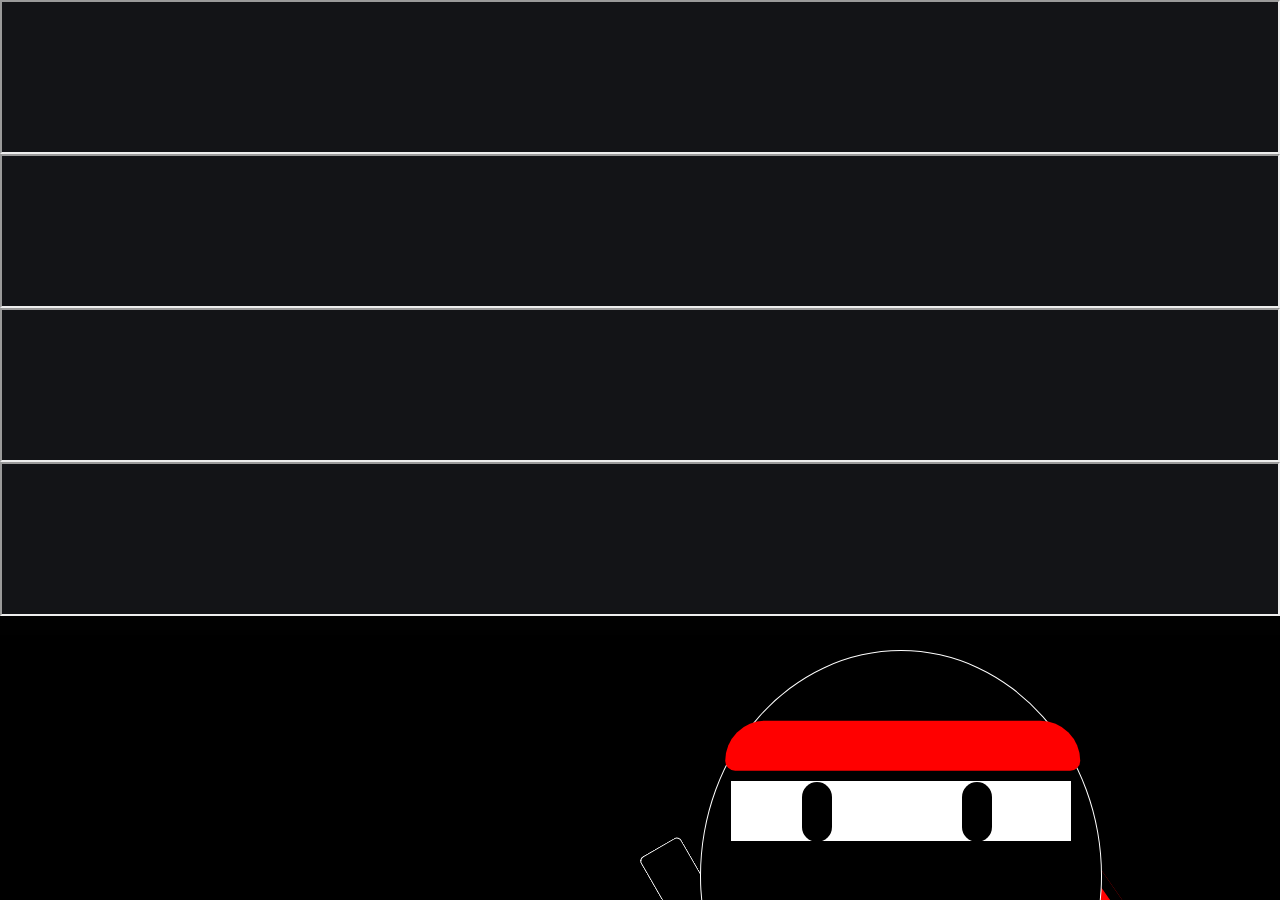
<file: CSS Creature.html>
<!DOCTYPE html>
<!-- saved from url=(0039)https://codepen.io/dougrev/full/poWgQzw -->
<html lang="en" class="pc chrome100 js js"><!--<![endif]--><head><meta http-equiv="Content-Type" content="text/html; charset=UTF-8">

<meta name="viewport" content="width=device-width, initial-scale=1">
<meta name="csrf-param" content="authenticity_token">
<meta name="csrf-token" content="f7VSMAAZM+O5wzHrNdV8ZmlNC4hZu5cLQ3uxLbN4Or2AgIhNWWh9wAfDXj5R1c6aIb1+oZ6ZR3CYNsbm1T2D0A==">

<title>CSS</title>
<link rel="stylesheet" media="screen" href="./CSS Creature_files/fullpage-1580f96ce81ff0a427cf57dda2748ce646c38efc201ae5942a29958cffa6856d.css">
<link rel="stylesheet" media="all" href="./CSS Creature_files/global-cbc9025a1911ed90aceb8a9e53c5a9a927d96b296ffedaff493509da251a0e34.css">
<link rel="stylesheet" media="screen" href="./CSS Creature_files/everypage-dd76a3c2.css">
<link rel="stylesheet" media="all" href="./CSS Creature_files/page-be21d7391d3537792a8c64a95ec81bcdb3dddc035a018c9ffab6e659e736bf1f.css">
<link rel="stylesheet" media="all" href="./CSS Creature_files/editor-ce84559792d1fef032d25f19e7cf0e24b7e0a3308e8c697b3b8ef7cd2411b83f.css">
<meta name="twitter:card" content="summary_large_image">
<meta name="twitter:site" content="@CodePen">
<meta name="twitter:title" content="CSS">
<meta name="twitter:description" content="...">
<meta name="twitter:image" content="https://shots.codepen.io/dougrev/pen/poWgQzw-800.jpg?version=1638892311">
<meta property="og:image" content="https://shots.codepen.io/dougrev/pen/poWgQzw-800.jpg?version=1638892311" itemprop="thumbnailUrl">
<meta property="og:title" content="CSS">
<meta property="og:url" content="https://codepen.io/dougrev/details/poWgQzw">
<meta property="og:site_name" content="CodePen">
<meta property="og:description" content="...">
<link rel="alternate" type="application/json+oembed" href="https://codepen.io/api/oembed?url=https%3A%2F%2Fcodepen.io%2Fdougrev%2Fpen%2FpoWgQzw&amp;format=json" title="CSS">
<link rel="apple-touch-icon" type="image/png" href="https://cpwebassets.codepen.io/assets/favicon/apple-touch-icon-5ae1a0698dcc2402e9712f7d01ed509a57814f994c660df9f7a952f3060705ee.png">
<meta name="apple-mobile-web-app-title" content="CodePen">
<link rel="shortcut icon" type="image/x-icon" href="https://cpwebassets.codepen.io/assets/favicon/favicon-aec34940fbc1a6e787974dcd360f2c6b63348d4b1f4e06c77743096d55480f33.ico">
<link rel="mask-icon" type="image/x-icon" href="https://cpwebassets.codepen.io/assets/favicon/logo-pin-8f3771b1072e3c38bd662872f6b673a722f4b3ca2421637d5596661b4e2132cc.svg" color="#111">
<script crossorigin="anonymous" integrity="sha256-mWoMl0deRs6boUTnbtes5XC4NgtA10avoSOyt3JFLDQ=" type="text/javascript" src="./CSS Creature_files/appcues.main.60efd2c3a2278516ed0479535371b43f3295a5ec.js.download" async=""></script><script nonce="">
  /* Firefox needs this to prevent FOUT */
</script>
<style id="_goober"> @keyframes go487993996{from{transform:scale(0) rotate(45deg);opacity:0;}to{transform:scale(1) rotate(45deg);opacity:1;}}@keyframes go1747222846{from{transform:scale(0);opacity:0;}to{transform:scale(1);opacity:1;}}@keyframes go2652833988{from{transform:scale(0) rotate(90deg);opacity:0;}to{transform:scale(1) rotate(90deg);opacity:1;}}@keyframes go1268368563{from{transform:rotate(0deg);}to{transform:rotate(360deg);}}@keyframes go3344466522{0%{height:0;width:0;opacity:0;}40%{height:0;width:6px;opacity:1;}100%{opacity:1;height:10px;}}@keyframes go2190974446{from{transform:scale(0.6);opacity:0.4;}to{transform:scale(1);opacity:1;}}</style><iframe src="./CSS Creature_files/saved_resource.html"></iframe><iframe src="./CSS Creature_files/saved_resource(1).html"></iframe><iframe src="./CSS Creature_files/saved_resource(2).html"></iframe><link rel="stylesheet" type="text/css" integrity="sha256-1MZ27UFcsWZUwTCcjC7nkNsS9KWuXvtnWlld3TGmqeM=" crossorigin="anonymous" href="./CSS Creature_files/container.60efd2c3a2278516ed0479535371b43f3295a5ec.css"><iframe src="./CSS Creature_files/saved_resource(3).html"></iframe></head>
<body class="fullpage logged-in sidebar-false">
<header id="main-header" class="main-header"><div class="editor-header EditorHeader-module_root-2-32Y header-wrap HeaderWrap-module_root-aRSWR"><h1 class="Logo_root-28eiX" data-component="Logo" data-test-id="logo"><a href="https://codepen.io/" class="Logo_small-2rYbf"><svg viewBox="0 0 100 100"><path d="M100 34.2c-.4-2.6-3.3-4-5.3-5.3-3.6-2.4-7.1-4.7-10.7-7.1-8.5-5.7-17.1-11.4-25.6-17.1-2-1.3-4-2.7-6-4-1.4-1-3.3-1-4.8 0-5.7 3.8-11.5 7.7-17.2 11.5L5.2 29C3 30.4.1 31.8 0 34.8c-.1 3.3 0 6.7 0 10v16c0 2.9-.6 6.3 2.1 8.1 6.4 4.4 12.9 8.6 19.4 12.9 8 5.3 16 10.7 24 16 2.2 1.5 4.4 3.1 7.1 1.3 2.3-1.5 4.5-3 6.8-4.5 8.9-5.9 17.8-11.9 26.7-17.8l9.9-6.6c.6-.4 1.3-.8 1.9-1.3 1.4-1 2-2.4 2-4.1V37.3c.1-1.1.2-2.1.1-3.1 0-.1 0 .2 0 0zM54.3 12.3L88 34.8 73 44.9 54.3 32.4V12.3zm-8.6 0v20L27.1 44.8 12 34.8l33.7-22.5zM8.6 42.8L19.3 50 8.6 57.2V42.8zm37.1 44.9L12 65.2l15-10.1 18.6 12.5v20.1zM50 60.2L34.8 50 50 39.8 65.2 50 50 60.2zm4.3 27.5v-20l18.6-12.5 15 10.1-33.6 22.4zm37.1-30.5L80.7 50l10.8-7.2-.1 14.4z"></path></svg><span class="screen-reader-text">CodePen Home</span></a><a href="https://codepen.io/" class="Logo_large-3wkfp"><svg viewBox="0 0 138 26" fill="none" stroke="#fff" stroke-width="2.3" stroke-linecap="round" stroke-linejoin="round" title="CodePen"><path d="M15 8a7 7 0 100 10m7-8.7L33 2l11 7.3v7.4L33 24l-11-7.3zm0 0l11 7.4 11-7.4m0 7.4L33 9.3l-11 7.4M33 2v7.3m0 7.4V24M52 6h5a7 7 0 010 14h-5zm28 0h-9v14h9m-9-7h6m11 1h6a4 4 0 000-8h-6v14m26-14h-9v14h9m-9-7h6m11 7V6l11 14V6"></path></svg><span class="screen-reader-text">CodePen Home</span></a></h1><div class="ItemTitle_root-1DCrM" data-test-id="item-title-area"><div class="ItemTitle_text-L5Z9D"><h1 class="ItemTitle_title-3IXzM" id="item-title"><a href="https://codepen.io/dougrev/pen/poWgQzw" class="ItemTitle_titleLink-3b80D" id="editable-title-span" title="CSS">CSS</a></h1><div class="ItemTitle_by-n66uI" data-test="AnItemBy"><a class="ItemTitle_ownerLink-1KURC" href="https://codepen.io/dougrev">DougRev </a></div></div></div><button title="Love" data-love-level="1" data-item="PEN" data-hashid="poWgQzw" class="Button-module_root-26v5l loves heart-button"><svg viewBox="-2 0 105 92" class="LoveButtonIcon-module_root-3dw_B" data-love-level="1"><path d="M85.24 2.67C72.29-3.08 55.75 2.67 50 14.9 44.25 2 27-3.8 14.76 2.67 1.1 9.14-5.37 25 5.42 44.38 13.33 58 27 68.11 50 86.81 73.73 68.11 87.39 58 94.58 44.38c10.79-18.7 4.32-35.24-9.34-41.71z"></path></svg><span class="screen-reader-text">Love</span></button><a href="https://codepen.io/dougrev/pen/poWgQzw" class="Button-module_root-26v5l">View in Editor</a><span class="ButtonGroup-module_root-39y_y PinButton-module_pinButtonGroup-3oRI0"><button title="Pin Item" class="Button-module_root-26v5l PinButton-module_pinButton-1Ykmn"><svg viewBox="0 0 12 18"><path d="M1.5 7.74V1.8c-.414 0-.75-.403-.75-.9s.336-.9.75-.9h9c.414 0 .75.403.75.9s-.336.9-.75.9v5.94a7.567 7.567 0 011.274 2.55c.11.395.166.73.195.973a4.701 4.701 0 01.03.387v.031l.001.01v.007s-.004-.117 0 .002c0 .497-.336.9-.75.9h-4.5v4.5c0 .497-.336.9-.75.9s-.75-.403-.75-.9v-4.5H.75c-.414 0-.75-.403-.75-.9v-.019a2.22 2.22 0 01.005-.122c.004-.074.011-.173.026-.296.029-.244.085-.578.195-.973.2-.72.575-1.632 1.274-2.55z"></path></svg></button><button aria-haspopup="true" aria-expanded="false" aria-label="View Pinned Items" class="Button-module_root-26v5l ButtonWithDropdownTrigger-module_root-1xvSj"><svg viewBox="-122.9 121.1 105.9 61.9" class="ButtonWithDropdownTrigger-module_icon-kvmuA"><path d="M-63.2 180.3l43.5-43.5c1.7-1.7 2.7-4 2.7-6.5s-1-4.8-2.7-6.5c-1.7-1.7-4-2.7-6.5-2.7s-4.8 1-6.5 2.7L-69.9 161l-37.2-37.2c-1.7-1.7-4-2.7-6.5-2.7s-4.8 1-6.5 2.6c-1.9 1.8-2.8 4.2-2.8 6.6 0 2.3.9 4.6 2.6 6.5 11.4 11.5 41 41.2 43 43.3l.2.2c3.6 3.6 10.3 3.6 13.9 0z"></path></svg></button></span><div class="UserMenu_userMenuDropdownParent-3PtgF"><nav><button class="UserMenu_userMenuButton-1uSED" aria-haspopup="true" aria-expanded="false" data-test-id="user-menu-button" title="User Menu"><div id="sessionUserAvatar" class="user-avatar UserMenu_sessionUserAvatar-2WeRf" data-test-id="user-avatar"></div><style>#sessionUserAvatar { background-image: url("https://assets.codepen.io/t-1/user-default-avatar.jpg?fit=crop&format=auto&height=80&version=0&width=80") }</style><span class="screen-reader-text">User Menu</span></button><ul class="UserMenu_userMenu-2n6e1" data-open="false" data-test-id="user-menu"></ul></nav></div></div></header>
<div class="oldie-header">
<a href="https://codepen.io/dougrev/pen/poWgQzw">Edit Pen</a>
</div>
<div id="result-iframe-wrap" role="main">
<iframe id="result" src="./CSS Creature_files/poWgQzw.html" sandbox="allow-downloads allow-forms allow-modals allow-pointer-lock allow-popups allow-presentation allow-same-origin allow-scripts allow-top-navigation-by-user-activation" allow="accelerometer; camera; encrypted-media; display-capture; geolocation; gyroscope; microphone; midi; clipboard-read; clipboard-write; web-share" allowtransparency="true" allowpaymentrequest="true" allowfullscreen="true" class="result-iframe" loading="lazy"></iframe>
</div>
<div id="full-view-ad"></div>
<textarea id="init-data" style="display:none">{"__browser":{"device":"unknown_device","mobile":false,"name":"chrome","platform":"pc","version":"100"},"__constants":{"gridIframeSandboxAttributes":"allow-forms allow-modals allow-pointer-lock allow-presentation allow-same-origin allow-scripts"},"__CPDATA":{"domain_iframe":"https://cdpn.io","environment":"production","host":"codepen.io","iframe_allow":"accelerometer; camera; encrypted-media; display-capture; geolocation; gyroscope; microphone; midi; clipboard-read; clipboard-write; web-share","iframe_sandbox":"allow-downloads allow-forms allow-modals allow-pointer-lock allow-popups allow-presentation allow-same-origin allow-scripts allow-top-navigation-by-user-activation"},"__user":{"anon":false,"base_url":"/dougrev/","current_team_id":0,"current_team_hashid":null,"hashid":"AKAjBL","id":7369370,"itemType":"user","name":"DougRev","paid":false,"tier":0,"username":"dougrev","created_at":"2021-12-06T19:44:28.710Z","email_verified":true,"collections_count":0,"collections_private_count":0,"followers_count":0,"followings_count":0,"pens_count":1,"pens_private_count":0,"projects_count":0,"projects_private_count":0},"__firebase":{"config":{"apiKey":"AIzaSyBgLAe7N_MdFpuVofMkcQLGwwhUu5tuxls","authDomain":"codepen-store-production.firebaseapp.com","databaseURL":"https://codepen-store-production.firebaseio.com","disabled":false,"projectId":"codepen-store-production"},"token":"eyJhbGciOiJSUzI1NiJ9.[base64].[base64]"},"__graphql":{"data":{"sessionUser":{"id":"AKAjBL","name":"DougRev","title":"DougRev","avatar80":"https://assets.codepen.io/t-1/user-default-avatar.jpg?fit=crop&amp;format=auto&amp;height=80&amp;version=0&amp;width=80","avatar512":"https://assets.codepen.io/t-1/user-default-avatar.jpg?fit=crop&amp;format=auto&amp;height=512&amp;version=0&amp;width=512","currentContext":{"id":"AKAjBL","baseUrl":"/dougrev","title":"DougRev","name":"DougRev","avatar80":"https://assets.codepen.io/t-1/user-default-avatar.jpg?fit=crop&amp;format=auto&amp;height=80&amp;version=0&amp;width=80","avatar512":"https://assets.codepen.io/t-1/user-default-avatar.jpg?fit=crop&amp;format=auto&amp;height=512&amp;version=0&amp;width=512","username":"dougrev","contextType":"USER","__typename":"User"},"currentTeamId":null,"baseUrl":"/dougrev","username":"dougrev","admin":false,"anon":false,"pro":false,"verified":true,"teams":[],"__typename":"User"}}},"__pay_stripe_public":"pk_NgCjQmQs7wXOFmfNC0LKMgEkmlThn","__pay_braintree_env":"production","__item":"{\"id\":57131131,\"hashid\":\"poWgQzw\",\"itemType\":\"pen\",\"user_id\":7369370,\"slug_hash\":\"poWgQzw\",\"private\":false,\"slug_hash_private\":\"c3cf871c0daff4507946c85765c95a37\"}","__profiled":{"base_url":"/dougrev","hashid":"AKAjBL","id":7369370,"name":"DougRev","type":"user","username":"dougrev"},"__pageType":"full"}</textarea>
<div id="popup-overlay" class="overlay popup-overlay"></div>
<div id="modal-overlay" class="overlay modal-overlay"></div>
<script src="./CSS Creature_files/everypage-f84dd91ff413b23b8d1a6f7eadc615dc53c384f74f8254e068449db735b2c8cd.js.download"></script>
<script src="./CSS Creature_files/69186.js.download"></script>
<script src="./CSS Creature_files/analytics_and_notifications-afa6925cbcff840929f2b7c543587d5f9d7a461af81ee7ca80631c8e37ac42f2.js.download"></script>
<script src="./CSS Creature_files/vendor-364c7c6085fe59018509.chunk.js.download"></script>
<script src="./CSS Creature_files/1-39153ff9fc9175318b4b.chunk.js.download"></script>
<script src="./CSS Creature_files/everypage-d4155b6b71fd0a202522.js.download"></script><div id="react-popups"></div><div id="react-messages"><div style="position: fixed; z-index: 9999;"></div></div><div></div>
<script src="./CSS Creature_files/full_page_renderer-8edf9934af5f33c7e00fe30580012df4d2ab48aad3bcc7f581030e5b876bff3b.js.download"></script>


<div></div><div></div></body></html>
</file>
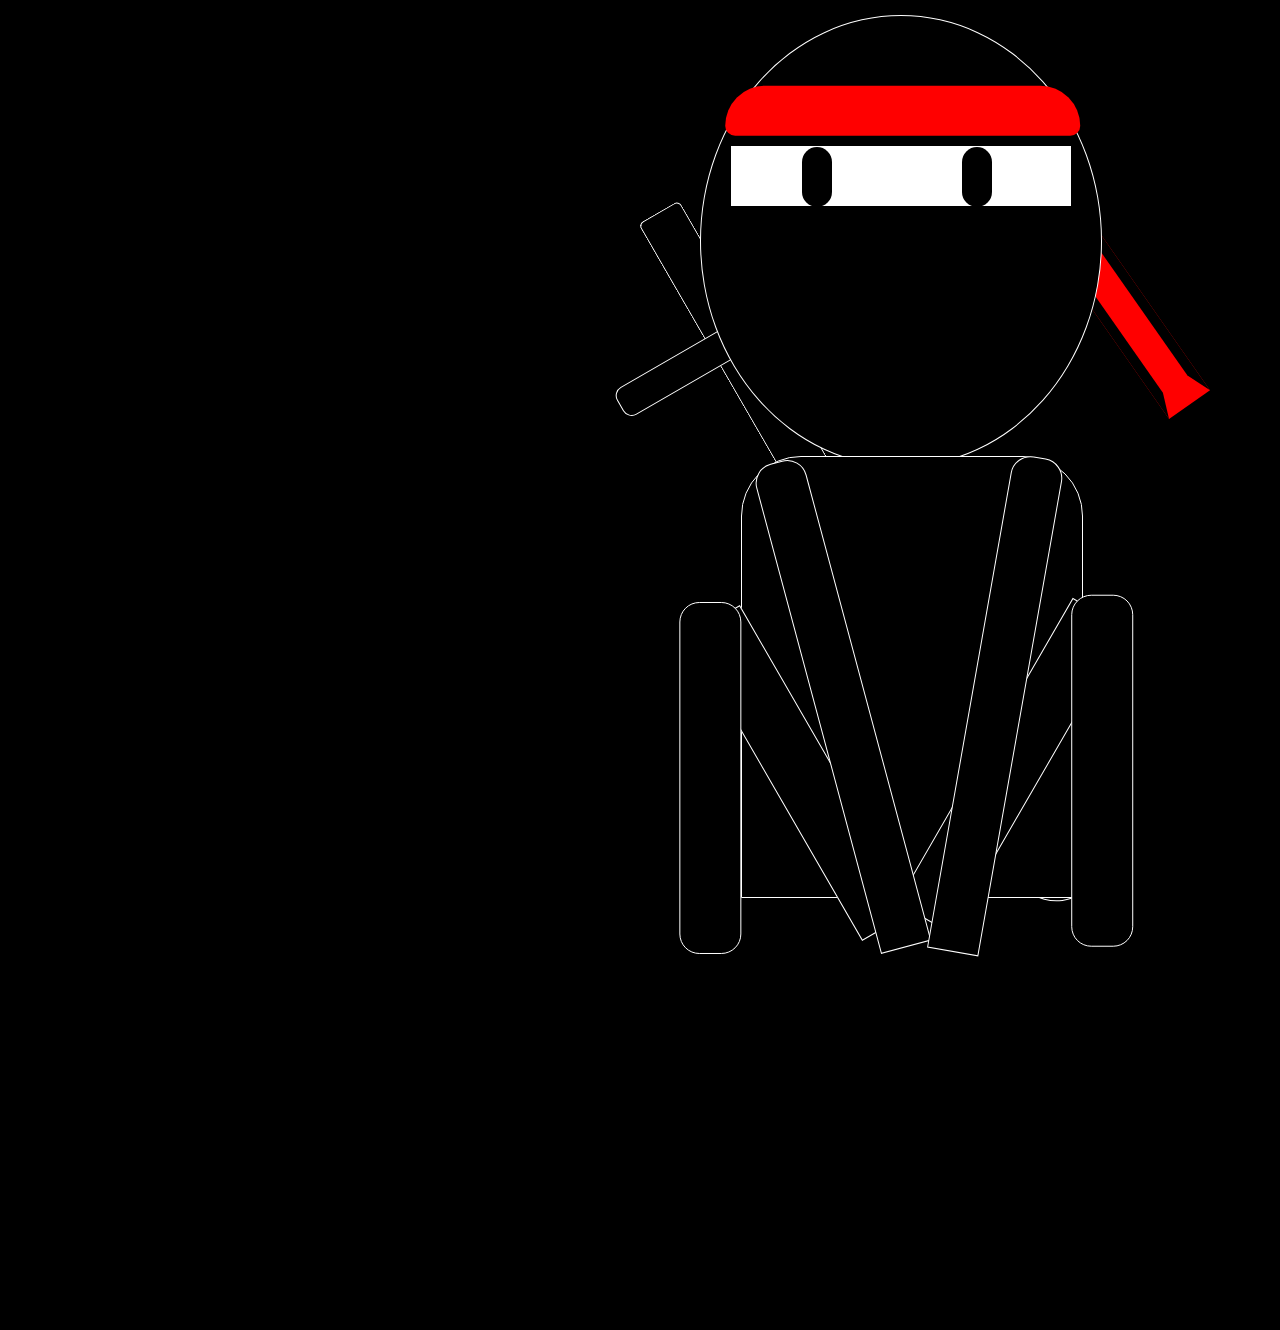
<file: CSS Creature_files/poWgQzw.html>
<!DOCTYPE html>
<!-- saved from url=(0040)https://cdpn.io/dougrev/fullpage/poWgQzw -->
<html lang="en"><head><meta http-equiv="Content-Type" content="text/html; charset=UTF-8">

  
  
<link rel="apple-touch-icon" type="image/png" href="https://cpwebassets.codepen.io/assets/favicon/apple-touch-icon-5ae1a0698dcc2402e9712f7d01ed509a57814f994c660df9f7a952f3060705ee.png">
<meta name="apple-mobile-web-app-title" content="CodePen">

<link rel="shortcut icon" type="image/x-icon" href="https://cpwebassets.codepen.io/assets/favicon/favicon-aec34940fbc1a6e787974dcd360f2c6b63348d4b1f4e06c77743096d55480f33.ico">

<link rel="mask-icon" type="image/x-icon" href="https://cpwebassets.codepen.io/assets/favicon/logo-pin-8f3771b1072e3c38bd662872f6b673a722f4b3ca2421637d5596661b4e2132cc.svg" color="#111">


  <title>CodePen - CSS</title>
  
  
  
  
<style>
.wrapper {
  margin: auto;
}

body {
  background-image:
    url("https://cdn.wallpapersafari.com/89/99/qedkXR.jpg");
  background-size: 100%;
	background-position: 0 10%;
	background-repeat: no-repeat;
	padding-top: 10%;
  background-color: black;
} 

.face {
  position: absolute;
  left: 700px;
  height: 450px;
  width: 400px;
  top: 15px;
  background-color: black;
  border-radius: 50%;
  border: solid 1px white;
}

  .mask {
  position: relative;
  height: 60px;
  width: 340px;
  background-color: white;
  position: relative;
  top: 130px;
  left: 30px
}

.eye {
  position: relative;
  height: 60px;
  width: 30px;
  border-radius: 20px;
  background-color: black;
}

.left {
  left: 60px;
  bottom: 310px;
}

.right {
  left: 160px
}

.torso{
  position: relative;
  height: 440px;
  width: 340px;
  background-color: black;
  left: 10px;
  top: 310px;
  right: 100px;
  border: solid 1px white;
  border-radius: 60px 60px 0 0;
}

.sword {
  position: relative;
  height: 45px;
  width: 800px;
  left:450px;
  top: 400px;
  background-color: black;
  transform: rotate(60deg);
  border: solid 1px white;
  border-radius: 10px 0px 80px 10px;
  
}

.hilt {
  position: relative;
  top: 60px;
  left: 690px;
  height: 215px;
  width: 30px;
  border-radius: 10px 10px 10px 10px;
  background-color: black;
  border: solid 1px white;
  transform: rotate(60deg);
}

.legleft {
 position: absolute;
  top: 450px;
  right: 160px;
  height: 350px;
  width: 60px;
  transform: rotate(150deg);
  background-color: black;
  border: solid 1px white;
}

.legleft2 {
 position: relative;
  height: 350px;
  width: 60px;
  top: 40px;
  left: 80px;
  border: solid 1px white;
  background-color:  black;
  transform: rotate(30deg);
  border-radius: 20px 20px 20px 20px;
  

}

.legright {
 position: absolute;
  top: -100px;
  right: 185px;
  height: 350px;
  width: 60px;
  transform: rotate(60deg);
  background-color: black;
  border: solid 1px white;
  
}

.legright2 {
  position: absolute;
  height: 350px;
  width: 60px;
  top: 40px;
  right: 80px;
  background-color:  black;
  transform: rotate(330deg);
  border: solid 1px white;
  border-radius: 20px 20px 20px 20px;
  
  
}

.armleft {
  position: absolute;
  height: 500px;
  width: 50px;
  top: -10px;
  right: 10px;
  left: 265px;
  transform: rotate(165deg);
  border-radius: 20px 20px 0 0;
  border: solid 1px white;
  background-color: black;
}
.armright {
  position: absolute;
  height: 500px;
  width: 50px;
  top: -10px;
  right: 10px;
  left: 110px;
  transform: rotate(190deg);
  border-radius: 20px 20px 0 0;
  background-color: black;
  border: solid 1px white;
  
}

.headband {
  position: absolute;
  height: 50px;
  width: 355px;
  top: 810px;
  left: 52px;
  background-color: red;
  border-radius: 10px 10px 40px 40px;
  
}

.headband2 {
  position: absolute;
  height: 200px;
  width: 30px;
  left: 1100px;
  top: 200px;
  background-color: red;
  transform: rotate(325deg);
	border-left: 10px solid black;
	border-right: 10px solid black;
	border-bottom: 25px solid transparent;
  
}
</style>

  <script>
  window.console = window.console || function(t) {};
</script>

  
  
  <script>
  if (document.location.search.match(/type=embed/gi)) {
    window.parent.postMessage("resize", "*");
  }
</script>


</head>

<body translate="no">
  <div class="wrapper">
  <div class="background"></div>
              <div class="headband2"></div>
  <div class="sword"></div>
  <div class="hilt"></div>
     <div class="body">
      <div class="face">
        <div class="mask">
          <div class="torso">
          <div class="eye left"><div>
          <div class="eye right"><div>
           <div class="legleft">
           <div class="legleft2"></div>
            <div class="legright">
            <div class="legright2"><div>
      <div class="armleft"></div>
              <div class="armright"></div>
              <div class="headband" <="" div="">
    </div>
   </div>
  </div>
  
  
  
  




 
</div></div></div></div></div></div></div></div></div></div></div></body></html>
</file>
<file: CSS Creature_files/fullpage-1580f96ce81ff0a427cf57dda2748ce646c38efc201ae5942a29958cffa6856d.css>
html,body{overflow:hidden;height:100%}.fullpage{padding-bottom:0;margin:0;display:-webkit-box;display:-webkit-flex;display:-ms-flexbox;display:flex;-webkit-box-orient:vertical;-webkit-box-direction:normal;-webkit-flex-direction:column;-ms-flex-direction:column;flex-direction:column}.fullpage .main-header{min-width:0}.fullpage .mobile-action-button{display:block;width:48%;float:left;text-align:center;margin:0 4% 10px 0}.fullpage .mobile-action-button:nth-child(even){margin-right:0}.fullpage .jump-view{width:48%;margin:0 4% 10px 0;float:left}.fullpage .jump-view:nth-child(even){margin-right:0}.fullpage .jump-view:nth-child(3){display:none}.fullpage .jump-label{display:block}.oldie-header{display:none;padding:5px;background:var(--cp-color-20);color:var(--cp-color-1)}html.oldie .oldie-header{display:block}html.oldie .main-header{display:none}#result-iframe-wrap{-webkit-box-flex:1;-webkit-flex:1 1 auto;-ms-flex:1 1 auto;flex:1 1 auto;height:100%;position:relative;overflow:auto;-webkit-overflow-scrolling:touch}html.oldie #result-iframe-wrap{height:100%;height:calc(100% - 32px)}#result{position:absolute;top:0;left:0;border:0;background:var(--cp-color-1);width:100%;height:100%;display:block}#full-view-ad{position:absolute;left:50%;bottom:0;-webkit-transform:translateX(-50%);transform:translateX(-50%);width:-webkit-fit-content;width:-moz-fit-content;width:fit-content;z-index:1}
</file>
<file: CSS Creature_files/global-cbc9025a1911ed90aceb8a9e53c5a9a927d96b296ffedaff493509da251a0e34.css>
@charset "UTF-8";@import "https://fonts.googleapis.com/css?family=Lato:300,400,400italic,700,700italic,900,900italic&display=swap";:root{--cp-sidebar-width: 188px;--cp-sidebar-fixed-height: 700px;--cp-header-height: 65px;--cp-header-height-small: 53px;--cp-control-bar-height: 29px;--cp-control-bar-space-between: 1.5rem;--cp-font-family: 'Lato', 'Lucida Grande', 'Lucida Sans Unicode', Tahoma,
    Sans-Serif;--cp-font-family-header: 'Telefon Black', Sans-Serif;--cp-font-family-header-alt: 'Telefon', Sans-Serif;--cp-font-family-monospace: SFMono-Regular, Consolas, 'Liberation Mono', Menlo,
    monospace;--cp-button-icon: currentColor;--cp-button-border-width: 3px;--cp-button-border-radius: 4px;--cp-button-margin-block: 1px;--cp-button-margin-inline: 10px;--cp-button-padding-inline: 16px;--cp-button-padding-block: 10px}:root{--cp-button-bg: var(--cp-color-13);--cp-button-color: white;--cp-button-hover-bg: var(--cp-color-12);--cp-button-hover-color: var(--cp-button-color);--cp-button-hover-icon: var(--cp-button-icon);--cp-button-default-bg: var(--cp-button-bg);--cp-button-default-color: var(--cp-button-color);--cp-input-bg: var(--cp-color-4);--cp-input-color: var(--cp-color-17);--cp-input-placeholder: var(--cp-color-10);--cp-input-focus-border: var(--cp-color-11);--cp-input-focus-bg: var(--cp-color-1);--cp-select-bg: var(--cp-color-4);--cp-select-color: var(--cp-color-18);--cp-select-hover-bg: var(--cp-color-1);--cp-select-hover-color: var(--cp-color-16);--cp-select-focus-border: var(--cp-color-18);--cp-control-bar-bg: var(--cp-color-16);--cp-control-bar-color: var(--cp-color-10);--cp-control-bar-input-bg: var(--cp-color-14);--cp-control-bar-input-color: var(--cp-color-3);--cp-control-bar-input-placeholder: var(--cp-color-8);--cp-control-bar-input-focus-bg: var(--cp-color-13);--cp-control-bar-input-focus-color: var(--cp-color-1);--cp-control-bar-input-focus-border-color: var(--cp-color-12);--cp-control-bar-button-bg: var(--cp-color-13);--cp-control-bar-button-hover-bg: var(--cp-color-11);--cp-control-bar-button-color: var(--cp-color-1);--cp-pen-border: var(--cp-color-15);--cp-pen-border-hover: var(--cp-color-13);--cp-pen-radius: 5px;--cp-pen-input-bg: var(--cp-color-17);--cp-pen-input-color: var(--cp-color-5);--cp-pen-input-placeholder: var(--cp-color-10);--cp-pen-input-focus-border: var(--cp-color-14);--cp-pen-input-focus-bg: var(--cp-color-14);--cp-pen-select-bg: var(--cp-color-17);--cp-pen-select-color: var(--cp-color-5);--cp-pen-select-hover-bg: var(--cp-color-20);--cp-pen-select-hover-color: var(--cp-color-1);--cp-pen-select-focus-border: var(--cp-color-18);--cp-pen-header-bg: var(--cp-color-20);--cp-pen-header-color: var(--cp-color-1);--cp-pen-header-color-secondary: var(--cp-color-8);--cp-pen-header-button-bg: var(--cp-color-15);--cp-pen-header-button-icon: var(--cp-color-10);--cp-pen-header-button-color: var(--cp-color-8);--cp-pen-header-button-hover-bg: var(--cp-color-13);--cp-pen-header-button-hover-color: var(--cp-color-3);--cp-pen-dropdown-bg: var(--cp-color-16);--cp-pen-dropdown-color: var(--cp-color-1);--cp-pen-dropdown-border: var(--cp-color-16);--cp-pen-dropdown-fill: var(--cp-color-11);--cp-pen-dropdown-button-bg: var(--cp-color-15);--cp-pen-dropdown-button-color: var(--cp-color-1);--cp-pen-dropdown-button-hover-bg: var(--cp-color-12);--cp-pen-dropdown-button-hover-color: var(--cp-color-1);--cp-pen-omnibar-bg: var(--cp-color-17);--cp-pen-omnibar-border: var(--cp-color-14);--cp-pen-omnibar-color: var(--cp-color-6);--cp-pen-omnibar-color-secondary: var(--cp-color-5);--cp-pen-omnibar-icon: var(--cp-color-13);--cp-pen-omnibar-badge-bg: var(--cp-color-12);--cp-pen-omnibar-badge-color: var(--cp-color-1);--cp-pen-omnibar-placeholder: transparent;--cp-pen-omnibar-hover-bg: var(--cp-color-15);--cp-pen-omnibar-hover-border: var(--cp-color-15);--cp-pen-omnibar-hover-color: var(--cp-color-4);--cp-pen-omnibar-hover-icon: var(--cp-color-10);--cp-pen-omnibar-hover-placeholder: var(--cp-color-10);--cp-pen-omnibar-focus-bg: var(--cp-color-14);--cp-pen-omnibar-focus-border: var(--cp-color-14);--cp-pen-omnibar-focus-color: var(--cp-color-1);--cp-pen-omnibar-focus-icon: var(--cp-color-10);--cp-pen-omnibar-focus-placeholder: var(--cp-color-10);--cp-pen-omnibar-focus-highlight-bg: var(--cp-color-13);--cp-pen-omnibar-focus-highlight-color: var(--cp-color-2);--cp-pen-sidebar-bg: var(--cp-color-20);--cp-pen-sidebar-button-bg: transparent;--cp-pen-sidebar-button-fill: var(--cp-color-11);--cp-pen-sidebar-button-active-bg: transparent;--cp-pen-sidebar-button-active-fill: var(--cp-color-1);--cp-pen-sidebar-button-hover-bg: var(--cp-color-16);--cp-pen-sidebar-button-hover-fill: var(--cp-color-1);--cp-pen-panel-bg: var(--cp-color-16);--cp-pen-panel-color: var(--cp-color-1);--cp-pen-panel-bg-secondary: var(--cp-color-13);--cp-pen-panel-color-secondary: var(--cp-color-7);--cp-pen-panel-header-color: var(--cp-color-20);--cp-pen-panel-header-tab-bg: var(--cp-color-17), var(--cp-color-15);--cp-pen-panel-header-tab-color: var(--cp-color-11);--cp-pen-panel-header-tab-border: var(--cp-color-15);--cp-pen-panel-header-tab-hover-bg: var(--cp-color-14), var(--cp-color-15);--cp-pen-panel-header-tab-hover-color: var(--cp-color-1);--cp-pen-panel-header-tab-hover-border: var(--cp-color-1);--cp-pen-panel-header-tab-active-bg: var(--cp-color-14), var(--cp-color-15);--cp-pen-panel-header-tab-active-color: var(--cp-color-1);--cp-pen-panel-header-tab-active-border: var(--cp-color-10);--cp-pen-panel-header-tab-error-color: var(--cp-color-red);--cp-pen-panel-header-tab-error-border: var(--cp-color-red);--cp-pen-panel-button-bg: var(--cp-color-13);--cp-pen-panel-button-color: var(--cp-color-3);--cp-pen-panel-button-hover-bg: var(--cp-color-10);--cp-pen-panel-button-hover-color: var(--cp-color-20);--cp-pen-panel-search-bg: var(--cp-color-17);--cp-pen-panel-search-fill: var(--cp-color-11);--cp-pen-panel-search-placeholder: var(--cp-color-6);--cp-pen-panel-search-focus-bg: var(--cp-color-1);--cp-pen-panel-search-focus-placeholder: var(--cp-color-20);--cp-pen-panel-search-button-bg: var(--cp-color-13);--cp-pen-panel-search-button-color: var(--cp-color-1);--cp-pen-panel-search-button-hover-bg: var(--cp-color-10);--cp-pen-panel-box-bg: var(--cp-color-14);--cp-pen-panel-box-border: var(--cp-color-16);--cp-pen-panel-box-color: var(--cp-color-1);--cp-pen-panel-box-secondary-color: var(--cp-color-6);--cp-pen-panel-box-input-bg: var(--cp-color-5);--cp-pen-panel-box-input-color: var(--cp-color-14);--cp-pen-panel-box-input-focus-bg: var(--cp-color-5);--cp-pen-panel-box-input-focus-color: var(--cp-color-14);--cp-pen-panel-box-button-bg: var(--cp-color-12);--cp-pen-panel-box-button-color: var(--cp-color-1);--cp-pen-panel-box-button-hover-bg: var(--cp-color-15);--cp-pen-panel-box-button-hover-color: var(--cp-color-1);--cp-pen-panel-box-button-secondary-bg: var(--cp-color-green);--cp-pen-panel-box-button-secondary-color: var(--cp-color-20);--cp-pen-panel-box-button-secondary-hover-bg: var(--cp-color-green-light);--cp-pen-panel-box-button-secondary-hover-color: var(--cp-color-20);--cp-pen-editor-header-bg: var(--cp-color-18);--cp-pen-editor-tab-bg: var(--cp-color-16);--cp-pen-editor-tab-color: var(--cp-color-5);--cp-pen-editor-tab-border: var(--cp-color-14);--cp-pen-editor-tab-active-border: var(--cp-color-8);--cp-pen-editor-button-bg: var(--cp-color-14);--cp-pen-editor-button-fill: var(--cp-color-5);--cp-pen-editor-button-hover-bg: var(--cp-color-12);--cp-pen-editor-button-hover-fill: var(--cp-color-9);--cp-pen-preview-header-bg: var(--cp-color-18);--cp-pen-preview-button-bg: var(--cp-color-14);--cp-pen-preview-button-fill: var(--cp-color-5);--cp-pen-preview-button-hover-bg: var(--cp-color-12);--cp-pen-preview-button-hover-fill: var(--cp-color-1);--cp-pen-preview-input-bg: var(--cp-color-16);--cp-pen-preview-input-color: var(--cp-color-11);--cp-pen-preview-input-focus-bg: var(--cp-color-15);--cp-pen-preview-input-focus-color: var(--cp-color-1);--cp-pen-footer-bg: var(--cp-color-18);--cp-pen-footer-color: var(--cp-color-10);--cp-pen-footer-button-bg: transparent;--cp-pen-footer-button-color: var(--cp-color-8);--cp-pen-footer-button-active-border: var(--cp-color-green);--cp-pen-footer-button-hover-bg: transparent;--cp-pen-footer-button-hover-color: var(--cp-color-1);--cp-pen-modal-bg: var(--cp-color-17);--cp-pen-modal-color: var(--cp-color-1);--cp-pen-modal-border: var(--cp-color-15);--cp-pen-modal-content-border: var(--cp-color-15);--cp-pen-modal-footer-bg: var(--cp-color-18);--cp-pen-modal-alt-bg: var(--cp-color-16);--cp-pen-modal-nav-color: var(--cp-color-8);--cp-pen-modal-nav-active-color: var(--cp-color-1);--cp-pen-modal-nav-active-bg: var(--cp-color-14);--cp-pen-modal-nav-active-border: var(--cp-color-green);--cp-pen-modal-button-bg: var(--cp-color-14);--cp-pen-modal-button-color: var(--cp-color-4);--cp-pen-modal-button-hover-bg: var(--cp-color-12);--cp-pen-modal-button-hover-color: var(--cp-color-1);--cp-pen-modal-input-bg: var(--cp-color-14);--cp-pen-modal-input-color: var(--cp-color-3);--cp-pen-modal-input-placeholder: var(--cp-color-8);--cp-pen-modal-input-focus-border: var(--cp-color-12);--cp-pen-modal-input-focus-bg: var(--cp-color-13);--cp-pen-modal-select-bg: var(--cp-color-14);--cp-pen-modal-select-color: var(--cp-color-5);--cp-pen-modal-select-hover-bg: var(--cp-color-5);--cp-pen-console-bg: var(--cp-color-3);--cp-pen-console-input-bg: var(--cp-color-3);--cp-color-1-hsl: 0deg 0% 100%;--cp-color-1: hsl(var(--cp-color-1-hsl));--cp-color-2-hsl: 240deg 7.6923076923% 94.9019607843%;--cp-color-2: hsl(var(--cp-color-2-hsl));--cp-color-3-hsl: 225deg 10.5263157895% 92.5490196078%;--cp-color-3: hsl(var(--cp-color-3-hsl));--cp-color-4-hsl: 228deg 9.8039215686% 90%;--cp-color-4: hsl(var(--cp-color-4-hsl));--cp-color-5-hsl: 226.6666666667deg 12% 85.2941176471%;--cp-color-5: hsl(var(--cp-color-5-hsl));--cp-color-6-hsl: 230deg 12% 80.3921568627%;--cp-color-6: hsl(var(--cp-color-6-hsl));--cp-color-7-hsl: 225.8823529412deg 13.3858267717% 75.0980392157%;--cp-color-7: hsl(var(--cp-color-7-hsl));--cp-color-8-hsl: 226.6666666667deg 11.8421052632% 70.1960784314%;--cp-color-8: hsl(var(--cp-color-8-hsl));--cp-color-9-hsl: 233.3333333333deg 9.8901098901% 64.3137254902%;--cp-color-9: hsl(var(--cp-color-9-hsl));--cp-color-10-hsl: 226.1538461538deg 12.037037037% 57.6470588235%;--cp-color-10: hsl(var(--cp-color-10-hsl));--cp-color-11-hsl: 228.3870967742deg 12.2529644269% 50.3921568627%;--cp-color-11: hsl(var(--cp-color-11-hsl));--cp-color-12-hsl: 228deg 12.1951219512% 40.1960784314%;--cp-color-12: hsl(var(--cp-color-12-hsl));--cp-color-13-hsl: 227.3684210526deg 12.2580645161% 30.3921568627%;--cp-color-13: hsl(var(--cp-color-13-hsl));--cp-color-14-hsl: 222.8571428571deg 13.7254901961% 20%;--cp-color-14: hsl(var(--cp-color-14-hsl));--cp-color-15-hsl: 223.6363636364deg 12.9411764706% 16.6666666667%;--cp-color-15: hsl(var(--cp-color-15-hsl));--cp-color-16-hsl: 232.5deg 11.7647058824% 13.3333333333%;--cp-color-16: hsl(var(--cp-color-16-hsl));--cp-color-17-hsl: 225deg 9.5238095238% 8.2352941176%;--cp-color-17: hsl(var(--cp-color-17-hsl));--cp-color-18-hsl: 240deg 9.0909090909% 4.3137254902%;--cp-color-18: hsl(var(--cp-color-18-hsl));--cp-color-19-hsl: 0deg 0% 0.3921568627%;--cp-color-19: hsl(var(--cp-color-19-hsl));--cp-color-20-hsl: 0deg 0% 0%;--cp-color-20: hsl(var(--cp-color-20-hsl));--cp-color-shadow: hsl(var(--cp-color-18-hsl) / 60%);--cp-color-green-hsl: 139.4117647059deg 58.6206896552% 54.5098039216%;--cp-color-green: hsl(var(--cp-color-green-hsl));--cp-color-green-light-hsl: 139.0909090909deg 100% 91.3725490196%;--cp-color-green-light: hsl(var(--cp-color-green-light-hsl));--cp-color-green-dark-hsl: 139.6153846154deg 59.0909090909% 34.5098039216%;--cp-color-green-dark: hsl(var(--cp-color-green-dark-hsl));--cp-color-yellow-hsl: 49.3193717277deg 100% 62.5490196078%;--cp-color-yellow: hsl(var(--cp-color-yellow-hsl));--cp-color-yellow-light-hsl: 48.9655172414deg 87.8787878788% 80.5882352941%;--cp-color-yellow-light: hsl(var(--cp-color-yellow-light-hsl));--cp-color-yellow-dark-hsl: 49.2165898618deg 100% 42.5490196078%;--cp-color-yellow-dark: hsl(var(--cp-color-yellow-dark-hsl));--cp-color-purple-hsl: 274.8837209302deg 70.4918032787% 64.1176470588%;--cp-color-purple: hsl(var(--cp-color-purple-hsl));--cp-color-purple-light-hsl: 266.9565217391deg 56.0975609756% 75.8823529412%;--cp-color-purple-light: hsl(var(--cp-color-purple-light-hsl));--cp-color-purple-dark-hsl: 265.625deg 38.7096774194% 48.6274509804%;--cp-color-purple-dark: hsl(var(--cp-color-purple-dark-hsl));--cp-color-red-hsl: 358.4615384615deg 100% 61.7647058824%;--cp-color-red: hsl(var(--cp-color-red-hsl));--cp-color-red-very-light-hsl: 4.6153846154deg 100% 89.8039215686%;--cp-color-red-very-light: hsl(var(--cp-color-red-very-light-hsl));--cp-color-red-light-hsl: 3.2258064516deg 76.8595041322% 76.2745098039%;--cp-color-red-light: hsl(var(--cp-color-red-light-hsl));--cp-color-red-dark-hsl: 0deg 90.4761904762% 32.9411764706%;--cp-color-red-dark: hsl(var(--cp-color-red-dark-hsl));--cp-color-blue-hsl: 196.1825726141deg 100% 52.7450980392%;--cp-color-blue: hsl(var(--cp-color-blue-hsl));--cp-color-blue-light-hsl: 196.204379562deg 100% 73.137254902%;--cp-color-blue-light: hsl(var(--cp-color-blue-light-hsl));--cp-color-blue-dark-hsl: 206.4179104478deg 52.7559055118% 50.1960784314%;--cp-color-blue-dark: hsl(var(--cp-color-blue-dark-hsl));--cp-color-link-hsl: 196.204379562deg 100% 73.137254902%;--cp-color-link: hsl(var(--cp-color-link-hsl));--cp-color-link-on-white-hsl: 191.7857142857deg 64.367816092% 34.1176470588%;--cp-color-link-on-white: hsl(var(--cp-color-link-on-white-hsl));--cp-color-link-on-black-hsl: 202.4539877301deg 93.1428571429% 65.6862745098%;--cp-color-link-on-black: hsl(var(--cp-color-link-on-black-hsl));--cp-color-pens-hsl: 196.1825726141deg 100% 52.7450980392%;--cp-color-pens: hsl(var(--cp-color-pens-hsl));--cp-color-posts-hsl: 139.4117647059deg 58.6206896552% 54.5098039216%;--cp-color-posts: hsl(var(--cp-color-posts-hsl));--cp-color-collections-hsl: 274.8837209302deg 70.4918032787% 64.1176470588%;--cp-color-collections: hsl(var(--cp-color-collections-hsl));--cp-color-projects-hsl: 49.3193717277deg 100% 62.5490196078%;--cp-color-projects: hsl(var(--cp-color-projects-hsl));background:var(--cp-color-20);color:var(--cp-color-1)}[data-theme=light]:root{--cp-control-bar-bg: var(--cp-color-4);--cp-control-bar-color: var(--cp-color-12);--cp-control-bar-input-bg: var(--cp-color-1);--cp-control-bar-input-color: var(--cp-color-20);--cp-control-bar-input-placeholder: var(--cp-color-12);--cp-control-bar-input-focus-bg: var(--cp-color-2);--cp-control-bar-input-focus-color: var(--cp-color-20);--cp-control-bar-input-focus-border-color: var(--cp-color-6);--cp-control-bar-button-bg: var(--cp-color-7);--cp-control-bar-button-hover-bg: var(--cp-color-9);--cp-control-bar-button-color: var(--cp-color-20);--cp-pen-border: var(--cp-color-4);--cp-pen-border-hover: var(--cp-color-6);--cp-pen-input-bg: var(--cp-color-4);--cp-pen-input-color: var(--cp-color-15);--cp-pen-input-placeholder: var(--cp-color-10);--cp-pen-input-focus-border: var(--cp-color-6);--cp-pen-input-focus-bg: var(--cp-color-1);--cp-pen-select-bg: var(--cp-color-4);--cp-pen-select-color: var(--cp-color-15);--cp-pen-select-hover-bg: var(--cp-color-6);--cp-pen-select-hover-color: var(--cp-color-20);--cp-pen-select-focus-border: var(--cp-color-8);--cp-pen-header-bg: var(--cp-color-1);--cp-pen-header-color: var(--cp-color-20);--cp-pen-header-color-secondary: var(--cp-color-12);--cp-pen-header-button-bg: var(--cp-color-2);--cp-pen-header-button-icon: var(--cp-color-12);--cp-pen-header-button-color: var(--cp-color-14);--cp-pen-header-button-hover-bg: var(--cp-color-5);--cp-pen-header-button-hover-color: var(--cp-color-20);--cp-pen-dropdown-bg: var(--cp-color-3);--cp-pen-dropdown-color: var(--cp-color-20);--cp-pen-dropdown-border: var(--cp-color-6);--cp-pen-dropdown-button-bg: var(--cp-color-8);--cp-pen-dropdown-button-color: var(--cp-color-20);--cp-pen-dropdown-button-active-bg: var(--cp-color-12);--cp-pen-dropdown-button-active-color: var(--cp-color-3);--cp-pen-dropdown-button-hover-bg: var(--cp-color-14);--cp-pen-dropdown-button-hover-color: var(--cp-color-7);--cp-pen-omnibar-bg: var(--cp-color-1);--cp-pen-omnibar-border: var(--cp-color-3);--cp-pen-omnibar-color: var(--cp-color-12);--cp-pen-omnibar-icon: var(--cp-color-5);--cp-pen-omnibar-badge-bg: var(--cp-color-12);--cp-pen-omnibar-badge-color: var(--cp-color-1);--cp-pen-omnibar-placeholder: transparent;--cp-pen-omnibar-hover-bg: var(--cp-color-2);--cp-pen-omnibar-hover-border: var(--cp-color-4);--cp-pen-omnibar-hover-color: var(--cp-color-4);--cp-pen-omnibar-hover-icon: var(--cp-color-8);--cp-pen-omnibar-hover-placeholder: var(--cp-color-10);--cp-pen-omnibar-focus-bg: var(--cp-color-3);--cp-pen-omnibar-focus-border: var(--cp-color-3);--cp-pen-omnibar-focus-color: var(--cp-color-12);--cp-pen-omnibar-focus-icon: var(--cp-color-10);--cp-pen-omnibar-focus-placeholder: var(--cp-color-10);--cp-pen-omnibar-focus-highlight-bg: var(--cp-color-6);--cp-pen-omnibar-focus-highlight-color: var(--cp-color-20);--cp-pen-sidebar-bg: var(--cp-color-1);--cp-pen-sidebar-button-bg: transparent;--cp-pen-sidebar-button-fill: var(--cp-color-10);--cp-pen-sidebar-button-active-bg: transparent;--cp-pen-sidebar-button-active-fill: var(--cp-color-20);--cp-pen-sidebar-button-hover-bg: var(--cp-color-2);--cp-pen-sidebar-button-hover-fill: var(--cp-color-20);--cp-pen-panel-bg: var(--cp-color-2);--cp-pen-panel-color: var(--cp-color-20);--cp-pen-panel-color-secondary: var(--cp-color-13);--cp-pen-panel-header-color: var(--cp-color-20);--cp-pen-panel-header-tab-bg: var(--cp-color-4), var(--cp-color-2);--cp-pen-panel-header-tab-color: var(--cp-color-9);--cp-pen-panel-header-tab-border: var(--cp-color-6);--cp-pen-panel-header-tab-hover-bg: var(--cp-color-4), var(--cp-color-2);--cp-pen-panel-header-tab-hover-color: var(--cp-color-20);--cp-pen-panel-header-tab-hover-border: var(--cp-color-20);--cp-pen-panel-header-tab-active-bg: var(--cp-color-6), var(--cp-color-2);--cp-pen-panel-header-tab-active-color: var(--cp-color-20);--cp-pen-panel-header-tab-active-border: var(--cp-color-20);--cp-pen-panel-header-tab-error-color: var(--cp-color-red);--cp-pen-panel-header-tab-error-border: var(--cp-color-red);--cp-pen-panel-button-bg: var(--cp-color-5);--cp-pen-panel-button-color: var(--cp-color-20);--cp-pen-panel-button-hover-bg: var(--cp-color-8);--cp-pen-panel-button-hover-color: var(--cp-color-20);--cp-pen-panel-search-bg: var(--cp-color-1);--cp-pen-panel-search-placeholder: var(--cp-color-11);--cp-pen-panel-search-focus-bg: var(--cp-color-1);--cp-pen-panel-search-focus-placeholder: var(--cp-color-20);--cp-pen-panel-search-button-bg: var(--cp-color-13);--cp-pen-panel-search-button-color: var(--cp-color-1);--cp-pen-panel-search-button-hover-bg: var(--cp-color-10);--cp-pen-panel-box-bg: var(--cp-color-1);--cp-pen-panel-box-border: var(--cp-color-3);--cp-pen-panel-box-color: var(--cp-color-20);--cp-pen-panel-box-secondary-color: var(--cp-color-13);--cp-pen-panel-box-input-bg: var(--cp-color-5);--cp-pen-panel-box-input-color: var(--cp-color-14);--cp-pen-panel-box-input-focus-bg: var(--cp-color-5);--cp-pen-panel-box-input-focus-color: var(--cp-color-14);--cp-pen-panel-box-button-bg: var(--cp-color-5);--cp-pen-panel-box-button-color: var(--cp-color-14);--cp-pen-panel-box-button-hover-bg: var(--cp-color-7);--cp-pen-panel-box-button-hover-color: var(--cp-color-20);--cp-pen-panel-box-button-secondary-bg: var(--cp-color-green-light);--cp-pen-panel-box-button-secondary-color: var(--cp-color-20);--cp-pen-panel-box-button-secondary-hover-bg: var(--cp-color-green);--cp-pen-panel-box-button-secondary-hover-color: var(--cp-color-20);--cp-pen-editor-header-bg: var(--cp-color-2);--cp-pen-editor-tab-bg: var(--cp-color-1);--cp-pen-editor-tab-color: var(--cp-color-20);--cp-pen-editor-tab-border: var(--cp-color-5);--cp-pen-editor-tab-changed-border: var(--cp-color-yellow);--cp-pen-editor-tab-active-border: var(--cp-color-green);--cp-pen-editor-button-bg: var(--cp-color-5);--cp-pen-editor-button-icon: var(--cp-color-11);--cp-pen-editor-button-hover-bg: var(--cp-color-12);--cp-pen-editor-button-hover-fill: var(--cp-color-1);--cp-pen-editor-dropdown-bg: var(--cp-color-12);--cp-pen-preview-header-bg: var(--cp-color-3);--cp-pen-preview-button-bg: var(--cp-color-5);--cp-pen-preview-button-fill: var(--cp-color-10);--cp-pen-preview-button-hover-bg: var(--cp-color-7);--cp-pen-preview-button-hover-fill: var(--cp-color-20);--cp-pen-preview-input-bg: var(--cp-color-5);--cp-pen-preview-input-color: var(--cp-color-15);--cp-pen-preview-input-focus-bg: var(--cp-color-1);--cp-pen-preview-input-focus-color: var(--cp-color-20);--cp-pen-footer-bg: var(--cp-color-1);--cp-pen-footer-color: var(--cp-color-10);--cp-pen-footer-button-bg: transparent;--cp-pen-footer-button-color: var(--cp-color-16);--cp-pen-footer-button-active-border: var(--cp-color-green);--cp-pen-footer-button-hover-bg: transparent;--cp-pen-footer-button-hover-color: var(--cp-color-20);--cp-pen-modal-bg: var(--cp-color-3);--cp-pen-modal-color: var(--cp-color-20);--cp-pen-modal-border: var(--cp-color-1);--cp-pen-modal-content-border: var(--cp-color-5);--cp-pen-modal-footer-bg: var(--cp-color-2);--cp-pen-modal-alt-bg: var(--cp-color-4);--cp-pen-modal-nav-color: var(--cp-color-20);--cp-pen-modal-nav-active-color: var(--cp-color-20);--cp-pen-modal-nav-active-bg: var(--cp-color-4);--cp-pen-modal-nav-active-border: var(--cp-color-green);--cp-pen-modal-button-bg: var(--cp-color-5);--cp-pen-modal-button-color: var(--cp-color-13);--cp-pen-modal-button-hover-bg: var(--cp-color-8);--cp-pen-modal-button-hover-color: var(--cp-color-20);--cp-pen-modal-input-bg: var(--cp-color-1);--cp-pen-modal-input-color: var(--cp-color-20);--cp-pen-modal-input-placeholder: var(--cp-color-12);--cp-pen-modal-input-focus-border: var(--cp-color-6);--cp-pen-modal-input-focus-bg: var(--cp-color-1);--cp-pen-modal-select-bg: var(--cp-color-1);--cp-pen-modal-select-color: var(--cp-color-15);--cp-pen-modal-select-hover-bg: var(--cp-color-1);--cp-pen-console-bg: var(--cp-color-3);--cp-pen-console-input-bg: var(--cp-color-3);--cp-color-shadow: hsl(var(--cp-color-20-hsl) / 5%);--cp-color-link: var(--cp-color-link-on-white);--cp-color-link-hover: hsl(var(--cp-color-link-on-white) / 50%)}@font-face{font-family:telefon black;src:url(./telefon/black/telefon-black.woff) format("woff"),url(./telefon/black/telefon-black.woff2) format("woff2")}@font-face{font-family:telefon;src:url(./telefon/bold/telefon-bold.woff) format("woff"),url(./telefon/bold/telefon-bold.woff2) format("woff2")}html{font-family:var(--cp-font-family);line-height:1.5;font-size:15px;font-weight:400}@media(max-width:830px){html{font-size:14px}}@media(max-width:550px){html{font-size:13px}}h1,h2,h3,h4,h5,h6{line-height:1.2;margin:0 0 10px;font-weight:400}h1 .title-callout,h2 .title-callout,h3 .title-callout,h4 .title-callout,h5 .title-callout,h6 .title-callout{color:var(--cp-color-blue)}h2,h3,h4,h5,h6{font-family:var(--cp-font-family)}h1,.h1{-webkit-font-smoothing:antialiased;-moz-osx-font-smoothing:grayscale;font-family:var(--cp-font-family-header);line-height:1.1;font-size:3rem}@media(max-width:550px){h1,.h1{font-size:2.2rem}}h2,.h2{font-family:var(--cp-font-family-header-alt);font-size:1.8rem}h3,.h3,dt{font-size:1.4rem;font-weight:700}h4,.h4{font-size:1.2rem;font-weight:700;text-transform:uppercase}h5,.h5{font-weight:700;text-transform:uppercase}h6{font-weight:700}p,pre,blockquote{margin:0 0 1em}p:empty,pre:empty,blockquote:empty{display:none}a{text-decoration:none;color:var(--cp-color-link)}a:hover,a:focus,a:active{cursor:pointer;color:#fff}time{color:var(--cp-color-7);text-transform:uppercase;letter-spacing:.5px;font-size:80%}blockquote{padding:.5rem 1rem .625rem;border-left:2px solid var(--cp-color-blue);background:var(--cp-color-2);color:var(--cp-color-11)}blockquote p:last-child{margin:0}aside p,aside address{color:var(--cp-color-8);font-style:normal}*{margin:0;padding:0;-webkit-box-sizing:border-box;box-sizing:border-box}html{height:100%;-webkit-overflow-scrolling:touch}body{min-height:100%}.preload *{-webkit-transition:none!important;transition:none!important}img,a img{outline:0;border:0}img{max-width:100%;height:auto}input[type=name],input[type=text],input[type=email],input[type=password],input[type=date],input[type=datetime-local],input[type=search],input[type=url],input[type=tel],input[type=number],textarea{font-family:var(--cp-font-family);font-size:13px;-webkit-appearance:none;padding:4px 5px;outline:0;background:var(--cp-color-5);border:3px solid var(--cp-color-5);border-radius:3px}input[type=name]:focus,input[type=text]:focus,input[type=email]:focus,input[type=password]:focus,input[type=date]:focus,input[type=datetime-local]:focus,input[type=search]:focus,input[type=url]:focus,input[type=tel]:focus,input[type=number]:focus,textarea:focus{border-color:var(--cp-color-11);background:var(--cp-color-1)}input[type=number]::-webkit-inner-spin-button,input[type=number]::-webkit-outer-spin-button{-webkit-appearance:none;margin:0}label[for],input[type=checkbox],input[type=radio]{cursor:pointer}fieldset{border:1px solid var(--cp-color-11);padding:10px;margin:0 0 10px}legend{padding:0 10px}.page-wrap{position:relative;padding:20px 20px 50px}.screen-reader-text{position:absolute;top:-9999px;left:-9999px}.visually-hidden{position:absolute!important;top:-9999px;left:-9999px}.mobile-break{display:none}@media(max-width:550px){.mobile-break{display:block}}textarea:focus,textarea:active{outline:0}[disabled],.disabled,.faded{opacity:.5!important;cursor:default!important;pointer-events:none}body.admin-logged-in-as-user{padding-top:16px!important}body.admin-logged-in-as-user::before{content:"⚠️ ADMIN LOGGED IN AS USER - Log out to switch back to admin.";position:fixed;top:0;left:0;width:100%;text-align:center;background:red;color:#fff;z-index:999;font-size:11px;height:16px}@media(min-width:831px){body{position:relative;height:auto;min-height:100vh}body:not(.sidebar-false){padding-left:var(--cp-sidebar-width)}body[data-sidebar-collapsed=true]{padding-left:10px}.main-sidebar{position:absolute;top:0;left:0;z-index:16;width:var(--cp-sidebar-width);min-height:100%;background:var(--cp-color-16);-webkit-box-shadow:2px 0 5px rgba(0,0,0,.2);box-shadow:2px 0 5px rgba(0,0,0,.2);-webkit-transform:translateX(0);transform:translateX(0);-webkit-transition:-webkit-transform .4s cubic-bezier(.38,.01,.09,.98);transition:-webkit-transform .4s cubic-bezier(.38,.01,.09,.98);transition:transform .4s cubic-bezier(.38,.01,.09,.98);transition:transform .4s cubic-bezier(.38,.01,.09,.98),-webkit-transform .4s cubic-bezier(.38,.01,.09,.98)}.main-sidebar .navigation-wrap{-webkit-transition:visibility 0s linear;transition:visibility 0s linear}[data-sidebar-collapsed=true] .main-sidebar{-webkit-transform:translateX(-100%);transform:translateX(-100%)}[data-sidebar-collapsed=true] .main-sidebar .navigation-wrap{visibility:hidden;-webkit-transition-delay:.4s;transition-delay:.4s}}@media(min-height:600px) and (min-width:831px){.main-sidebar{position:fixed}}.mega-header{position:relative;border-bottom:1px solid var(--cp-color-20);-webkit-box-shadow:0 2px 15px var(--cp-color-20);box-shadow:0 2px 15px var(--cp-color-20);background:var(--cp-color-20) url(https://cpwebassets.codepen.io/assets/global/texture-codepen-2-d817063398aa9a2b534f3834f8533e2bae759c25933b86cdd149d9f0cc38563d.png);background-position:0 -5px;padding:50px 20px;margin:0 0 20px}.mega-header.center h1,.mega-header.center p{padding-right:0;max-width:100%}.mega-header.mega-header-only{padding-bottom:0}.mega-header h1{font-size:4rem;padding:0 25% 0 0;word-break:break-word}.mega-header .mega-header-subhead{display:block;font-size:1.2rem;text-transform:uppercase;letter-spacing:1px;color:var(--cp-color-11)}.mega-header .mega-header-subdescription{max-width:800px;margin:auto;letter-spacing:.1px;line-height:26px}.mega-header p{color:var(--cp-color-9);font-size:1.2rem;padding-right:200px}.mega-header p,.mega-header blockquote,.mega-header ol,.mega-header ul{max-width:1000px}.mega-header .actions-meta{position:absolute;top:0;right:20px;text-align:right}@media(max-width:550px){.mega-header .actions-meta{position:static;display:-webkit-box;display:-webkit-flex;display:-ms-flexbox;display:flex;-webkit-flex-wrap:wrap;-ms-flex-wrap:wrap;flex-wrap:wrap;text-align:left}.mega-header .actions-meta .meta-line{margin-right:auto}.mega-header .actions-meta .meta-line br{display:none}}.mega-header .meta-line{margin:0 0 10px}.mega-header .date-block{padding:4px 8px;color:var(--cp-color-20);font-weight:700}.mega-header .content-author{display:-webkit-box;display:-webkit-flex;display:-ms-flexbox;display:flex;-webkit-box-align:center;-webkit-align-items:center;-ms-flex-align:center;align-items:center;border-bottom:3px solid var(--cp-color-posts)}@media(max-width:850px){.mega-header{padding-left:20px;padding-right:20px}}@media(max-width:550px){.mega-header{background:var(--cp-color-20);padding:20px 10px 10px!important}.mega-header h1{font-size:2.5rem;margin:0 0 .5rem;padding-right:0}.mega-header p{padding-right:0}.mega-header time,.mega-header button,.mega-header a{margin-right:5px}}@media(max-width:550px){.bonus-text{display:none}}.little-big-header{font-size:4.5rem;margin:0;color:var(--cp-color-1)}@media(max-width:550px){.little-big-header{font-size:2.8rem}}.sidebar-false .main-header,.within-popup .main-header{background:var(--cp-color-19);height:var(--cp-header-height)}@media(max-width:830px){.sidebar-false .main-header,.within-popup .main-header{height:var(--cp-header-height-small)}}.sidebar-false .main-header .navigation-wrap,.within-popup .main-header .navigation-wrap{display:-webkit-box;display:-webkit-flex;display:-ms-flexbox;display:flex;-webkit-box-align:center;-webkit-align-items:center;-ms-flex-align:center;align-items:center;-webkit-flex-shrink:0;-ms-flex-negative:0;flex-shrink:0}@media(max-width:1000px){.sidebar-false .main-header>.button,.sidebar-false .main-header .editor-actions-menu .button,.within-popup .main-header>.button,.within-popup .main-header .editor-actions-menu .button{padding-left:8px;padding-right:8px;font-size:1rem}.sidebar-false .main-header>.button,.sidebar-false .main-header .multi-button,.within-popup .main-header>.button,.within-popup .main-header .multi-button{margin-left:0;margin-right:6px}.sidebar-false .main-header .multi-button .button,.within-popup .main-header .multi-button .button{margin-right:0}}@media(max-width:800px){.sidebar-false .main-header .button .icon,.within-popup .main-header .button .icon{margin-right:0}.sidebar-false .main-header .button .label,.within-popup .main-header .button .label{position:absolute;top:-9999px;left:-9999px}}@media(max-width:767px),(max-height:440px){.sidebar-false .main-header .editor-actions .button,.within-popup .main-header .editor-actions .button{padding:.5rem 1rem}.sidebar-false .main-header .multi-button-pin,.sidebar-false .main-header .pin-dropdown-alone-button,.within-popup .main-header .multi-button-pin,.within-popup .main-header .pin-dropdown-alone-button{display:none}}.editor-actions-menu{display:-webkit-box;display:-webkit-flex;display:-ms-flexbox;display:flex}.editor-actions-menu .toggle-actions-button{display:none;position:relative}@media(max-width:767px),(max-height:440px){.editor-actions-menu .toggle-actions-button{display:block}}.editor-actions{display:-webkit-box;display:-webkit-flex;display:-ms-flexbox;display:flex}@media(max-width:767px),(max-height:440px){.editor-actions{display:block;position:absolute;z-index:400;top:100%;right:0;width:225px;max-height:75vh;padding:.5rem 0;overflow:hidden;overflow-y:auto;scrollbar-color:var(--cp-color-11) var(--cp-color-5);background:var(--cp-color-16);-webkit-box-shadow:0 2rem 4rem var(--cp-color-18);box-shadow:0 2rem 4rem var(--cp-color-18);opacity:0;visibility:hidden;-webkit-transform:scale(.9);transform:scale(.9);-webkit-transform-origin:top right;transform-origin:top right;-webkit-transition:all .2s ease-in-out,visibility 0s linear .2s;transition:all .2s ease-in-out,visibility 0s linear .2s}.editor-actions::-webkit-scrollbar{width:10px;height:10px}.editor-actions::-webkit-scrollbar-thumb{background:var(--cp-color-11)}.editor-actions::-webkit-scrollbar-track{background:var(--cp-color-5)}.editor-actions .view-switcher-button{display:none!important}.editor-actions[data-expanded=true]{opacity:1;visibility:visible;-webkit-transform:scale(1);transform:scale(1);-webkit-transition-delay:0s,0s;transition-delay:0s,0s;pointer-events:auto}.editor-actions>button,.editor-actions>button[data-variant]{line-height:1.4;display:block;background:0 0;border:none;border-radius:0;margin:0 0 .25rem;font-weight:700!important;width:100%;text-align:left}}.site-footer{font-family:var(--cp-font-family);height:30px;line-height:1;position:fixed;width:100%;bottom:0;left:0;padding:0 5px;display:-webkit-box;display:-webkit-flex;display:-ms-flexbox;display:flex;-webkit-box-align:center;-webkit-align-items:center;-ms-flex-align:center;align-items:center;-webkit-box-pack:justify;-webkit-justify-content:space-between;-ms-flex-pack:justify;justify-content:space-between;white-space:nowrap;color:var(--cp-color-9);background:var(--cp-color-14);border-top:1px solid var(--cp-color-13);z-index:10;font-size:1rem}.footer-left{-webkit-box-flex:0;-webkit-flex:0 1 auto;-ms-flex:0 1 auto;flex:0 1 auto;height:100%;padding:9px 0;z-index:1}@media(min-width:551px){.footer-left{display:-webkit-box;display:-webkit-flex;display:-ms-flexbox;display:flex;-webkit-box-align:center;-webkit-align-items:center;-ms-flex-align:center;align-items:center}}.footer-left>.button{margin-right:8px}.export-feature-notifier.export-feature-notifier{margin:0;position:absolute;top:-4px;right:-2px}.footer-right{-webkit-box-flex:1;-webkit-flex:1 1 auto;-ms-flex:1 1 auto;flex:1 1 auto;display:-webkit-box;display:-webkit-flex;display:-ms-flexbox;display:flex;-webkit-box-align:center;-webkit-align-items:center;-ms-flex-align:center;align-items:center;-webkit-box-pack:end;-webkit-justify-content:flex-end;-ms-flex-pack:end;justify-content:flex-end}@media(max-width:610px){.footer-right{position:relative;padding-left:5px}}@media(max-width:610px){.editor-footer .footer-right{position:absolute;right:5px;padding-left:0}}.footer-right .pick-iframe{display:inline-block;width:70px;height:20px;background:0 0;vertical-align:top;margin:0 5px 0 0}.footer-right>a{display:inline-block;position:relative}.footer-icon svg{width:15px;height:15px;fill:var(--cp-color-1);display:inline-block;vertical-align:middle;top:-1px;position:relative}.footer-icon-editor svg{width:16px!important;height:16px!important;fill:var(--cp-color-12)}.footer-icon-editor:hover svg,.footer-icon-editor:active svg{fill:var(--cp-color-9)}.layout-change-links{display:inline-block}body.layout-left .layout-change-links #left-layout svg,body.layout-top .layout-change-links #top-layout svg,body.layout-right .layout-change-links #right-layout svg{fill:var(--cp-color-7)}.footer-word-links{display:inline-block}.footer-word-links a{margin-left:4px}.button.zoom-select{display:none}@media(max-width:767px),(max-height:440px){.button.zoom-select{display:inline-block}}.editor-toggle-buttons>.button{background:#1e1e1e}.editor-toggle-buttons>.button.active{color:#fff;font-weight:700!important;background:#1e1e1e}.editor-toggle-buttons>.button:not(:first-child){border-left:1px solid var(--cp-color-12)}.editor-layout-buttons{display:inline-block;position:relative;top:1px}.footer-professor .layout-change-links{position:relative}body.student .footer-professor .layout-change-links::after{content:'';position:absolute;top:0;left:0;width:100%;height:100%}.student-count{color:var(--cp-color-1);margin:0 5px}.footer-collab .student-count{background:var(--cp-color-11)}.footer-collab #collab-names a{color:var(--cp-color-6)}.footer-collab #collab-names a:hover,.footer-collab #collab-names a:focus{color:#fff}.pres-footer .mini-logo{vertical-align:middle;margin-right:5px}.preview-size-buttons{margin:0!important}.preview-size-buttons a{color:var(--cp-color-7)}.footer-icon-editor{margin-left:5px}.footer-actions-menu .toggle-footer-menu-button{display:none}.footer-actions-menu .footer-actions{display:-webkit-inline-box;display:-webkit-inline-flex;display:-ms-inline-flexbox;display:inline-flex}@media(max-width:550px){.footer-actions-menu .toggle-footer-menu-button{display:inline-block;padding:0 16px}.footer-actions-menu .toggle-footer-menu-button svg{-webkit-transform:rotate(180deg);transform:rotate(180deg);-webkit-transition:.2s -webkit-transform;transition:.2s -webkit-transform;transition:.2s transform;transition:.2s transform,.2s -webkit-transform}.footer-actions-menu .toggle-footer-menu-button[aria-expanded=true] svg{-webkit-transform:rotate(0deg);transform:rotate(0deg)}.footer-actions-menu .footer-actions{display:block;position:absolute;left:0;bottom:100%;z-index:400;width:100%;padding:10px;-webkit-box-sizing:border-box;box-sizing:border-box;overflow:hidden;background:var(--cp-color-16);opacity:0;visibility:hidden;-webkit-transform:scale(.9);transform:scale(.9);-webkit-transform-origin:bottom left;transform-origin:bottom left;-webkit-transition:all .2s ease-in-out,visibility 0s linear .2s;transition:all .2s ease-in-out,visibility 0s linear .2s}.footer-actions-menu .footer-actions[data-expanded=true]{opacity:1;visibility:visible;-webkit-transform:scale(1);transform:scale(1);-webkit-transition-delay:0s,0s;transition-delay:0s,0s}}@font-face{font-family:telefon black;src:url(https://cpwebassets.codepen.io/assets/telefon/black/3f32b1c9-8e26-465e-ae02-ff82a378b670-3-78992f1ed89d5cadb09702e6a0d5bbb0302e85c728c1f8d18fdc8aa56870104c.woff) format("woff"),url(https://cpwebassets.codepen.io/assets/telefon/black/3f32b1c9-8e26-465e-ae02-ff82a378b670-3-6435f1279663bb84d4a1d8effe0adafbf8499ff6efdd01a59be848c90d8c4c0b.woff2) format("woff2")}@font-face{font-family:telefon;src:url(https://cpwebassets.codepen.io/assets/telefon/bold/af889c53-1ee3-4868-8fdc-2b310d587b50-3-b7a87e0fbd213943fae0c0ef5985635dd43fa9c24876b2725127a13ccaf4ab6a.woff) format("woff"),url(https://cpwebassets.codepen.io/assets/telefon/bold/af889c53-1ee3-4868-8fdc-2b310d587b50-3-446e9e68a40500d1b24a18331c6d6a78226d276079dcdc2ad9e80a48bdcfd948.woff2) format("woff2")}.block-title{text-align:center;padding:1em 0}.superhead{text-transform:uppercase;font-size:1rem;font-weight:700;letter-spacing:3px}.content-author{padding:15px 0}.content-author .user-avatar{display:block}.content-author time{white-space:nowrap}.mega-header .content-author{color:var(--cp-color-9)}@media(max-width:550px){.mega-header .content-author{margin:0 0 20px}}.text ul,.text ol{margin:0 0 1.5rem;padding:0 0 0 1.5rem}.text ul li,.text ol li{margin:0 0 .5rem}.text table{border-collapse:collapse;margin:0 0 1rem}.text table th,.text table td{padding:3px 8px;border:1px solid var(--cp-color-11)}.text>p:last-child{margin-bottom:0}.pen-description p code,.pen-description li code{color:var(--cp-color-8)}.pen-description a code{color:var(--cp-color-link)}.pen-description a:hover code{color:var(--cp-color-1)}.comment-text code,.pen-description code{font-family:var(--cp-font-family-monospace);font-size:85%;text-transform:none}.comment-text p code,.comment-text li code,.pen-description p code,.pen-description li code{margin:0 2px}.comment-text p code,.pen-description p code{padding:2px 5px;border-radius:2px;background:rgba(0,0,0,.2)}.pen-description pre,.post-body pre,.comment-text pre{color:var(--cp-color-1);padding:0;margin:0 0 1rem;font-family:var(--cp-font-family-monospace);font-size:85%;-moz-tab-size:2;-o-tab-size:2;tab-size:2;-ms-word-break:normal;word-break:normal;-webkit-hyphens:none;-ms-hyphens:none;hyphens:none;position:relative}.pen-description pre[class*=lang-],.post-body pre[class*=lang-],.comment-text pre[class*=lang-]{margin-top:2.2rem}@media(max-width:550px){.pen-description pre[class*=lang-],.post-body pre[class*=lang-],.comment-text pre[class*=lang-]{margin-top:2.5rem}}.pen-description pre.has-code,.post-body pre.has-code,.comment-text pre.has-code{white-space:normal}.pen-description pre>code,.post-body pre>code,.comment-text pre>code{font-family:var(--cp-font-family-monospace);scrollbar-color:var(--cp-color-11) none;font-size:inherit;background:0 0;padding:15px;white-space:pre-wrap;display:block;overflow-x:auto}.pen-description pre>code::-webkit-scrollbar,.post-body pre>code::-webkit-scrollbar,.comment-text pre>code::-webkit-scrollbar{width:.5rem;height:.5rem}.pen-description pre>code::-webkit-scrollbar-thumb,.post-body pre>code::-webkit-scrollbar-thumb,.comment-text pre>code::-webkit-scrollbar-thumb{background:var(--cp-color-11)}.pen-description pre>code::-webkit-scrollbar-track,.post-body pre>code::-webkit-scrollbar-track,.comment-text pre>code::-webkit-scrollbar-track{background:0 0}.pen-description pre[class]::before,.post-body pre[class]::before,.comment-text pre[class]::before{font-family:var(--cp-font-family);display:block;background:var(--cp-color-14);border-bottom:1px solid var(--cp-color-12);color:var(--cp-color-9);padding:5px;font-size:75%;line-height:1}.pen-description pre.lang-xml::before,.post-body pre.lang-xml::before,.comment-text pre.lang-xml::before{content:'HTML'}.pen-description pre.lang-html::before,.post-body pre.lang-html::before,.comment-text pre.lang-html::before{content:'HTML'}.pen-description pre.lang-haml::before,.post-body pre.lang-haml::before,.comment-text pre.lang-haml::before{content:'Haml'}.pen-description pre.lang-markdown::before,.post-body pre.lang-markdown::before,.comment-text pre.lang-markdown::before{content:'Markdown'}.pen-description pre.lang-application\/x-slim::before,.post-body pre.lang-application\/x-slim::before,.comment-text pre.lang-application\/x-slim::before{content:'Slim'}.pen-description pre.lang-pug::before,.post-body pre.lang-pug::before,.comment-text pre.lang-pug::before{content:'Pug'}.pen-description pre.lang-css::before,.post-body pre.lang-css::before,.comment-text pre.lang-css::before{content:'CSS'}.pen-description pre.lang-text\/x-scss::before,.post-body pre.lang-text\/x-scss::before,.comment-text pre.lang-text\/x-scss::before{content:'SCSS'}.pen-description pre.lang-text\/x-sass::before,.post-body pre.lang-text\/x-sass::before,.comment-text pre.lang-text\/x-sass::before{content:'Sass'}.pen-description pre.lang-text\/x-less::before,.post-body pre.lang-text\/x-less::before,.comment-text pre.lang-text\/x-less::before{content:'Less'}.pen-description pre.lang-text\/x-styl::before,.post-body pre.lang-text\/x-styl::before,.comment-text pre.lang-text\/x-styl::before{content:'Stylus'}.pen-description pre.lang-text\/x-postcss::before,.post-body pre.lang-text\/x-postcss::before,.comment-text pre.lang-text\/x-postcss::before{content:'PostCSS'}.pen-description pre.lang-javascript::before,.post-body pre.lang-javascript::before,.comment-text pre.lang-javascript::before{content:'JavaScript'}.pen-description pre.lang-livescript::before,.post-body pre.lang-livescript::before,.comment-text pre.lang-livescript::before{content:'LiveScript'}.pen-description pre.lang-text\/typescript::before,.post-body pre.lang-text\/typescript::before,.comment-text pre.lang-text\/typescript::before{content:'TypeScript'}.pen-description pre.lang-coffeescript::before,.post-body pre.lang-coffeescript::before,.comment-text pre.lang-coffeescript::before{content:'CoffeeScript'}.pen-description pre.lang-ruby::before,.post-body pre.lang-ruby::before,.comment-text pre.lang-ruby::before{content:'Ruby'}.pen-description pre.lang-shell::before,.post-body pre.lang-shell::before,.comment-text pre.lang-shell::before{content:'Shell'}.pen-description pre.lang-application\/x-httpd-php::before,.post-body pre.lang-application\/x-httpd-php::before,.comment-text pre.lang-application\/x-httpd-php::before{content:'PHP'}.pen-description pre.lang-sql::before,.post-body pre.lang-sql::before,.comment-text pre.lang-sql::before{content:'SQL'}.pen-description pre:not([class]),.post-body pre:not([class]),.comment-text pre:not([class]){background:var(--cp-color-13);overflow:auto;scrollbar-color:var(--cp-color-11) var(--cp-color-5);padding:1rem}.pen-description pre:not([class])::-webkit-scrollbar,.post-body pre:not([class])::-webkit-scrollbar,.comment-text pre:not([class])::-webkit-scrollbar{width:10px;height:10px}.pen-description pre:not([class])::-webkit-scrollbar-thumb,.post-body pre:not([class])::-webkit-scrollbar-thumb,.comment-text pre:not([class])::-webkit-scrollbar-thumb{background:var(--cp-color-11)}.pen-description pre:not([class])::-webkit-scrollbar-track,.post-body pre:not([class])::-webkit-scrollbar-track,.comment-text pre:not([class])::-webkit-scrollbar-track{background:var(--cp-color-5)}.pen-description pre:not([class])>code,.post-body pre:not([class])>code,.comment-text pre:not([class])>code{display:inline;padding:0}form.form-on-white{background:var(--cp-color-1)}form.form-on-white label{color:var(--cp-color-14)}textarea.is-code{font-family:Monaco,Courier,MonoSpace;line-height:2}label.small{display:block;font-size:.8em;margin:0 0 2px}label.small-inline{font-size:.8em;display:inline-block!important;margin-right:3px}.mega-fullwidth.mega-fullwidth{width:100%;margin:10px 0;font-size:1.5em;padding:.5em}.form-like-form>div{clear:both;margin:0 0 10px}@media(max-width:550px){.form-like-form>div{margin:0 0 20px}}.form-like-form label{display:block;width:35%;float:left;text-align:right;padding:9px 10px 0 0;color:var(--cp-color-6);text-transform:uppercase;letter-spacing:.5px}@media(max-width:830px){.form-like-form label{text-align:left}}@media(max-width:550px){.form-like-form label{float:none;width:100%}}.form-like-form input[type=name],.form-like-form input[type=tel],.form-like-form input[type=text],.form-like-form input[type=email],.form-like-form input[type=password],.form-like-form input[type=url],.form-like-form textarea{padding:10px;width:64%}@media(max-width:550px){.form-like-form input[type=name],.form-like-form input[type=tel],.form-like-form input[type=text],.form-like-form input[type=email],.form-like-form input[type=password],.form-like-form input[type=url],.form-like-form textarea{width:100%;margin:2px 0 0}}.form-like-form input[type=checkbox],.form-like-form select{position:relative;top:3px}.form-like-form select{width:25%}@media(max-width:550px){.form-like-form select{width:100%}}.form-like-form textarea{height:100px;display:block}.form-like-form .hint{color:var(--cp-color-9);font-size:.85em;padding:5px 0 0 35%}.form-like-form .hint strong{color:var(--cp-color-1)}@media(max-width:550px){.form-like-form .hint{padding-left:0}}.form-like-form .end-form-buttons{padding-top:10px}.form-like-form-halfs label{width:50%}.form-like-form-halfs select{width:50%}.top-label-form label{font-weight:400;display:block;margin:0 0 3px;letter-spacing:.5px}.top-label-form input[type=name],.top-label-form input[type=tel],.top-label-form input[type=text],.top-label-form input[type=number],.top-label-form input[type=email],.top-label-form input[type=date],.top-label-form input[type=datetime-local],.top-label-form input[type=password],.top-label-form input[type=url],.top-label-form textarea{padding:10px;width:100%}.top-label-form select{background:var(--cp-color-6)}.top-label-form .top-label-form-row{margin-bottom:1rem}.top-label-form .top-label-input-instructions{color:var(--cp-color-8)}.normal-labels label{text-transform:none;letter-spacing:0}.row-of-radio label{display:inline}.selected{color:var(--cp-color-link)}.body-login h1 strong{color:var(--cp-color-link)}#sent-message{display:none;font-style:italic;text-align:center}#sent-message p{color:var(--cp-color-green)}.error{clear:both}.explore-tabs .error{background:0 0;color:var(--cp-color-red)!important;font-weight:700;border:0;padding:3px 8px 5px}.error input[type=name],.error input[type=tel],.error input[type=text],.error input[type=email],.error input[type=password],.error input[type=url],.error textarea{border-color:var(--cp-color-red);border-bottom-right-radius:0;border-bottom-left-radius:0}.error-message{background:var(--cp-color-red);color:#fff;padding:5px 10px;margin-left:35%;width:64%;border-bottom-right-radius:2px;border-bottom-left-radius:2px}#login-error .error-message{padding-top:0}.top-label-form .error-message,.field-half .error-message{margin-left:0;width:100%}#pro-other{clear:both;margin:20px 0}#pro-other .error-message{padding-top:0}.ios-toggle-wrap{position:relative;text-align:center;padding:1rem;background:rgba(255,255,255,.1)}.ios-toggle-mega-label-wrap{display:inline-block;position:relative;white-space:nowrap}.ios-toggle-mega-label-wrap.ios-toggle-disabled{opacity:.5;pointer-events:none}.ios-toggle-mega-label{position:absolute;position:absolute;top:0;left:0;width:100%;height:100%}.ios-toggle>input:active+label::before,.ios-toggle>input:checked+label::before{width:60%;left:20%;top:30%;height:40%;opacity:0}.ios-toggle{position:relative;display:inline-block;width:2.975em;height:1.75em;border-radius:1.75em;background:var(--cp-color-7);vertical-align:middle;margin:0 .5rem}.ios-toggle>input{-webkit-appearance:none;-moz-appearance:none;appearance:none;opacity:0;width:100%!important;height:100%;position:absolute!important}.ios-toggle>input:checked+label{background:var(--cp-color-9)}.ios-toggle>input:checked+label::after{right:0;left:1.225em}.ios-toggle>input:active+label::after{right:.875em;left:0}.ios-toggle>input:active:checked+label::after{right:0;left:.875em}.ios-toggle>input[disabled][disabled]+label,.ios-toggle>input[disabled][disabled]+label::before{background:var(--cp-color-11)}.ios-toggle>input[disabled][disabled]+label::after{background:var(--cp-color-6)}.ios-toggle>input[disabled][disabled]~label{cursor:not-allowed}.ios-toggle>label:not(.ios-toggle-mega-label){display:block!important;width:100%!important;height:100%;border-radius:1.75em;-webkit-transition:background .125s;transition:background .125s}.ios-toggle>label:not(.ios-toggle-mega-label)::before,.ios-toggle>label:not(.ios-toggle-mega-label)::after{position:absolute;content:'';top:0;left:0;height:1.75em;border-radius:inherit;-webkit-transition:all .2s;transition:all .2s}.ios-toggle>label:not(.ios-toggle-mega-label)::before{background:var(--cp-color-green);width:100%}.ios-toggle>label:not(.ios-toggle-mega-label)::after{background:var(--cp-color-1);-webkit-transform:scale(1.1);transform:scale(1.1);right:1.225em}.ios-toggle.ios-toggle-ambiguous>input:checked+label{background:var(--cp-color-9)}.ios-toggle.ios-toggle-ambiguous>label::before{background:var(--cp-color-9)}.ios-toggle.ios-toggle-reverse>input:checked+label{background:var(--cp-color-green)}.ios-toggle.ios-toggle-reverse>label::before{background:var(--cp-color-9)}.ios-toggle.ios-toggle-big{-webkit-transform:scale(1.5);transform:scale(1.5)}.password-protect-toggle-wrap{background:#482020;text-align:left;padding-left:1rem}#item-details-password-value{width:auto;padding:4px 6px;margin-left:4px}.no-password-error-message{font-size:.8rem;margin-top:1rem}.normal-labels label{font-weight:inherit;text-transform:inherit;letter-spacing:inherit;color:inherit}.checkbox-row{position:relative;margin:0 0 5px}.checkbox-row.public-private-checkbox-row{margin-bottom:0}.select{position:relative;display:inline-block;color:var(--cp-color-12)}.select.select-small{vertical-align:top}.select.select-small select{vertical-align:middle;border:0;padding:4px 20px 4px 10px;font-size:.7rem;border-radius:3px}.select.select-small::after{right:5px;top:14px}.select select{display:inline-block;margin:0;padding:10px 20px 10px 10px;border:3px solid var(--cp-color-7);border-radius:2px;cursor:pointer;outline:0;-webkit-transition:border-color .2s;transition:border-color .2s;-webkit-appearance:none;-moz-appearance:none;appearance:none}.select select:focus:-moz-focusring{color:transparent;text-shadow:0 0 0 var(--cp-color-20)}.select::after{position:absolute;top:50%;right:1.25rem;display:inline-block;content:'';width:0;height:0;margin-top:-.15rem;pointer-events:none;border-top:.35rem solid;border-right:.35rem solid transparent;border-bottom:.35rem solid transparent;border-left:.35rem solid transparent}.select select:focus{border-color:var(--cp-color-12)}.select select::-ms-expand{display:none}@-moz-document url-prefix(){.select select{text-indent:.01px;text-overflow:'';padding-right:1rem}.select option{background-color:var(--cp-color-1)}}.file-upload-input{position:relative;display:inline-block;cursor:pointer;text-align:left;margin:0 5px}.file-upload-input.button{font-weight:700;border:2px solid #929292;padding:.25em .5em;font-size:.8em;border-radius:2px}.file-upload-input input{margin:0;opacity:0;position:absolute}.file-custom{position:relative;z-index:2;-webkit-user-select:none;-moz-user-select:none;-ms-user-select:none;user-select:none}.file-custom:hover::after{color:#a2a2a2}.file-custom::after{content:'choose';color:#929292}.file-custom[data-text]::after{content:attr(data-text)}.resource-search-bar{border-radius:6px;position:relative;background:var(--cp-color-4);border:none;display:-webkit-box;display:-webkit-flex;display:-ms-flexbox;display:flex;-webkit-flex-wrap:wrap;-ms-flex-wrap:wrap;flex-wrap:wrap;-webkit-box-align:center;-webkit-align-items:center;-ms-flex-align:center;align-items:center;margin:0!important}.resource-search-bar:focus-within{border-color:var(--cp-color-12)}.resource-search-bar .icon-mag{width:18px;height:18px;fill:#535557;margin-left:.75rem}.resource-search-bar input[type=text]{width:100%;border:0;color:var(--cp-color-13);font-size:1rem;background:0 0;padding:1rem}.resource-search-bar>input[type=text]{width:auto}.resource-search-bar .clock-spinner{margin-right:1rem}.resource-search-bar .recent-searches{font-size:.9rem;background:var(--cp-color-7);width:100%;padding:.1rem .5rem .05rem;border-bottom-left-radius:3px;border-bottom-right-radius:3px;overflow:hidden}.resource-search-bar .recent-searches:empty{display:none}.resource-search-bar .recent-searches strong{color:#9397a5;font-size:.8rem;vertical-align:top;display:inline-block;margin-top:2px;letter-spacing:.4px}.resource-search-bar .recent-searches span{cursor:pointer;margin-left:3px;display:inline-block;background:var(--cp-color-13);padding:0 6px;border-radius:3px;color:var(--cp-color-6);margin-bottom:2px;margin-top:2px;font-size:.8rem}.resource-search-bar .recent-searches span:hover{background:var(--cp-color-16)}.range{width:100%;display:-webkit-box;display:-webkit-flex;display:-ms-flexbox;display:flex;-webkit-flex-wrap:wrap;-ms-flex-wrap:wrap;flex-wrap:wrap;-webkit-box-align:center;-webkit-align-items:center;-ms-flex-align:center;align-items:center}.range label{width:100%}.range input{width:calc(100% - 40px)}.range .team-count-value{display:inline-block;width:40px;font-size:17px;font-weight:700;text-align:center;vertical-align:top;color:var(--cp-color-13);line-height:32px}.signup-form .range.team-count,.pricing-table .range.team-count{border:3px solid var(--cp-color-8);border-radius:4px;display:-webkit-box;display:-webkit-flex;display:-ms-flexbox;display:flex;-webkit-box-align:center;-webkit-align-items:center;-ms-flex-align:center;align-items:center;-webkit-box-pack:justify;-webkit-justify-content:space-between;-ms-flex-pack:justify;justify-content:space-between;padding:.25rem .5rem;max-width:225px}.signup-form .range .team-count-decrease,.signup-form .range .team-count-increase,.pricing-table .range .team-count-decrease,.pricing-table .range .team-count-increase{border:none;color:transparent;position:relative;cursor:pointer}.signup-form .range .team-count-decrease::before,.signup-form .range .team-count-increase::before,.pricing-table .range .team-count-decrease::before,.pricing-table .range .team-count-increase::before{position:absolute;background:var(--cp-color-20);content:'';top:5px;width:16px;height:4px}.signup-form .range .team-count-decrease:focus,.signup-form .range .team-count-increase:focus,.pricing-table .range .team-count-decrease:focus,.pricing-table .range .team-count-increase:focus{outline:none}.signup-form .range .team-count-decrease:focus::before,.signup-form .range .team-count-decrease:focus::after,.signup-form .range .team-count-increase:focus::before,.signup-form .range .team-count-increase:focus::after,.pricing-table .range .team-count-decrease:focus::before,.pricing-table .range .team-count-decrease:focus::after,.pricing-table .range .team-count-increase:focus::before,.pricing-table .range .team-count-increase:focus::after{background:var(--cp-color-blue)}.signup-form .range .team-count-decrease::before,.pricing-table .range .team-count-decrease::before{left:1rem}.signup-form .range .team-count-increase::before,.pricing-table .range .team-count-increase::before{right:1rem}.signup-form .range .team-count-increase::after,.pricing-table .range .team-count-increase::after{position:absolute;background:var(--cp-color-20);content:'';top:-1px;right:1.4rem;width:4px;height:16px}#forgot-password-form{display:none;margin-top:1rem}.custom-select-wrap{border-radius:3px;position:relative;z-index:1;height:42px;background:var(--cp-color-1)}.custom-select-wrap select{z-index:0;position:relative;-webkit-appearance:none;-moz-appearance:none;appearance:none;width:100%;border:none;cursor:pointer;padding:0 24px 0 12px;height:42px;line-height:42px;font-size:1.1rem;color:var(--cp-color-12);background:0 0}.custom-select-wrap .select-icon{z-index:1;padding:1px;position:absolute;width:18px;height:18px;right:6px;top:12px;pointer-events:none}.custom-select-wrap .select-icon svg{width:14px;height:30px;position:absolute;fill:var(--cp-color-12);padding:1px}.custom-select-wrap .select-icon svg:first-child{-webkit-transform:rotate(180deg);transform:rotate(180deg);top:-10px}.last{margin-right:0!important}.center{text-align:center}.flex-center{-webkit-box-pack:center;-webkit-justify-content:center;-ms-flex-pack:center;justify-content:center}.align-right{text-align:right}.align-left{text-align:left}.rotate-cc90{-webkit-transform:rotate(-90deg);transform:rotate(-90deg)}.rotate-c90{-webkit-transform:rotate(90deg);transform:rotate(90deg)}.full-width,.fullwidth{width:100%}.clear{clear:both}.hide{display:none!important}@media(max-width:550px){.hide-on-mobile{display:none!important}}.show{display:block!important}.show-inline-block{display:inline-block!important}.group::before,.group::after{content:'';display:table}.group::after{clear:both}.context{position:relative}.wrap-text{-ms-word-break:break-all;word-break:break-all;word-break:break-word;-webkit-hyphens:auto;-ms-hyphens:auto;hyphens:auto}.flip{-webkit-transform:rotate(180deg);transform:rotate(180deg)}.nofloat{float:none!important}.inline-q{text-align:center;font-size:9px;width:12px;display:inline-block;height:12px;line-height:12px;border-radius:15px;background:var(--cp-color-1);color:var(--cp-color-20)!important;position:relative;bottom:1px;text-decoration:none!important;opacity:.5}.inline-q:hover,.inline-q:focus{opacity:1;color:var(--cp-color-20)}.inline-q-reverse{background:var(--cp-color-20);color:var(--cp-color-1)!important}.or{text-align:center;margin:5px 0;font-style:italic}.warning-icon-bar,.bonus-icon-bar{margin:0 0 10px}.warning-icon-bar span,.bonus-icon-bar span{display:inline-block;font-size:2rem;color:#fff;background:var(--cp-color-red);border-radius:50%;width:3rem;height:3rem;line-height:3rem;font-weight:800;text-align:center}.warning-icon-bar span.inline-warning,.bonus-icon-bar span.inline-warning{display:inline-block;width:1rem;height:1rem;line-height:1rem;font-size:.8rem}.bonus-icon-bar span{font-family:sans-serif;width:4rem;height:4rem;line-height:3.9rem;background:var(--cp-color-green)}.inline-error{color:#fff!important;background-image:-webkit-gradient(linear,left top,left bottom,from(var(--cp-color-red)),to(var(--cp-color-red-dark)));background-image:linear-gradient(to bottom,var(--cp-color-red),var(--cp-color-red-dark));padding:2px 5px;border-radius:3px;font-weight:700}span.inline-error{margin:0 1px}hr,.sep{height:0;border:0;border-top:1px solid var(--cp-color-14);margin:30px 0 40px}.sep{text-align:center}.sep span{background:var(--cp-color-20);display:inline-block;padding:0 20px;position:relative;top:-.85em}.subtle-sep{height:1px;position:relative;background:-webkit-gradient(linear,left top,right top,from(rgba(0,0,0,0)),color-stop(rgba(0,0,0,0.75)),to(rgba(0,0,0,0)));background:linear-gradient(to right,rgba(0,0,0,0),rgba(0,0,0,0.75),rgba(0,0,0,0));margin:15px 0 40px}.subtle-sep::after{content:'';position:absolute;top:1px;left:0;width:100%;height:5px;background:radial-gradient(ellipse at top center,rgba(255,255,255,0.07) 0%,rgba(255,255,255,0) 78%)}.svg-hidden-container{position:absolute;top:-9999px;left:-9999px}.admin-pick,.admin-pick-collection,.force-default-ff{font-family:sans-serif}.teamcolor{color:var(--cp-color-green)}.personalcolor{color:var(--cp-color-green)}.user-avatar{border-radius:4px}.admin-copy-score{margin-right:5px}.inline-code{display:inline;background:var(--cp-color-6);padding:3px}.unsupported-browser-message{padding:1rem;background:var(--cp-color-yellow);color:var(--cp-color-20);display:none}.unsupported-browser-message a{color:var(--cp-color-blue);border-bottom:1px solid var(--cp-color-blue)}.unsupported-browser-message a:hover,.unsupported-browser-message a:focus{color:hsl(var(--cp-color-link-hsl)/80%);border-bottom:none}html.ie8 .unsupported-browser-message,html.ie9 .unsupported-browser-message,html.ie10 .unsupported-browser-message,html.ie11 .unsupported-browser-message{display:block}@supports(--custom:property){[style*='--aspect-ratio']{position:relative}[style*='--aspect-ratio']::before{content:'';display:block;padding-bottom:calc(100%/(var(--aspect-ratio)))}[style*='--aspect-ratio']>:first-child{position:absolute;top:0;left:0;height:100%}}button{font-family:inherit}.button{font-family:var(--cp-font-family);-webkit-appearance:none;display:-webkit-inline-box;display:-webkit-inline-flex;display:-ms-inline-flexbox;display:inline-flex;-webkit-box-align:center;-webkit-align-items:center;-ms-flex-align:center;align-items:center;vertical-align:middle;position:relative;font-family:inherit;font-size:1rem;text-shadow:none;line-height:1.2;white-space:nowrap;text-overflow:ellipsis;text-decoration:none!important;font-weight:400!important;cursor:pointer;background:var(--cp-button-bg);color:var(--cp-button-color);padding:var(--cp-button-padding);margin:var(--cp-button-margin);border-radius:var(--cp-button-border-radius);border:var(--cp-button-border-width) solid transparent;--cp-button-padding: var(--cp-button-padding-block)
    var(--cp-button-padding-inline);--cp-button-margin: var(--cp-button-margin-block)
    var(--cp-button-margin-inline) var(--cp-button-margin-block) 0}.button:hover,.button:focus{background:var(--cp-button-hover-bg,var(--cp-button-bg))!important;color:var(--cp-button-hover-color,var(--cp-button-color))!important;outline-offset:3px}.button:hover svg,.button:focus svg{fill:var(--cp-button-hover-icon,var(--cp-button-icon))}.button::-moz-focus-inner{border:0;padding:0}.button:active{-webkit-transform:translateY(1px);transform:translateY(1px)}.button a{color:inherit}.button>svg,.button>span>svg{width:16px;height:16px;display:inline-block;pointer-events:none;vertical-align:bottom;fill:var(--cp-button-icon)}.button>svg.icon-heart,.button>span>svg.icon-heart{width:18px}.button.green{--cp-button-bg: var(--cp-color-green);--cp-button-color: black;--cp-button-hover-bg: var(--cp-color-green-dark)}.button.faded-green{--cp-button-bg: var(--cp-color-green-dark);--cp-button-color: black;--cp-button-hover-bg: var(--cp-color-green-dark)}.button.red{--cp-button-bg: var(--cp-color-red);--cp-button-color: white;--cp-button-hover-bg: var(--cp-color-red-dark)}.button.purple{--cp-button-bg: var(--cp-color-purple);--cp-button-color: white;--cp-button-hover-bg: var(--cp-color-purple-dark)}.button.yellow{--cp-button-bg: var(--cp-color-yellow);--cp-button-color: black;--cp-button-hover-bg: var(--cp-color-yellow-dark)}.button.yellow-dark{--cp-button-bg: var(--cp-color-yellow-dark);--cp-button-color: black;--cp-button-hover-bg: var(--cp-color-yellow-dark)}.button.blue{--cp-button-bg: var(--cp-color-blue);--cp-button-color: black;--cp-button-hover-bg: var(--cp-color-blue-dark)}.button.light{--cp-button-bg: var(--cp-color-7);--cp-button-color: var(--cp-color-17);--cp-button-hover-bg: var(--cp-color-6);--cp-button-hover-color: var(--cp-color-16)}.button.gray{--cp-button-bg: var(--cp-color-11);--cp-button-color: var(--cp-color-1);--cp-button-hover-bg: var(--cp-color-10)}.button.black{--cp-button-bg: var(--cp-color-17);--cp-button-color: var(--cp-color-1);--cp-button-hover-bg: var(--cp-color-16)}.button.grad-blue{--cp-button-bg: linear-gradient(
      to right,
      var(--cp-color-blue-dark),
      var(--cp-button-default-bg)
    );--cp-button-hover-bg: var(--cp-color-blue-dark);background-size:calc(100% + 6px);background-position:-3px 0}.button.grad-yellow{--cp-button-bg: linear-gradient(
      to right,
      var(--cp-color-yellow-dark),
      var(--cp-button-default-bg)
    );--cp-button-hover-bg: var(--cp-color-yellow-dark);background-size:calc(100% + 6px);background-position:-3px 0}.button.roll-red:not([disabled]){--cp-button-hover-bg: var(--cp-color-red);--cp-button-hover-color: var(--cp-color-1)}.button.roll-green:not([disabled]){--cp-button-hover-bg: var(--cp-color-green);--cp-button-hover-color: black}.button.roll-yellow:not([disabled]){--cp-button-hover-bg: var(--cp-color-yellow);--cp-button-hover-color: black}.button.roll-gray:not([disabled]){--cp-button-hover-bg: var(--cp-color-17);--cp-button-hover-color: var(--cp-color-1)}button.invisible-button{border:0;background:0 0}.button-no-right-margin{margin-right:0}.button-fullwidth{display:block;width:100%;text-align:center;margin:10px 0}.mini-button{font-size:.8rem;padding:2px 7px;margin:0 3px 0 0;border-width:1px;border-radius:2px}.mini-button>svg{width:10px;height:10px}.mini-button>svg:not(:only-child)+:not(.screen-reader-text){margin-right:2px}.file-upload-button{width:80px}.file-upload-button::-webkit-file-upload-button{visibility:hidden}.file-upload-button::before{content:'Select File(s)';white-space:nowrap;-webkit-user-select:none;cursor:pointer}.social-account-button{padding-left:60px;text-align:left;margin:0 0 10px}.social-account-button svg{width:26px;height:26px;fill:var(--cp-color-1);position:absolute;left:14px;top:6px}.social-account-button.social-account-button-warning:hover:not([disabled]),.social-account-button.social-account-button-warning:focus:not([disabled]){background:#a00808;color:#fff!important}.social-account-button.social-account-button-warning:hover:not([disabled]) svg,.social-account-button.social-account-button-warning:focus:not([disabled]) svg{fill:#fff}.social-account-button.smaller{white-space:normal;padding:5px 8px 5px 40px;overflow:hidden;background-size:30px;background-position:4px 12px}.social-account-button.smaller svg{width:20px;height:20px;left:8px;top:50%;margin-top:-10px}.social-account-button.smaller:hover:not([disabled]),.social-account-button.smaller:focus:not([disabled]){background-size:30px;background-position:4px -39px}.twitter-button,.github-button,.facebook-button{--cp-button-color: var(--cp-color-1);--cp-button-hover-bg: var(--cp-color-19)}.twitter-button:hover,.twitter-button:focus,.github-button:hover,.github-button:focus,.facebook-button:hover,.facebook-button:focus{outline:2px solid var(--cp-color-12);outline-offset:-2px}.github-button{--cp-button-bg: #57606a}.twitter-button{--cp-button-bg: #1da1f2}.facebook-button{--cp-button-bg: #036ce5}select.button{-webkit-appearance:none;-moz-appearance:none;appearance:none;text-indent:1px;text-overflow:''}.multi-button{display:-webkit-box;display:-webkit-flex;display:-ms-flexbox;display:flex;-webkit-align-self:center;-ms-flex-item-align:center;align-self:center;margin-right:10px;border-radius:var(--cp-button-border-radius)}.multi-button>.button{margin:0;float:left;border-radius:0}.mini-multi-button{overflow:visible;margin:0 10px}.mini-multi-button>.button{min-width:50px;text-align:center;margin-left:-1px}.mini-multi-button>.button:first-child{border-radius:3px 0 0 3px}.mini-multi-button>.button:last-child{border-radius:0 3px 3px 0}.multi-button-outline .button:first-child{border-top-left-radius:var(--cp-button-border-radius);border-bottom-left-radius:var(--cp-button-border-radius)}.multi-button-outline .button:last-child{border-top-right-radius:var(--cp-button-border-radius);border-bottom-right-radius:var(--cp-button-border-radius)}.multi-button-outline .button:not(:last-child){border-right:0}.multi-button-outline .button:not(:first-child){border-left:0}progress.progress{-webkit-appearance:none;-moz-appearance:none;appearance:none;width:100%;height:10px;border:0;background-color:var(--cp-color-13)}progress.progress::-webkit-progress-bar{background-color:var(--cp-color-13)}progress.progress::-moz-progress-bar{background-color:var(--cp-color-8)}progress.progress::-webkit-progress-value{background-color:var(--cp-color-8)}progress.progress.level-1::-moz-progress-bar{background-color:var(--cp-color-green)}progress.progress.level-1::-webkit-progress-value{background-color:var(--cp-color-green)}progress.progress.level-2::-moz-progress-bar{background-color:var(--cp-color-yellow)}progress.progress.level-2::-webkit-progress-value{background-color:var(--cp-color-yellow)}progress.progress.level-3::-moz-progress-value{background-color:var(--cp-color-red)}progress.progress.level-3::-webkit-progress-value{background-color:var(--cp-color-red)}.tabNav{border-bottom:2px solid var(--cp-color-14)}.tabNav ul{padding:0;margin:0;list-style:none}.tabNav-tab{display:inline-block}.tabNav-tab a{border-bottom:2px solid var(--cp-color-14);color:var(--cp-color-10);display:block;font-size:1.1rem;font-weight:700;padding:.625rem 1rem;margin-bottom:-2px;-webkit-transition:.2s ease all;transition:.2s ease all}.tabNav-tab a.active{color:var(--cp-color-1);border-bottom:2px solid var(--cp-color-green)}.tabNav-tab a:hover,.tabNav-tab a:active{color:var(--cp-color-1);border-bottom:2px solid var(--cp-color-11)}.loading-spinner{height:1.2em;width:1.2em;border-radius:50%;background:var(--cp-color-11);display:block;margin:10em auto;position:absolute;left:50%;-webkit-animation:loading-spinner 2s ease infinite;animation:loading-spinner 2s ease infinite}.loading-spinner::before,.loading-spinner::after{content:'';display:block;position:absolute;height:inherit;width:inherit;background:inherit;border-radius:inherit;-webkit-animation:loading-spinner 2s ease infinite;animation:loading-spinner 2s ease infinite}.loading-spinner::before{left:-2.3em}.loading-spinner::after{left:2.3em}@-webkit-keyframes loading-spinner{0%{top:0;-webkit-transform:rotate(0deg);transform:rotate(0deg)}50%{top:-3.8em;-webkit-transform:rotate(-180deg);transform:rotate(-180deg)}100%{top:0;-webkit-transform:rotate(-360deg);transform:rotate(-360deg)}}@keyframes loading-spinner{0%{top:0;-webkit-transform:rotate(0deg);transform:rotate(0deg)}50%{top:-3.8em;-webkit-transform:rotate(-180deg);transform:rotate(-180deg)}100%{top:0;-webkit-transform:rotate(-360deg);transform:rotate(-360deg)}}.loading-text{position:absolute;top:50%;left:50%;-webkit-transform:translate(-50%,-50%);transform:translate(-50%,-50%);color:var(--cp-color-7);opacity:1;-webkit-transition:opacity .2s;transition:opacity .2s}.loading-text span{display:inline-block;width:15px;white-space:nowrap;overflow:hidden;letter-spacing:1px;-webkit-animation:exposedots 20s forwards linear;animation:exposedots 20s forwards linear;vertical-align:bottom}body.prelayout .loading-text{opacity:0}#results .loading-text{position:static;-webkit-transform:none;transform:none}@-webkit-keyframes exposedots{to{width:75px}}@keyframes exposedots{to{width:75px}}.appcues-tooltip-container{z-index:10}.modal{scrollbar-color:var(--cp-color-11) var(--cp-color-5);position:fixed;width:600px;min-width:380px;left:50%;top:40px;margin-left:-300px;padding:20px;background:var(--cp-color-20);z-index:300;max-height:90%;max-height:calc(100% - 80px);overflow-x:hidden;overflow-y:auto}.modal::-webkit-scrollbar{width:10px;height:10px}.modal::-webkit-scrollbar-thumb{background:var(--cp-color-11)}.modal::-webkit-scrollbar-track{background:var(--cp-color-5)}.modal h1{font-size:2.4rem}.modal p,.modal ul{color:var(--cp-color-6);margin:0 0 25px}.modal p.error-details{color:var(--cp-color-9);font-size:.9rem;letter-spacing:1px;margin:0}.modal ul{margin-left:20px}.modal .modal-buttons{margin:0}.modal p>code,.modal div>code,.modal li>code{font-family:var(--cp-font-family-monospace);font-size:.8em;color:var(--cp-color-1)}.modal .contact-support{vertical-align:top;font-style:italic;margin-top:-10px}.modal .button{float:none}.modal.modal-warning{border:10px solid var(--cp-color-red)}.modal.modal-error,.modal.modal-upsell{border:10px solid var(--cp-color-yellow)}.modal.modal-good{border:10px solid var(--cp-color-green)}.modal.modal-neutral{border:10px solid var(--cp-color-12)}.modal.modal-email,.modal.modal-blue{border:10px solid var(--cp-color-link)}.modal.modal-single-message{text-align:center;padding:45px 10px 55px}.modal.modal-single-message p{margin:0}.modal.modal-feature h2{font-size:2rem;text-align:center;margin:1rem 3rem 1.5rem}@media(max-width:830px){.modal{top:20px;left:10px;right:10px;width:auto;min-width:0;max-height:375px;overflow:auto;margin-left:0}}.modal .stop-confirms{margin-top:20px;margin-bottom:10px}.modal .stop-confirms input[type=checkbox]{display:inline-block;vertical-align:top;margin-right:6px;margin-top:5px}.modal-message{z-index:301}.modal-blocker{position:fixed;width:100%;height:100%;z-index:301;display:block;top:0}.modal-close-button{background:0 0;border:none;position:absolute;right:1rem;top:1rem;z-index:10;cursor:pointer}.modal-close-button svg{fill:var(--cp-color-9);width:1rem;height:1rem;-webkit-transition:.1s ease fill;transition:.1s ease fill}.modal-close-button:hover svg{fill:var(--cp-color-1)}.modal-close-button.light-modal:hover svg{fill:var(--cp-color-18)}@media(max-width:600px){.modal{-webkit-box-sizing:border-box;box-sizing:border-box;width:90%;left:0;right:0;margin:auto;min-width:auto}}.modal-title{font-weight:700;font-size:32px;margin:0 0 10px;line-height:1.2}.bottom-left-popup{top:auto;bottom:30px;left:0;width:auto;margin-left:0;border-radius:0}.upload-error-file{font-weight:700;color:var(--cp-color-red)}@media(max-width:830px){.modal-buttons{line-height:4}}.overlay{position:fixed;display:none;top:0;left:0;right:0;bottom:0;background:rgba(0,0,0,.6)}.overlay.block{display:block}.modal-overlay,.noscript-overlay,.tour-overlay{z-index:300}.popup-overlay{z-index:200}input.modal-closing-trick{position:absolute;top:-9999px;left:-9999px}input.modal-closing-trick:checked~div{display:none!important}.collision-modal-choices{border-collapse:collapse}.collision-modal-choices td{padding:15px 20px 15px 0;border-bottom:1px solid var(--cp-color-9)}.collision-modal-choices tr:last-child td{border:0;padding-top:20px}#list-of-files p{margin:0 0 2px}#list-of-files p::before{content:' - '}#list-of-files p:last-child{margin-bottom:15px}.modal-signup{background:var(--cp-color-1);border-top:7px solid var(--cp-color-green);border-radius:6px;padding:2rem 4rem;height:81vh;max-height:800px;min-height:600px;max-width:550px;top:2.5vh;display:-webkit-box;display:-webkit-flex;display:-ms-flexbox;display:flex;-webkit-box-orient:vertical;-webkit-box-direction:normal;-webkit-flex-direction:column;-ms-flex-direction:column;flex-direction:column}.modal-signup>h1,.modal-signup>p{text-align:center}.modal-signup h1{color:var(--cp-color-13)}.modal-signup h1 strong{color:var(--cp-color-green-dark)}.modal-signup p{color:var(--cp-color-10)}.modal-signup .tabs{-webkit-box-flex:1;-webkit-flex:1;-ms-flex:1;flex:1;-webkit-box-align:stretch;-webkit-align-items:stretch;-ms-flex-align:stretch;align-items:stretch;display:-webkit-box;display:-webkit-flex;display:-ms-flexbox;display:flex;-webkit-box-orient:vertical;-webkit-box-direction:normal;-webkit-flex-direction:column;-ms-flex-direction:column;flex-direction:column;padding-bottom:32px}.modal-signup .tab-group{background:var(--cp-color-1);margin:0 -4rem;padding:2rem 4rem 0;position:relative;z-index:5;border-top:1px solid var(--cp-color-2)}.modal-signup .tab{text-align:center;color:var(--cp-color-13);width:100%;display:block}.modal-signup .tab.active{display:none}.modal-signup .tab .button{padding:10px 16px;margin-right:0;display:block}.modal-signup .tab .fake-link{color:var(--cp-color-link-on-white)}.modal-signup .tab .fake-link:hover,.modal-signup .tab .fake-link:focus{color:var(--cp-color-link-on-white)}.modal-signup .input-area{padding:12px 40px 0;margin:-2px -40px -20px;overflow-y:auto;height:338px;position:relative;z-index:1;-webkit-box-flex:1;-webkit-flex:1;-ms-flex:1;flex:1;padding-bottom:16px}.modal-signup .input-area label{color:var(--cp-color-13);text-transform:none;font-weight:700}.modal-signup .input-area.active{display:-webkit-box;display:-webkit-flex;display:-ms-flexbox;display:flex;-webkit-box-orient:vertical;-webkit-box-direction:normal;-webkit-flex-direction:column;-ms-flex-direction:column;flex-direction:column}.modal-signup .anon-signup-tab{margin-right:-40px;padding-right:20px}.modal-signup .loading{position:absolute;z-index:0;width:220px;height:140px;left:50%;margin-left:-110px;top:110px}.modal-signup .loading .loading-codepen-box{-webkit-transform:scale(.5);transform:scale(.5);margin-top:-60px}.modal-signup .loading .loading-codepen-box svg{fill:var(--cp-color-10)}.modal-signup .loading p{font-size:1.5rem;margin-left:90px;margin-top:20px}.modal-signup .anon-login-frame{border:0;outline:0;width:100%;padding:0;margin:0;height:308px;position:relative;z-index:20;-webkit-box-flex:1;-webkit-flex:1;-ms-flex:1;flex:1}@media(max-width:550px){.modal-signup{max-height:100%;min-height:100%;width:100%;height:100%;top:0;left:0;padding:10px}.modal-signup h1{font-size:2rem}.modal-signup .tab-group{white-space:nowrap}.modal-signup .tabs{padding-bottom:22px}.modal-signup .tab.left{margin-right:3px}}.unsaved-editor-message{font-size:10px;vertical-align:-.5em;padding:2px 6px 3px;background:var(--cp-color-yellow);color:#000;border-radius:3px;line-height:1;margin-inline:3px;max-width:50%;overflow:hidden;pointer-events:none;opacity:0;-webkit-transform:scale(.9);transform:scale(.9);-webkit-transition:opacity .4s linear,-webkit-transform .4s ease-in-out;transition:opacity .4s linear,-webkit-transform .4s ease-in-out;transition:opacity .4s linear,transform .4s ease-in-out;transition:opacity .4s linear,transform .4s ease-in-out,-webkit-transform .4s ease-in-out;-webkit-align-self:center;-ms-flex-item-align:center;align-self:center}.unsaved-editor-message b{font-weight:700}.unsaved-editor-message svg{opacity:.7;margin-left:2px;margin-bottom:-1px;display:inline-block;width:.8em;height:.8em}.unsaved-editor-message.visible{opacity:1;-webkit-transform:scale(1);transform:scale(1);pointer-events:auto}.is-horiz-skinny+* .unsaved-editor-message.visible{-webkit-animation:none;animation:none}@media(max-width:767px),(max-height:440px){.unsaved-editor-message{position:fixed;top:0;left:50%;-webkit-transform:translate(-50%,-100%);transform:translate(-50%,-100%);border-radius:0 0 3px 3px;white-space:nowrap;z-index:15}.unsaved-editor-message.visible{visibility:visible;-webkit-transform:translate(-50%,0);transform:translate(-50%,0)}}@-webkit-keyframes flash-message-in{from{-webkit-transform:translate(-50%,-100%);transform:translate(-50%,-100%);opacity:0}}@keyframes flash-message-in{from{-webkit-transform:translate(-50%,-100%);transform:translate(-50%,-100%);opacity:0}}.flash-message{position:fixed;z-index:302;top:0;left:50%;right:-50%;font-size:14px;line-height:1.3;-webkit-transform:translateX(-50%);transform:translateX(-50%);padding:3px 10px 4px;color:#000;border-radius:0 0 5px 5px;background:var(--cp-color-yellow);width:-webkit-max-content;width:-moz-max-content;width:max-content;white-space:nowrap;-webkit-box-sizing:content-box;box-sizing:content-box;-webkit-animation:flash-message-in .5s ease-in-out;animation:flash-message-in .5s ease-in-out}.flash-message a{background:var(--cp-color-14);color:#fff;padding:2px 4px;border-radius:4px;white-space:nowrap}.flash-message a:hover,.flash-message a:focus{background:var(--cp-color-12)}.flash-message button.recheck-button{margin-left:10px;margin-bottom:1px}.flash-message .close{width:22px;height:22px;padding:5px;display:block;position:absolute;right:0;top:0;cursor:pointer}.flash-message .close svg{position:relative;width:100%;height:100%;top:0;vertical-align:top}.flash-message .dismiss{background:var(--cp-color-yellow);color:#000;display:inline-block;padding:0;text-align:center;font-size:12px;margin-left:10px;letter-spacing:.1px;position:absolute;bottom:-10px;right:-10px;width:20px;height:20px;line-height:20px;border-radius:100%;font-weight:700;border:2px solid #000;-webkit-box-sizing:content-box;box-sizing:content-box}.flash-message .dismiss svg{width:50%;height:50%;margin-top:5px}.bar-message{text-align:center;margin-bottom:1rem;background:-webkit-gradient(linear,left top,right top,from(rgba(0,0,0,0)),color-stop(rgba(255,255,255,0.15)),to(rgba(0,0,0,0)));background:linear-gradient(to right,rgba(0,0,0,0),rgba(255,255,255,0.15),rgba(0,0,0,0));padding:.5rem 1rem;border:1px solid rgba(255,255,255,.1);border-radius:4px;position:relative;-webkit-transition:.3s;transition:.3s}.bar-message svg{display:inline-block;vertical-align:middle}.bar-message .close{position:absolute;right:6px;top:9px}.bar-message .close svg{width:16px;height:16px;padding:2px;border-radius:2px;fill:var(--cp-color-1);pointer-events:none}.bar-message .close:hover svg,.bar-message .close:active svg{background:var(--cp-color-1);fill:var(--cp-color-14)}.bar-message p{margin:0 auto;max-width:650px}.bar-message .mini-button{vertical-align:baseline}.bar-message.bar-message-error{background:var(--cp-color-red-very-light);color:var(--cp-color-14)}.bar-message.bar-message-success{background:var(--cp-color-green-light);color:var(--cp-color-14)}.bar-message.bar-message-ask{background:var(--cp-color-yellow-light);color:var(--cp-color-14)}.bar-message.bar-message-ask a{color:var(--cp-color-link-on-white);border-bottom:1px solid #acacac}.bar-message.bar-message-ask a:hover,.bar-message.bar-message-ask a:focus{color:hsl(var(--cp-color-link-hsl)/80%);border-bottom:none}.bar-message.bar-message-error svg,.bar-message.bar-message-success svg,.bar-message.bar-message-ask svg{fill:var(--cp-color-14)}.bar-message.bar-message-error .close:hover svg,.bar-message.bar-message-error .close:active svg,.bar-message.bar-message-success .close:hover svg,.bar-message.bar-message-success .close:active svg,.bar-message.bar-message-ask .close:hover svg,.bar-message.bar-message-ask .close:active svg{background:var(--cp-color-14);fill:var(--cp-color-1)}.bar-message.bar-message-split{display:-webkit-box;display:-webkit-flex;display:-ms-flexbox;display:flex}.bar-message.bar-message-split>:first-child{margin-right:auto}.bar-message.bar-message-gone{height:0;padding:0;border:0;opacity:0;margin:0}.bar-message-wrap{display:-webkit-box;display:-webkit-flex;display:-ms-flexbox;display:flex;margin-bottom:1rem}.bar-message-wrap .bar-message{margin-right:1rem;-webkit-box-flex:1;-webkit-flex:1;-ms-flex:1;flex:1;margin-bottom:0}#packages-building-message{margin:2rem;z-index:2;-webkit-box-shadow:0 0 1rem rgba(0,0,0,.25);box-shadow:0 0 1rem rgba(0,0,0,.25)}.help-flyout{font-family:var(--cp-font-family);display:none;position:absolute;z-index:10;left:100%;top:-20px;margin-left:12px;border:5px solid var(--cp-color-12);-webkit-box-shadow:2px 2px 8px rgba(0,0,0,.5);box-shadow:2px 2px 8px rgba(0,0,0,.5);width:300px;padding:20px;background:var(--cp-color-20);text-align:left;font-weight:400;color:var(--cp-color-8);cursor:auto}.help-flyout::before{content:'';position:absolute;left:0;margin-left:-14px;top:12px;width:0;height:0;border-right:10px solid var(--cp-color-12);border-top:10px solid transparent;border-bottom:10px solid transparent}.help-flyout h5{color:var(--cp-color-1);margin:0 0 .5rem}.help-flyout p{color:var(--cp-color-8)!important;font-size:.9rem;margin:0 0 1rem}.help-flyout p:last-child{margin:0}.settings .help-flyout a{color:var(--cp-color-link-on-black);white-space:nowrap;border-color:var(--cp-color-link-on-black)}.settings .help-flyout a:hover,.settings .help-flyout a:focus{color:#fff;border:none}.help-flyout pre{white-space:pre-wrap}.help-flyout-reverse{left:auto;right:100%;margin-left:0;margin-right:12px}.help-flyout-reverse::before{left:auto;right:0;margin-left:0;margin-right:-24px;border-right:10px solid transparent;border-left:10px solid var(--cp-color-12)}.help-flyout-flush-right-top{right:0;left:auto;top:auto;margin-right:0;margin-left:0;bottom:calc(100% + 20px)}.help-flyout-flush-right-top::before{top:calc(100% + 5px);bottom:0;left:auto;right:0;margin-left:0;margin-right:0;border-left:10px solid transparent;border-top:10px solid var(--cp-color-12);border-bottom:none;border-right:10px solid transparent}.help-flyout-flush-left-top{right:100%;left:auto;top:-2px;margin-right:12px;margin-left:0;bottom:auto;z-index:6}.help-flyout-flush-left-top::before{top:-5px;bottom:auto;left:auto;right:0;margin-left:0;margin-right:-24px;border-left:10px solid var(--cp-color-12);border-top:10px solid transparent;border-bottom:10px solid transparent;border-right:10px solid transparent}.help-flyout-up{top:auto;bottom:-20px}.help-flyout-up::before{top:auto;bottom:10px}.help-flyout-middle{top:50%;-webkit-transform:translateY(-50%);transform:translateY(-50%)}.help-flyout-middle::before{top:50%;-webkit-transform:translateY(-50%);transform:translateY(-50%)}.help-flyout-narrow{width:200px}.help-flyout-link{position:absolute;top:3px;right:0;width:14px;height:14px;margin:0;cursor:pointer}.help-flyout-link .icon-help{width:100%;height:100%;fill:var(--cp-color-11)}.help-flyout-link .icon-help:hover,.help-flyout-link .icon-help:focus{fill:var(--cp-color-blue)}.help-flyout-link svg{display:block}.help-flyout-link .icon-x{width:12px;height:12px;fill:var(--cp-color-12);position:absolute;top:10px;right:10px;cursor:pointer}.help-flyout-link .icon-x:hover,.help-flyout-link .icon-x:focus{fill:var(--cp-color-6)}.template-wrap .help-flyout-link,.public-private-wrap .help-flyout-link,.template-checkbox-row .help-flyout-link{top:22px;right:20px}.help-flyout-link.inline-flyout.open{width:100%;position:relative;height:auto}.help-flyout-link.inline-flyout.open .icon-help{position:absolute;right:-5px;left:auto;top:-25px;width:14px;height:14px}.help-flyout-link.inline-flyout.open .help-flyout.help-flyout-reverse{display:block;position:relative;right:auto;width:100%;margin-top:24px;border-width:2px;left:2%}.help-flyout-link.inline-flyout.open .help-flyout.help-flyout-reverse::before{display:none}.private-icon{float:right;fill:var(--cp-color-12);height:25px;width:20px}.private-icon.inline{display:inline-block;float:none;vertical-align:middle}.private-icon svg{width:100%;height:100%}.private-icon.left{margin-right:5px;float:left}.private-icon.absolute{pointer-events:none;position:absolute;left:10px;top:10px;z-index:2}.private-icon.centered{-webkit-transform:translate(-50%,-50%);transform:translate(-50%,-50%);position:absolute;left:50%;top:50%}.private-icon.large{width:40px;height:40px}.private-icon.small{height:23px;width:16px}.private-icon.trans{opacity:.5}.typeahead,.tt-query,.tt-hint{padding:8px 12px;border:2px solid #ccc;outline:none}.typeahead:focus{border:2px solid #0097cf}.tt-suggestion{color:var(--cp-color-1);margin:0!important;padding:8px;font-size:11px;white-space:nowrap!important;text-overflow:ellipsis;overflow:hidden}.tt-suggestion small{display:block;margin:2px 0;color:var(--cp-color-9)}.tt-cursor{color:#fff;background:-webkit-gradient(linear,left top,left bottom,from(#3875d7),to(#2a62bc));background:linear-gradient(#3875d7,#2a62bc)}.tt-menu{scrollbar-color:#666 transparent;background:-webkit-gradient(linear,left top,left bottom,from(#313131),to(#131313));background:linear-gradient(#313131,#131313);color:#fff;width:calc(100% + 73px);max-height:240px;overflow:auto;left:-36px!important}.tt-menu::-webkit-scrollbar{width:10px;height:10px}.tt-menu::-webkit-scrollbar-thumb{background:#666}.tt-menu::-webkit-scrollbar-track{background:0 0}.empty-typeahead-message{padding:15px;color:#fff}.typeahead-no-results-found{text-align:center;padding:1rem}.twitter-typeahead{-webkit-box-flex:1;-webkit-flex:1;-ms-flex:1;flex:1}@media print{.main-sidebar,[id=react-search-and-user-menu],.width-wrapper-comments .explore-tabs,.link-footer,.end-of-article-footer,.article-headline-link,.blog-meta-spacer,.blog-meta-spacer+.author-link,.actions-meta a,.cp_embed_wrapper iframe,[id=react-site-footer],.end-of-article-sep,.follow-user-button,.pick-iframe,.leave-a-comment-area,.block-comment-actions{display:none}body{padding:1rem!important;overflow-x:visible;overflow-y:visible}body,.block-comment-content,pre{background:#fff!important;color:#000!important}.box{border:double .5em #666;margin:0 0 1em}.post-body pre[class]::before,.comment-text pre[class]::before{border-bottom:solid .3em #666}.post-body pre[class*=lang-],.comment-text pre[class*=lang-]{margin:0}.cp_embed_wrapper{border:dashed .1em #666;height:4em;margin:0 0 1em;overflow:hidden;padding:1em}.cp_embed_wrapper::before{content:'Embedded Pen';display:block;margin:0 0 4em}.mega-header{-webkit-box-shadow:none;box-shadow:none;background:0 0;border:0}.comment-list{list-style:none}}
</file>
<file: CSS Creature_files/everypage-dd76a3c2.css>
.Button-module_root-26v5l{font-family:var(--cp-font-family);-webkit-appearance:none;display:inline-flex;align-items:center;vertical-align:middle;position:relative;font-family:inherit;font-size:1rem;text-shadow:none;line-height:1.2;white-space:nowrap;text-overflow:ellipsis;text-decoration:none!important;font-weight:400!important;cursor:pointer;background:var(--cp-button-bg);color:var(--cp-button-color);padding:var(--cp-button-padding);margin:var(--cp-button-margin);border-radius:var(--cp-button-border-radius);border:var(--cp-button-border-width) solid transparent;--cp-button-padding:var(--cp-button-padding-block) var(--cp-button-padding-inline);--cp-button-margin:var(--cp-button-margin-block) var(--cp-button-margin-inline) var(--cp-button-margin-block) 0;text-align:center;justify-content:center}.Button-module_root-26v5l:focus,.Button-module_root-26v5l:hover{background:var(--cp-button-hover-bg,var(--cp-button-bg))!important;color:var(--cp-button-hover-color,var(--cp-button-color))!important;outline-offset:3px}.Button-module_root-26v5l:focus svg,.Button-module_root-26v5l:hover svg{fill:var(--cp-button-hover-icon,var(--cp-button-icon))}.Button-module_root-26v5l::-moz-focus-inner{border:0;padding:0}.Button-module_root-26v5l:active{transform:translateY(1px)}.Button-module_root-26v5l>span>svg,.Button-module_root-26v5l>svg{width:16px;height:16px;min-height:1.2em;display:inline-block;pointer-events:none;vertical-align:bottom;fill:var(--cp-button-icon)}.Button-module_root-26v5l[data-has-icon]>svg:first-child{margin-right:.35em}.Button-module_root-26v5l[data-color=green]{--cp-button-bg:var(--cp-color-green);--cp-button-color:#000;--cp-button-hover-bg:var(--cp-color-green-dark)}.Button-module_root-26v5l[data-color=faded-green]{--cp-button-bg:var(--cp-color-green-dark);--cp-button-color:#000;--cp-button-hover-bg:var(--cp-color-green-dark)}.Button-module_root-26v5l[data-color=red]{--cp-button-bg:var(--cp-color-red);--cp-button-color:#fff;--cp-button-hover-bg:var(--cp-color-red-dark)}.Button-module_root-26v5l[data-color=purple]{--cp-button-bg:var(--cp-color-purple);--cp-button-color:#fff;--cp-button-hover-bg:var(--cp-color-purple-dark)}.Button-module_root-26v5l[data-color=yellow]{--cp-button-bg:var(--cp-color-yellow);--cp-button-color:#000;--cp-button-hover-bg:var(--cp-color-yellow-dark)}.Button-module_root-26v5l[data-color=yellow-dark]{--cp-button-bg:var(--cp-color-yellow-dark);--cp-button-color:#000;--cp-button-hover-bg:var(--cp-color-yellow-dark)}.Button-module_root-26v5l[data-color=blue]{--cp-button-bg:var(--cp-color-blue);--cp-button-color:#000;--cp-button-hover-bg:var(--cp-color-blue-dark)}.Button-module_root-26v5l[data-color=light]{--cp-button-bg:var(--cp-color-7);--cp-button-color:var(--cp-color-17);--cp-button-hover-bg:var(--cp-color-6);--cp-button-hover-color:var(--cp-color-16)}.Button-module_root-26v5l[data-color=white]{--cp-button-bg:var(--cp-color-1);--cp-button-color:var(--cp-color-17);--cp-button-hover-bg:var(--cp-color-yellow);--cp-button-hover-color:var(--cp-color-16)}.Button-module_root-26v5l[data-color=gray]{--cp-button-bg:var(--cp-color-11);--cp-button-color:var(--cp-color-1);--cp-button-hover-bg:var(--cp-color-10)}.Button-module_root-26v5l[data-color=dark]{--cp-button-bg:var(--cp-color-15);--cp-button-color:var(--cp-color-1);--cp-button-hover-bg:var(--cp-color-16)}.Button-module_root-26v5l[data-color=invert]{--cp-button-bg:hsl(var(--cp-color-20-hsl)/0.5);--cp-button-color:var(--cp-color-1);--cp-button-hover-bg:hsl(var(--cp-color-20-hsl)/0.8)}.Button-module_root-26v5l[data-color=black]{--cp-button-bg:var(--cp-color-17);--cp-button-color:var(--cp-color-1);--cp-button-hover-bg:var(--cp-color-16)}.Button-module_root-26v5l[data-color=grad-blue]{--cp-button-bg:linear-gradient(90deg,var(--cp-color-blue-dark),var(--cp-button-default-bg));--cp-button-hover-bg:var(--cp-color-blue-dark);background-size:calc(100% + 6px);background-position:-3px 0}.Button-module_root-26v5l[data-color=grad-yellow]{--cp-button-bg:linear-gradient(90deg,var(--cp-color-yellow-dark),var(--cp-button-default-bg));--cp-button-hover-bg:var(--cp-color-yellow-dark);background-size:calc(100% + 6px);background-position:-3px 0}.Button-module_root-26v5l:not([disabled])[data-roll=red]{--cp-button-hover-bg:var(--cp-color-red);--cp-button-hover-color:var(--cp-color-1)}.Button-module_root-26v5l:not([disabled])[data-roll=green]{--cp-button-hover-bg:var(--cp-color-green);--cp-button-hover-color:#000}.Button-module_root-26v5l:not([disabled])[data-roll=yellow]{--cp-button-hover-bg:var(--cp-color-yellow);--cp-button-hover-color:#000}.Button-module_root-26v5l:not([disabled])[data-roll=gray]{--cp-button-hover-bg:var(--cp-color-17);--cp-button-hover-color:var(--cp-color-1)}.Button-module_root-26v5l[data-align=start]{text-align:left;justify-content:start}.Button-module_root-26v5l[data-align=end]{text-align:right;justify-content:end}.Button-module_root-26v5l[data-variant=outline]{background:0 0;border-color:var(--cp-button-bg);color:inherit;min-width:40px}.Button-module_root-26v5l[data-variant=outline]:focus,.Button-module_root-26v5l[data-variant=outline]:hover{background:var(--cp-button-hover-bg);border-color:var(--cp-button-hover-bg);color:var(--cp-button-hover-color)}.Button-module_root-26v5l[data-variant=looks-like-link]{border:0;background:0 0!important;font:inherit;margin:0;padding:0;--cp-button-color:var(--cp-color-blue-light);--cp-button-hover-color:var(--cp-color-blue)}.Button-module_root-26v5l[data-variant=invisible]{border:0;--cp-button-bg:none;--cp-button-color:currentColor;--cp-button-hover-bg:transparent}.Button-module_root-26v5l[data-size=mini]{font-size:.8rem;--cp-button-padding-inline:7px;--cp-button-padding-block:3px;--cp-button-margin-block:0;--cp-button-margin-inline:4px;--cp-button-border-width:1px;--cp-button-border-radius:2px}.Button-module_root-26v5l[data-size=mini]>svg{width:10px;height:10px;vertical-align:middle}.Button-module_root-26v5l[data-size=mini]>svg:not(:only-child)+:not(.Button-module_screen-reader-text-32Om6){margin-right:2px}.Button-module_root-26v5l[data-size=small]{--cp-button-padding-inline:11px;--cp-button-padding-block:6px;font-size:.96rem}.Button-module_root-26v5l[data-size=big]{--cp-button-padding-inline:24px;--cp-button-padding-block:12px;font-size:1.375em}.Button-module_root-26v5l[data-size=big]>svg{width:20px;height:20px;vertical-align:middle}.Button-module_root-26v5l[data-full-width]{display:flex;width:100%;--cp-button-margin-block:var(--cp-button-margin-inline)}.Button-module_root-26v5l[disabled]{opacity:.5!important;cursor:default!important;pointer-events:none}.ButtonGroup-module_root-39y_y{display:inline-flex;align-items:stretch;margin:var(--cp-button-margin);--cp-button-margin:var(--cp-button-margin-block) var(--cp-button-margin-inline) var(--cp-button-margin-block) 0}.ButtonGroup-module_root-39y_y>*,.ButtonGroup-module_root-39y_y>[data-size]{--cp-button-margin-inline:1px;--cp-button-margin-block:0;border-radius:0}.ButtonGroup-module_root-39y_y>:first-child{border-top-left-radius:var(--cp-button-border-radius);border-bottom-left-radius:var(--cp-button-border-radius)}.ButtonGroup-module_root-39y_y>:last-child{border-top-right-radius:var(--cp-button-border-radius);border-bottom-right-radius:var(--cp-button-border-radius);--cp-button-margin-inline:0}.ButtonGroup-module_root-39y_y[data-variant=pillbox]{--cp-button-margin:0}.ButtonGroup-module_noMargin-2jc91>*,.ButtonGroup-module_noMargin-2jc91>[data-size]{--cp-button-margin-inline:0}.DropdownTriggerButton-module_button-3hKnZ.DropdownTriggerButton-module_button-3hKnZ{--cp-button-icon:var(--cp-color-10);--cp-button-margin-inline:0;transition:background-color .2s linear,border-radius .2s linear}.DropdownTriggerButton-module_button-3hKnZ.DropdownTriggerButton-module_button-3hKnZ .DropdownTriggerButton-module_buttonIcon-2_sju{width:24px}.DropdownTriggerButton-module_button-3hKnZ.DropdownTriggerButton-module_button-3hKnZ[aria-expanded=true],.DropdownTriggerButton-module_button-3hKnZ.DropdownTriggerButton-module_button-3hKnZ[aria-expanded=true]:focus,.DropdownTriggerButton-module_button-3hKnZ.DropdownTriggerButton-module_button-3hKnZ[aria-expanded=true]:hover{background:var(--cp-color-1);color:var(--cp-color-10)}.DropdownControlled-module_root-1_SPF{position:relative;display:inline-block}.DropdownControlled-module_content-2k0O6{position:absolute;z-index:20;visibility:visible}.DropdownControlled-module_content-2k0O6[hidden]{display:block;visibility:hidden;pointer-events:none}.DropdownControlled-module_content-2k0O6[data-direction="top left"]{bottom:100%;right:0;transform-origin:bottom right}.DropdownControlled-module_content-2k0O6[data-direction="top right"]{bottom:100%;left:0;transform-origin:bottom left}.DropdownControlled-module_content-2k0O6[data-direction="bottom right"]{top:100%;left:0;transform-origin:top left}.DropdownControlled-module_content-2k0O6[data-direction="bottom left"]{top:100%;right:0;transform-origin:top right}.DropdownControlled-module_button-271Rc.DropdownControlled-module_button-271Rc{margin:0}.DropdownControlled-module_button-271Rc.DropdownControlled-module_button-271Rc .DropdownControlled-module_buttonIcon-vGLnS{width:24px}.DropdownControlled-module_button-271Rc.DropdownControlled-module_button-271Rc[aria-expanded=true],.DropdownControlled-module_button-271Rc.DropdownControlled-module_button-271Rc[aria-expanded=true]:focus,.DropdownControlled-module_button-271Rc.DropdownControlled-module_button-271Rc[aria-expanded=true]:hover{background:var(--cp-color-1);color:var(--cp-color-10)}.ButtonWithDropdownTrigger-module_root-1xvSj{--cp-button-padding-inline:5px;--cp-button-padding-block:5px;--cp-button-icon:var(--cp-pen-header-button-icon);--cp-button-hover-icon:var(--cp-pen-header-button-hover-color);position:relative}.ButtonWithDropdownTrigger-module_root-1xvSj:after{content:"";position:absolute;bottom:-3px;left:-3px;right:-3px;background:var(--cp-color-green);border-radius:0 0 var(--cp-button-border-radius) 0;height:2px;transform:scaleX(0);transition:transform .2s ease-out}.ButtonWithDropdownTrigger-module_root-1xvSj[aria-expanded=true]{--cp-button-icon:var(--cp-pen-header-button-hover-color,--cp-color-1);--cp-button-bg:var(--cp-pen-header-button-hover-bg,--cp-color-14);--cp-button-hover-bg:var(--cp-pen-header-button-hover-bg,--cp-color-14)}.ButtonWithDropdownTrigger-module_root-1xvSj[aria-expanded=true]:after{transform:scale(1)}.ButtonWithDropdownTrigger-module_icon-kvmuA.ButtonWithDropdownTrigger-module_icon-kvmuA{width:10px;height:8px;top:1px;position:relative;transition:transform .2s linear}[aria-expanded=true]>.ButtonWithDropdownTrigger-module_icon-kvmuA.ButtonWithDropdownTrigger-module_icon-kvmuA,[data-direction^=top]>.ButtonWithDropdownTrigger-module_root-1xvSj .ButtonWithDropdownTrigger-module_icon-kvmuA.ButtonWithDropdownTrigger-module_icon-kvmuA{transform:scaleY(-1)}[data-direction^=top]>.ButtonWithDropdownTrigger-module_root-1xvSj[aria-expanded=true]>.ButtonWithDropdownTrigger-module_icon-kvmuA.ButtonWithDropdownTrigger-module_icon-kvmuA{transform:scaleY(1)}.ButtonWithDropdown-module_dropdown-2Sdve{display:flex;align-items:stretch}.ButtonWithDropdown-module_dropdown-2Sdve>[aria-haspopup]{margin:0;border-top-left-radius:0;border-bottom-left-radius:0}.ButtonWithSpinner-module_root-1-oB1{--spinner-spacing:0.15em;--spinner-size:1em}.ButtonWithSpinner-module_root-1-oB1[data-size=big]{--spinner-spacing:0.25em;--spinner-size:1em}.ButtonWithSpinner-module_root-1-oB1[data-size=small]{--spinner-size:0.9em}.ButtonWithSpinner-module_root-1-oB1[data-size=mini]{--spinner-size:0.75em}.ButtonWithSpinner-module_spacer-1VBFg,.ButtonWithSpinner-module_spinner-1J95l{transition:.3s cubic-bezier(.175,.885,.32,1.275)}.ButtonWithSpinner-module_spacer-1VBFg{display:inline-block;width:0;height:1px;margin:0;transition-property:margin}.ButtonWithSpinner-module_spacer-1VBFg[data-side=left][data-has-icon]+svg{margin-right:.35em}.ButtonWithSpinner-module_spinner-1J95l{display:block;width:var(--spinner-size);height:var(--spinner-size);position:absolute;top:0;bottom:0;left:calc(var(--cp-button-padding-inline) - var(--spinner-size)*0.5);margin:auto;transition-property:transform,opacity;opacity:0;transform:scale(.5)}.ButtonWithSpinner-module_root-1-oB1 .ButtonWithSpinner-module_spinnerInner-_1mlr{display:block;width:100%;height:100%;min-height:auto;margin:auto;fill:currentColor;animation:ButtonWithSpinner-module_spin-spinner-1i_45 .8s cubic-bezier(.5,.4,.4,.6) infinite;animation-play-state:paused}@keyframes ButtonWithSpinner-module_spin-spinner-1i_45{to{transform:rotate(1turn)}}.ButtonWithSpinner-module_root-1-oB1[data-spinner=true] .ButtonWithSpinner-module_spinner-1J95l{transform:none;opacity:1}.ButtonWithSpinner-module_root-1-oB1[data-spinner=true] .ButtonWithSpinner-module_spinnerInner-_1mlr{animation-play-state:running}.ButtonWithSpinner-module_root-1-oB1[data-spinner=true] .ButtonWithSpinner-module_spacer-1VBFg{--offset:calc(var(--spinner-spacing) + var(--spinner-size)/2)}.ButtonWithSpinner-module_root-1-oB1[data-spinner=true] .ButtonWithSpinner-module_spacer-1VBFg[data-side=left]{margin-right:var(--offset)}.ButtonWithSpinner-module_root-1-oB1[data-spinner=true] .ButtonWithSpinner-module_spacer-1VBFg[data-side=right]{margin-left:calc(var(--offset)*-1)}.Badge-module_root-3RxmQ{-webkit-font-smoothing:antialiased;-moz-osx-font-smoothing:grayscale;font-family:var(--cp-font-family-header-alt);text-transform:uppercase;font-size:.8rem;padding:.125rem .375rem 0;border-radius:2px;background:var(--cp-color-9);color:var(--cp-color-20);margin-right:.5rem;display:inline-block}.Badge-module_root-3RxmQ svg{display:block}.BadgePro-module_root-15RvN{background:var(--cp-color-yellow);color:#000!important}.BadgePro-module_svg-3HOXN{padding:0;margin-left:.4rem}.Checkbox-module_root-3mhFr{display:block;padding:3px 0}.Checkbox-module_root-3mhFr .Checkbox-module_checkbox-2-Kdb{margin-right:.675rem;position:relative;top:1px;cursor:pointer}.ContextMenu-module_root-2HMwo{position:absolute;z-index:100;margin:-.5rem .5rem;width:12em;border-radius:4px;padding:0;border:2px solid var(--cp-color-5);box-shadow:0 3px 8px var(--cp-color-17);background:var(--cp-color-1);color:var(--cp-color-16);--cp-button-bg:transparent;--cp-button-color:currentColor;--cp-button-hover-color:currentColor;--cp-button-hover-bg:var(--cp-color-5);--cp-button-border-radius:0;visibility:hidden;transform-origin:top center}.ContextMenu-module_root-2HMwo[data-dark]{border-color:var(--cp-color-18);background:var(--cp-color-16);color:var(--cp-color-1);--cp-button-hover-bg:var(--cp-color-13)}.ContextMenu-module_root-2HMwo[style]{visibility:visible;animation:ContextMenu-module_in-2fC5r .2s linear}@keyframes ContextMenu-module_in-2fC5r{0%{opacity:0;transform:scale(.9)}}.FocusTrap-module_trapper-3FxqP{position:fixed;top:0}.Controls-module_root-1YS3J{margin-bottom:1.5rem;border-top:2px solid var(--cp-color-14)}.ControlsButton-module_root-25Ibi.ControlsButton-module_root-25Ibi{height:var(--cp-control-bar-height);font-size:.875rem;align-self:center;--cp-button-padding-inline:8px;--cp-button-margin-block:0;--cp-button-bg:var(--cp-control-bar-button-bg);--cp-button-color:var(--cp-control-bar-button-color);--cp-button-icon:var(--cp-control-bar-button-color);--cp-button-hover-bg:var(--cp-control-bar-button-hover-bg);--cp-button-hover-icon:var(--cp-control-bar-button-color);--cp-button-hover-color:var(--cp-control-bar-button-color)}.ControlsField-module_root-2FWDB{margin-right:var(--cp-control-bar-space-between)}.ControlsLabel-module_root-DSVhj{text-transform:uppercase;font-size:.8em;color:var(--cp-control-bar-color,--cp-color-10);display:inline-block;vertical-align:top;margin-right:8px;height:var(--cp-control-bar-height);line-height:var(--cp-control-bar-height)}.ControlsGridOrList-module_buttons-3pLtI{--cp-button-margin-inline:8px}.ControlsGridOrList-module_gridButton-3HGMi.ControlsGridOrList-module_gridButton-3HGMi{--cp-button-padding-inline:6px}.ControlsGridOrList-module_label-3CgL2[disabled]{opacity:1;pointer-events:none}.ControlsInput-module_root-3AjIk,.ControlsInput-module_root-3AjIk[type=date],.ControlsInput-module_root-3AjIk[type=datetime-local],.ControlsInput-module_root-3AjIk[type=email],.ControlsInput-module_root-3AjIk[type=name],.ControlsInput-module_root-3AjIk[type=number],.ControlsInput-module_root-3AjIk[type=password],.ControlsInput-module_root-3AjIk[type=search],.ControlsInput-module_root-3AjIk[type=tel],.ControlsInput-module_root-3AjIk[type=text],.ControlsInput-module_root-3AjIk[type=url]{height:var(--cp-control-bar-height);display:inline-block;vertical-align:top;background:var(--cp-control-bar-input-bg,var(--cp-color-12));color:var(--cp-control-bar-input-color,var(--cp-color-1));padding:0 10px;border-radius:3px;max-width:100%;border:1px solid transparent}.ControlsInput-module_root-3AjIk::placeholder,.ControlsInput-module_root-3AjIk[type=date]::placeholder,.ControlsInput-module_root-3AjIk[type=datetime-local]::placeholder,.ControlsInput-module_root-3AjIk[type=email]::placeholder,.ControlsInput-module_root-3AjIk[type=name]::placeholder,.ControlsInput-module_root-3AjIk[type=number]::placeholder,.ControlsInput-module_root-3AjIk[type=password]::placeholder,.ControlsInput-module_root-3AjIk[type=search]::placeholder,.ControlsInput-module_root-3AjIk[type=tel]::placeholder,.ControlsInput-module_root-3AjIk[type=text]::placeholder,.ControlsInput-module_root-3AjIk[type=url]::placeholder{color:var(--cp-control-bar-input-placeholder,var(--cp-color-4))}.ControlsInput-module_root-3AjIk:focus,.ControlsInput-module_root-3AjIk[type=date]:focus,.ControlsInput-module_root-3AjIk[type=datetime-local]:focus,.ControlsInput-module_root-3AjIk[type=email]:focus,.ControlsInput-module_root-3AjIk[type=name]:focus,.ControlsInput-module_root-3AjIk[type=number]:focus,.ControlsInput-module_root-3AjIk[type=password]:focus,.ControlsInput-module_root-3AjIk[type=search]:focus,.ControlsInput-module_root-3AjIk[type=tel]:focus,.ControlsInput-module_root-3AjIk[type=text]:focus,.ControlsInput-module_root-3AjIk[type=url]:focus{background:var(--cp-control-bar-input-focus-bg,var(--cp-color-6));color:var(--cp-control-bar-input-focus-color,var(--cp-color-1));border-color:var(--cp-control-bar-input-focus-border-color)}.ControlsInput-module_root-3AjIk:focus::placeholder,.ControlsInput-module_root-3AjIk[type=date]:focus::placeholder,.ControlsInput-module_root-3AjIk[type=datetime-local]:focus::placeholder,.ControlsInput-module_root-3AjIk[type=email]:focus::placeholder,.ControlsInput-module_root-3AjIk[type=name]:focus::placeholder,.ControlsInput-module_root-3AjIk[type=number]:focus::placeholder,.ControlsInput-module_root-3AjIk[type=password]:focus::placeholder,.ControlsInput-module_root-3AjIk[type=search]:focus::placeholder,.ControlsInput-module_root-3AjIk[type=tel]:focus::placeholder,.ControlsInput-module_root-3AjIk[type=text]:focus::placeholder,.ControlsInput-module_root-3AjIk[type=url]:focus::placeholder{color:var(--cp-control-bar-input-placeholder,var(--cp-color-16))}.ControlsRow-module_root-2m7h0{background:var(--cp-control-bar-bg,--cp-color-16);margin-bottom:1px;padding:10px 10px 0;display:flex;flex-wrap:wrap}@media(max-width:550px){.ControlsRow-module_root-2m7h0{justify-content:space-between;padding-bottom:1px}}.ControlsRow-module_root-2m7h0>*{margin-bottom:10px}.ControlsRow-module_bordered-2hAiY{border-top:2px solid var(--cp-pen-modal-border,--cp-color-14)}.ControlsSelect-module_root-iDftz{height:var(--cp-control-bar-height);display:inline-block;vertical-align:top;background:var(--cp-control-bar-input-bg,--cp-color-13);border-radius:3px;position:relative}.ControlsSelect-module_select-1OZI9{-webkit-appearance:none;appearance:none;border:none;cursor:pointer;font:inherit;padding:0 28px 0 8px;height:var(--cp-control-bar-height);line-height:var(--cp-control-bar-height);background:0 0;color:var(--cp-control-bar-input-color,--cp-color-1);font-size:.875rem;width:100%}.ControlsSelect-module_select-1OZI9 option{background:var(--cp-control-bar-input-color,--cp-color-1);color:var(--cp-control-bar-input-bg,--cp-color-20)}.ControlsSelect-module_selectIcon-3qCiz{z-index:1;padding:1px;position:absolute;width:18px;height:18px;right:6px;top:8px;pointer-events:none}.ControlsSelect-module_selectIcon-3qCiz svg{width:13px;height:13px;position:absolute;fill:var(--cp-control-bar-input-color,--cp-color-1);padding:1px}.ColumnSection-module_root-31gsZ{width:100%;display:grid;grid-template-columns:minmax(0,32fr) minmax(0,68fr);grid-gap:1rem;margin-bottom:2rem}@media(max-width:1100px){.ColumnSection-module_root-31gsZ{display:block}}.ColumnSectionContent-module_root-3mZ5Z{background:var(--cp-color-16);border-radius:6px;padding:2rem;grid-column:2}@media(max-width:550px){.ColumnSectionContent-module_root-3mZ5Z{margin:0 1rem}}.ColumnSectionContent-module_root-3mZ5Z input[type=date],.ColumnSectionContent-module_root-3mZ5Z input[type=datetime-local],.ColumnSectionContent-module_root-3mZ5Z input[type=email],.ColumnSectionContent-module_root-3mZ5Z input[type=name],.ColumnSectionContent-module_root-3mZ5Z input[type=number],.ColumnSectionContent-module_root-3mZ5Z input[type=password],.ColumnSectionContent-module_root-3mZ5Z input[type=search],.ColumnSectionContent-module_root-3mZ5Z input[type=tel],.ColumnSectionContent-module_root-3mZ5Z input[type=text],.ColumnSectionContent-module_root-3mZ5Z input[type=url],.ColumnSectionContent-module_root-3mZ5Z textarea{width:100%}.ColumnSectionContent-module_root-3mZ5Z>:last-child{margin-bottom:0}.ColumnSectionDescription-module_root-aMEbe{padding:0 2em 0 0;grid-column:1;color:var(--cp-color-6)}@media(max-width:550px){.ColumnSectionDescription-module_root-aMEbe{padding:0 1rem;margin:1rem 0 0}}.ColumnSectionDescription-module_root-aMEbe h2{font-size:1.25rem;color:var(--cp-color-1)}.ColumnSectionDescription-module_root-aMEbe h3,.ColumnSectionDescription-module_title-1dsfo{font-size:1.2rem;color:var(--cp-color-1)}.ColumnSectionDescription-module_title-1dsfo .ColumnSectionDescription-module_badgePro-Yc2NE{vertical-align:2px;margin:0 .35em}.ContentBox-module_root-27Jpv{--cp-content-box-bg:var(--cp-pen-panel-box-bg);--cp-content-box-border:var(--cp-pen-panel-box-border);--cp-content-box-border-radius:6px;--cp-content-box-box-shadow:0 4px 50px var(--cp-color-shadow);--cp-content-box-padding:0.75rem;background:var(--cp-content-box-bg);box-shadow:var(--cp-content-box-box-shadow);border-radius:var(--cp-content-box-border-radius);padding:var(--cp-content-box-padding);margin:0 0 1rem}.ContentBox-module_footer-aQh06{--cp-content-box-negative-padding:calc(var(--cp-content-box-padding)*-1);border-top:1px solid var(--cp-content-box-border);padding:var(--cp-content-box-padding);margin:var(--cp-content-box-negative-padding);margin-top:var(--cp-content-box-padding);border-bottom-right-radius:inherit;border-bottom-left-radius:inherit}.ContentToggle-module_info-3d-BL{color:var(--cp-pen-panel-box-secondary-color)}.ContentToggle-module_info-3d-BL a:focus,.ContentToggle-module_info-3d-BL a:hover{color:var(--cp-pen-panel-box-color)}.ContentToggle-module_toggle-R9l-X{width:1em;height:1em;fill:currentColor;opacity:.6;margin:0 .25em;cursor:pointer}.ContentToggle-module_toggle-R9l-X:hover{opacity:1}.Draggable-module_root-2UMjh{cursor:grab}.Draggable-module_root-2UMjh[data-dragging]{cursor:grabbing}.DragHandle-module_overlay-GRpWt{position:fixed;top:0;left:0;bottom:0;right:0;z-index:9999}.Droppable-module_root-11cSo[data-drag-reveal=hidden]{visibility:hidden;opacity:0}.Droppable-module_root-11cSo[data-drag-reveal=dragging]{visibility:visible;opacity:0}.Droppable-module_root-11cSo[data-drag-reveal=over]{visibility:visible;opacity:1}.DropdownContent-module_root-tkW5u{padding:.5rem;border-radius:5px;background:var(--cp-pen-dropdown-bg);color:var(--cp-pen-dropdown-color);opacity:1;transform:scale(1);transform-origin:inherit;min-width:150px;max-width:20em;transition:transform var(--dropdown-duration,.2s) ease-in-out,opacity var(--dropdown-duration,.2s) linear,visibility 0s linear;box-shadow:0 2px 8px var(--cp-color-shadow);visibility:visible}.DropdownContent-module_root-tkW5u hr{border:0;border-top:1px solid var(--cp-pen-dropdown-border);margin:.25rem 0}.DropdownContent-module_root-tkW5u[data-dark]{background:var(--cp-color-16);color:var(--cp-color-1);box-shadow:0 6px 15px var(--cp-color-shadow)}.DropdownContent-module_root-tkW5u[data-dark] hr{border-top:1px solid var(--cp-color-14)}[hidden]>.DropdownContent-module_root-tkW5u{transform:scale(.95);opacity:0;visibility:hidden;transition-delay:0s,0s,.2s}.DropdownContent-module_button-g7gKP.DropdownContent-module_button-g7gKP{padding:.25em .5em}.DropdownContent-module_button-g7gKP.DropdownContent-module_button-g7gKP .DropdownContent-module_buttonIcon-E7Hpi{width:24px}.ErrorBoundary-module_error-26xHd{position:relative;cursor:help;vertical-align:middle;align-self:center;justify-self:center;width:18px;margin:auto}.ErrorBoundary-module_error-26xHd:focus .ErrorBoundary-module_errorIcon-3nFCc,.ErrorBoundary-module_error-26xHd:hover .ErrorBoundary-module_errorIcon-3nFCc{opacity:1;fill:var(--cp-color-yellow)}.ErrorBoundary-module_error-26xHd:focus .ErrorBoundary-module_errorDetails-1DMCw,.ErrorBoundary-module_error-26xHd:hover .ErrorBoundary-module_errorDetails-1DMCw{visibility:visible}.ErrorBoundary-module_errorIcon-3nFCc{width:18px;height:18px;max-width:1.2em;max-height:1.2em;fill:currentColor;opacity:.6}.ErrorBoundary-module_errorDetails-1DMCw{border:4px solid var(--cp-color-yellow);visibility:hidden;position:absolute;top:100%;left:100%;width:20em;margin-left:-10em;background:var(--cp-color-14);color:var(--cp-color-1);text-align:center;padding:.5em;border-radius:6px;z-index:900}.ErrorBoundary-module_errorDetails-1DMCw strong{display:block}.Label-module_label-1hntA{display:flex;align-items:center;font-weight:700;margin-bottom:.125em}.Label-module_visuallyHidden-GybVY{clip:rect(0 0 0 0);clip-path:inset(50%);height:1px;overflow:hidden;position:absolute;white-space:nowrap;width:1px}.FormFieldErrorMessage-module_errorText-25t6r,input:invalid+span.FormFieldErrorMessage-module_errorText-25t6r{display:inline;color:var(--cp-color-red-light);font-size:.85rem;font-style:italic}.FormField-module_root-4D8My{display:block;margin-bottom:1rem;position:relative}.FormField-module_root-4D8My:last-child,.FormField-module_root-4D8My>:last-child{margin-bottom:0}.FormFieldHelperText-module_root-3-a0U{color:var(--cp-color-7);font-size:.75rem;margin:.2rem 0}.FormFieldHelperText-module_root-3-a0U strong{color:var(--cp-color-1)}.FormFieldHelperText-module_root-3-a0U a{color:var(--cp-color-6)}.FormFieldHelperText-module_root-3-a0U a:focus,.FormFieldHelperText-module_root-3-a0U a:hover{color:var(--cp-color-1)}.Grid-module_root-1jtrx{display:grid;gap:1rem}.Grid-module_root-1jtrx[data-columns="2"]{grid-template-columns:repeat(2,minmax(10px,1fr))}.Grid-module_root-1jtrx[data-columns="3"]{grid-template-columns:repeat(3,minmax(10px,1fr))}.Grid-module_root-1jtrx[data-columns="4"]{grid-template-columns:repeat(4,minmax(10px,1fr))}.Grid-module_root-1jtrx[data-columns="1-2"]{grid-template-columns:minmax(10px,1fr) minmax(10px,2fr)}.Grid-module_root-1jtrx[data-columns="1-3"]{grid-template-columns:minmax(10px,1fr) minmax(10px,3fr)}.Grid-module_root-1jtrx[data-columns="2-3"]{grid-template-columns:minmax(10px,2fr) minmax(10px,3fr)}.Grid-module_root-1jtrx[data-columns=blocks]{grid-template-columns:repeat(auto-fill,minmax(260px,1fr))}.Grid-module_root-1jtrx[style*="--cols"]{grid-template-columns:var(--cols)}.HelpFlyout-module_root-3wSSp{--background:var(--cp-color-20);--color:var(--cp-color-7);--border:var(--cp-color-12);--icon:var(--cp-color-12);display:inline-block;position:relative;margin:0 .25rem;cursor:pointer;align-self:center}.HelpFlyout-module_root-3wSSp,.HelpFlyout-module_trigger-2TukW,.HelpFlyout-module_trigger-2TukW .HelpFlyout-module_icon-3jCvy{width:1rem;height:1rem}.HelpFlyout-module_trigger-2TukW{display:block;padding:0;margin:0}.HelpFlyout-module_trigger-2TukW:focus,.HelpFlyout-module_trigger-2TukW:hover,.HelpFlyout-module_trigger-2TukW[aria-expanded=true]{--icon:var(--cp-color-blue);outline:none}.HelpFlyout-module_trigger-2TukW .HelpFlyout-module_icon-3jCvy{display:block;fill:var(--icon)}.HelpFlyout-module_dialog-1evCX{font-family:var(--cp-font-family);position:relative;border:4px solid var(--border);box-shadow:0 2px 10px rgba(0,0,0,.6);max-width:28em;width:max-content;padding:1rem;background:var(--cp-color-20);text-align:left;font-size:.9rem;font-weight:400;color:var(--color);cursor:auto;transform-origin:inherit;transition:transform var(--dropdown-duration,.2s) ease-in-out,opacity var(--dropdown-duration,.2s) linear,visibility 0s linear}.HelpFlyout-module_dialog-1evCX.HelpFlyout-module_narrow-1t8ii{max-width:16em}[hidden]>.HelpFlyout-module_dialog-1evCX{transform:scale(.95);opacity:0;visibility:hidden;transition-delay:0s,0s,.2s}.HelpFlyout-module_dialog-1evCX:before{content:"";position:absolute;width:0;height:0;border-left:8px solid transparent;border-right:8px solid transparent}[data-direction="top left"]>.HelpFlyout-module_dialog-1evCX,[data-direction="top right"]>.HelpFlyout-module_dialog-1evCX{margin-bottom:10px}[data-direction="top left"]>.HelpFlyout-module_dialog-1evCX:before,[data-direction="top right"]>.HelpFlyout-module_dialog-1evCX:before{border-top:8px solid var(--border);bottom:-10px}[data-direction="bottom left"]>.HelpFlyout-module_dialog-1evCX,[data-direction="bottom right"]>.HelpFlyout-module_dialog-1evCX{margin-top:10px}[data-direction="bottom left"]>.HelpFlyout-module_dialog-1evCX:before,[data-direction="bottom right"]>.HelpFlyout-module_dialog-1evCX:before{border-bottom:8px solid var(--border);top:-10px}[data-direction="bottom left"]>.HelpFlyout-module_dialog-1evCX,[data-direction="top left"]>.HelpFlyout-module_dialog-1evCX{margin-right:-4px}[data-direction="bottom left"]>.HelpFlyout-module_dialog-1evCX:before,[data-direction="top left"]>.HelpFlyout-module_dialog-1evCX:before{right:0}[data-direction="bottom right"]>.HelpFlyout-module_dialog-1evCX,[data-direction="top right"]>.HelpFlyout-module_dialog-1evCX{margin-left:-4px}[data-direction="bottom right"]>.HelpFlyout-module_dialog-1evCX:before,[data-direction="top right"]>.HelpFlyout-module_dialog-1evCX:before{left:0}.HelpFlyout-module_dialog-1evCX h5{color:var(--cp-color-1);margin:0 0 .5rem}.HelpFlyout-module_dialog-1evCX p{color:inherit!important;margin:0 0 1rem}.HelpFlyout-module_dialog-1evCX p:last-child{margin:0}.HelpFlyout-module_dialog-1evCX a{color:var(--cp-color-link-on-black);white-space:nowrap;border-color:var(--cp-color-link-on-black)}.HelpFlyout-module_dialog-1evCX a:focus,.HelpFlyout-module_dialog-1evCX a:hover{color:var(--cp-color-1);border:none}.HelpFlyout-module_dialog-1evCX pre{white-space:pre-wrap}.Hr-module_root-2nYSz{border:0;height:1px;background:var(--cp-color-13);margin:1rem 0}.Hr-module_root-2nYSz.Hr-module_light-3puCY{background:var(--cp-color-6)}.Input-module_input-t-e1t.Input-module_input-t-e1t[type=date],.Input-module_input-t-e1t.Input-module_input-t-e1t[type=datetime-local],.Input-module_input-t-e1t.Input-module_input-t-e1t[type=email],.Input-module_input-t-e1t.Input-module_input-t-e1t[type=name],.Input-module_input-t-e1t.Input-module_input-t-e1t[type=number],.Input-module_input-t-e1t.Input-module_input-t-e1t[type=password],.Input-module_input-t-e1t.Input-module_input-t-e1t[type=search],.Input-module_input-t-e1t.Input-module_input-t-e1t[type=tel],.Input-module_input-t-e1t.Input-module_input-t-e1t[type=text],.Input-module_input-t-e1t.Input-module_input-t-e1t[type=url]{background:var(--cp-input-bg);color:var(--cp-input-color);border:2px solid transparent;border-radius:5px;padding:calc(1rem - 2px);font-size:.875rem;line-height:1.1;max-width:100%}.Input-module_input-t-e1t.Input-module_input-t-e1t[type=date].Input-module_darkAndSeamless-_gN6U,.Input-module_input-t-e1t.Input-module_input-t-e1t[type=datetime-local].Input-module_darkAndSeamless-_gN6U,.Input-module_input-t-e1t.Input-module_input-t-e1t[type=email].Input-module_darkAndSeamless-_gN6U,.Input-module_input-t-e1t.Input-module_input-t-e1t[type=name].Input-module_darkAndSeamless-_gN6U,.Input-module_input-t-e1t.Input-module_input-t-e1t[type=number].Input-module_darkAndSeamless-_gN6U,.Input-module_input-t-e1t.Input-module_input-t-e1t[type=password].Input-module_darkAndSeamless-_gN6U,.Input-module_input-t-e1t.Input-module_input-t-e1t[type=search].Input-module_darkAndSeamless-_gN6U,.Input-module_input-t-e1t.Input-module_input-t-e1t[type=tel].Input-module_darkAndSeamless-_gN6U,.Input-module_input-t-e1t.Input-module_input-t-e1t[type=text].Input-module_darkAndSeamless-_gN6U,.Input-module_input-t-e1t.Input-module_input-t-e1t[type=url].Input-module_darkAndSeamless-_gN6U{background:0 0;color:var(--cp-color-7);padding:.66rem}.Input-module_input-t-e1t.Input-module_input-t-e1t[type=date].Input-module_invert-3b9ZS,.Input-module_input-t-e1t.Input-module_input-t-e1t[type=datetime-local].Input-module_invert-3b9ZS,.Input-module_input-t-e1t.Input-module_input-t-e1t[type=email].Input-module_invert-3b9ZS,.Input-module_input-t-e1t.Input-module_input-t-e1t[type=name].Input-module_invert-3b9ZS,.Input-module_input-t-e1t.Input-module_input-t-e1t[type=number].Input-module_invert-3b9ZS,.Input-module_input-t-e1t.Input-module_input-t-e1t[type=password].Input-module_invert-3b9ZS,.Input-module_input-t-e1t.Input-module_input-t-e1t[type=search].Input-module_invert-3b9ZS,.Input-module_input-t-e1t.Input-module_input-t-e1t[type=tel].Input-module_invert-3b9ZS,.Input-module_input-t-e1t.Input-module_input-t-e1t[type=text].Input-module_invert-3b9ZS,.Input-module_input-t-e1t.Input-module_input-t-e1t[type=url].Input-module_invert-3b9ZS{background:var(--cp-color-16);color:var(--cp-color-3)}.Input-module_input-t-e1t.Input-module_input-t-e1t[type=date]::placeholder,.Input-module_input-t-e1t.Input-module_input-t-e1t[type=datetime-local]::placeholder,.Input-module_input-t-e1t.Input-module_input-t-e1t[type=email]::placeholder,.Input-module_input-t-e1t.Input-module_input-t-e1t[type=name]::placeholder,.Input-module_input-t-e1t.Input-module_input-t-e1t[type=number]::placeholder,.Input-module_input-t-e1t.Input-module_input-t-e1t[type=password]::placeholder,.Input-module_input-t-e1t.Input-module_input-t-e1t[type=search]::placeholder,.Input-module_input-t-e1t.Input-module_input-t-e1t[type=tel]::placeholder,.Input-module_input-t-e1t.Input-module_input-t-e1t[type=text]::placeholder,.Input-module_input-t-e1t.Input-module_input-t-e1t[type=url]::placeholder{color:var(--cp-input-placeholder);opacity:1}.Input-module_input-t-e1t.Input-module_input-t-e1t:focus{border-color:var(--cp-input-focus-border);background:var(--cp-input-focus-bg)}.Input-module_input-t-e1t.Input-module_input-t-e1t.Input-module_error-1ilJ4,.Input-module_input-t-e1t.Input-module_input-t-e1t:invalid:not([required]:empty){border:2px solid var(--cp-color-red);background-color:var(--cp-color-red-very-light)}.Input-module_input-t-e1t.Input-module_input-t-e1t.Input-module_error-1ilJ4:focus,.Input-module_input-t-e1t.Input-module_input-t-e1t:invalid:not([required]:empty):focus{background-color:var(--cp-color-1);border:2px solid var(--cp-color-red)}.Input-module_fullWidth-19NOa{width:100%}.InputNumber-module_root-35ZJQ{display:flex;align-items:stretch;background:var(--cp-color-2);color:var(--cp-color-17);border:3px solid var(--cp-color-8);border-radius:6px;justify-content:space-between;padding:.25rem}input.InputNumber-module_input-1dvZm{display:inline-block;width:40px;flex:1 0 auto;font-size:1.2rem;font-weight:700;text-align:center;vertical-align:top;color:var(--cp-color-13);line-height:1.8;border:none;background:0 0}.InputNumber-module_button-YAg9G{border:none;position:relative;cursor:pointer;padding:.25rem .6rem;border-radius:3px;background:var(--cp-color-4)}.InputNumber-module_button-YAg9G .icon{display:block;fill:var(--cp-color-20);width:1em;height:1em}.InputNumber-module_button-YAg9G:focus,.InputNumber-module_button-YAg9G:hover{outline:none}.InputNumber-module_button-YAg9G:focus .icon,.InputNumber-module_button-YAg9G:hover .icon{fill:var(--cp-color-blue)}.InputWithPre-module_root-1TBXa{display:flex}.InputWithPre-module_root-1TBXa input[type=date],.InputWithPre-module_root-1TBXa input[type=datetime-local],.InputWithPre-module_root-1TBXa input[type=email],.InputWithPre-module_root-1TBXa input[type=name],.InputWithPre-module_root-1TBXa input[type=number],.InputWithPre-module_root-1TBXa input[type=password],.InputWithPre-module_root-1TBXa input[type=search],.InputWithPre-module_root-1TBXa input[type=tel],.InputWithPre-module_root-1TBXa input[type=text],.InputWithPre-module_root-1TBXa input[type=url]{border-radius:0 3px 3px 0!important}.InputWithPre-module_pre-2T6v8{background-color:var(--cp-color-11);color:var(--cp-color-1);border-radius:3px 0 0 3px;font-size:.9rem;line-height:1.1;padding:1rem}.ItemPreviewCollectionImages-module_previewGrid-3o8o4{display:grid;grid-template-columns:calc(50% - 4px) calc(50% - 4px);grid-gap:8px;align-items:stretch}.ItemPreviewCollectionImages-module_previewGrid-3o8o4 .ItemPreviewCollectionImages-module_filler-34beM,.ItemPreviewCollectionImages-module_previewGrid-3o8o4 [data-picture]{width:100%;aspect-ratio:16/9;position:relative}.ItemPreviewCollectionImages-module_previewGrid-3o8o4 .ItemPreviewCollectionImages-module_filler-34beM,.ItemPreviewCollectionImages-module_previewGrid-3o8o4 img{display:block;background:var(--cp-color-14);border-radius:4px;overflow:hidden}.ItemPreviewImage-module_root-23198{display:block;position:absolute;top:0;left:0;width:100%;height:100%;object-fit:cover}.LoadingEllipsis-module_root-pTpHb{display:inline-block}.LoadingEllipsis-module_root-pTpHb>span{display:inline-block;animation:LoadingEllipsis-module_ellipsis-bounce-21AJh .8s cubic-bezier(.9,0,.01,1) infinite;animation-delay:0s}@keyframes LoadingEllipsis-module_ellipsis-bounce-21AJh{50%{transform:translateY(-.15em) scaleY(1.1);animation-timing-function:cubic-bezier(.85,0,.8,.3)}0%,90%,to{transform:translateY(0) scaleY(1)}}.LoadingEllipsis-module_root-pTpHb>span:nth-child(2){animation-delay:.2s}.LoadingEllipsis-module_root-pTpHb>span:nth-child(3){animation-delay:.4s}.LoadingSpinner-module_wrap-3501i{pointer-events:none}.LoadingSpinner-module_center-3rd1q{position:absolute;top:50%;left:50%}.LoadingSpinner-module_center-3rd1q .LoadingSpinner-module_spinner-3mwOF{margin:auto}.LoadingSpinner-module_spinner-3mwOF{height:1.2em;width:1.2em;border-radius:50%;background:var(--cp-color-11);display:block;margin:10em auto;position:absolute;left:50%;animation:LoadingSpinner-module_loading-spinner-1G3Jr 2s ease infinite}.LoadingSpinner-module_spinner-3mwOF:after,.LoadingSpinner-module_spinner-3mwOF:before{content:"";display:block;position:absolute;height:inherit;width:inherit;background:inherit;border-radius:inherit;animation:LoadingSpinner-module_loading-spinner-1G3Jr 2s ease infinite}.LoadingSpinner-module_spinner-3mwOF:before{left:-2.3em}.LoadingSpinner-module_spinner-3mwOF:after{left:2.3em}@keyframes LoadingSpinner-module_loading-spinner-1G3Jr{0%{top:0;transform:rotate(0deg)}50%{top:-3.8em;transform:rotate(-180deg)}to{top:0;transform:rotate(-1turn)}}.Messages-module_message-2xqhF.Messages-module_message-2xqhF{background:var(--cp-color-14);box-shadow:0 3px 10px var(--cp-color-16);color:var(--cp-color-1);border:2px solid var(--cp-color-yellow);border-radius:5px;max-width:30em;padding:.5rem .75rem}.Messages-module_message-2xqhF.Messages-module_message-2xqhF a{text-decoration:underline;color:inherit}.Messages-module_message-2xqhF.Messages-module_message-2xqhF>div:not([role=status]){margin-right:.5rem}.Messages-module_message-2xqhF.Messages-module_message-2xqhF [role=status]{display:block;margin:0;overflow:hidden;overflow-wrap:break-word;max-height:5em;mask:linear-gradient(180deg,#fff 3.5em,transparent)}.Messages-module_message-2xqhF.Messages-module_messageSuccess-3ub-A{border-color:var(--cp-color-green)}.Messages-module_message-2xqhF.Messages-module_messageError-POP1J{border-color:var(--cp-color-red)}.MessagesDismissButton-module_root-2_pI0{appearance:none;border:none;background:0 0;display:inline-block;vertical-align:1.5px;margin-left:.4rem;cursor:pointer}.MessagesDismissButton-module_root-2_pI0 .MessagesDismissButton-module_icon-3-Rvu{fill:var(--cp-color-10)}.MessagesDismissButton-module_root-2_pI0:focus .MessagesDismissButton-module_icon-3-Rvu,.MessagesDismissButton-module_root-2_pI0:hover .MessagesDismissButton-module_icon-3-Rvu{fill:var(--cp-color-8)}.MenuAction-module_root-2O4HH{display:inline-flex;align-items:stretch}.MenuAction-module_root-2O4HH>[aria-haspopup]{position:relative}.MenuAction-module_dialog-8fzS3{position:relative;background:var(--cp-color-1);color:var(--cp-color-17);border-radius:4px;border:none;white-space:nowrap;padding:.5rem 0;box-shadow:0 6px 20px rgba(0,0,0,.25);z-index:20;--cp-button-bg:transparent;--cp-button-color:currentColor;--cp-button-hover-color:currentColor;--cp-button-hover-bg:var(--cp-color-5)}.MenuAction-module_dialog-8fzS3 hr{margin:.5rem 0}.MenuAction-module_dialog-8fzS3[data-dark]{--cp-button-hover-bg:var(--cp-color-13)}.MenuAction-module_root-2O4HH.MenuAction-module_open-2_iRo [aria-haspopup]{outline:none;z-index:21}.MenuAction-module_root-2O4HH.MenuAction-module_open-2_iRo[data-direction^=top] [aria-haspopup]{border-top-left-radius:0;border-top-right-radius:0}.MenuAction-module_root-2O4HH.MenuAction-module_open-2_iRo[data-direction^=bottom] [aria-haspopup]{border-bottom-left-radius:0;border-bottom-right-radius:0}.MenuAction-module_root-2O4HH[data-direction="top left"] .MenuAction-module_dialog-8fzS3{border-bottom-right-radius:0}.MenuAction-module_root-2O4HH[data-direction="bottom left"] .MenuAction-module_dialog-8fzS3{border-top-right-radius:0}.MenuAction-module_dialogOpen-3Y76N{animation:MenuAction-module_dialog-entrance--EGrO .2s .1s backwards;animation-timing-function:cubic-bezier(.9,0,.6,.6),linear}@keyframes MenuAction-module_dialog-entrance--EGrO{0%{opacity:0;transform:scale(.9)}}.MenuActionButton-module_root-m8Wjd{border-radius:0;--cp-button-margin-inline:0;--cp-button-margin-block:0}.MobileNavButton-module_icon-1XOc-{width:24px;height:24px;margin:2px 0;position:relative;transition:all .2s ease;transition-property:transform,width}.MobileNavButton-module_icon-1XOc- svg{width:14px!important;position:absolute;top:5px;right:0;fill:currentColor;transition:transform .2s ease;transform:scale(1)}.MobileNavButton-module_icon-1XOc- span{position:absolute;display:block;background:currentColor;border-radius:6px;height:2px;width:10px;left:0;top:12px;transition:inherit}.MobileNavButton-module_icon-1XOc- span:after,.MobileNavButton-module_icon-1XOc- span:before{content:"";position:absolute;left:0;height:inherit;background:inherit;border-radius:inherit;transition:inherit}.MobileNavButton-module_icon-1XOc- span:before{top:-6px;width:6px}.MobileNavButton-module_icon-1XOc- span:after{bottom:-6px;width:16px}.MobileNavButton-module_root-2ZFgu[data-open=true] .MobileNavButton-module_icon-1XOc- svg{transform:scaleY(-1) translateY(-1px)}.MobileNavButton-module_root-2ZFgu[data-open=true] .MobileNavButton-module_icon-1XOc- span{width:6px}.MobileNavButton-module_root-2ZFgu[data-open=true] .MobileNavButton-module_icon-1XOc- span:before{width:9px}.Modal-module_overlay-3xOu5{display:block;background:rgba(0,0,0,.7);position:fixed;top:0;left:0;right:0;bottom:0;z-index:300}.Modal-module_popup-overlay-2AdgH{z-index:200}.ModalEdit-module_root-1kUn4{--background:var(--cp-pen-modal-bg);--background-alt:var(--cp-pen-modal-alt-bg);--border:var(--cp-pen-modal-border);--border-header:var(--cp-pen-modal-content-border);--border-title:var(--cp-pen-modal-nav-active-border);--color:var(--cp-pen-modal-nav-active-color);--background-scrollbar:var(--cp-pen-modal-bg);--foreground-scrollbar:var(--cp-color-11);position:fixed;border:3px solid var(--border,var(--cp-color-14));box-shadow:0 5px 30px var(--cp-color-shadow);background:var(--background,var(--cp-color-17));color:var(--color,var(--cp-color-1));top:70px;left:1rem;right:1rem;margin:0 auto auto;padding:0;border-radius:6px;z-index:300;transform-origin:center center;width:700px;height:auto;display:grid;grid-template-rows:auto minmax(0,1fr) auto;max-width:calc(100% - 2rem);max-height:calc(100% - 70px - 2rem)}@media(max-height:440px),(max-width:767px){.ModalEdit-module_root-1kUn4{width:100%;width:calc(100% - 2rem);top:3rem;max-height:calc(100% - 4rem);max-height:calc(100% - 4rem - env(safe-area-inset-bottom))}}@media(max-width:550px){.ModalEdit-module_root-1kUn4{width:100%;width:calc(100% - 2rem);top:3rem;max-height:calc(100% - 4rem);max-height:calc(100% - 4rem - env(safe-area-inset-bottom))}}.ModalEdit-module_header-nPFeI{display:flex;justify-content:space-between;align-items:center;border-bottom:2px solid var(--border-header,var(--cp-color-14));margin:.375rem 0 0;padding-right:1rem}.ModalEdit-module_closeButton-GiGy_{--cp-button-bg:var(--cp-pen-modal-button-bg);--cp-button-icon:var(--cp-pen-modal-button-color);--cp-button-hover-bg:var(--cp-pen-modal-button-hover-bg);--cp-button-hover-icon:var(--cp-pen-modal-button-hover-fill);display:inline-block;margin-right:0!important}.ModalEdit-module_closeButton-GiGy_ svg{width:1rem;height:1rem;margin-top:-3px}.ModalEdit-module_title-xB_pj{font-family:var(--cp-font-family);color:inherit;margin:.2rem auto -2px 0;font-size:1.125rem;font-weight:700;border-bottom:2px solid var(--border-title,var(--cp-color-green));padding:.625rem 1rem}.ModalEdit-module_content-1CA7D{grid-row:2;padding:1.25rem;height:100%;overflow-x:hidden;overflow-y:auto;scrollbar-color:var(--foreground-scrollbar,var(--cp-color-11)) var(--background-scrollbar,var(--cp-color-16))}.ModalEdit-module_content-1CA7D ol,.ModalEdit-module_content-1CA7D ul{margin:0 0 1rem 1.5rem}.ModalEdit-module_content-1CA7D::-webkit-scrollbar{width:.5em;height:.5em}.ModalEdit-module_content-1CA7D::-webkit-scrollbar-thumb{background:var(--foreground-scrollbar,var(--cp-color-11))}.ModalEdit-module_content-1CA7D::-webkit-scrollbar-track{background:var(--background-scrollbar,var(--cp-color-16))}.ModalEdit-module_footer-1l4r7{background:var(--cp-pen-modal-footer-bg,var(--cp-color-14));border-radius:0 0 4px 4px;box-shadow:0 -4px 10px var(--cp-color-shadow);padding:.75rem 1.25rem;position:relative;display:flex;justify-content:flex-end}.ModalEdit-module_footer-1l4r7>:last-child{margin-right:0}.ModalAlert-module_root-iQmVT{width:600px;border-color:var(--cp-color-14);border:8px solid var(--alert-color);--alert-color:var(--cp-color-14);--alert-text:var(--cp-color-1)}.ModalAlert-module_root-iQmVT>header>h2{border-bottom:2px solid var(--alert-color)}.ModalAlert-module_root-iQmVT[data-type=WARNING]{--alert-color:var(--cp-color-yellow);--alert-text:var(--cp-color-17)}.ModalAlert-module_root-iQmVT[data-type=DANGER],.ModalAlert-module_root-iQmVT[data-type=ERROR]{--alert-color:var(--cp-color-red);--alert-text:var(--cp-color-17)}.ModalAlert-module_root-iQmVT[data-type=GOOD]{--alert-color:var(--cp-color-green);--alert-text:var(--cp-color-17)}.NavSidebar-module_root-185Qh{display:block;width:188px;flex:0 0 auto}@media(max-width:550px){.NavSidebar-module_root-185Qh{width:100%;display:flex;flex-wrap:wrap;align-items:flex-end}.NavSidebar-module_root-185Qh>.NavSidebar-module_root-185Qh{width:auto}}.NavSidebarHeading-module_heading-3fUpM{font-size:1.6rem;line-height:1.2;margin:0;padding:0 1.5rem 1.25rem}@media(max-width:550px){.NavSidebarHeading-module_heading-3fUpM{padding:.4rem 0;flex-basis:100%}}.NavSidebarLink-module_listItem-3rybT{color:var(--cp-pen-modal-nav-color);font-size:1rem;line-height:1.1;padding:.6rem 1.375rem;display:block;transition:all .2s ease;word-break:break-word;position:relative}@media(max-width:550px){.NavSidebarLink-module_listItem-3rybT{flex:0 1 auto;border:none;padding:.6rem .75rem;font-weight:700}}.NavSidebarLink-module_listItem-3rybT span{vertical-align:bottom}.NavSidebarLink-module_listItem-3rybT:active,.NavSidebarLink-module_listItem-3rybT:focus,.NavSidebarLink-module_listItem-3rybT:hover{background:var(--cp-pen-modal-nav-active-bg);color:var(--cp-pen-modal-nav-active-color);font-weight:700}@media(max-width:550px){.NavSidebarLink-module_listItem-3rybT:active,.NavSidebarLink-module_listItem-3rybT:focus,.NavSidebarLink-module_listItem-3rybT:hover{border-radius:6px}}.NavSidebarLink-module_listItem-3rybT.active,.NavSidebarLink-module_listItem-3rybT.NavSidebarLink-module_active-E401b,.NavSidebarLink-module_listItem-3rybT[data-active=true]{background:var(--cp-pen-modal-nav-active-bg);color:var(--cp-pen-modal-nav-active-color);font-weight:700}@media(max-width:550px){.NavSidebarLink-module_listItem-3rybT.active,.NavSidebarLink-module_listItem-3rybT.NavSidebarLink-module_active-E401b,.NavSidebarLink-module_listItem-3rybT[data-active=true]{border-radius:4px;background:var(--cp-color-green);color:var(--cp-pen-modal-nav-active-color)}}.NavSidebarLink-module_listItem-3rybT.active:before,.NavSidebarLink-module_listItem-3rybT.NavSidebarLink-module_active-E401b:before,.NavSidebarLink-module_listItem-3rybT[data-active=true]:before{content:"";position:absolute;width:4px;height:100%;left:0;top:0;bottom:0;border-radius:0 3px 3px 0;background:var(--cp-pen-modal-nav-active-border);z-index:1}.NavSidebarListHeading-module_groupHeading-2JFf1{font-size:.8rem;font-weight:700;line-height:110%;letter-spacing:.05em;text-transform:uppercase;margin:0;padding:.5rem 1.375rem;border-left:3px solid transparent}@media(max-width:550px){.NavSidebarListHeading-module_groupHeading-2JFf1{flex-basis:100%;padding:.4rem 0}}.NavSidebarMultipleListHeading-module_multipleGroupheading-2c-H1{font-size:1.2rem;line-height:120%;margin:1.5rem 0 0;padding:0 1.375rem 1rem;border-left:3px solid transparent}@media(max-width:550px){.NavSidebarMultipleListHeading-module_multipleGroupheading-2c-H1{flex-basis:100%;padding:.4rem 0;margin:0}}a+.NavSidebarMultipleListHeading-module_multipleGroupheading-2c-H1{margin-top:2.125rem}@media(max-width:550px){a+.NavSidebarMultipleListHeading-module_multipleGroupheading-2c-H1{margin-top:1rem}}.Pagination-module_pagination-2xA6k{justify-self:center;display:flex;justify-content:center;align-items:center;margin-top:2rem;margin-bottom:1rem}.Radio-module_root-3Gnci{display:block;padding:0}.Radio-module_radio-2AKkA{margin-right:.675rem;position:relative;top:-2px}.RadioList-module_root-2Y1CU{list-style:none;display:block;margin-bottom:1rem}.Select-module_select-1mJMj{font-family:inherit;font-size:.875rem;display:block;padding:.9rem 1.5rem .9rem .75rem;width:100%;max-width:100%;border:2px solid transparent;border-radius:3px;-moz-appearance:none;-webkit-appearance:none;appearance:none;color:var(--cp-select-color);background:url(https://cpwebassets.codepen.io/assets/packs/SelectIcon-856e7ae59238079e755698773287d1af.svg) no-repeat right .7em top 50%/.65em auto var(--cp-select-bg)}.Select-module_select-1mJMj::-ms-expand{display:none}.Select-module_select-1mJMj:hover{cursor:pointer;background-color:var(--cp-select-hover-bg);color:var(--cp-select-hover-color)}.Select-module_select-1mJMj:focus{border-color:var(--cp-select-focus-border);box-shadow:0 0 1px 3px var(--cp-color-blue-dark);box-shadow:0 0 0 3px -moz-mac-focusring;outline:none}.Select-module_select-1mJMj[data-color=invert]{background-color:hsl(var(--cp-color-20-hsl)/.5);color:var(--cp-color-1)}.Select-module_select-1mJMj[data-color=invert]:hover{background-color:hsl(var(--cp-color-20-hsl)/.8)}.Select-module_select-1mJMj[data-color=gray]{background-color:var(--cp-color-13);color:var(--cp-color-1)}.Select-module_select-1mJMj[data-color=gray]:hover{background-color:var(--cp-color-15)}.Select-module_select-1mJMj[data-size=small]{padding:.25rem 1.5rem .25rem .5rem}.Table-module_root-1KiD-{border:none;border-collapse:collapse;box-sizing:content-box;table-layout:fixed;text-align:left;width:100%;font-size:1rem;margin-bottom:1rem}.Table-module_root-1KiD- a{text-decoration:underline}.Table-module_root-1KiD- td,.Table-module_root-1KiD- th{box-sizing:border-box;padding:12px 20px;border:none}.Table-module_root-1KiD- tr{border-bottom:1px solid var(--cp-color-18)}.Table-module_root-1KiD- thead th{background:var(--cp-color-13);color:var(--cp-color-7);text-transform:uppercase;font-weight:400;font-size:.87em;letter-spacing:.02em}.Table-module_root-1KiD- thead th:first-child{border-top-left-radius:7px}.Table-module_root-1KiD- thead th:last-child{border-top-right-radius:7px}.Table-module_root-1KiD- tbody{color:var(--cp-color-7)}.Table-module_root-1KiD- tbody tr{background:#2c2d3a}.Table-module_root-1KiD- tbody tr:hover{background:var(--cp-color-15);color:var(--cp-color-1)}.Table-module_root-1KiD- tbody tr:last-child{border-bottom:none}.Table-module_root-1KiD- tbody tr:last-child th:first-child{border-bottom-left-radius:7px}.Table-module_root-1KiD- tbody tr:last-child td:last-child{border-bottom-right-radius:7px}.Tabs-module_root-3Hn7G{--border-width:2px}.Tabs-module_root-3Hn7G[data-vertical]{display:flex}.Tabs-module_root-3Hn7G[data-vertical] .Tabs-module_list-1ogmI{display:block;max-width:18em;margin:0 1rem 0 0!important;border-bottom:0}.Tabs-module_root-3Hn7G[data-vertical] .Tabs-module_tab-25tgL{display:block;bottom:0}.Tabs-module_root-3Hn7G[data-vertical] .Tabs-module_tab-25tgL[data-active=true]{border-bottom:none;border-left:2px solid var(--cp-color-1)}.Tabs-module_list-1ogmI{display:flex;border-bottom:var(--border-width) solid var(--cp-pen-modal-nav-active-bg,--cp-color-12);margin:0 0 1rem!important;padding:0}.Tabs-module_tab-25tgL{display:inline-block;bottom:calc(var(--border-width)*-1);position:relative;list-style:none;padding:.5rem 1rem;cursor:pointer}.Tabs-module_tab-25tgL[data-active=true]{border-bottom:2px solid var(--cp-pen-modal-nav-active-border,--cp-color-1)}.Tabs-module_panel-2rpT_[data-active=false]{display:none}.Tag-module_root-11g_w{overflow:hidden;white-space:nowrap;text-overflow:ellipsis;font-family:var(--cp-font-family-monospace);font-size:.9rem;font-weight:700;line-height:1;display:inline-block;margin:0 .5rem .4rem 0;padding:.3rem .7rem;background:var(--cp-color-8);color:var(--cp-color-14);border-radius:100px;max-width:18em}.Tag-module_root-11g_w:focus,.Tag-module_root-11g_w:hover{background:var(--cp-color-12);color:var(--cp-color-6)}.TextArea-module_textarea-2SJdQ{scrollbar-color:var(--cp-color-11) transparent;background:var(--cp-input-bg);color:var(--cp-input-color);display:block;font-size:.875rem;-webkit-appearance:none;padding:1rem;outline:0;border:2px solid var(--cp-input-border,transparent);border-radius:5px;line-height:1.1}.TextArea-module_textarea-2SJdQ::-webkit-scrollbar{width:10px;height:10px}.TextArea-module_textarea-2SJdQ::-webkit-scrollbar-thumb{background:var(--cp-color-11)}.TextArea-module_textarea-2SJdQ::-webkit-scrollbar-track{background:0 0}.TextArea-module_textarea-2SJdQ:focus{border-color:var(--cp-input-focus-border,--cp-color-11);background:var(--cp-input-focus-bg,--cp-color-1)}.TextArea-module_textarea-2SJdQ[data-variation=invert]{background:var(--cp-color-16);color:var(--cp-color-3)}.TextArea-module_error-3c7v7{border:2px solid var(--cp-color-red);background-color:var(--cp-color-red-very-light)}.TextArea-module_error-3c7v7:focus{background-color:var(--cp-color-1);border:2px solid var(--cp-color-red)}.TextArea-module_fullWidth-3NDr7{width:100%}.TextEditInline-module_root-2u_gV{display:flex;align-items:center}.TextEditInline-module_editButton-3VTlG{opacity:0;transition:opacity .2s linear}.TextEditInline-module_root-2u_gV:hover .TextEditInline-module_editButton-3VTlG{opacity:1}.TextEditInline-module_button-3zevs{appearance:none;background:0 0;border:none;font:inherit;color:inherit;padding:.1em .5em;cursor:pointer}.TextEditInline-module_button-3zevs:focus .TextEditInline-module_icon-pVQyj,.TextEditInline-module_button-3zevs:hover .TextEditInline-module_icon-pVQyj{fill:var(--cp-pen-header-color)}.TextEditInline-module_button-3zevs[disabled]{opacity:.5}.TextEditInline-module_icon-pVQyj{width:.9em;height:.9em;fill:var(--cp-color-5);fill:currentColor}.TextEditInline-module_input-3fnnP.TextEditInline-module_input-3fnnP[type=text]{background:0 0!important;border:none!important;appearance:none;font:inherit;color:inherit;padding:0}.TextEditInline-module_sizer-3JYu_{display:grid;align-items:center}.TextEditInline-module_sizer-3JYu_ .TextEditInline-module_input-3fnnP,.TextEditInline-module_sizer-3JYu_:before{grid-area:1/1;width:auto;min-width:1em}.TextEditInline-module_sizer-3JYu_:before{content:attr(data-value) " ";visibility:hidden;white-space:nowrap}.TextFieldErrorMessage-module_errorText-1ZJfQ,input:invalid+.TextFieldErrorMessage-module_errorText-1ZJfQ{display:inline-block;color:var(--cp-color-red-light);font-size:.85rem;font-style:italic}.TextField-module_root-2Amxj{display:block;margin-bottom:1rem;position:relative}.TextField-module_root-2Amxj:last-child{margin-bottom:0}.TextForm-module_textForm-1Ds61{padding:0 0 10px;background:var(--cp-color-16);border-color:var(--cp-color-16);border-radius:5px;margin-bottom:1em;position:relative}.TextForm-module_textForm-1Ds61.TextForm-module_commentUpdateForm-2iLDF{margin-top:10px}.TextForm-module_formControls-dTUhY{display:flex;justify-content:space-between}.TextForm-module_textInput-bj2_3{scrollbar-color:var(--cp-color-11) transparent;background:0 0;font-size:1rem;width:100%;line-height:1.4;padding:10px;white-space:pre-wrap;overflow:hidden;overflow-y:auto;border:none;margin:0;height:100px;resize:none}.TextForm-module_textInput-bj2_3::-webkit-scrollbar{width:10px;height:10px}.TextForm-module_textInput-bj2_3::-webkit-scrollbar-thumb{background:var(--cp-color-11)}.TextForm-module_textInput-bj2_3::-webkit-scrollbar-track{background:0 0}.TextForm-module_textInput-bj2_3,.TextForm-module_textInput-bj2_3:focus{color:var(--cp-color-1);background:0 0}.TextForm-module_textInput-bj2_3::placeholder{color:var(--cp-color-11)}.TextForm-module_submitButton-6Fyfn{display:block;margin-left:auto;transition:all .2s ease}.TextForm-module_in-action-pc2bv .TextForm-module_submitButton-6Fyfn,.TextForm-module_submitButton-6Fyfn:hover{background:var(--cp-color-green);color:var(--cp-color-20)}.TextForm-module_cancelButton-3jRJh{position:absolute;left:10px;bottom:10px}.TextForm-module_cancelButton-3jRJh:hover,.TextForm-module_in-action-pc2bv .TextForm-module_cancelButton-3jRJh{background:var(--cp-color-red)}.Toggle-module_root-2d6zc{position:relative;text-align:center;display:flex!important;align-items:center;white-space:nowrap}.Toggle-module_input-1yjht{appearance:none;opacity:0;width:100%!important;height:100%;position:absolute!important;z-index:3}.Toggle-module_toggle-3HMOO{position:relative;display:inline-block;width:2.8em;height:1.35em;border-radius:1.75em;background:var(--cp-color-9);vertical-align:middle;margin:.2em 0;transition:background .125s}.Toggle-module_hasLabelLeft-gEJC5 .Toggle-module_toggle-3HMOO{margin-left:.5rem}.Toggle-module_hasLabelRight-288zc .Toggle-module_toggle-3HMOO{margin-right:.5rem}.Toggle-module_toggle-3HMOO.Toggle-module_big-22HpO{transform:scale(1.5)}.Toggle-module_toggleIndicator-CLVDj{display:block;width:1.75em;height:1.75em;border-radius:1.75em;transition:transform .2s ease-in-out,width .2s ease-in-out;background:var(--cp-color-1);margin:-.2em 0;box-shadow:0 1px 3px rgba(0,0,0,.3);pointer-events:none}.Toggle-module_input-1yjht:checked+.Toggle-module_toggle-3HMOO{background:var(--cp-color-green)}.Toggle-module_input-1yjht:checked+.Toggle-module_toggle-3HMOO .Toggle-module_toggleIndicator-CLVDj{transform:translateX(1.05em)}.Toggle-module_input-1yjht:focus+.Toggle-module_toggle-3HMOO{outline:none;box-shadow:0 0 0 1px var(--cp-color-17),0 0 0 2.5px var(--cp-color-blue);z-index:2}.Toggle-module_input-1yjht:focus+.Toggle-module_toggle-3HMOO .Toggle-module_toggleIndicator-CLVDj{box-shadow:inset 0 0 0 2px var(--cp-color-5),0 1px 3px rgba(0,0,0,.5)}.Toggle-module_input-1yjht:active+.Toggle-module_toggle-3HMOO .Toggle-module_toggleIndicator-CLVDj{width:2.15em}.Toggle-module_input-1yjht:active:checked+.Toggle-module_toggle-3HMOO .Toggle-module_toggleIndicator-CLVDj{transform:translateX(1.05em) translateX(-.4em)}.Toggle-module_disabled-1gYrJ{cursor:not-allowed;pointer-events:none;opacity:.5}.Toggle-module_disabled-1gYrJ .Toggle-module_toggle-3HMOO{background:var(--cp-color-11)}.Toggle-module_disabled-1gYrJ .Toggle-module_toggleIndicator-CLVDj{background:var(--cp-color-6)}.Toggle-module_ambiguous-3M9H5 .Toggle-module_input-1yjht:checked+.Toggle-module_toggle-3HMOO,.Toggle-module_ambiguous-3M9H5 .Toggle-module_toggle-3HMOO{background:var(--cp-color-9)}.Toggle-module_reverse-m6BXP .Toggle-module_toggle-3HMOO{background:var(--cp-color-green)}.Toggle-module_reverse-m6BXP .Toggle-module_input-1yjht:checked+.Toggle-module_toggle-3HMOO{background:var(--cp-color-9)}.Toggle-module_root-2d6zc[data-color-left=green] .Toggle-module_toggle-3HMOO{background:var(--cp-color-green)}.Toggle-module_root-2d6zc[data-color-right=red] .Toggle-module_input-1yjht:checked+.Toggle-module_toggle-3HMOO{background:var(--cp-color-red)}.User-module_root-2kL3q{display:grid;grid-template-columns:32px 1fr;gap:.5rem}.User-module_avatarImg-3nl9Z{border-radius:4px}.User-module_name-1lJcD{color:#fff;font-weight:700;font-size:1rem}.User-module_username-8SXUb{color:var(--cp-color-8);font-size:.9rem}.EditorCustomAbout_aboutButton-1LBx8{appearance:none;background:var(--cp-color-1);border-radius:50%;cursor:pointer;text-transform:uppercase;position:absolute;top:28px;left:10px;width:26px;height:26px;display:block;border:1px solid transparent;box-shadow:0 -5px 4px rgba(0,0,0,.25)}.EditorCustomAbout_aboutButton-1LBx8:focus,.EditorCustomAbout_aboutButton-1LBx8:hover{border-color:#65b687}.EditorCustomAbout_aboutButton-1LBx8>img{width:26px;height:26px;padding:3px;display:block;object-fit:contain}@media(max-width:550px){.EditorCustomAbout_aboutButton-1LBx8{left:8px;width:20px;height:20px}.EditorCustomAbout_aboutButton-1LBx8>img{width:16px;height:16px;padding:1px;margin:2px auto}}.EditorCustomAbout_panel-3eJPP.EditorCustomAbout_panel-3eJPP.EditorCustomAbout_panel-3eJPP{max-width:280px;padding:0;text-transform:none;margin-top:-10px;top:100%;bottom:auto;left:.5rem!important;transform-origin:top left;letter-spacing:0}.EditorCustomAbout_panel-3eJPP.EditorCustomAbout_panel-3eJPP.EditorCustomAbout_panel-3eJPP a{color:var(--cp-color-link-on-white);border-bottom:1px solid #acacac}.EditorCustomAbout_panel-3eJPP.EditorCustomAbout_panel-3eJPP.EditorCustomAbout_panel-3eJPP a:focus,.EditorCustomAbout_panel-3eJPP.EditorCustomAbout_panel-3eJPP.EditorCustomAbout_panel-3eJPP a:hover{color:hsl(var(--cp-color-link-hsl)/80%);border-bottom:none}.EditorCustomAbout_editorInfo-2KAIF{padding:1rem 1.5rem .5rem}.EditorCustomAbout_editorInfo-2KAIF>header{text-align:center;background:var(--cp-color-5);background:var(--accent);padding:.5rem;margin:-1rem -1.5rem 1rem}.EditorCustomAbout_editorInfo-2KAIF>header img{display:block;margin:auto;width:40px;height:auto}.EditorCustomAbout_editorInfo-2KAIF h2{font-family:inherit;font-weight:700;font-size:1.3rem}.EditorCustomAbout_editorInfo-2KAIF p{color:var(--cp-color-11);font-size:.85rem;line-height:1.4}.FollowButton-module_root-dJOFR{margin-left:6px!important;position:relative}.FollowButton-module_root-dJOFR[data-size=mini]{line-height:12px;--cp-button-padding-block:2px;--cp-button-padding-inline:5px}.FollowButton-module_root-dJOFR[data-size=mini] .FollowButton-module_unfollowIcon-2GaGr{width:10px;height:10px}.FollowButton-module_root-dJOFR[data-size=mini] .FollowButton-module_statusIcon-1PHuV{top:0}.FollowButton-module_root-dJOFR .FollowButton-module_statusIcon-1PHuV{top:1px}.FollowButton-module_root-dJOFR .FollowButton-module_hoverText-3DDsq{visibility:hidden;position:absolute;top:0;left:0;bottom:0;right:0;margin:-1px!important;border-radius:inherit;display:flex;align-items:center;background:var(--cp-color-red);color:#000;padding:inherit}.FollowButton-module_root-dJOFR .FollowButton-module_unfollowIcon-2GaGr{margin-right:.35em;margin-left:1px;transform:scale(.85)}.FollowButton-module_root-dJOFR:focus .FollowButton-module_hoverText-3DDsq,.FollowButton-module_root-dJOFR:hover .FollowButton-module_hoverText-3DDsq{visibility:visible}.FollowButton-module_root-dJOFR.FollowButton-module_following-3HeFG{--cp-button-bg:var(--cp-color-12);--cp-button-hover-bg:var(--cp-button-bg);--cp-button-color:var(--cp-color-1)}.FollowButton-module_root-dJOFR.FollowButton-module_following-3HeFG .FollowButton-module_hoverText-3DDsq{animation:FollowButton-module_prevent-hover-2DwyJ .5s linear}@keyframes FollowButton-module_prevent-hover-2DwyJ{0%,to{opacity:0;visibility:hidden}}.ItemTitle_root-1DCrM{white-space:nowrap;display:flex;align-items:center;flex-shrink:1;flex-grow:1;min-width:120px}.ItemTitle_root-1DCrM:first-child{margin-left:1rem}.ItemTitle_text-L5Z9D{width:100%;overflow:hidden}.ItemTitle_title-3IXzM{font-family:var(--cp-font-family);font-size:1.3rem;margin:0 0 .1rem;display:flex;align-items:center}@media(max-height:440px),(max-width:767px){.ItemTitle_title-3IXzM{margin:0 0 4px;font-size:1.1rem}}.ItemTitle_title-3IXzM form{display:block;width:100%}.ItemTitle_title-3IXzM input[type=text]{font:inherit;font-weight:700;background:0 0;border:none;color:inherit;padding:0;width:100%}.ItemTitle_titleLink-3b80D{color:var(--cp-color-1);font-weight:700;overflow:hidden;white-space:nowrap;text-overflow:ellipsis;max-width:100%;display:inline-block;vertical-align:middle}.ItemTitle_by-n66uI{display:flex;align-items:center}@media(max-height:440px),(max-width:767px){.ItemTitle_by-n66uI .follow-user-button{display:none}}.ItemTitle_followButton-2zR-z.ItemTitle_followButton-2zR-z{font-size:.7rem;height:16px;--cp-button-padding-block:1px}.ItemTitle_ownerLink-1KURC{overflow:hidden;white-space:nowrap;text-overflow:ellipsis;color:var(--cp-color-9);font-size:.9rem;text-transform:none;letter-spacing:0;max-width:100%}.ItemTitle_iconEdit-3mTqP{display:inline-block;vertical-align:middle;transition:opacity .3s;margin-left:6px;cursor:pointer;height:13px;width:13px;fill:currentColor;flex:0 0 auto}.ItemTitle_iconEdit-3mTqP:hover{opacity:.8;animation:ItemTitle_jiggle-33K1d .6s forwards}@media(max-height:440px),(max-width:767px){.ItemTitle_iconEdit-3mTqP{height:10px;width:10px}}@keyframes ItemTitle_jiggle-33K1d{0%{transform:rotate(0deg)}25%{transform:rotate(9deg)}75%{transform:rotate(-9deg)}to{transform:rotate(0deg)}}.EditorHeaderPenSaveButtonDropdown-module_dropdown-BkGCu{background:var(--cp-color-14);border:2px solid var(--cp-color-20);color:var(--cp-color-1);padding:1rem;min-width:18em;border-radius:6px 0 6px 6px;transform-origin:top right;animation:EditorHeaderPenSaveButtonDropdown-module_pop-in-2hudv .2s ease-in-out}@keyframes EditorHeaderPenSaveButtonDropdown-module_pop-in-2hudv{0%{transform:scale(.95);opacity:0}}.EditorHeaderPenSaveButtonDropdown-module_dropdown-BkGCu .EditorHeaderPenSaveButtonDropdown-module_hr-KfzL_{border-color:var(--cp-color-13);margin:.5rem 0!important}.EditorHeaderPenSaveButtonDropdown-module_field-l1iJW{display:flex;align-items:center;justify-content:space-between;margin-bottom:.5rem}.EditorHeaderPenSaveButtonWithDropdown-module_mobileButton-2kwpw{display:none}@media(max-height:440px),(max-width:767px){.EditorHeaderPenSaveButtonWithDropdown-module_mobileButton-2kwpw{display:flex}.EditorHeaderPenSaveButtonWithDropdown-module_root-3snDZ{display:none}}.EditorHeaderPenSaveButtonWithDropdown-module_button-Pr652{--cp-button-padding-inline:12px}.EditorHeaderViewSwitcherLayoutButtons-module_buttonGroup-2qBzd{width:100%;--cp-button-active:var(--cp-color-12);--cp-button-bg:transparent;--cp-button-icon:var(--cp-button-active);--cp-button-hover-bg:var(--cp-color-14);--cp-button-hover-icon:var(--cp-color-7);--cp-button-border-width:2px;--cp-button-margin-inline:0}.EditorHeaderViewSwitcherLayoutButtons-module_buttonGroup-2qBzd [data-layout-type]{flex:1;border-color:var(--cp-button-active);margin:0}.EditorHeaderViewSwitcherLayoutButtons-module_buttonGroup-2qBzd [data-layout-type]:not(:first-child){border-left-width:0}body.layout-left .EditorHeaderViewSwitcherLayoutButtons-module_buttonGroup-2qBzd [data-layout-type=left],body.layout-right .EditorHeaderViewSwitcherLayoutButtons-module_buttonGroup-2qBzd [data-layout-type=right],body.layout-top .EditorHeaderViewSwitcherLayoutButtons-module_buttonGroup-2qBzd [data-layout-type=top]{--cp-button-bg:var(--cp-button-active);--cp-button-hover-bg:var(--cp-button-active);--cp-button-icon:#fff;--cp-button-hover-icon:#fff}.EditorHeaderViewSwitcherLayoutButtons-module_layout-change-icon-gI4BV svg{width:20px;height:20px}.EditorHeaderViewSwitcher_root-kcTSX{display:flex;align-items:stretch}.EditorHeaderViewSwitcher_mobile-1WXlX{display:none;margin-top:.5rem;border-top:1px solid var(--cp-color-14);padding:.5rem 1rem}@media(max-height:440px),(max-width:767px){.EditorHeaderViewSwitcher_root-kcTSX{display:none}.EditorHeaderViewSwitcher_mobile-1WXlX{display:block}}.EditorHeaderViewSwitcher_iconPen-1Mc1B{display:block;transform:rotate(0turn);transition:transform .2s cubic-bezier(1,0,0,1)}body.layout-left .EditorHeaderViewSwitcher_iconPen-1Mc1B{transform:rotate(-90deg)}body.layout-right .EditorHeaderViewSwitcher_iconPen-1Mc1B{transform:rotate(90deg)}.EditorHeaderViewSwitcher_dropdown-1LM5k{border:3px solid var(--cp-color-20);border-radius:.5rem;padding:1rem;width:300px;text-align:left}.EditorHeaderViewSwitcher_dropdown-1LM5k[data-direction][data-direction]{right:var(--cp-button-margin-inline)}.EditorHeaderViewSwitcher_dropdown-1LM5k h3{font-size:1.1rem}@media(max-height:440px),(max-width:767px){.EditorHeaderViewSwitcher_dropdown-1LM5k h3{margin:.5rem 1rem}}.EditorHeaderViewSwitcher_dropdown-1LM5k hr{margin:20px 0}@media(max-height:440px),(max-width:767px){.EditorHeaderViewSwitcher_dropdown-1LM5k hr{margin:.5rem 1rem 1rem}}.EditorHeaderViewSwitcher_switch-1nHOd+.EditorHeaderViewSwitcher_switch-1nHOd{margin-top:1rem}.EditorHeaderViewSwitcherLink_link-1WfWP{font-family:var(--cp-font-family);position:relative;display:flex;align-items:center;flex-wrap:wrap;color:var(--cp-color-8);margin:0 -1rem;padding:6px 1rem;text-align:left;border-radius:0;line-height:1.1;font-size:.9rem;text-shadow:none;text-decoration:none}.EditorHeaderViewSwitcherLink_link-1WfWP:focus,.EditorHeaderViewSwitcherLink_link-1WfWP:hover{color:inherit;background:var(--cp-color-12)}.EditorHeaderViewSwitcherLink_link-1WfWP:focus .EditorHeaderViewSwitcherLink_linkMeta-63jt2,.EditorHeaderViewSwitcherLink_link-1WfWP:hover .EditorHeaderViewSwitcherLink_linkMeta-63jt2{opacity:.8}.EditorHeaderViewSwitcherLink_link-1WfWP.active{background:var(--cp-color-13);color:var(--cp-color-1)}.EditorHeaderViewSwitcherLink_link-1WfWP.active .EditorHeaderViewSwitcherLink_linkMeta-63jt2{opacity:.8}.EditorHeaderViewSwitcherLink_badgePro-2v1Vq{margin-left:0}.EditorHeaderViewSwitcherLink_linkMeta-63jt2{margin-left:auto;color:inherit;opacity:.6;display:flex;align-items:center;line-height:1}.EditorHeaderViewSwitcherLink_linkMeta-63jt2 .EditorHeaderViewSwitcherLink_learnMore-38FPT{display:inline-block;margin-left:10px}.EditorHeaderViewSwitcherLink_linkMeta-63jt2 svg{display:block;pointer-events:none;width:12px;height:12px;fill:currentColor}.EditorHeaderViewSwitcherLinks_linkList-2LwWe ol,.EditorHeaderViewSwitcherLinks_linkList-2LwWe ul{list-style:none}.run{display:none!important}body.show-run-button .run{display:inline-block!important}.LoginAndSignupButtons_loginButton-1aPPP,.LoginAndSignupButtons_signupButton-2r4b4{display:inline-flex;justify-content:center;align-items:center}@media(max-height:440px),(max-width:767px){.LoginAndSignupButtons_loginButton-1aPPP,.LoginAndSignupButtons_signupButton-2r4b4{padding:7px 3px!important;margin-right:8px}}@media(max-height:440px),(max-width:767px){.LoginAndSignupButtons_loginButton-1aPPP{margin-right:10px}}.Logo_root-28eiX{margin:0;height:var(--cp-header-height)}@media(max-width:830px){.Logo_root-28eiX{height:var(--cp-header-height-small)}}.Logo_root-28eiX .Logo_small-2rYbf{display:block;width:30px;height:100%;margin:0 8px}@media(min-width:831px){.Logo_root-28eiX .Logo_small-2rYbf{display:none}}@media(max-width:550px){body.details .Logo_root-28eiX .Logo_small-2rYbf,body.editor .Logo_root-28eiX .Logo_small-2rYbf,body.fullpage .Logo_root-28eiX .Logo_small-2rYbf{width:20px}}.Logo_root-28eiX .Logo_small-2rYbf svg{display:block;fill:var(--cp-color-1);height:100%;width:100%}body[data-custom-playground] .Logo_root-28eiX .Logo_small-2rYbf svg{height:46px;width:30px;margin-left:0}@media(max-width:550px){body[data-custom-playground] .Logo_root-28eiX .Logo_small-2rYbf svg{width:20px}}.Logo_root-28eiX .Logo_large-3wkfp{display:none;height:65px;border:0;padding:0 1.25rem}@media(min-width:831px){.Logo_root-28eiX .Logo_large-3wkfp{display:inline-block;height:75px}}.Logo_root-28eiX .Logo_large-3wkfp svg{display:block;fill:none;stroke:var(--cp-color-1);stroke-width:2.3;stroke-linejoin:round;stroke-linecap:round;height:100%;width:150px}.main-header .Logo_large-3wkfp{display:none}.main-header .Logo_small-2rYbf{display:block}.CollectionPrivacyToggle_root-3nVWz{background:0 0;padding:.5rem;margin:0;position:relative}@media(max-width:550px){.CollectionPrivacyToggle_root-3nVWz{margin-top:20px}}.CollectionPrivacyToggle_toggleWrap-vJBnT{display:flex}.CollectionPrivacyToggle_toggleWrap-vJBnT .CollectionPrivacyToggle_toggle-3yfOF{margin:0}.CollectionPrivacyToggle_disabledFeatureUpsell-XXGmU{transition:opacity .3s ease;text-align:center;position:absolute;padding:.25rem;top:0;left:0;right:0;bottom:0;margin:-.5rem;z-index:10;opacity:0;line-height:1.2;font-size:.9rem;display:grid;align-content:center;justify-content:center;gap:.25rem;border-radius:4px;background:rgba(0,0,0,.7) repeating-linear-gradient(45deg,transparent,transparent 8px,hsla(0,0%,100%,.1) 0,hsla(0,0%,100%,.1) 10px)}.CollectionPrivacyToggle_disabledFeatureUpsell-XXGmU p{margin:0}.CollectionPrivacyToggle_disabledFeatureUpsell-XXGmU a,.CollectionPrivacyToggle_disabledFeatureUpsell-XXGmU a:focus,.CollectionPrivacyToggle_disabledFeatureUpsell-XXGmU a:hover{color:var(--cp-color-1)}.CollectionPrivacyToggle_disabledFeatureUpsell-XXGmU:focus,.CollectionPrivacyToggle_disabledFeatureUpsell-XXGmU:hover{opacity:1}.CollectionModalForm_root-caqKa{max-width:35em}.CollectionModalForm_input-MEqRv.CollectionModalForm_input-MEqRv{margin:0 0 1rem}.CollectionModalForm_input-MEqRv.CollectionModalForm_input-MEqRv>div{display:flex;flex-direction:column}.CollectionModalForm_input-MEqRv.CollectionModalForm_input-MEqRv.CollectionModalForm_error-JFACO{color:var(--cp-color-red)}.CollectionModalForm_input-MEqRv.CollectionModalForm_input-MEqRv.CollectionModalForm_error-JFACO .error-message{margin:.25rem 0;border-radius:3px}.CollectionModalForm_inputDescription-O7_PF{max-height:35vh}@media(min-height:700px){.CollectionModalForm_inputDescription-O7_PF{max-height:50vh}}.CollectionModalForm_footer-1WNJ3{display:flex;flex-direction:column;align-items:center;justify-content:space-between;margin-bottom:0;width:100%}.CollectionModalForm_footer-1WNJ3 button:last-child{margin-right:0}.CollectionModalForm_footerItem-3cGHB{text-align:center}.CollectionModalForm_footerItem-3cGHB .ios-toggle-wrap{color:inherit}@media(min-width:550px){.CollectionModalForm_footer-1WNJ3{flex-direction:row}}.UserMenuContextSwitchLink_button-mLLSV{padding:.25rem 1rem}.UserMenuContextSwitchLink_button-mLLSV img{width:35px;height:35px;border-radius:4px;margin-right:.75rem}.UserMenuContextSwitchLink_button-mLLSV span{text-align:left;overflow:hidden;text-overflow:ellipsis}.UserMenuContextSwitchLink_button-mLLSV[disabled]{color:var(--cp-color-7);pointer-events:none;position:relative;opacity:1!important}.UserMenuContextSwitchLink_button-mLLSV[disabled]:after{content:"✔";line-height:35px;text-align:center;position:absolute;left:1rem;top:.25rem;width:35px;height:35px;background:hsl(var(--cp-color-20-hsl)/.5);border-radius:4px;color:var(--cp-color-1);font-size:1.3rem;text-shadow:0 0 4px #000}.UserMenuContextSwitchLink_sepAfter-3E6_U{margin-bottom:.5rem}.UserMenuContextSwitchLink_sepAfter-3E6_U:after{content:"";display:block;border-bottom:1px solid var(--cp-color-14);margin-right:1rem;margin-left:1rem}.UserMenuContextSwitchLink_sepAfter-3E6_U a,.UserMenuContextSwitchLink_sepAfter-3E6_U button{margin-bottom:.5rem;border:0!important}.UserMenuTeams_useCodePenAs-17nty{margin-top:.5rem}.UserMenuTeams_useCodePenAs-17nty:before{content:"";display:block;border-bottom:1px solid var(--cp-color-14);margin-right:1rem;margin-left:1rem}.UserMenuTeams_useCodePenAs-17nty a,.UserMenuTeams_useCodePenAs-17nty button{margin-top:.5rem;border:0!important}.UserMenuTeams_useCodePenAs-17nty span{color:var(--cp-color-9);font-size:.8rem;padding:.5rem 1rem .25rem;display:inline-block}.UserMenuLinks_sepAfter-2fkEh{margin-bottom:.5rem}.UserMenuLinks_sepAfter-2fkEh:after{content:"";display:block;border-bottom:1px solid var(--cp-color-14);margin-right:1rem;margin-left:1rem}.UserMenuLinks_sepAfter-2fkEh a,.UserMenuLinks_sepAfter-2fkEh button{margin-bottom:.5rem;border:0!important}.UserMenuLinks_sepBefore-1eOSj{margin-top:.5rem}.UserMenuLinks_sepBefore-1eOSj:before{content:"";display:block;border-bottom:1px solid var(--cp-color-14);margin-right:1rem;margin-left:1rem}.UserMenuLinks_sepBefore-1eOSj a,.UserMenuLinks_sepBefore-1eOSj button{margin-top:.5rem;border:0!important}.UserMenu_userMenuButton-1uSED{font-family:var(--cp-font-family);display:grid;grid:"layer";align-items:center;position:relative;cursor:pointer;border:0;margin-right:1rem;transition:background-color .2s linear;width:44px;height:44px;border-radius:3px;background-color:var(--cp-color-16)}.UserMenu_userMenuButton-1uSED .UserMenu_sessionContextAvatar-1aCcM,.UserMenu_userMenuButton-1uSED .UserMenu_sessionUserAvatar-2WeRf{display:block;grid-area:layer;width:100%;height:100%;border-radius:3px;background-color:inherit;background-size:contain;background-position:50%}.UserMenu_userMenuButton-1uSED .UserMenu_sessionUserAvatar-2WeRf{transition:transform .2s cubic-bezier(.6,0,.3,1);transform-origin:bottom right}.UserMenu_userMenuButton-1uSED .UserMenu_sessionUserAvatar-2WeRf[data-mini]{transform:translate(-2px,-2px) scale(.4);border-radius:5px;box-shadow:0 0 5px rgba(0,0,0,.2)}.UserMenu_userMenuButton-1uSED:after{content:"";display:block;width:100%;position:absolute;top:100%;margin-top:3px;z-index:101;border-bottom:3px solid var(--cp-color-green);transform:scaleX(0);transform-origin:center right;transition:transform .1s ease}.UserMenu_userMenuButton-1uSED[aria-expanded=true]:after{transform:scaleX(1)}.UserMenu_userMenuDropdownParent-3PtgF{position:relative}.UserMenu_userMenu-2n6e1{scrollbar-color:var(--cp-color-12) transparent;overflow-y:auto;position:absolute;z-index:100;right:1rem;top:51px;width:225px;list-style:none;max-height:80vh;max-height:calc(100vh - 71px);white-space:nowrap;opacity:0;visibility:hidden;padding:.5rem 0;background:var(--cp-color-16);color:var(--cp-color-4);border-radius:6px 0 6px 6px;box-shadow:0 2rem 4rem var(--cp-color-18);transform:scale(.9);transform-origin:top right;transition:all .2s ease-in-out,visibility 0s linear .2s}.UserMenu_userMenu-2n6e1::-webkit-scrollbar{width:10px;height:10px}.UserMenu_userMenu-2n6e1::-webkit-scrollbar-thumb{background:var(--cp-color-12)}.UserMenu_userMenu-2n6e1::-webkit-scrollbar-track{background:0 0}.UserMenu_userMenu-2n6e1[data-open=true]{opacity:1;visibility:visible;transform:scale(1);transition-delay:0s,0s}.UserMenu_userMenu-2n6e1>li>a,.UserMenu_userMenu-2n6e1>li>button{font-family:var(--cp-font-family);border:0;width:100%;color:var(--cp-color-1);font-weight:700;text-align:left;background:0 0;font-size:1rem;padding:.25rem 1rem;display:flex;align-items:center;line-height:inherit}.UserMenu_userMenu-2n6e1>li>a:focus,.UserMenu_userMenu-2n6e1>li>a:hover,.UserMenu_userMenu-2n6e1>li>button:focus,.UserMenu_userMenu-2n6e1>li>button:hover{background:var(--cp-color-13);cursor:pointer}.UserMenu_userMenu-2n6e1>li>a>svg:first-child,.UserMenu_userMenu-2n6e1>li>button>svg:first-child{fill:var(--cp-color-12);width:16px;height:16px;margin-right:.5rem}@media(max-width:830px){body:not(.editor) .UserMenu_userMenuButton-1uSED{width:32px;height:32px;margin-right:.5rem}body:not(.editor) .UserMenu_userMenu-2n6e1{right:.5rem}}body.editor .UserMenu_userMenuButton-1uSED{margin-right:10px}@media(max-height:440px),(max-width:767px){body.editor .UserMenu_userMenuButton-1uSED{width:32px;height:32px;margin-right:.5rem}body.editor .UserMenu_userMenu-2n6e1{right:.5rem}}.HeaderWrap-module_root-aRSWR{height:100%;display:flex;align-items:center;position:relative;z-index:11}.LoveButtonIcon-module_root-3dw_B{fill:var(--cp-color-1);transform:scale(1) translateY(0);transition:.1s;transition-timing-function:cubic-bezier(.39,-.17,.67,1.23)}.LoveButtonIcon-module_root-3dw_B[data-love-level="1"]{color:var(--cp-color-red-light);fill:var(--cp-color-red-light)!important;transform:scale(1.15)}.LoveButtonIcon-module_root-3dw_B[data-love-level="2"]{color:#ff8484;fill:#ff8484!important;transform:scale(1.25)}.LoveButtonIcon-module_root-3dw_B[data-love-level="3"]{color:var(--cp-color-red);fill:var(--cp-color-red)!important;transform:scale(1.35)}.SVGIconSpinner_spinning-3QTq6{animation:SVGIconSpinner_spin-spinner-8Lwip 2s linear infinite}@keyframes SVGIconSpinner_spin-spinner-8Lwip{to{transform:rotate(1turn)}}.PinButton-module_pinButton-1Ykmn,.PinButton-module_pinButtonSolo-2VMbx{--cp-button-padding-inline:0.625rem}.PinButton-module_pinButton-1Ykmn[data-pinned=true]{--cp-button-icon:var(--cp-color-blue-light);--cp-button-hover-icon:var(--cp-color-blue-light)}.PinButton-module_pinButtonSolo-2VMbx{position:relative;--cp-button-margin-block:0}.PinButton-module_pinButtonSolo-2VMbx:after{content:"";display:block;width:100%;position:absolute;top:100%;margin-top:6px;z-index:101;border-bottom:3px solid var(--cp-color-green);transform:scaleX(0);transform-origin:center right;transition:transform .1s ease}.PinButton-module_pinButtonSolo-2VMbx[aria-expanded=true]:after{transform:scaleX(1)}@media(max-width:830px){.editor-header .PinButton-module_pinButtonGroup-3oRI0{margin-right:4px}}@media(max-height:440px),(max-width:767px){.editor-header .PinButton-module_pinButtonGroup-3oRI0{display:none!important}}.ContentGrid-module_loader-2aVlb{position:absolute;left:50%;top:-3.5em;z-index:5}.ContentGrid-module_root-2r1Fw{display:grid;grid-template-columns:repeat(auto-fill,minmax(320px,1fr));align-items:start;justify-items:center;grid-gap:3rem 3rem}@media(min-width:1101px){.ContentGrid-module_root-2r1Fw{grid-template-columns:repeat(auto-fill,minmax(30%,1fr))}}.ContentGrid-module_root-2r1Fw.ContentGrid-module_withContext-37DfK{grid-gap:4.5rem 3rem}.CollectionCreateItemAddForm_button-33KN3{display:block;z-index:10;width:100%;color:var(--cp-color-1);font-weight:700;background:var(--cp-color-14);border:none;border-top:2px solid var(--cp-color-16);font-size:.9rem;padding:.75rem;margin:0;cursor:pointer;flex:0 0 auto}.CollectionCreateItemAddForm_button-33KN3:hover{background:var(--cp-color-green);color:var(--cp-color-16)}.CollectionCreateItemAddForm_create-1R8T8{flex:0 0 auto}.CollectionCreateItemAddForm_label-1VNBt{background:var(--cp-color-17);position:relative;z-index:1;display:flex;align-items:center;animation:CollectionCreateItemAddForm_create-form-slide-in-1eJb1 .3s cubic-bezier(.5,0,.2,1) both;transform-origin:bottom center}@keyframes CollectionCreateItemAddForm_create-form-slide-in-1eJb1{0%{opacity:0;transform:scale(.95)}}.CollectionCreateItemAddForm_invalid-3aOvj{position:absolute;bottom:100%;background:var(--cp-color-red);color:#fff;left:0;right:0;padding:.25em .5em;line-height:1;text-align:center;animation:inherit;transform-origin:bottom center}.CollectionCreateItemAddForm_labelText-2k_ax{-webkit-font-smoothing:antialiased;-moz-osx-font-smoothing:grayscale;font-family:var(--cp-font-family-header-alt);display:inline-block;font-weight:400;line-height:1;padding:.4em .75em .25em;text-transform:uppercase}.CollectionCreateItemAddForm_input-2oHve{flex:1 1 auto}.CollectionCreateItemAddForm_closeButton-2vif7{flex:0;padding:.5em 1em;fill:var(--cp-color-13);cursor:pointer}.CollectionCreateItemAddForm_closeButton-2vif7:focus,.CollectionCreateItemAddForm_closeButton-2vif7:hover{fill:var(--cp-color-11)}input[type=text].CollectionCreateItemAddForm_input-2oHve{appearance:none;display:block;background:0 0;border:none;padding:10px;color:var(--cp-color-1);margin:0;border-radius:0}input[type=text].CollectionCreateItemAddForm_input-2oHve:focus{background-color:var(--cp-color-16);color:var(--cp-color-1)}input[type=text].CollectionCreateItemAddForm_input-2oHve::placeholder{text-transform:uppercase;color:var(--cp-color-11)}.CollectionsFilter_root-1_eKA{display:block;position:relative;margin:0 10px 5px;padding:0;width:100%;flex:0 0 auto}.CollectionsFilter_searchIcon-36bsy{position:absolute;top:0;bottom:0;left:10px;margin:auto;width:1em;height:1em;fill:var(--cp-color-10)}input[type=search].CollectionsFilter_searchInput-2ZMi3{appearance:none;display:block;background-color:var(--cp-color-16);width:100%;width:calc(100% - 20px);border:none;padding:10px 6px 10px 30px;color:var(--cp-color-1)}input[type=search].CollectionsFilter_searchInput-2ZMi3:focus{background-color:var(--cp-color-13);color:var(--cp-color-1)}input[type=search].CollectionsFilter_searchInput-2ZMi3::placeholder{text-transform:uppercase;color:var(--cp-color-11)}.CollectionsListItem_listItem-2k3yK{--detail-size:1.2rem;--detail-margin:0.2rem;position:relative;z-index:1;display:flex;align-items:center;padding:5px 10px;color:var(--cp-color-1);font-size:.95rem;cursor:pointer}.CollectionsListItem_listItem-2k3yK:hover{background:var(--cp-color-16)}.CollectionsListItem_preview-23UvA{display:inline-block;width:30px;height:30px;margin:0 10px 0 0;border-radius:3px;background:var(--cp-color-1);color:var(--cp-color-20);flex:0 0 auto;position:relative}.CollectionsListItem_screenshot-quPXQ{width:30px;height:30px;display:block;border-radius:3px;object-fit:cover;overflow:hidden;font-size:.8rem}.CollectionsListItem_privateIcon-1jfb4{width:1.1em;height:1.5em;fill:var(--cp-color-10);stroke:var(--cp-color-14);stroke-width:20;position:absolute;top:0;bottom:0;left:-5px;margin:auto;z-index:2}.CollectionsListItem_title-VZGp5{overflow:hidden;white-space:nowrap;text-overflow:ellipsis;line-height:1.2;flex:1 1 auto;transform:translateY(calc(var(--detail-size)/2 + var(--detail-margin)/2));transition:transform .3s ease}.CollectionsListItem_details-3agUB{display:block;margin-top:var(--detail-margin);font-size:.8rem;height:var(--detail-size);transition:opacity .3s ease;opacity:0;white-space:nowrap}.CollectionsListItem_detail-3e0db{display:inline-flex;align-items:center;padding:.1em .5em;background:var(--cp-color-18);margin-right:.5em;border-radius:2px;color:var(--cp-color-1)}.CollectionsListItem_detail-3e0db svg{width:.8em;height:.8em;fill:var(--cp-color-1);fill:currentColor;display:inline-block;margin-left:.3em}.CollectionsListItem_detailView-3cezu:focus,.CollectionsListItem_detailView-3cezu:hover{background:var(--cp-color-green);color:#fff}.CollectionsListItem_listItem-2k3yK:focus .CollectionsListItem_title-VZGp5,.CollectionsListItem_listItem-2k3yK:hover .CollectionsListItem_title-VZGp5{transform:translateY(0)}.CollectionsListItem_listItem-2k3yK:focus .CollectionsListItem_details-3agUB,.CollectionsListItem_listItem-2k3yK:hover .CollectionsListItem_details-3agUB{opacity:1}.CollectionsListItem_button-2F4pY{appearance:none;border:none;display:inline-flex;border-radius:50%;width:22px;height:22px;background:var(--cp-color-10);color:var(--cp-color-1);margin-left:5px;flex:0 0 22px;cursor:pointer;padding:5px}.CollectionsListItem_listItem-2k3yK:focus .CollectionsListItem_button-2F4pY,.CollectionsListItem_listItem-2k3yK:hover .CollectionsListItem_button-2F4pY{background:var(--cp-color-7)}.CollectionsListItem_statusButton-PUfY0{position:relative;overflow:hidden}.CollectionsListItem_listItem-2k3yK:focus .CollectionsListItem_statusButtonInCollection-ceyDZ,.CollectionsListItem_listItem-2k3yK:hover .CollectionsListItem_statusButtonInCollection-ceyDZ,.CollectionsListItem_statusButtonInCollection-ceyDZ{background:var(--cp-color-green)}.CollectionsListItem_statusIcon-7Xpp6{display:block;width:14px;height:14px;margin:-1px 0;fill:var(--cp-color-17)}.CollectionsListItem_removeIcon-2v5O2{position:absolute;top:0;left:0;width:100%;height:100%;display:flex;background:var(--cp-color-red);opacity:0;padding:6px;animation:CollectionsListItem_no-show--W-90 .5s linear}.CollectionsListItem_listItem-2k3yK:focus .CollectionsListItem_removeIcon-2v5O2,.CollectionsListItem_listItem-2k3yK:hover .CollectionsListItem_removeIcon-2v5O2{opacity:1}@keyframes CollectionsListItem_no-show--W-90{0%,99%{opacity:0}}.CollectionsList_collectionList-28aUZ{scrollbar-color:var(--cp-color-11) #4d4d4d;overflow-y:auto;flex:1 1 auto}.CollectionsList_collectionList-28aUZ::-webkit-scrollbar{width:10px;height:10px}.CollectionsList_collectionList-28aUZ::-webkit-scrollbar-thumb{background:var(--cp-color-11)}.CollectionsList_collectionList-28aUZ::-webkit-scrollbar-track{background:#4d4d4d}.CollectionsList_loading-uTpme,.CollectionsList_noFilteredCollections-3hKDd{display:block;padding:10px;text-align:center;white-space:normal;line-height:1.5}.CollectionsList_noFilteredCollections-3hKDd{font-weight:700;color:var(--cp-color-1)}.MiniCloseButton_closeButton-6hB9J{position:absolute;top:10px;right:10px}.MiniCloseButton_closeButton-6hB9J svg{pointer-events:none;width:10px;height:10px;fill:var(--cp-color-11)}.MiniCloseButton_closeButton-6hB9J:active svg,.MiniCloseButton_closeButton-6hB9J:hover svg{fill:var(--cp-color-1)}.CollectionItemAddModal_modal-1szgr{position:absolute;top:2%;left:2%;right:2%;margin:auto;width:96%;min-width:20em;max-width:25em;height:100%;height:calc(100% + 44px);min-height:290px;max-height:390px;background:hsl(var(--cp-color-14-hsl)/95%);color:var(--cp-color-1);z-index:22;border-radius:5px;overflow:hidden;box-shadow:0 4px 10px rgba(0,0,0,.5);display:flex;flex-direction:column}.CollectionItemAddModal_modal-1szgr[data-anchor=bottom]{top:auto;left:auto;right:100px;bottom:100%;margin:0 0 1px;max-width:20em}.CollectionItemAddModal_heading-3OKP-{font-size:.8rem;color:var(--cp-color-1);text-transform:none;padding:10px 10px 0;white-space:nowrap;display:flex;max-width:calc(100% - 20px)}.CollectionItemAddModal_title-2dv16{flex:0 1 auto;margin:0 .35em;overflow:hidden;white-space:nowrap;text-overflow:ellipsis;font-style:italic}.ItemActionsFollowItemOwner_username-1iP8F{max-width:12em;overflow:hidden;white-space:nowrap;text-overflow:ellipsis}.ItemActionsPrivacy_icon-aux2R.ItemActionsPrivacy_icon-aux2R{flex:0 0 auto}.ItemActionsPrivacy_icon-aux2R.ItemActionsPrivacy_icon-aux2R.icon-lock{width:24px;height:24px;margin-left:-.15rem;margin-right:.35rem}.ItemActionsPrivacy_badge-1OKbl svg{width:24px!important}.ItemActions_menu-Ry5mN{margin-right:10px;display:flex}.ItemActions_menuSmall-2pAc-{margin-right:5px}.ItemActions_menuSmall-2pAc- .ItemActions_button-3OFDt{padding:5px}.ItemActions_menuSmall-2pAc- .ItemActions_button-3OFDt svg{height:15px}.ItemActions_banned-1OCKp{padding:.5em 1em;color:var(--cp-color-10)}.ItemActions_button-3OFDt{display:flex;align-items:center;cursor:pointer;margin:0;border-radius:4px;transition:background-color .2s linear,border-radius .2s linear}.ItemActions_button-3OFDt svg{z-index:11;position:relative;width:25px;height:25px;fill:var(--cp-color-12);transition:fill .2s linear}[data-component=Item]:hover .ItemActions_button-3OFDt svg{fill:var(--cp-color-10)}.ItemActions_button-3OFDt:focus svg,.ItemActions_button-3OFDt:hover svg{fill:var(--cp-color-8)}.ItemActions_button-3OFDt[aria-expanded=true]{background:var(--cp-color-1)}.ItemActions_button-3OFDt[aria-expanded=true] svg{fill:var(--cp-color-8)}.actionItem{font:inherit;font-size:13px;font-weight:500;width:100%;display:flex;align-items:center;padding:.5rem 1rem;color:inherit;cursor:pointer}.actionItem svg{width:20px;height:20px;margin-right:.5rem;fill:var(--cp-color-11)}.actionItem[disabled]{opacity:.5;cursor:normal}.actionItem:focus,.actionItem:hover{background:var(--cp-color-14)}.actionItem:focus svg,.actionItem:hover svg{fill:var(--cp-color-9)}.ContentGridItemHeader-module_root-2fF3P{display:flex;align-items:center;margin-top:1rem;grid-area:header;position:relative}.ContentGridItemHeader-module_authorAvatar-1mxJG{display:block;margin-right:.75rem;position:relative;z-index:1}.ContentGridItemHeader-module_authorAvatar-1mxJG>img{display:block;width:40px;height:40px;background:var(--cp-color-13);overflow:hidden;font:10px/1 monospace}.ContentGridItemHeader-module_titleAndAuthor-3uZMk{flex:1;margin:0 1rem 0 0}.ContentGridItemHeader-module_titleAndAuthor-3uZMk,.ContentGridItemHeader-module_titleAndAuthor-3uZMk .ContentGridItemHeader-module_title-2GTZ6{width:95%;overflow:hidden;text-overflow:ellipsis;white-space:nowrap}.ContentGridItemHeader-module_title-2GTZ6{font-family:var(--cp-font-family);font-weight:900;font-size:17px;margin:0 0 .25rem;display:block}.ContentGridItemHeader-module_title-2GTZ6 a{color:var(--cp-color-1)}.ContentGridItemHeader-module_author-_2wAP{color:var(--cp-color-7);font:inherit;font-size:14px;line-height:1.2;display:flex;align-items:center}.ContentGridItemHeader-module_author-_2wAP:hover .ContentGridItemHeader-module_authorInfo-1vnAh{opacity:1;visibility:visible}.ContentGridItemHeader-module_author-_2wAP:hover .ContentGridItemHeader-module_authorName-2KKqz{color:var(--cp-color-3)}.ContentGridItemHeader-module_authorName-2KKqz{overflow:hidden;white-space:nowrap;text-overflow:ellipsis;color:inherit;display:inline-block;position:relative;z-index:1;transition:all .2s ease;max-width:100%}.ContentGridItemHeader-module_type-1mw1f{display:inline-block;margin:0 .5rem}.ContentGridItemContext-module_context-psv-g{display:flex;align-items:center;position:absolute;top:-28px;font-size:.9rem;z-index:10;left:0;right:0;padding:0 0 .25rem 10px;font-weight:700;line-height:1.2;color:var(--cp-color-5);overflow:hidden;text-overflow:ellipsis;white-space:nowrap}.ContentGridItemContext-module_context-psv-g a{color:var(--cp-color-5)}.ContentGridItemContext-module_context-psv-g img,.ContentGridItemContext-module_context-psv-g svg{max-width:30px;max-height:30px;border-radius:4px;overflow:hidden;border:2px solid var(--cp-color-20);box-shadow:0 0 10px rgba(0,0,0,.5);display:block;margin-right:4px}.ContentGridItemMeta-module_root-PGmKF{margin-top:.5rem;display:flex;align-items:center;font-size:12px;overflow:hidden}.ContentGridItemMeta-module_stat-3VlG5{font:inherit;margin-right:5px;border-radius:4px;cursor:pointer;--cp-button-color:var(--cp-color-1);--cp-button-bg:hsl(var(--cp-color-19-hsl)/0.9)}.ContentGridItemMeta-module_stat-3VlG5 svg{transition:all .1s ease}.ContentGridItemMeta-module_stat-3VlG5[data-stat]>svg{width:12px;height:12px;display:inline-block;margin-right:5px}.ContentGridItemMeta-module_stat-3VlG5[data-stat=views]>svg{margin-top:-2px;width:14px}.ContentGridItemMeta-module_stat-3VlG5[data-stat=loves]{position:relative}.ContentGridItemMeta-module_stat-3VlG5[data-stat=loves]>svg{transform:scale(1);transition:all .25s linear}.ContentGridItemMeta-module_revealOnHover-1zkqm{margin-bottom:-.5rem}.ContentGridItemMeta-module_revealOnHover-1zkqm .ContentGridItemMeta-module_stat-3VlG5{transform:translateY(-50%);opacity:0;transition:all .2s ease;transition-property:transform,opacity;transition-timing-function:cubic-bezier(1,0,.65,.75),linear}.ContentGridItemMeta-module_revealOnHover-1zkqm .ContentGridItemMeta-module_stat-3VlG5:nth-child(2){transition-delay:.05s}.ContentGridItemMeta-module_revealOnHover-1zkqm .ContentGridItemMeta-module_stat-3VlG5:nth-child(3){transition-delay:.1s}@media(prefers-reduced-motion:reduce){.ContentGridItemMeta-module_revealOnHover-1zkqm .ContentGridItemMeta-module_stat-3VlG5{transform:none;transition-delay:0s!important}}[data-component=Item]:active .ContentGridItemMeta-module_revealOnHover-1zkqm .ContentGridItemMeta-module_stat-3VlG5,[data-component=Item]:focus .ContentGridItemMeta-module_revealOnHover-1zkqm .ContentGridItemMeta-module_stat-3VlG5,[data-component=Item]:hover .ContentGridItemMeta-module_revealOnHover-1zkqm .ContentGridItemMeta-module_stat-3VlG5{transform:translateY(0);opacity:1;transition-timing-function:cubic-bezier(.2,.15,.1,1),ease;transition-delay:.2s}[data-component=Item]:active .ContentGridItemMeta-module_revealOnHover-1zkqm .ContentGridItemMeta-module_stat-3VlG5:nth-child(2),[data-component=Item]:focus .ContentGridItemMeta-module_revealOnHover-1zkqm .ContentGridItemMeta-module_stat-3VlG5:nth-child(2),[data-component=Item]:hover .ContentGridItemMeta-module_revealOnHover-1zkqm .ContentGridItemMeta-module_stat-3VlG5:nth-child(2){transition-delay:.15s}[data-component=Item]:active .ContentGridItemMeta-module_revealOnHover-1zkqm .ContentGridItemMeta-module_stat-3VlG5:nth-child(3),[data-component=Item]:focus .ContentGridItemMeta-module_revealOnHover-1zkqm .ContentGridItemMeta-module_stat-3VlG5:nth-child(3),[data-component=Item]:hover .ContentGridItemMeta-module_revealOnHover-1zkqm .ContentGridItemMeta-module_stat-3VlG5:nth-child(3){transition-delay:.1s}[data-component=Item]:focus-within .ContentGridItemMeta-module_revealOnHover-1zkqm .ContentGridItemMeta-module_stat-3VlG5{transform:translateY(0);opacity:1;transition-timing-function:cubic-bezier(.2,.15,.1,1),ease;transition-delay:.2s}[data-component=Item]:focus-within .ContentGridItemMeta-module_revealOnHover-1zkqm .ContentGridItemMeta-module_stat-3VlG5:nth-child(2){transition-delay:.15s}[data-component=Item]:focus-within .ContentGridItemMeta-module_revealOnHover-1zkqm .ContentGridItemMeta-module_stat-3VlG5:nth-child(3){transition-delay:.1s}.ItemPreviewCollection_root-1u3Pm{position:relative}.ItemPreviewCollection_root-1u3Pm:focus .ItemPreviewCollection_count-1siM-,.ItemPreviewCollection_root-1u3Pm:hover .ItemPreviewCollection_count-1siM-{background:var(--cp-color-16);color:var(--cp-color-4)}.ItemPreviewCollection_coverLink-2sOau{position:absolute;top:0;right:0;left:0;bottom:0;border:0!important;z-index:1}.ItemPreviewCollection_count-1siM-{font-size:.9rem;position:absolute;bottom:.5rem;right:.5rem;text-align:right;background:var(--cp-color-20);color:var(--cp-color-7);margin:0;padding:.2em .5em;border-radius:4px;box-shadow:0 1px 3px rgba(0,0,0,.2);z-index:2;white-space:nowrap;transition:.2s linear;transition-property:background,color}.ItemPreviewCollection_count-1siM- svg{width:1em;height:1em;margin-left:.2em;fill:currentColor;vertical-align:-2px}.ItemPreviewPopOutButton_root-2rBFC{position:absolute;top:0;right:0;bottom:0;padding:1rem 1rem 1rem 20%;z-index:1;cursor:pointer;opacity:0;transition:.25s cubic-bezier(.5,0,.5,1);transition-property:opacity;overflow:hidden;border-radius:inherit}@media(max-width:550px){.ItemPreviewPopOutButton_root-2rBFC{display:none}}.ItemPreviewPopOutButton_root-2rBFC:before{content:"";position:absolute;top:0;right:0;width:100%;height:100%;max-width:200px;max-height:200px;background:linear-gradient(to bottom left,rgba(0,0,0,.7),rgba(0,0,0,.2),transparent 49%);opacity:.8;transition:inherit;transform:scale(.9);transform-origin:top right;transition-property:opacity,transform}.ItemPreviewPopOutButton_root-2rBFC:focus,.ItemPreviewPopOutButton_root-2rBFC:hover,[data-component=Item]:focus .ItemPreviewPopOutButton_root-2rBFC,[data-component=Item]:hover .ItemPreviewPopOutButton_root-2rBFC{opacity:.99}.ItemPreviewPopOutButton_root-2rBFC:focus .ItemPreviewPopOutButton_popupButton-2D6Aa,.ItemPreviewPopOutButton_root-2rBFC:hover .ItemPreviewPopOutButton_popupButton-2D6Aa,[data-component=Item]:focus .ItemPreviewPopOutButton_root-2rBFC .ItemPreviewPopOutButton_popupButton-2D6Aa,[data-component=Item]:hover .ItemPreviewPopOutButton_root-2rBFC .ItemPreviewPopOutButton_popupButton-2D6Aa{transform:scale(.9)}.ItemPreviewPopOutButton_root-2rBFC:focus:before,.ItemPreviewPopOutButton_root-2rBFC:hover:before{opacity:.99;transform:none}[data-component=Item]:focus .ItemPreviewPopOutButton_root-2rBFC:focus .ItemPreviewPopOutButton_popupButton-2D6Aa,[data-component=Item]:focus .ItemPreviewPopOutButton_root-2rBFC:hover .ItemPreviewPopOutButton_popupButton-2D6Aa,[data-component=Item]:hover .ItemPreviewPopOutButton_root-2rBFC:focus .ItemPreviewPopOutButton_popupButton-2D6Aa,[data-component=Item]:hover .ItemPreviewPopOutButton_root-2rBFC:hover .ItemPreviewPopOutButton_popupButton-2D6Aa{transform:scale(1);background-color:var(--cp-color-11)}[data-component=Item]:focus .ItemPreviewPopOutButton_root-2rBFC:focus .ItemPreviewPopOutButton_popupButton-2D6Aa .ItemPreviewPopOutButton_expandIcon-lKogA,[data-component=Item]:focus .ItemPreviewPopOutButton_root-2rBFC:hover .ItemPreviewPopOutButton_popupButton-2D6Aa .ItemPreviewPopOutButton_expandIcon-lKogA,[data-component=Item]:hover .ItemPreviewPopOutButton_root-2rBFC:focus .ItemPreviewPopOutButton_popupButton-2D6Aa .ItemPreviewPopOutButton_expandIcon-lKogA,[data-component=Item]:hover .ItemPreviewPopOutButton_root-2rBFC:hover .ItemPreviewPopOutButton_popupButton-2D6Aa .ItemPreviewPopOutButton_expandIcon-lKogA{fill:var(--cp-color-1)}.ItemPreviewPopOutButton_popupButton-2D6Aa{position:relative;z-index:1;cursor:pointer;display:block;appearance:none;border:none;padding:.5rem;background:var(--cp-color-12);border-radius:6px;box-shadow:2px 2px 6px rgba(0,0,0,.4);transform:translate(.25rem) scale(.9);transition:.25s cubic-bezier(.5,0,.5,1);transition-property:transform,background-color,opacity}.ItemPreviewPopOutButton_expandIcon-lKogA{display:block;fill:var(--cp-color-8);width:16px;height:16px}.ItemPreviewCover-module_root-3ZIH_{position:absolute;top:0;right:0;left:0;bottom:0;border:0!important;z-index:1}.ItemPreviewScreenshot-module_root-CGNrc{height:100%;border-radius:6px;padding-top:56.25%;background:var(--cp-color-13);background-size:cover;position:relative}.ItemPreviewIframe-module_root-34Jom{padding-top:56.25%;background:var(--cp-color-13);position:relative}.ItemPreviewIframe-module_root-34Jom iframe{width:calc(200% + 5px);height:calc(200% + 5px);border:0;position:absolute;top:-2px;left:-2px;background:var(--cp-color-1);transform:scale(.5);transform-origin:top left;opacity:0;transition:opacity .4s linear .1s}.ItemPreviewIframe-module_root-34Jom[data-loaded] iframe{opacity:1}.ItemPreviewPost-module_root-1a2YB{position:relative;flex-grow:1;background:var(--cp-color-1);border-radius:6px;transition:all .3s ease;height:0;padding-top:calc(56.25% - 3px);border-bottom:3px solid transparent;box-sizing:border-box}[data-component=Item]:hover .ItemPreviewPost-module_root-1a2YB{border-radius:6px 6px 0 0;border-bottom-color:var(--cp-color-posts);cursor:pointer}.ItemPreviewPost-module_excerptWrapper-2f7h5{position:absolute;top:0;left:0;height:100%;padding:20px;word-break:break-word;mask-image:linear-gradient(180deg,var(--cp-color-1) 0,var(--cp-color-1) calc(98% - 3em),transparent 98%,transparent);overflow:hidden}.ItemPreviewPost-module_postTitle-3ZI73{font-size:1.4rem}.ItemPreviewPost-module_postTitle-3ZI73 a{color:var(--cp-color-14);display:block}.ItemPreviewPost-module_postTitle-3ZI73 a:focus,.ItemPreviewPost-module_postTitle-3ZI73 a:hover{color:var(--cp-color-posts)}.ItemPreviewPost-module_itemContent-1RIi1 a{color:var(--cp-color-link-on-white);border-bottom:1px solid var(--cp-color-link-on-white)}.ItemPreviewPost-module_itemContent-1RIi1 a:focus,.ItemPreviewPost-module_itemContent-1RIi1 a:hover{color:hsl(var(--cp-color-link-hsl)/80%);border-bottom:none}.ItemPreviewPost-module_itemContent-1RIi1 hr{display:none}.ItemPreviewPost-module_itemContent-1RIi1 code,.ItemPreviewPost-module_itemContent-1RIi1 pre{word-break:break-all;white-space:pre-wrap}.ItemPreview-module_root-yTmuX{opacity:.99;position:relative;border-radius:6px;overflow:hidden;display:grid;align-items:stretch}.ContentGridItem-module_root-3go7B{display:grid;grid:"preview" minmax(56.25%,auto) "content" auto/minmax(0,100%);color:var(--cp-color-11);position:relative;width:100%;height:100%;z-index:1}.ContentGridItem-module_root-3go7B.ContentGridItem-module_hasModal-3LFYT{z-index:2}.ContentGridItem-module_root-3go7B:focus-within{z-index:2}.ContentGridItem-module_preview-3_IjN{grid-area:preview}.ContentGridItem-module_content-fTYNN{grid-area:content}.ContentGridItem-module_hideOwner-2H3aY .ContentGridItem-module_content-fTYNN{margin-left:1rem}.ContentGridItemBackground-module_root-jutHm{--radius:10px;--inset:2rem;--inset-right:0;--offset:-1rem;content:"";position:absolute;top:0;right:0;bottom:0;left:0;margin:var(--offset);border-radius:var(--radius);overflow:hidden;background:var(--cp-color-16);clip-path:inset(var(--inset-top,var(--inset)) var(--inset-right,var(--inset)) var(--inset-bottom,var(--inset)) var(--inset-left,var(--inset)) round var(--radius));contain:strict;transition:clip-path .3s ease .1s}@media(prefers-reduced-motion:reduce){.ContentGridItemBackground-module_root-jutHm{transition:none}}.ContentGridItemBackground-module_root-jutHm.ContentGridItemBackground-module_expanded-2fH2I{--inset-bottom:0;--inset-left:calc(var(--inset)/2)}.organize-grid .ContentGridItemBackground-module_root-jutHm{display:none}:active>.ContentGridItemBackground-module_root-jutHm,:focus>.ContentGridItemBackground-module_root-jutHm,:hover>.ContentGridItemBackground-module_root-jutHm{clip-path:inset(0 0 0 0 round var(--radius));transition-delay:0s}:focus-within>.ContentGridItemBackground-module_root-jutHm{clip-path:inset(0 0 0 0 round var(--radius));transition-delay:0s}.ContentGridItemLoading-module_root-1aqpF{pointer-events:none;width:100%;position:relative}.ContentGridItemLoading-module_root-1aqpF[data-stats=true]{padding-bottom:1rem}.ContentGridItemLoading-module_header-15nZy{display:flex;align-items:center}.ContentGridItemLoading-module_avatar-92Fzx,.ContentGridItemLoading-module_preview-2OcsA{display:block;background:var(--cp-color-13);border-radius:6px;margin-bottom:1rem;position:relative;z-index:2}.ContentGridItemLoading-module_preview-2OcsA{margin-bottom:1rem;width:100%;height:auto}.ContentListHeader-module_root-3GKDH th.title-header{width:45%}.ContentListHeader-module_root-3GKDH th.preview{width:30px;padding:2px}.ContentListHeader-module_root-3GKDH th.sort-created_at,.ContentListHeader-module_root-3GKDH th.sort-updated_at{width:10em}.ContentListHeader-module_root-3GKDH th .sort-icon{width:10px;height:18px;float:left;position:relative;margin-right:5px;top:2px}.ContentListHeader-module_root-3GKDH th.stats-header{text-align:center;width:12em}.ContentListHeader-module_root-3GKDH th.menu{width:4em}.ContentList-module_root-2JEpz{width:100%;margin:0 0 20px;table-layout:fixed;white-space:nowrap}.ContentList-module_root-2JEpz td,.ContentList-module_root-2JEpz th{padding:4px 8px;text-align:left}.ContentList-module_root-2JEpz .preview{width:30px;padding:2px}@media(max-width:1100px){.ContentList-module_root-2JEpz,.ContentList-module_root-2JEpz tbody,.ContentList-module_root-2JEpz td,.ContentList-module_root-2JEpz th,.ContentList-module_root-2JEpz thead,.ContentList-module_root-2JEpz tr{display:block}.ContentList-module_root-2JEpz thead{display:none}}.ContentListItemMenu_root-2oBLv{width:4em}.ContentListItemMenu_root-2oBLv .ContentListItemMenu_menu-2yc7c{margin:0;width:100%}.ContentListItemMenu_root-2oBLv .ContentListItemMenu_menuButton-2FweY{width:100%;margin-right:0;justify-content:center}.ContentListItemPreviewButton_button-JcpCi{flex:0 0 auto;padding:6px;border:none;margin:0;opacity:0;transform:scale(.95);transition:.2s ease-in-out;transition-property:opacity,transform,background-color}tr:focus .ContentListItemPreviewButton_button-JcpCi,tr:hover .ContentListItemPreviewButton_button-JcpCi{opacity:1;transform:scale(1)}.ContentListItemPreviewButton_button-JcpCi tr:focus-within{opacity:1;transform:scale(1)}.ContentListItemPreviewButton_button-JcpCi:focus,.ContentListItemPreviewButton_button-JcpCi:hover{opacity:1;transform:scale(1);background:var(--cp-color-10)}.ContentListItem-module_root-2ENPg{background:rgba(0,0,0,.2);margin-bottom:1px;color:var(--cp-color-9)}.ContentListItem-module_root-2ENPg:hover{background:rgba(0,0,0,.5);color:#fff}.ContentListItem-module_root-2ENPg .title{max-width:50%;font-family:var(--cp-font-family);font-weight:400;font-size:1em;margin:0;white-space:normal}.ContentListItem-module_root-2ENPg .title a{overflow:hidden;white-space:nowrap;text-overflow:ellipsis;display:flex;justify-content:space-between;align-items:center}.ContentListItem-module_root-2ENPg .title a .title-text{width:100%;overflow:hidden;white-space:nowrap;text-overflow:ellipsis}.ContentListItem-module_root-2ENPg .title a .private-icon{display:inline-block;position:static;float:none;margin-left:.25em}.ContentListItem-module_root-2ENPg .date,.ContentListItem-module_root-2ENPg .list-stats{overflow:hidden;white-space:nowrap;text-overflow:ellipsis;font-size:13px;line-height:25px}.ContentListItem-module_root-2ENPg .list-stats{display:grid;grid-template-columns:repeat(3,auto);max-width:100%}.ContentListItem-module_root-2ENPg .list-stats .stat-value{padding:0 5px;flex:0 1 auto}.ContentListItem-module_root-2ENPg .stat-value{display:flex;align-items:center;text-align:left}.ContentListItem-module_root-2ENPg .stat-value span{overflow:hidden;white-space:nowrap;text-overflow:ellipsis;display:inline-block;flex:0 2 auto}@media(max-width:830px){.ContentListItem-module_root-2ENPg .stat-value span{display:inline-block;flex-shrink:0}}.ContentListItem-module_root-2ENPg .stat-value>svg{flex:0 0 auto;width:12px;height:12px;fill:var(--cp-color-9);position:relative;margin-right:3px}.ContentListItem-module_root-2ENPg .stat-value .icon-comment{width:11px;height:11px}.ContentListItem-module_root-2ENPg .stat-value .icon-eye{width:14px;height:14px}@media(max-width:1100px){.ContentListItem-module_root-2ENPg.ContentListItem-module_root-2ENPg{display:grid;grid-template-columns:repeat(3,minmax(auto,1fr)) auto;justify-content:space-between;align-items:center;gap:1rem .5rem;padding:8px 10px;border-bottom:1px solid var(--cp-color-13);width:100%}}@media(max-width:1100px)and (max-width:550px){.ContentListItem-module_root-2ENPg.ContentListItem-module_root-2ENPg{grid-template-columns:repeat(2,minmax(0,auto))}.ContentListItem-module_root-2ENPg.ContentListItem-module_root-2ENPg .ContentListItem-module_menu-3upE9{width:auto;display:grid;grid-template-columns:minmax(0,auto);justify-content:flex-end}}@media(max-width:1100px){.ContentListItem-module_root-2ENPg.ContentListItem-module_root-2ENPg>*{margin:0;padding:0}}@media(max-width:1100px){.ContentListItem-module_root-2ENPg.ContentListItem-module_root-2ENPg .title{grid-column:1/-1;max-width:none;width:100%;font-weight:700}}@media(max-width:1100px){.ContentListItem-module_root-2ENPg.ContentListItem-module_root-2ENPg .preview{display:none}}@media(max-width:1100px){.ContentListItem-module_root-2ENPg.ContentListItem-module_root-2ENPg .date{width:auto;line-height:1}.ContentListItem-module_root-2ENPg.ContentListItem-module_root-2ENPg .date:before{font-weight:700;font-size:10px;display:block}.ContentListItem-module_root-2ENPg.ContentListItem-module_root-2ENPg .date.created:before{content:"Created on "}.ContentListItem-module_root-2ENPg.ContentListItem-module_root-2ENPg .date.updated:before{content:"Updated on "}}@media(max-width:1100px){.ContentListItem-module_root-2ENPg.ContentListItem-module_root-2ENPg .list-stats{width:auto}}.PinsModal-module_modal-3VMSH{width:960px;max-height:85vh}.PinsModal-module_pagination-1W0IS{margin:0;display:flex;justify-content:center;width:100%}.PinsModal-module_pagination-1W0IS>:last-child{--cp-button-margin-inline:0}.PinsModal-module_controls-3Lwfp{margin-top:-1.5rem}.PinsModal-module_empty-13jqk{margin:2rem auto;max-width:34em;padding:2rem;text-align:center}.PinsModal-module_empty-13jqk img{display:block;max-width:100%;border-radius:6px}.PinsModal-module_grid-MfD54{margin:1rem 1rem 0 0;grid-template-columns:repeat(3,minmax(0,1fr));grid-gap:2rem 3rem}@media(max-width:830px){.PinsModal-module_grid-MfD54{grid-template-columns:repeat(2,minmax(0,1fr))}}@media(max-width:550px){.PinsModal-module_grid-MfD54{grid-template-columns:repeat(1,minmax(0,1fr))}}@media(max-width:830px){.EditorHeader-module_root-2-32Y{--cp-button-margin-inline:5px;--cp-button-padding-inline:10px;--cp-button-padding-block:6px}}.SearchForm-module_searchInputWrap-Do2pL{font-family:var(--cp-font-family);font-size:1.3rem;position:relative;display:block}@media(max-width:830px){.SearchForm-module_searchInputWrap-Do2pL{font-size:16px;line-height:1.2}}.SearchForm-module_searchInputWrap-Do2pL .SearchForm-module_icon-mag-30F9T{fill:#868ca0}.SearchForm-module_iconMag-2DLPa{position:absolute;top:0;left:.6em;bottom:0;margin:auto auto auto 0;width:1em;height:1em;z-index:1;fill:var(--cp-color-11)}.SearchForm-module_searchInput-1QHpE.SearchForm-module_searchInput-1QHpE{width:100%;margin:0;padding:.4em;text-indent:2em;border:0;border-radius:4px;font:inherit;font-weight:700;background:var(--cp-color-15);color:var(--cp-color-1)}.SearchForm-module_searchInput-1QHpE.SearchForm-module_searchInput-1QHpE::placeholder{color:var(--cp-color-10);text-overflow:ellipsis}.SearchForm-module_searchInput-1QHpE.SearchForm-module_searchInput-1QHpE:focus{background:var(--cp-color-14);border-color:var(--cp-color-8)}.SearchExpanderTypeLinks_searchFilters-1WYT6{border-radius:0 0 4px 4px;border:none;padding:1.25rem .75rem .75rem;display:flex;position:relative;background-color:var(--cp-color-17);box-shadow:0 .5rem 1.5rem var(--cp-color-17)}.SearchExpanderTypeLinks_searchFilters-1WYT6 .SearchExpanderTypeLinks_filter-3dmNs{background-color:var(--cp-color-16);color:var(--cp-color-11);padding:.25rem .5rem .375rem;margin-right:.75rem;font-size:1rem;transition:all .2s linear;border-radius:2px}.SearchExpanderTypeLinks_searchFilters-1WYT6 .SearchExpanderTypeLinks_filter-3dmNs:focus,.SearchExpanderTypeLinks_searchFilters-1WYT6 .SearchExpanderTypeLinks_filter-3dmNs:hover{outline:0;color:var(--cp-color-1);box-shadow:0 5px 3px hsl(var(--cp-color-14-hsl)/5%)}.SearchExpanderTypeLinks_searchFilters-1WYT6 .SearchExpanderTypeLinks_filter-3dmNs:last-child{margin-right:0}.SearchExpanderTypeLinks_searchFilters-1WYT6 .SearchExpanderTypeLinks_filter-3dmNs svg{fill:currentColor;margin-right:.5rem;transition:fill .2s linear}.SearchExpanderTypeLinks_searchFilters-1WYT6 .SearchExpanderTypeLinks_filter-3dmNs[data-active=true]{color:var(--cp-color-1);box-shadow:0 5px 3px hsl(var(--cp-color-14-hsl)/5%);background-color:var(--cp-color-12)}.SearchExpanderTypeLinks_searchFilters-1WYT6 .SearchExpanderTypeLinks_filter-3dmNs[data-active=true][data-search-type=Pens] svg{fill:var(--cp-color-pens)}.SearchExpanderTypeLinks_searchFilters-1WYT6 .SearchExpanderTypeLinks_filter-3dmNs[data-active=true][data-search-type=Projects] svg{fill:var(--cp-color-projects)}.SearchExpanderTypeLinks_searchFilters-1WYT6 .SearchExpanderTypeLinks_filter-3dmNs[data-active=true][data-search-type=Posts] svg{fill:var(--cp-color-posts)}.SearchExpanderTypeLinks_searchFilters-1WYT6 .SearchExpanderTypeLinks_filter-3dmNs[data-active=true][data-search-type=Collections] svg{fill:var(--cp-color-collections)}.SearchExpanderTypeLinks_searchFilters-1WYT6 .SearchExpanderTypeLinks_filter-3dmNs[data-active=true][data-search-type=Users] svg{fill:var(--cp-color-red)}.SearchExpander_search-1SBNA{z-index:5}.SearchExpander_searchExpander-TRshZ{visibility:hidden;opacity:0;transform:translateY(-10%);position:absolute;z-index:-1;top:100%;left:0;transition:all .3s cubic-bezier(.8,0,.6,1);transition-property:all,visibility;transition-delay:0s,.3s}.SearchExpander_searchExpander-TRshZ h4{font-weight:400;font-size:.8rem;margin-top:.25rem;margin-bottom:.25rem;color:var(--cp-color-8)}.SearchExpander_searchExpander-TRshZ[data-open=true]{visibility:visible;transition-delay:0s;transition-timing-function:cubic-bezier(.5,0,.3,1);opacity:1}.SearchExpander_searchExpander-TRshZ[data-open=true] .SearchExpander_searchFilters-2__k8{margin-right:60px}body[class*=logged-out] .SearchExpander_searchExpander-TRshZ[data-open=true] .SearchExpander_searchFilters-2__k8{margin-right:187px}.SearchExpander_searchExpander-TRshZ>a,.SearchExpander_searchExpander-TRshZ>div{position:relative;z-index:1}@media(max-width:830px){.SearchExpander_searchExpander-TRshZ{display:none!important}}.SearchExpander_svgBg-2fHVb{position:absolute;bottom:0;left:0;width:100%;height:200px}.HeaderBar_searchAndUserMenu-18_fe{flex:1;padding:1rem 0 1rem 1rem;display:flex;justify-content:flex-end;height:var(--cp-header-height)9px;visibility:hidden}.HeaderBar_searchAndUserMenu-18_fe>*{visibility:visible}@media(max-width:830px){.HeaderBar_searchAndUserMenu-18_fe{padding:10px 0 10px 10px;position:absolute;top:0;right:0;z-index:4;height:var(--cp-header-height-small);width:calc(100% - 82px)}}.HeaderBar_searchAndUserMenu-18_fe>div:first-child{flex:1;margin-right:1rem;position:relative}@media(max-width:830px){.HeaderBar_searchAndUserMenu-18_fe>div:first-child{margin-right:.5rem}}.SidebarAd_root-IM4VJ{padding:1.75rem 1.375rem .35rem}.carbon-img,.carbon-img img,.carbon-text{display:block}.carbon-img{margin:0 0 10px}.carbon-text{font-size:12px}.carbon-poweredby,.carbon-text{line-height:1.5;color:var(--cp-color-10);text-decoration:none}.carbon-poweredby{font-size:11px;color:var(--cp-color-11)}.carbon-poweredby:before{content:"("}.carbon-poweredby:after{content:")"}.SidebarCreate_root-v_Ukv{position:relative}body:not(.logged-out) .SidebarCreate_root-v_Ukv .SidebarCreate_createHeading-3FX26:after{position:absolute;bottom:-.75rem;left:0;right:0;content:"";height:3px;border-radius:5px 5px 0 0;z-index:1;background:linear-gradient(70deg,var(--cp-color-blue),var(--cp-color-yellow),var(--cp-color-purple),var(--cp-color-green))}.SidebarCreate_root-v_Ukv .SidebarCreate_anonHeading-1rt9Z{color:var(--cp-color-8);margin-top:.5rem;letter-spacing:.01rem}.SidebarCreate_root-v_Ukv .SidebarCreate_anonButton-1O0KD{margin:0 auto;width:calc(100% - 2.75rem);text-align:center;position:relative;border-radius:6px;box-sizing:border-box;color:var(--cp-color-1);display:block;z-index:2;overflow:hidden;padding:3px}.SidebarCreate_root-v_Ukv .SidebarCreate_anonButton-1O0KD:before{content:"";position:absolute;top:0;left:0;width:200%;height:100%;background:linear-gradient(115deg,#4fcf70,#fad648,#a767e5,#12bcfe,#44ce7b);background-size:50% 100%}.SidebarCreate_root-v_Ukv .SidebarCreate_anonButton-1O0KD span{position:relative;z-index:2;padding:.875rem 0;font-size:1.1rem;align-items:center;background:#000;border-radius:3px;display:block;justify-content:center;box-sizing:border-box;height:100%}.SidebarCreate_root-v_Ukv .SidebarCreate_anonButton-1O0KD:focus:before,.SidebarCreate_root-v_Ukv .SidebarCreate_anonButton-1O0KD:hover:before{animation:SidebarCreate_rainbowSlide-1kpxK .75s linear infinite}@keyframes SidebarCreate_rainbowSlide-1kpxK{to{transform:translateX(-50%)}}.SidebarCreate_menu-20bto{padding:0;margin:0 1.25rem;list-style:none;position:relative}.SidebarCreate_createButtonCollection-3DAk5{border-radius:0 0 5px 5px}.SidebarCreate_createButton-2_Lg-{background-color:var(--cp-color-14);color:var(--cp-color-1);font-weight:500;font-size:1.125rem;text-align:left;margin-bottom:1px;padding:.75rem .875rem;display:block;width:100%;transition:.2s ease;border:0;cursor:pointer}.SidebarCreate_createButton-2_Lg- svg{width:18px;height:18px;vertical-align:middle;margin-bottom:3px;margin-right:.5rem;background:0 0;padding:0;border-radius:0;fill:var(--cp-color-11);transition:fill .2s ease}.SidebarCreate_createButton-2_Lg-:active,.SidebarCreate_createButton-2_Lg-:hover{background:var(--cp-color-20)}.SidebarCreate_createButtonPen-Npl96:hover svg{fill:var(--cp-color-blue)}.SidebarCreate_createButtonProject-2262P:hover svg{fill:var(--cp-color-yellow)}.SidebarCreate_createButtonCollection-3DAk5:hover svg{fill:var(--cp-color-purple)}.SidebarCreatePenCustomEditors_editor-2Z2ux a{background-color:var(--cp-color-14);color:var(--cp-color-1);font-weight:500;font-size:.9rem;text-align:left;margin-bottom:1px;padding:.75rem .875rem;display:flex;align-items:center;width:100%;transition:.2s ease;border:0}.SidebarCreatePenCustomEditors_editor-2Z2ux a:active,.SidebarCreatePenCustomEditors_editor-2Z2ux a:hover{background:var(--cp-color-20)}.SidebarCreatePenCustomEditors_editor-2Z2ux img,.SidebarCreatePenCustomEditors_editor-2Z2ux svg{width:18px;height:18px;vertical-align:middle;margin-bottom:1px;margin-right:.5rem;background:0 0;padding:0;border-radius:0;fill:var(--cp-color-11);transition:fill .2s ease}.SidebarCreatePenCustomEditors_editor-2Z2ux:active,.SidebarCreatePenCustomEditors_editor-2Z2ux:hover{background:var(--cp-color-20)}.SidebarCreatePenCustomEditors_editorIcon-mr3-s{display:inline-block;width:18px;height:18px;margin-right:.5rem}.SidebarCreatePenCustomEditors_editorIcon-mr3-s img,.SidebarCreatePenCustomEditors_editorIcon-mr3-s svg{max-width:100%;max-height:100%;margin:0 auto}.SidebarCreatePenCustomEditors_editorIcon-mr3-s .icon-codepen-box{fill:var(--cp-color-6)}.SidebarCreatePenFromTemplate_loader-1PZ3z{color:var(--cp-color-11);font-style:italic;text-align:center;margin:.5rem auto;font-size:.8rem}.SidebarCreatePenFromTemplate_root-2Wxy7{visibility:hidden;background:var(--cp-color-16);padding:0;max-height:0;transition:all .3s cubic-bezier(.5,0,.5,1);animation:SidebarCreatePenFromTemplate_expand-1026w .3s cubic-bezier(.5,0,.5,1)}@keyframes SidebarCreatePenFromTemplate_expand-1026w{0%{max-height:0;overflow:hidden}}.SidebarCreatePenFromTemplate_root-2Wxy7 ul{list-style:none;margin:0}@media(max-width:830px){.SidebarCreatePenFromTemplate_root-2Wxy7 ul{width:100%}}.SidebarCreatePenFromTemplate_root-2Wxy7 a{padding:.75rem 1rem .75rem 2rem;line-height:1.2;background-color:var(--cp-color-14);color:var(--cp-color-1);font-weight:500;font-size:.9rem;text-align:left;margin-bottom:1px;display:block;position:relative;transition:all .2s ease}.SidebarCreatePenFromTemplate_root-2Wxy7 a span{color:var(--cp-color-blue);text-decoration:underline;transition:text-decoration .2s ease}.SidebarCreatePenFromTemplate_root-2Wxy7 a:active,.SidebarCreatePenFromTemplate_root-2Wxy7 a:focus,.SidebarCreatePenFromTemplate_root-2Wxy7 a:hover{background:var(--cp-color-17);color:var(--cp-color-blue)}.SidebarCreatePenFromTemplate_root-2Wxy7 a:active span,.SidebarCreatePenFromTemplate_root-2Wxy7 a:focus span,.SidebarCreatePenFromTemplate_root-2Wxy7 a:hover span{text-decoration:none}.SidebarCreatePenFromTemplate_root-2Wxy7 a:focus{outline:0}.SidebarCreatePenFromTemplate_root-2Wxy7 a:after,.SidebarCreatePenFromTemplate_root-2Wxy7 a:before{content:"";position:absolute;left:.9rem;background:var(--cp-color-blue)}.SidebarCreatePenFromTemplate_root-2Wxy7 a:before{width:2px;height:11px;top:10px}.SidebarCreatePenFromTemplate_root-2Wxy7 a:after{width:10px;height:2px;top:20px}.SidebarCreatePenFromTemplate_root-2Wxy7[data-expanded=true]{visibility:visible;max-height:400px;animation:SidebarCreatePenFromTemplate_openDropdown-2Uavv .3s linear}@keyframes SidebarCreatePenFromTemplate_openDropdown-2Uavv{0%,99%{overflow-y:hidden}}.SidebarCreatePen_root-scxwE{position:relative}.SidebarCreatePen_template-3g778{background-color:var(--cp-color-14);color:var(--cp-color-1);font-weight:500;font-size:.9rem;text-align:left;margin-bottom:1px;padding:.75rem .875rem;display:flex;align-items:center;justify-content:space-between;width:100%;transition:.2s ease;border:0;cursor:pointer}.SidebarCreatePen_template-3g778 svg{width:12px;height:7px;transition:transform .2s ease,fill .2s linear;fill:var(--cp-color-1)}.SidebarCreatePen_template-3g778:active,.SidebarCreatePen_template-3g778:hover{background:var(--cp-color-20)}.SidebarCreatePen_template-3g778:focus{outline:0}.SidebarCreatePen_template-3g778[aria-expanded=true] svg{transform:scaleY(-1)}.SidebarCreatePen_penDropdownButton-bFJPG{position:absolute;top:.75rem;right:0;cursor:pointer;background:0 0;border:0;padding:.375rem 1rem .175rem}.SidebarCreatePen_penDropdownButton-bFJPG svg{fill:var(--cp-color-1);width:14px;margin-right:0;transition:transform .2s ease,fill .2s linear}.SidebarCreatePen_penDropdownButton-bFJPG:focus{outline:0}.SidebarCreatePen_penDropdownButton-bFJPG:focus svg{fill:var(--cp-color-blue)}.SidebarCreatePen_penDropdownButton-bFJPG[aria-expanded=true] svg{transform:scaleY(-1)}.SidebarCreatePen_editorTypeDropdown-1CRBW{max-height:0;visibility:hidden;overflow-y:hidden;scrollbar-color:var(--cp-color-11) none}.SidebarCreatePen_editorTypeDropdown-1CRBW::-webkit-scrollbar{width:.5rem;height:.5rem}.SidebarCreatePen_editorTypeDropdown-1CRBW::-webkit-scrollbar-thumb{background:var(--cp-color-11)}.SidebarCreatePen_editorTypeDropdown-1CRBW::-webkit-scrollbar-track{background:0 0}.SidebarCreatePen_editorTypeDropdown-1CRBW[data-expanded=true]{transition:max-height .3s cubic-bezier(.5,0,.5,1);max-height:400px;visibility:visible;overflow-y:auto;animation:SidebarCreatePen_openDropdown-2sIgM .3s linear}@media(max-width:830px){.SidebarCreatePen_editorTypeDropdown-1CRBW[data-expanded=true]{max-height:30vh}}@keyframes SidebarCreatePen_openDropdown-2sIgM{0%,99%{overflow-y:hidden}}.SidebarHeading_root-3WoMs{font-weight:600;font-size:.75rem;margin:.75rem 1.25rem;transition:color .3s ease;text-transform:uppercase;color:var(--cp-color-10);font-family:var(--cp-font-family-monospace);display:block;position:relative;letter-spacing:.01rem}@media(max-width:830px){.SidebarHeading_root-3WoMs{font-size:.9rem}}.Sidebar_root-3sokO{position:relative}@media(min-height:600px)and (min-width:831px){.Sidebar_root-3sokO{max-height:100vh;overflow-y:auto;scrollbar-color:var(--cp-color-13) transparent}.Sidebar_root-3sokO::-webkit-scrollbar{width:5px;height:5px}.Sidebar_root-3sokO::-webkit-scrollbar-thumb{background:var(--cp-color-13)}.Sidebar_root-3sokO::-webkit-scrollbar-track{background:0 0}.ios .Sidebar_root-3sokO{overflow:visible}}.Sidebar_root-3sokO .Sidebar_navigationWrap-9Bxnd{display:flex;flex-direction:column;min-height:calc(100vh - var(--cp-header-height));padding-bottom:1rem;box-sizing:border-box}@media(max-width:830px){.Sidebar_root-3sokO .navigation-wrap{box-sizing:border-box;display:inline-block;width:20em;max-width:60vw;position:absolute;top:52px;left:0;min-height:auto;padding:1rem 0 1.25rem;background:var(--cp-color-16);box-shadow:0 5px 20px var(--cp-color-20);z-index:100;opacity:0;visibility:hidden;transform:scale(.9);transform-origin:25% 0;transition:transform .25s cubic-bezier(.5,0,.5,1),opacity .25s linear,visibility 0s linear;transition-delay:0s,0s,.25s}[data-mobile-nav-open=true] .Sidebar_root-3sokO .navigation-wrap{transform:scale(1);opacity:1;visibility:visible;transition-delay:0s}.Sidebar_root-3sokO .explore-links-menu,.Sidebar_root-3sokO .your-links-menu{margin-bottom:1rem}}.Sidebar_link-3txdL{overflow:hidden;white-space:nowrap;text-overflow:ellipsis;display:flex;align-items:baseline;padding:.75rem 1.375rem;font-weight:500;color:var(--cp-color-1);text-align:left;line-height:1;transition:.2s ease;background:0 0;border:0;width:100%;font-size:1.125rem;cursor:pointer}.Sidebar_link-3txdL:active,.Sidebar_link-3txdL:hover{background:var(--cp-color-17);color:var(--cp-color-1)}.Sidebar_unseen-1-Tng{background:#005270;color:#e4f8ff;font-family:var(--cp-font-family-monospace);font-size:.875rem;font-weight:500;margin-left:.5em;padding:.125rem .5rem;border-radius:15px}.SidebarGroup_root-Rxa-S{margin:1rem 0 0}.SidebarToggle_toggle-1O9LZ{position:fixed;left:0;top:16px;overflow:hidden;z-index:20}@media(max-width:830px){.SidebarToggle_toggle-1O9LZ{position:absolute;left:50px;top:10px}}.SidebarToggle_toggleDesktop-2sia3,.SidebarToggle_toggleMobile-3DAu_{display:none}@media(max-width:830px){.SidebarToggle_toggleMobile-3DAu_{display:block}}@media(min-width:831px){.SidebarToggle_toggleDesktop-2sia3{display:block}}.SidebarToggle_icon-3UUpw{width:36px;padding:15px 8px;cursor:pointer;border-radius:4px;background:var(--cp-color-13);transition:background-color .2s ease}.SidebarToggle_icon-3UUpw svg{width:12px;height:9px;position:absolute;top:9px;right:6px;fill:var(--cp-color-1);transition:transform .2s ease;transform:scaleY(-1)}.SidebarToggle_icon-3UUpw span{position:relative;display:block;background:var(--cp-color-1);border-radius:6px;width:6px;height:2px}.SidebarToggle_icon-3UUpw span:after,.SidebarToggle_icon-3UUpw span:before{content:"";position:absolute;left:0;height:inherit;background:inherit;border-radius:inherit;transition:inherit}.SidebarToggle_icon-3UUpw span:before{top:-6px;width:9px}.SidebarToggle_icon-3UUpw span:after{bottom:-6px;width:16px}.SidebarToggle_toggle-1O9LZ[data-collapsed=true] .SidebarToggle_icon-3UUpw{background:var(--cp-color-12)}.SidebarToggle_toggle-1O9LZ[data-collapsed=true] .SidebarToggle_icon-3UUpw svg{transform:scale(1)}.SidebarToggle_toggle-1O9LZ[data-collapsed=true] .SidebarToggle_icon-3UUpw span{width:10px}.SidebarToggle_toggle-1O9LZ[data-collapsed=true] .SidebarToggle_icon-3UUpw span:before{width:6px}.SidebarToggle_icon-3UUpw:focus,.SidebarToggle_icon-3UUpw:hover{background:var(--cp-color-11)}@media(min-width:831px){.SidebarToggle_toggle-1O9LZ{transition:opacity .4s ease-in-out,visibility 0s linear .4s;transform:scale(.75);transform-origin:left center;top:22px;left:var(--cp-sidebar-width)}.SidebarToggle_toggle-1O9LZ[data-collapsed=false]{opacity:0;visibility:hidden}.SidebarToggle_toggle-1O9LZ[data-collapsed=false] .SidebarToggle_icon-3UUpw{transform:translateX(-100%)}.main-sidebar:focus-within .SidebarToggle_toggle-1O9LZ[data-collapsed=false],.main-sidebar:hover .SidebarToggle_toggle-1O9LZ[data-collapsed=false]{opacity:.99;visibility:visible;transition-delay:0s}.main-sidebar:focus-within .SidebarToggle_toggle-1O9LZ[data-collapsed=false] .SidebarToggle_icon-3UUpw,.main-sidebar:hover .SidebarToggle_toggle-1O9LZ[data-collapsed=false] .SidebarToggle_icon-3UUpw{transform:translateX(0)}.SidebarToggle_icon-3UUpw{border-radius:0 6px 6px 0;background:var(--cp-color-12);transition:background-color .2s ease,transform .2s ease-in-out}.SidebarToggle_icon-3UUpw svg{top:12px;right:5px}.SidebarToggle_toggle-1O9LZ[data-collapsed=true] .SidebarToggle_icon-3UUpw svg{transform:rotate(-90deg)}.SidebarToggle_toggle-1O9LZ[data-collapsed=true] .SidebarToggle_icon-3UUpw span{width:13px;height:2px}.SidebarToggle_toggle-1O9LZ[data-collapsed=true] .SidebarToggle_icon-3UUpw span:before{top:-6px;width:10px}.SidebarToggle_toggle-1O9LZ[data-collapsed=true] .SidebarToggle_icon-3UUpw span:after{bottom:-5.5px;width:10px}.SidebarToggle_toggle-1O9LZ[data-collapsed=false] .SidebarToggle_icon-3UUpw svg{transform:rotate(90deg)}.SidebarToggle_toggle-1O9LZ[data-collapsed=false] .SidebarToggle_icon-3UUpw span{width:10px}.SidebarToggle_toggle-1O9LZ[data-collapsed=false] .SidebarToggle_icon-3UUpw span:before{width:12px}.SidebarToggle_toggle-1O9LZ[data-collapsed=false] .SidebarToggle_icon-3UUpw span:after{width:13px}}.SidebarToggle_openBar-3GqUx{position:fixed;top:0;left:100%;bottom:0;min-height:100vh;width:12px;cursor:pointer;overflow:hidden;z-index:10;opacity:0;visibility:hidden;transition:opacity .3s linear,visibility 0s linear .3s}.SidebarToggle_openBar-3GqUx:before{content:"";display:block;box-sizing:content-box;width:100%;height:100%;padding-bottom:20px;transition:transform .3s ease-in-out;transform:translateX(-100%);background:repeating-linear-gradient(45deg,var(--cp-color-10),var(--cp-color-10) 2px,var(--cp-color-12) 0,var(--cp-color-12) 4px)}@media(max-width:830px){.SidebarToggle_openBar-3GqUx{display:none}}.SidebarToggle_openBar-3GqUx[data-collapsed=true]{opacity:.25;visibility:visible;transition-delay:0s,0s}.SidebarToggle_openBar-3GqUx[data-collapsed=true]:before{transform:translateX(0)}.SidebarToggle_openBar-3GqUx[data-collapsed=true]:hover,.SidebarToggle_toggleDesktop-2sia3:hover+.SidebarToggle_openBar-3GqUx[data-collapsed=true]{opacity:.5;animation:SidebarToggle_collapsed-opener-slide-3jH7Y .6s linear infinite}@keyframes SidebarToggle_collapsed-opener-slide-3jH7Y{to{transform:translateY(-17px)}}.ActivityItem_root-ohBz2{position:relative;background:var(--cp-color-15);margin:1rem 0;padding:1rem;border-radius:4px;clear:both;overflow:hidden}.ActivityItem_itemPreview-2K1Gi{float:right;margin:0 0 1rem 1.5rem;width:25%;max-width:200px;position:relative;border-radius:5px;overflow:hidden}.ActivityItem_new-3yZa8{background:var(--cp-color-14)}.ActivityItem_new-3yZa8:before{content:"";position:absolute;top:0;left:0;height:3px;width:100%;border-radius:3px;background:var(--cp-color-green)}.ActivityItem_new-3yZa8 .ActivityItem_timeAgo-1lY09{color:var(--cp-color-10)!important}.ActivityItem_actor-x3RH6{font-weight:400;font-size:1.1rem;line-height:1.3;color:var(--cp-color-6);-webkit-font-smoothing:antialiased}.ActivityItem_actor-x3RH6 strong{font-weight:700;color:var(--cp-color-1)}.ActivityItem_actor-x3RH6 a{font-weight:700;color:var(--cp-color-link-on-black);transition:all .3s ease}.ActivityItem_actor-x3RH6 a:active,.ActivityItem_actor-x3RH6 a:hover{color:var(--cp-color-1)}.ActivityItem_pickedByRainbow-1HEy_{position:absolute;top:0;left:0;right:0;display:block;height:3px;border-radius:3px;background:linear-gradient(70deg,var(--cp-color-blue),var(--cp-color-yellow),var(--cp-color-purple),var(--cp-color-green))}.ActivityItem_avatars-1eNzJ{display:flex;flex-wrap:wrap;align-items:flex-start;margin:0 1rem .3rem 0}.ActivityItem_avatars-1eNzJ img{display:block;width:30px;height:30px;border-radius:2px;overflow:hidden;margin:0 5px 5px 0}.ActivityItem_avatars-1eNzJ a:first-child img{width:45px;height:45px;border-radius:3px}.ActivityItem_timeAgo-1lY09{color:var(--cp-color-12);margin-bottom:0}.ActivityItem_commentText--KTy6{margin:.5rem 0;color:var(--cp-color-1);position:relative;font-style:italic;padding-left:1rem;font-size:1rem}.ActivityItem_commentText--KTy6:before{content:"";position:absolute;left:0;top:0;height:100%;width:3px;border-radius:3px;background:var(--cp-color-12)}a.ActivityItem_replyButton-6CrNJ{color:var(--cp-color-1);margin-bottom:.5rem}.ActivityDrawer-module_header-wCop4{display:flex;align-items:center;justify-content:space-between;margin:-2px 0 10px}.ActivityDrawer-module_header-wCop4 h3{font-size:15px;margin:0 0 0 18px;text-transform:none;color:var(--cp-color-1);font-weight:700}.ActivityDrawer-module_content-1fWZb{margin-top:1rem}.ActivityDrawer-module_content-1fWZb a{color:var(--cp-color-blue);font-weight:700}.ActivityDrawer-module_content-1fWZb a:focus,.ActivityDrawer-module_content-1fWZb a:hover{color:var(--cp-color-link)}.ActivityDrawer-module_activityList-2IJJo,.ActivityDrawer-module_activityList-2IJJo li{list-style:none}.Drawer_root-8nI7e{scrollbar-color:var(--cp-color-11) var(--cp-color-5);box-shadow:3px 0 3px rgba(0,0,0,.2);position:fixed;z-index:15;top:0;width:400px;height:100vh;background:var(--cp-color-17);color:var(--cp-color-1);opacity:0;visibility:hidden;transition:all .15s ease,visibility 0s linear .15s;scrollbar-face-color:var(--cp-color-14);scrollbar-track-color:none;left:var(--cp-sidebar-width);transform:translateX(-50px);padding:5em 2rem 2rem;overflow:auto}.Drawer_root-8nI7e::-webkit-scrollbar{width:10px;height:10px}.Drawer_root-8nI7e::-webkit-scrollbar-thumb{background:var(--cp-color-11)}.Drawer_root-8nI7e::-webkit-scrollbar-track{background:var(--cp-color-5)}@media(max-width:830px){.Drawer_root-8nI7e{position:absolute;top:0;left:50%;width:100%;max-width:60vw;height:auto;height:100%;box-shadow:-5px 0 20px rgba(0,0,0,.3);padding:1rem}}.Drawer_root-8nI7e>h3{font-size:15px;margin:0 0 10px 18px;text-transform:none;color:var(--cp-color-1);font-weight:700}.Drawer_close-H6Ws4{border:0;background:0 0;position:absolute;cursor:pointer;text-align:left;width:9rem;top:5.1rem;left:2rem}@media(max-width:830px){.Drawer_close-H6Ws4{top:1.1rem;left:1rem}}.Drawer_close-H6Ws4 svg{transform:rotate(90deg);fill:var(--cp-color-8);width:14px;height:14px}.Drawer_close-H6Ws4:hover svg{fill:var(--cp-color-1)}.sidebar-false .Drawer_root-8nI7e{left:auto;right:0;transform:translateX(50px);top:65px;height:calc(100vh - 52px)}.drawer.open{opacity:1;visibility:visible;transform:translateX(0);transition-delay:0s,0s}#react-banned-item,.details #react-page{display:flex;flex-direction:column;min-height:100vh}.BannedItem_bannedMessage-KVww-{padding:1rem;text-align:center;display:grid;align-content:center;flex:1;min-height:300px;background:radial-gradient(444px at 50% 50%,#444856 0,#333641 100%)}.ItemDetailsLoader_loader-300GL{display:flex;flex-direction:column;width:100%;height:100%;flex:1 1 auto}.ItemDetailsLoader_loader-300GL .ItemDetailsLoader_loaderSpinner-2hqiI{position:relative}.ItemDetailsLoader_loader-300GL .ItemDetailsLoader_loaderSpinner-2hqiI .loading-spinner{margin:0}.ItemDetailsLoader_loader-300GL .ItemDetailsLoader_content-2-2oz{flex:1 1 auto}.ItemDetailsLoader_loaderHeader-2M6fG{display:grid;place-items:center;width:100%;height:50vh;box-sizing:content-box;border-bottom:10px solid #454855}.ItemCommentCreateForm_markdownButton-2c0wA{float:right;margin:.5rem .75rem;color:var(--cp-color-9);text-align:right;font-size:.8rem}.ItemCommentCreateForm_markdownButton-2c0wA:focus,.ItemCommentCreateForm_markdownButton-2c0wA:hover{color:var(--cp-color-link-on-black)}.ItemCommentCreate_cantCommentMessage-2MPaT{background:var(--cp-color-16);border-radius:4px;padding:1.5rem 1rem;text-align:center;font-weight:700;margin:1rem auto}.ItemCommentActions_commentActions-M8ssU{transition:all .16s ease-out;transform:translateY(5px);opacity:0}[data-comment]:hover .ItemCommentActions_commentActions-M8ssU{transform:none;opacity:1}.ItemCommentActions_commentAction-35NiV{margin-right:4px}.ItemCommentUpdateForm_commentForm-3vk_9{margin-top:10px;margin-bottom:20px}.ItemComment_commentDetails-M2VeT{display:grid;grid-template-columns:40px auto;grid-template-rows:18px 12px;position:relative}.ItemComment_reply-20-v2{position:absolute;top:0;right:0}.ItemComment_authorAvatar-22-nj{width:30px;height:30px;border-radius:3px;overflow:hidden;grid-column:1;grid-row:1/span 2;justify-content:start}.ItemComment_commentAuthor-ck9nK,.ItemComment_commentTime-3aKBe{color:var(--cp-color-8);grid-column:2;margin:0;line-height:1}.ItemComment_commentAuthor-ck9nK{grid-row:1;max-width:100%;overflow:hidden;white-space:nowrap;text-overflow:ellipsis}.ItemComment_commentAuthor-ck9nK em{color:var(--cp-color-1);font-weight:700;font-style:normal}.ItemComment_commentTime-3aKBe{grid-row:2;font-size:.8em;text-transform:none;line-height:15px}.ItemComment_commentContent-2tK5j{font-size:1rem;margin:4px 14px;padding:10px 0 20px 24px;border-left:2px solid var(--cp-color-13);word-break:break-word;-webkit-hyphens:auto;-moz-hyphens:auto;hyphens:auto}.ItemComment_commentContent-2tK5j>:last-child{margin-bottom:0}li:last-child>.ItemComment_commentContent-2tK5j{padding-bottom:20px}.ItemComment_commentText-2EHxX{padding:0 0 10px}.ItemCommentsThread_commentCount-T9fRJ{clear:both;color:var(--cp-color-8);font-weight:700;font-size:.95rem;text-transform:uppercase}.ItemCommentsThread_commentList-M7Miv{list-style:none;margin:20px auto}.ItemCommentsThread_showMoreComments-32LiJ{border:0;background:0 0;font-family:inherit;font-size:1rem;color:var(--cp-color-4);display:flex;align-items:center;cursor:pointer}.ItemCommentsThread_showMoreComments-32LiJ:active,.ItemCommentsThread_showMoreComments-32LiJ:hover{color:var(--cp-color-1)}.ItemCommentsThread_showMoreComments-32LiJ:active svg,.ItemCommentsThread_showMoreComments-32LiJ:hover svg{fill:var(--cp-color-green)}.ItemCommentsThread_plusButton-2Cl6j{padding:7px;background:var(--cp-color-16);border-radius:4px;margin-right:.5rem}.ItemCommentsThread_plusButton-2Cl6j svg{fill:var(--cp-color-10);display:block;width:16px;height:16px}.ItemCommentsThread_noComments-3KlDV{clear:both;color:var(--cp-color-8)}.ItemDetailsAd_ad-qpa2R{border-radius:8px;overflow:hidden;border:4px solid var(--cp-color-17);background:var(--cp-color-16);margin:0 0 2rem;max-width:300px}.ItemDetailsAd_adImage-1hoT-{padding:1rem}.ItemDetailsAd_adImage-1hoT- img{max-width:100%;margin:0 auto;display:block}.ItemDetailsAd_adText-3wS5q{padding:1rem}.ItemDetailsAd_pixel-132CM{position:absolute;top:-9999px;left:-9999px}.ItemDetailsAd_company-1j778{color:var(--cp-color-1);font-size:1.2rem}.ItemDetailsAd_description-6yt_g{color:var(--cp-color-8)}.ItemDetailsDescription_desc-2VRxw{margin-bottom:1rem;word-break:break-word;-webkit-hyphens:auto;-moz-hyphens:auto;hyphens:auto}.ItemDetailsDescription_desc-2VRxw hr{margin:1rem 0;border-top:1px solid var(--cp-color-13)}.ItemDetailsDescription_desc-2VRxw hr+hr{display:none}.ItemDetailsLicense_root-12M69{border-top:1px solid var(--cp-color-13);padding:1.5rem 2rem 0;margin:0 -2rem}.ItemDetailsLicense_heading-1mZXF{display:flex;align-items:center;justify-content:space-between;margin-bottom:.5rem}.ItemDetailsLicense_title-3j3WM{text-transform:none;margin-bottom:0;font-size:1rem}.ItemDetailsLicense_copy-1ihZX{font-size:.9rem;color:var(--cp-color-11);cursor:pointer;display:flex;align-items:center;transition:all .2s ease}.ItemDetailsLicense_copy-1ihZX svg{fill:var(--cp-color-11);width:1em;height:1em;margin-right:.25em;transition:all .2s ease}.ItemDetailsLicense_copy-1ihZX:focus,.ItemDetailsLicense_copy-1ihZX:hover{color:var(--cp-color-blue)}.ItemDetailsLicense_copy-1ihZX:focus svg,.ItemDetailsLicense_copy-1ihZX:hover svg{fill:var(--cp-color-blue)}.ItemDetailsLicense_copied-1xT7E,.ItemDetailsLicense_copied-1xT7E:focus,.ItemDetailsLicense_copied-1xT7E:hover{color:var(--cp-color-1)}.ItemDetailsLicense_copied-1xT7E:focus svg,.ItemDetailsLicense_copied-1xT7E:hover svg,.ItemDetailsLicense_copied-1xT7E svg{fill:var(--cp-color-1)}.ItemDetailsLicense_license-1Hwze{scrollbar-color:var(--cp-color-11) transparent;font-size:.8rem;padding:1rem;background:var(--cp-color-16);border-radius:4px;max-height:9em;overflow:auto;white-space:pre-wrap;margin:0}.ItemDetailsLicense_license-1Hwze::-webkit-scrollbar{width:10px;height:10px}.ItemDetailsLicense_license-1Hwze::-webkit-scrollbar-thumb{background:var(--cp-color-11)}.ItemDetailsLicense_license-1Hwze::-webkit-scrollbar-track{background:0 0}.ItemDetailsMetaData_root-14YIt{margin:2rem 0;padding:0}@media(max-width:550px){.ItemDetailsMetaData_root-14YIt{margin:0 0 2rem}}.ItemDetailsMetaData_meta-1jglh{margin-bottom:1rem}.ItemDetailsMetaData_meta-1jglh dt{display:block;color:var(--cp-color-7);font-size:.9rem;font-weight:400}.ItemDetailsMetaData_meta-1jglh dd{font-size:1rem;font-weight:700}.ItemDetailsMetaData_forkParent-1Sp2V{display:grid;grid-template-columns:35px auto;grid-template-rows:auto auto;line-height:1;align-items:center;grid-gap:0 .5rem;margin:.25rem 0;color:var(--cp-color-1)}.ItemDetailsMetaData_forkParent-1Sp2V span{display:block;line-height:1.1;margin-bottom:.25rem}.ItemDetailsMetaData_forkParent-1Sp2V small{font-weight:400}.ItemDetailsMetaData_forkParent-1Sp2V img{display:block;grid-column:1;grid-row:1/-1;border-radius:4px;overflow:hidden;margin-right:.5rem}.PickStar_root-1hwNq{position:relative;display:flex;font-size:.86rem;align-items:center}.PickStar_button-z-0Ox{border:0;margin:0 0 0 2px;padding:0 5px;position:relative;background:0 0;color:var(--cp-color-7)}.PickStar_button-z-0Ox:focus,.PickStar_button-z-0Ox:hover{color:var(--cp-color-1);background:var(--cp-color-16);cursor:pointer}.PickStar_spinner-21BNB{position:absolute;left:1px;top:-1px;opacity:0;transform-origin:50% 50%;transform:scale(.3);transition:all .3s ease-in-out}.PickStar_spinner-21BNB,.PickStar_spinner-21BNB>svg{fill:var(--cp-color-8);width:22px;height:22px}.PickStar_spinner-21BNB.PickStar_show-1VJfB{opacity:1;transform:scale(1)}.ItemDetailsShare_root-3uPl7{background:var(--cp-color-16);border-radius:4px;padding:10px;display:flex;align-items:center;flex-wrap:wrap;margin:0 0 1rem;font-size:.875rem;position:relative}@media(max-width:550px){.ItemDetailsShare_root-3uPl7{flex-direction:column}.ItemDetailsShare_root-3uPl7 .ItemDetailsShare_shareText-3HAvs{margin:0 0 .25rem}.ItemDetailsShare_root-3uPl7 .ItemDetailsShare_shareButtonsContainer-hq5S1{flex-direction:column}.ItemDetailsShare_root-3uPl7 .ItemDetailsShare_shareButtonsContainer-hq5S1 .ItemDetailsShare_shareButton-hUL6G{border-radius:3px;margin:1px 0;border:none}}.ItemDetailsShare_shareText-3HAvs{display:inline-block;color:var(--cp-color-11);text-transform:uppercase;flex:1;margin-right:.5rem;text-align:center}.ItemDetailsShare_pickStar-3XY_L{width:30px;height:20px;flex:0 0 auto;margin:1px auto}@media(min-width:551px){.ItemDetailsShare_pickStar-3XY_L{position:absolute!important;left:-19px;top:0;bottom:0;margin:auto}}.ItemDetailsShare_shareButtonsContainer-hq5S1{display:flex;flex:1;margin:0 0 0 .25em}.ItemDetailsShare_shareButtonsContainer-hq5S1>.ItemDetailsShare_shareButton-hUL6G{flex:1;padding:4px 8px!important;font-size:.75rem!important;white-space:nowrap}.ItemDetailsShare_shareButtonsContainer-hq5S1>.ItemDetailsShare_shareButton-hUL6G svg.ItemDetailsShare_shareIcon-135IV{width:16px;height:16px}.ItemStatAvatar_root-1givK{z-index:1;display:inline-block;width:35px;height:35px;position:relative;margin:0 5px 5px 0;line-height:1;transition:z-index .3s linear}.ItemStatAvatar_root-1givK>img{background:var(--cp-color-20);border-radius:3px;width:35px;height:35px}.ItemStatAvatar_hoverContent-3__Cf{position:absolute;top:75%;left:-80px;right:-80px;text-align:center;opacity:0;transform:translateY(5px);transform-origin:top center;transition:.3s ease-in;pointer-events:none}.ItemStatAvatar_hoverContentWrap-1-T-V{display:inline-block;border-radius:3px;padding:.25em .5em;background:var(--cp-color-20);color:var(--cp-color-1);line-height:1.25;max-width:200px;margin:0 auto;overflow:hidden;white-space:nowrap;text-overflow:ellipsis}.ItemStatAvatar_hoverContentWrap-1-T-V svg{display:inline-block;vertical-align:-.1em;width:1em;height:.8em;margin-left:.25em;fill:var(--cp-color-1);fill:currentColor}.ItemStatAvatar_root-1givK:focus,.ItemStatAvatar_root-1givK:hover{z-index:3;transition-duration:0s}.ItemStatAvatar_root-1givK:focus .ItemStatAvatar_hoverContent-3__Cf,.ItemStatAvatar_root-1givK:hover .ItemStatAvatar_hoverContent-3__Cf{opacity:1;transform:none;transition-timing-function:ease-out}.ItemStatAvatar_root-1givK:focus .ItemStatAvatar_hoverContentWrap-1-T-V,.ItemStatAvatar_root-1givK:hover .ItemStatAvatar_hoverContentWrap-1-T-V{pointer-events:auto}.ItemStatAvatar_root-1givK:focus-within{z-index:3;transition-duration:0s}.ItemStatAvatar_root-1givK:focus-within .ItemStatAvatar_hoverContent-3__Cf{opacity:1;transform:none;transition-timing-function:ease-out}.ItemStatAvatar_root-1givK:focus-within .ItemStatAvatar_hoverContentWrap-1-T-V{pointer-events:auto}.itemDetailsStats_stat-2pd82{margin-bottom:1rem;clear:both}.itemDetailsStats_statTitle-2SVSQ{color:var(--cp-color-7);font-size:1rem;text-transform:none;margin-bottom:.5rem}.itemDetailsStats_statTitle-2SVSQ svg{fill:var(--cp-color-7);width:1em;height:1em;vertical-align:-.15em;margin-right:.25em}.itemDetailsStats_statData-1s44j{padding-left:1.5em;font-weight:700;display:flex;flex-wrap:wrap;align-items:center}.itemDetailsStats_count-1Qlqs{color:var(--cp-color-1)}.itemDetailsStats_moreStatsCount-1bhew{color:var(--cp-color-11);font-size:1.1rem;font-weight:700;cursor:pointer}.itemDetailsStats_moreStatsCount-1bhew:hover{color:var(--cp-color-1)}.ItemDetailsExpandedStatsList_root-2nmjo{position:absolute;width:100%;height:100%;top:0;left:0;z-index:10}.ItemDetailsExpandedStatsList_overlay-Ngr0-{background:var(--cp-color-20);opacity:.7;position:absolute;width:100%;height:100%}.ItemDetailsExpandedStatsList_content-38bNm{scrollbar-color:var(--cp-color-11) transparent;max-width:400px;width:90%;margin:20px auto;background:var(--cp-color-14);position:relative;padding:20px;border-radius:4px;max-height:500px;overflow-y:auto;overflow-x:hidden}.ItemDetailsExpandedStatsList_content-38bNm::-webkit-scrollbar{width:10px;height:10px}.ItemDetailsExpandedStatsList_content-38bNm::-webkit-scrollbar-thumb{background:var(--cp-color-11)}.ItemDetailsExpandedStatsList_content-38bNm::-webkit-scrollbar-track{background:0 0}.ItemDetailsExpandedStatsList_list-3EhDo{list-style:none}.ItemDetailsExpandedStatsList_list-3EhDo li{display:flex;margin:6px 0}.ItemDetailsExpandedStatsList_list-3EhDo li>a:not([class*=fork]):first-child{flex:0 0 35px}.ItemDetailsExpandedStatsList_user-2JeYE{color:var(--cp-color-8);vertical-align:top;line-height:35px;margin-left:8px}.ItemDetailsExpandedStatsList_user-2JeYE em{color:var(--cp-color-1);font-weight:700;font-style:normal}.ItemDetailsExpandedStatsList_hoverContent-3I6qW{left:10px;right:10px}.ItemDetailsExpandedStatsList_owner-2wq9a,.ItemDetailsExpandedStatsList_title-380xm,.ItemDetailsExpandedStatsList_user-2JeYE{display:block;width:calc(100% - 70px);text-overflow:ellipsis;white-space:nowrap;overflow:hidden}.ItemDetailsExpandedStatsList_title-380xm{display:block;width:100%;font-size:1.1rem;font-weight:700;color:var(--cp-color-1);line-height:1.4}.ItemTags_list-3DhBG,.ItemTags_listItem-3eFsL{margin:0;padding:0;list-style-type:none}ul.ItemTags_list-3DhBG{margin:1rem 0;padding:0}.ItemTags_listItem-3eFsL{display:inline-block}.ItemDetailsContent_titleAndAuthor-2LxZq p{margin:0}.ItemDetailsContent_content-_Ken_{margin:0 auto;width:100%;max-width:860px;background:var(--cp-color-14);border-bottom-right-radius:10px;border-bottom-left-radius:10px;position:relative;padding:1.5rem 1rem}.ItemDetailsContent_desc-32-jT{margin-bottom:1rem;word-break:break-word;-webkit-hyphens:auto;-moz-hyphens:auto;hyphens:auto}.ItemDetailsContent_desc-32-jT:empty{display:none}@media(min-width:551px){.ItemDetailsContent_content-_Ken_{display:grid;grid-template-columns:minmax(0,35em) minmax(0,240px);grid-template-rows:minmax(0,auto) minmax(0,auto) 1fr minmax(0,auto);justify-content:center;grid-gap:1rem 2rem;padding:2rem}.ItemDetailsContent_content-_Ken_>*{margin-top:0!important;margin-bottom:0!important}.ItemDetailsContent_meta-3DgHB{grid-column:2;grid-row:1/span 3}.ItemDetailsContent_license-cM6gJ{grid-column:1/-1}}@media(max-width:550px){.ItemDetailsContent_share-3FByq{float:right;margin-left:1rem}.ItemDetailsContent_stats-28P6w{clear:both}}.ItemDetailsPreview_iframe-3xNx4{display:block;width:100%;height:100%;border:none;background:var(--cp-color-1)}.ItemDetailsPreview_preview-1-ZjA{display:block;margin:0 auto;overflow:hidden;width:100%;max-width:100%;position:relative;z-index:1;height:50vh;min-height:300px;min-width:100px;padding-bottom:8px}.ItemDetailsPreview_dragHandle-dS1N4{position:relative;z-index:2;display:block;width:100%;height:8px;cursor:ns-resize;background:var(--cp-color-12);border-top:1px solid var(--cp-color-7);border-bottom:1px solid var(--cp-color-13)}.ItemDetailsPreview_dragHandleCorner-1PlWS{position:absolute;bottom:0;right:0;width:36px;height:36px;user-select:none;opacity:.6;z-index:2;box-sizing:content-box;cursor:nwse-resize}.ItemDetailsPreview_dragHandleCorner-1PlWS:before{content:"";position:absolute;bottom:0;right:0;width:50%;height:50%;clip-path:polygon(100% 0,100% 100%,0 100%);background-image:repeating-linear-gradient(-45deg,#fff,#fff 1px,#000 0,#000 2px,transparent 0,transparent 3px)}.ItemPreviewModalHeader_root-3LYP0{display:flex;align-items:center;padding:1.125rem 1rem 1rem;background:var(--cp-color-14);border-top-left-radius:10px;border-top-right-radius:10px;box-shadow:0 2px 5px rgba(0,0,0,.5);position:relative;z-index:2}.ItemPreviewModalHeader_title-3REQG{margin-left:calc(-1rem - 10px);flex-grow:1;flex-shrink:1}.ItemPreviewModalHeader_actions-2JNjm{display:flex;flex-shrink:0;margin-top:-.125rem}.ItemPreviewModalHeader_actions-2JNjm>button{padding:7px 10px}.ItemPreviewModalHeader_menuButton-FcUUH.ItemPreviewModalHeader_menuButton-FcUUH{padding:7px 10px;margin-right:0;color:var(--cp-color-6)}.ItemPreviewModalHeader_menuButton-FcUUH.ItemPreviewModalHeader_menuButton-FcUUH[aria-expanded=true]{background:var(--cp-color-1)!important}.ItemTitleWithAuthor_root-1wGAl{display:grid;grid-template-columns:minmax(40px,auto) 1fr;grid-template-rows:auto auto;grid-gap:0 1rem;align-items:center}.ItemTitleWithAuthor_avatar-3nxsr{border-radius:3px;overflow:hidden;display:block;grid-column:1;grid-row:1/-1}.ItemTitleWithAuthor_avatar-3nxsr img{display:block;overflow:hidden}.ItemTitleWithAuthor_title-hyPlA{width:100%;overflow:hidden;font-family:var(--cp-font-family);font-size:1.1333em;line-height:1.1;margin:0;font-weight:900;white-space:nowrap;text-overflow:ellipsis;display:flex;align-items:center}.ItemTitleWithAuthor_title-hyPlA a{color:var(--cp-color-1)}.ItemTitleWithAuthor_title-hyPlA svg{width:.8em;height:.8em;fill:var(--cp-color-11);margin:0 .25rem}.ItemTitleWithAuthor_author-1Z5FF{display:flex;align-items:center}.ItemTitleWithAuthor_author-1Z5FF>*{margin:0 3px}.ItemTitleWithAuthor_authorName-3QlOi{color:var(--cp-color-8);margin-left:0;max-width:100%;overflow:hidden;white-space:nowrap;text-overflow:ellipsis}.ItemTitleWithAuthor_authorName-3QlOi:hover{color:var(--cp-color-8)}.ItemTitleWithAuthor_followButton-3-ci7.ItemTitleWithAuthor_followButton-3-ci7{top:0}.ItemPreviewModalBody_container-3SpuZ{scrollbar-color:var(--cp-color-11) transparent;position:fixed;top:0;left:0;width:100%;height:100%;overflow:hidden;overflow-y:scroll;background:rgba(0,0,0,.7);backdrop-filter:blur(3px)}.ItemPreviewModalBody_container-3SpuZ::-webkit-scrollbar{width:10px;height:10px}.ItemPreviewModalBody_container-3SpuZ::-webkit-scrollbar-thumb{background:var(--cp-color-11)}.ItemPreviewModalBody_container-3SpuZ::-webkit-scrollbar-track{background:0 0}.ItemPreviewModalBody_root-2li2V{position:relative;z-index:100;opacity:0;visibility:hidden;transition:opacity .3s ease-in-out,transform .3s cubic-bezier(.3,0,.3,1),visibility 0s linear .3s}.ItemPreviewModalBody_root-2li2V[data-open=true]{opacity:1;visibility:visible;transform:none;transition-delay:0s}.ItemPreviewModalBody_modal-1V1Sr{transform-origin:top center;transform:scale(.95) translateY(5vh);transition:transform .5s cubic-bezier(.3,0,.3,1)}[data-open=true] .ItemPreviewModalBody_modal-1V1Sr{transform:none}.ItemPreviewModalBody_modal-1V1Sr{position:relative;z-index:2;width:80%;max-width:800px;min-height:100vh;display:flex;flex-direction:column;box-shadow:0 4px 10px rgba(0,0,0,.2);align-self:center;margin:40px auto;background:hsl(var(--cp-color-13-hsl)/.85);border-radius:10px}@media(max-width:830px){.ItemPreviewModalBody_modal-1V1Sr{width:90%}}.ItemPreviewModalBody_moveButton-ejogN{appearance:none;border:none;position:fixed;background:var(--cp-color-14);border-radius:4px;text-align:center;top:50vh;margin-top:-30px;width:50px;height:75px;display:flex;justify-content:center;align-items:center;cursor:pointer;transition:all .2s ease;transition-property:background,opacity,transform;z-index:101}@media(max-width:830px){.ItemPreviewModalBody_moveButton-ejogN{width:45px;height:45px}}.ItemPreviewModalBody_moveButton-ejogN svg{fill:var(--cp-color-11);width:14px;height:20px;transition:fill .2s ease}.ItemPreviewModalBody_moveButton-ejogN:focus,.ItemPreviewModalBody_moveButton-ejogN:hover{background:var(--cp-color-green)}.ItemPreviewModalBody_moveButton-ejogN:focus svg,.ItemPreviewModalBody_moveButton-ejogN:hover svg{fill:var(--cp-color-17)}.ItemPreviewModalBody_moveButton-ejogN[disabled]{opacity:0!important;transform:scale(.6)}.ItemPreviewModalBody_prevPenButton-VItVC{left:2vw}@media(max-width:830px){.ItemPreviewModalBody_prevPenButton-VItVC{left:1vw}}.ItemPreviewModalBody_prevPenButton-VItVC svg{margin-left:-4px}.ItemPreviewModalBody_nextPenButton-1jioM{right:2vw}@media(max-width:830px){.ItemPreviewModalBody_nextPenButton-1jioM{right:1vw}}.ItemPreviewModalBody_nextPenButton-1jioM svg{margin-right:-4px}.ItemPreviewModalPopupAd_adSpace-3-sFl{display:flex;height:100px;pointer-events:none}.ItemPreviewModalPopupAd_adInner-1LrTG{position:relative;padding:5px 20px}.ItemPreviewModalPopupAd_ad-Litse{pointer-events:auto;position:relative;width:100%;z-index:2;background:var(--cp-color-16);height:100%;display:flex;align-items:center;justify-content:center}.ItemPreviewModalPopupAd_ad-Litse .carbon-poweredby{display:block;position:absolute;bottom:5px;right:0}.ItemPreviewModalPopupAd_ad-Litse .carbon-wrap{display:flex;align-items:center}.ItemPreviewModalPopupAd_ad-Litse .carbon-img{margin:0 1rem 0 0;display:block}.ItemPreviewModalPopupAd_ad-Litse .carbon-img:before{content:"";position:absolute;top:0;left:0;width:100%;height:100%}.ItemPreviewModalPopupAd_ad-Litse .carbon-img img{border-radius:4px;max-width:110px!important}.ItemPreviewModalPopupAd_ad-Litse .carbon-text{font-size:1rem;max-width:320px;margin:0}.ItemPreviewModalPopupAd_searchAd-3J_Ul{padding:1rem;display:flex;align-items:center;color:var(--cp-color-1)}.ItemPreviewModalPopupAd_adImage-3MQxa{width:160px;height:60px;padding:10px;margin-right:15px}.ItemPreviewModalPopupAd_adImage-3MQxa img{display:block;height:100%;margin:0 auto}.ItemPreviewModalPopupAd_adText-tb7LC{max-width:420px;margin-right:15px}.ItemPreviewModalPopupAd_adText-tb7LC strong{display:block;margin:0 0 .2rem}.ItemPreviewModalPopupAd_adText-tb7LC small{display:block;line-height:1.4;color:var(--cp-color-8)}.BillingPlansHeader_account-submit-button-6x8Ey{font-size:1.6em;font-weight:700;background:var(--cp-color-green);padding:.8rem 2.8rem}.BillingPlansHeader_terms-acknowledgment-2cHaL{font-size:.82rem;color:var(--cp-color-10);margin-top:1.3em}.BillingPlansHeader_terms-acknowledgment-2cHaL a{color:var(--cp-color-10);text-decoration:underline}.BillingPlansHeader_terms-acknowledgment-2cHaL.BillingPlansHeader_upgrade-2sizz{margin-top:-.2em;margin-bottom:1.2em}.BillingPlansHeader_root-8V787{margin:1rem 0 2rem;display:grid;grid-template-columns:auto auto;grid-gap:2rem;align-items:center}@media(max-width:550px){.BillingPlansHeader_root-8V787{grid-template-columns:auto;padding:0 1rem;text-align:center}.BillingPlansHeader_root-8V787 .BillingPlansHeader_chooser-2jzUE{max-width:500px;margin:0 auto;text-align:left}}.BillingPlansHeader_details-1ShH9 .button{font-size:1.2rem}@media(max-width:830px){.BillingPlansHeader_details-1ShH9>h1{font-size:2rem}}.BillingPlansHeader_chooser-2jzUE{display:grid;grid-template-columns:1fr 1fr;margin-left:auto;max-width:475px;white-space:nowrap;gap:1px}@media(max-width:830px){.BillingPlansHeader_chooser-2jzUE{max-width:none}}.BillingPlansHeader_choice-1SmPe{display:grid;justify-items:center;align-items:center;text-align:center;font-family:var(--cp-font-family);font-size:1.4rem;font-weight:700;line-height:1;background:var(--cp-color-10);padding:1rem;transition:background 50ms ease-in,border 50ms ease-in;cursor:pointer;color:var(--cp-color-15)}.BillingPlansHeader_choice-1SmPe:not(.BillingPlansHeader_active-1i1au):hover{background:var(--cp-color-8)}.BillingPlansHeader_choice-1SmPe:first-child{border-radius:4px 0 0 4px}.BillingPlansHeader_choice-1SmPe:last-child{border-radius:0 4px 4px 0}.BillingPlansHeader_choice-1SmPe .icon{width:50px;height:50px;display:block;margin:0 auto;fill:var(--cp-color-15);opacity:1}.BillingPlansHeader_choice-1SmPe .icon-person{padding:10px 0}.BillingPlansHeader_choice-1SmPe.BillingPlansHeader_active-1i1au{cursor:default;color:var(--cp-color-20)}.BillingPlansHeader_choice-1SmPe.BillingPlansHeader_active-1i1au .icon{opacity:1;fill:hsl(var(--cp-color-20-hsl)/.7)}.BillingPlansHeader_choiceIndividual-n0lQi{border-right-width:0}.BillingPlansHeader_choiceIndividual-n0lQi.BillingPlansHeader_active-1i1au{background:var(--cp-color-green);border-right-width:2px}.BillingPlansHeader_choiceTeam-2MWlK{border-left-width:0}.BillingPlansHeader_choiceTeam-2MWlK.BillingPlansHeader_active-1i1au{background:var(--cp-color-yellow);border-left-width:2px}.BillingPlansFeatures_feature-2QBeM,.BillingPlansFeatures_list-2jccA{list-style:none;padding:0;margin:0}.BillingPlansFeatures_feature-2QBeM{padding:.25rem 0 .25rem 2.5rem;position:relative;margin-bottom:.5rem}.BillingPlansFeatures_feature-2QBeM.highlight:before{content:"";position:absolute;top:0;left:0;right:0;bottom:0;margin:-.1rem;background:var(--plan-color);opacity:.15;pointer-events:none}.BillingPlansFeatures_featureIcon-2omK9{position:absolute;top:.3rem;left:.25rem;width:1.4rem;height:1.4rem;fill:var(--plan-color,currentColor)}.BillingPlansTeam_root-V9An-{padding:1rem;--plan-color:var(--cp-color-yellow)}.BillingPlansTeam_header-1H5_k{display:grid;grid-template-columns:1.5fr 10em 1fr;grid-gap:2rem;text-align:center;margin:2rem 0}.plan-button{margin-right:0}.BillingPlansTeam_description-2UUS4{text-align:left}.BillingPlansTeam_heading-1BiNS{-webkit-font-smoothing:antialiased;-moz-osx-font-smoothing:grayscale;font-family:var(--cp-font-family-header);font-size:3rem;font-weight:400;margin:0}.BillingPlansTeam_teamSizeInput-20V0W{background:var(--cp-color-1)}.BillingPlansTeam_teamSizeIcon-3kNBH{display:block;width:4rem;height:4rem;margin:auto}.BillingPlansTeam_teamSizeLabel-2hwJf{display:block;font-size:1.2rem;font-weight:700;margin:.5rem auto}.BillingPlansTeam_planPrice-2CJGp{margin-bottom:1rem}.BillingPlansTeam_features-3Cts8{border-top:1px solid var(--cp-color-6);padding-top:2rem;margin-top:2rem}.BillingPlansTeam_featuresTitle-3ouwv{display:flex;align-items:center}.BillingPlansTeam_featuresTitle-3ouwv svg{margin-right:1rem}.BillingPlansTeam_featuresList-11V39{column-count:2;list-style-type:none;padding:0;margin:1rem auto 2rem}.BillingPlansTeam_memberFeatures-1EHv2{display:block;padding:2rem;margin:1rem auto;text-align:center;background:hsl(var(--cp-color-purple-hsl)/.3);color:#000;border-radius:8px}.BillingPlansTeam_planCtaButton-hZQS8{--cp-button-color:#000;--cp-button-bg:var(--plan-color,var(--cp-color-13));font-size:1.2rem;font-weight:700!important;margin:auto!important}@media(min-width:1101px){.BillingPlansTeam_planCtaButton-hZQS8{--cp-button-padding-inline:2rem}}.BillingPlansAnnualSavings_annualSavings-2evfT{color:var(--cp-color-16);line-height:1.2;margin:auto}.BillingPlansAnnualSavings_annualSavingsHighlight-27w5P{position:relative;z-index:1}.BillingPlansAnnualSavings_annualSavingsHighlight-27w5P:before{content:"";position:absolute;top:0;bottom:0;left:0;right:0;margin:.35em -.1em .15em;background:var(--plan-color,var(--cp-color-blue));opacity:.3;z-index:-1}button.BillingPlansIntervalToggle_intervalToggle-1BOOG.BillingPlansIntervalToggle_intervalToggle-1BOOG{color:var(--cp-color-blue-dark)!important;font-size:.9em;margin:0 0 1rem;border-bottom:1px dotted transparent;cursor:pointer;padding:0;white-space:normal}button.BillingPlansIntervalToggle_intervalToggle-1BOOG.BillingPlansIntervalToggle_intervalToggle-1BOOG:focus,button.BillingPlansIntervalToggle_intervalToggle-1BOOG.BillingPlansIntervalToggle_intervalToggle-1BOOG:hover{color:var(--cp-color-blue);border-bottom-color:currentColor}.BillingPlansPlanPrice_planPrice-_SA-N{color:var(--cp-color-16);vertical-align:top}.BillingPlansPlanPrice_planPrice-_SA-N p{margin-bottom:0;font-weight:700}.BillingPlansPlanPrice_planPriceDetails-WxNbv{font-weight:700;margin-left:-1rem}.BillingPlansPlanPrice_planPriceSign-3Z_qM{font-weight:400;font-size:1.4rem;vertical-align:.6em}.BillingPlansPlanPrice_planPriceAmount-33mh9{-webkit-font-smoothing:antialiased;-moz-osx-font-smoothing:grayscale;font-family:var(--cp-font-family-header);font-size:3.4rem;line-height:1;color:var(--cp-color-17)}.BillingPlansPlanPrice_planPriceInterval-2bUB1{display:inline-block;margin-left:.25rem}.BillingPlansUser_root-BjZKj{--plan-color:var(--cp-color-11)}.BillingPlansUser_table-293bx{table-layout:fixed;border-spacing:.5rem 0;margin:.5rem 0;width:100%;text-align:center}.BillingPlansUser_table-293bx td,.BillingPlansUser_table-293bx th{padding:.15rem .5rem;width:25%;vertical-align:top}.BillingPlansUser_free-mmKQF{--plan-color:var(--cp-color-11)}.BillingPlansUser_starter-35dxN{--plan-color:var(--cp-color-blue)}.BillingPlansUser_developer-1RHEK{--plan-color:var(--cp-color-purple)}.BillingPlansUser_super-2G7mU{--plan-color:var(--cp-color-green)}.BillingPlansUser_toggles-3Bveu{display:none}@media(max-width:830px){.BillingPlansUser_toggles-3Bveu{display:flex;margin:0 auto 1rem;background:var(--cp-color-10);border-radius:var(--cp-button-border-radius)}.BillingPlansUser_togglesButton-1_dgi{flex:1;background:var(--plan-color,var(--cp-color-11));transition:opacity .3s linear}.BillingPlansUser_table-293bx{max-width:24em;margin:auto}.BillingPlansUser_table-293bx td,.BillingPlansUser_table-293bx th{display:none}[data-selected-plan=developer] .BillingPlansUser_table-293bx .BillingPlansUser_developer-1RHEK,[data-selected-plan=free] .BillingPlansUser_table-293bx .BillingPlansUser_free-mmKQF,[data-selected-plan=starter] .BillingPlansUser_table-293bx .BillingPlansUser_starter-35dxN,[data-selected-plan=super] .BillingPlansUser_table-293bx .BillingPlansUser_super-2G7mU{display:table-cell}}th.BillingPlansUser_planHeader-3njkJ{border-top:8px solid var(--plan-color,currentColor);padding-top:1.25rem}.BillingPlansUser_planHeaderName-hVyzI{-webkit-font-smoothing:antialiased;-moz-osx-font-smoothing:grayscale;font-family:var(--cp-font-family-header);font-size:1.5rem;font-weight:400;margin:0}td.BillingPlansUser_planCta-2PwUv{padding-top:1.25rem;padding-bottom:1.25rem}.BillingPlansUser_planCtaButton-3qzMT{--cp-button-bg:var(--plan-color,var(--cp-color-13));--cp-button-color:var(--cp-color-20);font-size:1.2rem;font-weight:700!important;margin:auto!important}@media(min-width:1101px){.BillingPlansUser_planCtaButton-3qzMT{--cp-button-padding-inline:2rem}}button.BillingPlansUser_planIntervalToggleButton-3wkHK{color:var(--cp-color-blue-dark);font-size:.9em;margin:0 0 1rem;border-bottom:1px dotted transparent;cursor:pointer;padding:0;white-space:normal}button.BillingPlansUser_planIntervalToggleButton-3wkHK:focus,button.BillingPlansUser_planIntervalToggleButton-3wkHK:hover{color:var(--cp-color-blue);border-bottom-color:currentColor}.BillingPlansUser_features-XDwzh.BillingPlansUser_features-XDwzh{padding:1rem 0;text-align:left;border-top:1px solid var(--cp-color-7);vertical-align:top}.BillingPlans_root-FY95n{max-width:1024px;margin:0 auto 10rem;padding:1rem;position:relative}.BillingPlans_content-jDY02{background:var(--cp-color-1);color:var(--cp-color-17);border-radius:4px;padding:1rem;margin:1rem 0}.EmbedThemeBuilderUpsell-module_root-1aKdY{padding:1.5rem}.EmbedThemeBuilderUpsell-module_upgradeMessage-2GtDx{padding:1rem;border:5px solid var(--cp-color-yellow);border-radius:8px}.EmbedThemeBuilderUpsell-module_upgradeMessage-2GtDx p{max-width:600px}.PaginationContainer_pagination-2lBDw.PaginationContainer_pagination-2lBDw{grid-row:2;margin-top:5rem;margin-bottom:3rem}.PenEditorFooterAd_root-1hJUy{position:relative;white-space:normal;padding:0 10px;flex:1 1 auto;align-self:flex-end}@media(max-height:440px),(max-width:767px){.PenEditorFooterAd_root-1hJUy{display:none}}.PenEditorFooterAd_adWrapper-1bt6-{width:fit-content;position:relative;min-width:240px;background:var(--cp-color-17);border-top-right-radius:4px;border-top-left-radius:4px;box-shadow:0 -2px 8px rgba(0,0,0,.1)}@media(max-width:1100px){.PenEditorFooterAd_adWrapper-1bt6-{position:absolute;left:0;bottom:0;z-index:2;max-width:100%}}.PenEditorFooterAd_adWrapperWide--kD20{max-width:80vw;margin:0 auto}@media(max-width:1100px){.PenEditorFooterAd_adWrapperWide--kD20{position:relative}}.PenEditorFooterAd_searchAd-34F1P{display:flex;overflow:hidden}.PenEditorFooterAd_company-1-z6U{overflow:hidden;white-space:nowrap;text-overflow:ellipsis;max-width:100%;font-weight:700;font-size:.87rem;color:var(--cp-color-1)}.PenEditorFooterAd_image-3TtO4{flex:0 0 42px;padding:5px;display:grid;border-top-left-radius:4px;overflow:hidden;place-items:center}.PenEditorFooterAd_image-3TtO4>img{display:block}.PenEditorFooterAd_text-1Pf6B{padding:.6rem .7rem;font-size:.77rem;line-height:1.25;color:var(--cp-color-8);display:grid;place-items:center;flex:auto}.PenEditorFooterAd_description-RSsbs{margin-top:.25rem}.PenEditorFooterAd_closeButton-ZPTvY{position:absolute;bottom:0;left:100%;background:linear-gradient(90deg,var(--cp-color-17),var(--cp-color-13) 5px);border:0;padding:.3rem .35rem;border-top-right-radius:4px}.PenEditorFooterAd_closeButton-ZPTvY svg{width:9px;height:9px;fill:var(--cp-color-1)}.PenEditorFooterAd_closeButton-ZPTvY:focus,.PenEditorFooterAd_closeButton-ZPTvY:hover{outline:0;background:linear-gradient(90deg,var(--cp-color-14),var(--cp-color-12) 5px)}.PenEditorFooterAd_pixel-WdOFU{width:1px;height:1px;position:absolute;top:-9999px;left:-9999px}.PenEditorFooterCommentsModal_root-2OjbR{scrollbar-color:var(--cp-color-11) transparent;position:fixed;top:70px;left:1rem;bottom:1rem;right:1rem;overflow-x:hidden;overflow-y:auto;z-index:300;max-width:800px;max-height:90vh;margin:auto}.PenEditorFooterCommentsModal_root-2OjbR::-webkit-scrollbar{width:10px;height:10px}.PenEditorFooterCommentsModal_root-2OjbR::-webkit-scrollbar-thumb{background:var(--cp-color-11)}.PenEditorFooterCommentsModal_root-2OjbR::-webkit-scrollbar-track{background:0 0}.PenEditorFooterCommentsModal_root-2OjbR>div{border-radius:10px;box-shadow:0 4px 10px rgba(0,0,0,.2)}.EmbedModalPreview-module_root-MMbBZ{background:var(--cp-color-1);color:var(--cp-color-8);line-height:1.25;user-select:none;padding:1rem;overflow:hidden;margin:0 0 1rem}.EmbedModalPreview-module_root-MMbBZ .EmbedModalPreview-module_fakeParagraphStart-1XRap{margin-top:-3em;margin-bottom:.5em}.EmbedModalPreview-module_root-MMbBZ .EmbedModalPreview-module_fakeParagraphEnd-1DZO-{margin-top:.5em;margin-bottom:-2.75em}.EmbedModalPreview-module_dragHandle-1VV-0{display:block;width:100%;height:8px;cursor:ns-resize;background:var(--cp-color-11);border:none;border-top:1px solid var(--cp-color-8);border-bottom:1px solid var(--cp-color-12)}.EmbedModalPreview-module_iframeWrapper-PnauF{position:relative}.EmbedModalPreview-module_iframeWrapper-PnauF .EmbedModalPreview-module_heightOverlay-DbwhC,.EmbedModalPreview-module_iframeWrapper-PnauF .EmbedModalPreview-module_iframe-1Nrjg{transition:opacity .2s linear}.EmbedModalPreview-module_iframeWrapper-PnauF[data-dragging]{cursor:ns-resize}.EmbedModalPreview-module_iframeWrapper-PnauF[data-dragging] .EmbedModalPreview-module_heightOverlay-DbwhC{opacity:1}.EmbedModalPreview-module_iframeWrapper-PnauF[data-dragging] .EmbedModalPreview-module_iframe-1Nrjg{opacity:.6;pointer-events:none}.EmbedModalPreview-module_heightOverlay-DbwhC{pointer-events:none;position:absolute;top:0;left:0;right:0;bottom:0;display:flex;align-items:center;justify-content:center;opacity:0}.EmbedModalPreview-module_heightOverlay-DbwhC .EmbedModalPreview-module_heightValue-11w4L{background:var(--cp-color-1);color:var(--cp-color-17);border-radius:2px;padding:.5em 1em;box-shadow:0 2px 6px var(--cp-color-20)}.EmbedModalPreview-module_iframe-1Nrjg{box-sizing:border-box;display:block;width:100%;border:0}.EmbedModalCodeAreas-module_root-RPtr-{display:grid;align-self:stretch;grid-template-rows:auto 1fr;width:100%}.EmbedModalCodeAreas-module_tabList-2IABN{margin-bottom:.5em!important;width:100%;justify-items:flex-start}.EmbedModalCodeAreas-module_tab-3CHHh{display:grid;grid-template-columns:minmax(0,auto) minmax(0,auto);padding:.25rem .1rem;margin-right:1rem;flex:0 1 auto}@media(max-width:1100px){.EmbedModalCodeAreas-module_tab-3CHHh{font-size:.875em;margin-right:.75em}}.EmbedModalCodeAreas-module_tab-3CHHh:last-child{margin-right:0}.EmbedModalCodeAreas-module_tabDocumentation-19EBh{display:inline-block;margin-left:.35em}.EmbedModalCodeAreas-module_tabDocumentation-19EBh svg{fill:var(--cp-color-12)}.EmbedModalCodeAreas-module_tabDocumentation-19EBh:focus svg,.EmbedModalCodeAreas-module_tabDocumentation-19EBh:hover svg{fill:var(--cp-color-10)}.EmbedModalCodeAreas-module_tabInner-1-qw4{display:block;max-width:100%;overflow:hidden;white-space:nowrap;text-overflow:ellipsis}.EmbedModalCodeAreas-module_tabPanel-WeKIh{display:grid;grid-template-rows:auto 1fr;width:100%}.EmbedModalCodeAreas-module_codeCopyTextArea-5APJr{font-family:var(--cp-font-family-monospace);width:100%;background:var(--cp-color-1);border-radius:4px;padding:.5rem;font-size:.75rem;min-height:12em;margin:.5em 0 0;box-sizing:border-box;white-space:pre-wrap;word-break:break-word}.EmbedModalCodeAreas-module_copyButton-2C14n{justify-self:end;position:relative;margin:0!important}.EmbedModal-module_modal-2qBgi{width:1000px;top:40px}.EmbedModal-module_header-Xaooz{display:flex;align-items:center;justify-content:space-between;width:100%}.EmbedModal-module_header-Xaooz h5{text-transform:none;font-size:1rem;margin:0 .5rem 0 0;display:flex;align-items:center}.EmbedModal-module_controls-1ypvO>:last-child{margin-bottom:0}.EmbedModal-module_info-1A-hj{margin:.5rem 0}.EmbedModal-module_info-1A-hj:last-child,.EmbedModal-module_info-1A-hj>:last-child{margin-bottom:0}.EmbedModal-module_defaultTabs-Q8Wqz{margin-top:.5rem;display:flex;align-items:end;flex-wrap:wrap}.EmbedModal-module_defaultTabs-Q8Wqz .EmbedModal-module_codeTabs-guu01{margin-top:0}.EmbedModal-module_themeSelect-ppe4V{flex:1 1 auto;max-width:11em;margin-left:auto}.PenEditorFooterExportDropdown-module_dropdown-1pNCn{padding:1rem;width:295px;background:var(--cp-color-16);color:var(--cp-color-1)}.PenEditorFooterExportDropdown-module_dropdown-1pNCn button{font-weight:700!important}.PenEditorFooterExportDropdown-module_header-pMcqr{display:flex;align-items:center;justify-content:space-between}.PenEditorFooterExportDropdown-module_header-pMcqr svg{width:14px;height:14px;fill:var(--cp-color-11)}.PenEditorFooterExportDropdown-module_header-pMcqr a:focus svg,.PenEditorFooterExportDropdown-module_header-pMcqr a:hover svg{fill:var(--cp-color-1)}.PenEditorFooterExportDropdown-module_proWrap-3dNG4{--cp-button-margin-block:0;--cp-button-margin-inline:0}.PenEditorFooterExportDropdown-module_proWrap-3dNG4 .PenEditorFooterExportDropdown-module_proBadge-35QPz{display:block;height:0;position:relative;z-index:1;top:-7px}.PenEditorFooterExportZip_zipStatus-2fg9j{position:absolute;top:0;left:0;width:100%;height:100%;z-index:10;padding:1.5rem 1rem 1rem;background:var(--cp-color-1);color:var(--cp-color-17);display:flex;flex-direction:column;justify-content:center;text-align:center;border-radius:6px}.PenEditorFooterExportZip_zipStatus-2fg9j :last-child{margin-bottom:0}.PenEditorFooterExportZip_zipStatus-2fg9j p{margin-bottom:.5em}.PenEditorFooterExportZip_zipStatus-2fg9j a{color:var(--cp-color-8)}.PenEditorFooterExportZip_zipStatus-2fg9j a:focus,.PenEditorFooterExportZip_zipStatus-2fg9j a:hover{color:var(--cp-color-5)}.PenEditorFooterExportZip_text-3xXK2{text-align:center;margin-top:1rem}.PenEditorFooterExportZip_unsavedAction-1xHWv{color:var(--cp-color-20)!important;font:inherit;font-weight:700;cursor:pointer}.PenEditorFooterExportZip_spinWrap-10ksN{width:16px;height:16px;position:relative;display:inline-block;vertical-align:top;top:-1px}.PenEditorFooterExportZip_spinning-1uI_2{position:absolute;left:0;top:0;width:16px;height:16px;transform-origin:50% 50%;animation:PenEditorFooterExportZip_spin-me-right-round-baby-6jNDJ 4s linear infinite forwards}@keyframes PenEditorFooterExportZip_spin-me-right-round-baby-6jNDJ{to{transform:rotate(1turn)}}.PenEditorFooterExportZip_close-1nO4D{border:0;background:0 0;position:absolute;top:1rem;right:1rem;cursor:pointer;margin:0!important}.PenEditorFooterExportZip_close-1nO4D svg{transform:rotate(90deg);fill:var(--cp-color-10);width:14px;height:14px}.PenEditorFooterExportZip_supportMessage-3uwtz{display:block;margin:1rem}.PenEditorFooterExportZip_love-vhBmC{margin:2rem 0;white-space:normal;line-height:1.6;font-size:1.1rem}.PenEditorFooterExportZip_love-vhBmC svg{vertical-align:middle;width:14px;height:14px;fill:var(--cp-color-red)}.ShareSMS-module_root-1gNGP{margin:0 0 1rem}.ShareSMS-module_root-1gNGP p{margin:0 0 .33rem;color:var(--cp-color-9)}.ShareSMS-module_header-1U9m5{display:flex;align-items:center;justify-content:space-between}.ShareSMS-module_header-1U9m5 svg{width:14px;height:14px;fill:var(--cp-color-11)}.ShareSMS-module_header-1U9m5 a:focus svg,.ShareSMS-module_header-1U9m5 a:hover svg{fill:var(--cp-color-1)}.ShareSMS-module_input-UU3zR{margin:0 0 .33rem}.ShareDropdown-module_dropdown-LZAZy{padding:1rem;width:295px;background:var(--cp-color-16);color:var(--cp-color-1)}.ShareDropdown-module_dropdown-LZAZy>:last-child{--cp-button-margin-block:0;--cp-button-margin-inline:0}.PenEditorFooterStatus_editorState-2S_W-{display:inline-flex;align-items:center;justify-content:flex-end;margin:0 .5rem;height:20px;flex:1 1 200px;padding:3px 0;text-align:right}.PenEditorFooterStatus_editorState-2S_W- svg{width:14px;height:14px}.PenEditorFooterStatus_editorState-2S_W-[data-state=ACTIVE] svg{fill:var(--cp-color-blue);animation:PenEditorFooterStatus_spin-2b6nW 3s linear infinite}@keyframes PenEditorFooterStatus_spin-2b6nW{to{transform:rotate(1turn)}}.PenEditorFooterStatus_editorState-2S_W-[data-state=SUCCESS] svg{fill:var(--cp-color-green)}.PenEditorFooterStatus_editorState-2S_W-[data-state=ERROR] svg{fill:var(--cp-color-red)}@media(max-height:440px),(max-width:767px){.PenEditorFooterStatus_editorState-2S_W-{min-width:20px}.PenEditorFooterStatus_editorState-2S_W- .PenEditorFooterStatus_text-1jvoK{display:none}}.PenEditorFooterStatus_text-1jvoK{flex:1;min-width:150px;font-size:.8rem;color:var(--cp-color-6);margin-right:.25rem;overflow:hidden;white-space:nowrap;text-overflow:ellipsis}@keyframes EditorImportsWarning_bar-fade-in-12iqj{0%{opacity:0;transform:scale(.9)}}.EditorImportsWarning_icon-11pUV,.EditorImportsWarning_message-3MdsX{position:absolute;top:44px;right:15px;z-index:5;font-size:.875rem}[data-read-only] .EditorImportsWarning_icon-11pUV,[data-read-only] .EditorImportsWarning_message-3MdsX{display:none}.EditorImportsWarning_icon-11pUV{cursor:pointer;border-radius:50%;width:15px;height:15px;line-height:15px;font-weight:700!important;text-align:center;padding:0;margin:0;background:var(--cp-color-yellow);border:1px solid var(--cp-color-yellow-dark);color:var(--cp-color-14);animation:EditorImportsWarning_bar-fade-in-12iqj .2s ease-out}.EditorImportsWarning_icon-11pUV:focus,.EditorImportsWarning_icon-11pUV:hover{background:var(--cp-color-1);color:var(--cp-color-14);border-color:var(--cp-color-7)}.EditorImportsWarning_message-3MdsX{cursor:normal;top:40px;margin-right:-2px;z-index:6;border-top:3px solid var(--cp-color-yellow);border-radius:4px;background:var(--cp-color-1);color:var(--cp-color-17);max-width:27.5em;font-weight:400;padding:1em 2em .5em 1em;text-align:left;box-shadow:0 .25em 1em rgba(0,0,0,.4);animation:EditorImportsWarning_bar-fade-in-12iqj .2s cubic-bezier(.5,0,.5,1);transform-origin:top right}.EditorImportsWarning_message-3MdsX button,.EditorImportsWarning_message-3MdsX p{margin-bottom:.5em}.EditorImportsWarning_message-3MdsX a{color:var(--cp-color-link-on-white)}.EditorImportsWarning_ignore-1C9JB{background:var(--cp-color-11)}.EditorImportsWarning_close-C3Rbe{cursor:pointer;position:absolute;top:0;right:0;margin:.75em;z-index:2;background:0 0;border:none;padding:0;color:inherit}.EditorImportsWarning_close-C3Rbe svg{width:12px;height:12px;fill:var(--cp-color-14)}.EditorImportsWarning_close-C3Rbe:focus svg,.EditorImportsWarning_close-C3Rbe:hover svg{fill:var(--cp-color-12)}.SiteFooterStyles_linkFooter-3sp7t{background:var(--cp-color-19);padding:40px 0;position:relative}.SiteFooterStyles_linkFooter-3sp7t nav{margin:0 0 8px}.SiteFooterStyles_linkFooter-3sp7t h4{color:var(--cp-color-1);margin-right:16px;display:inline;text-transform:none;font-size:inherit}.SiteFooterStyles_linkFooter-3sp7t a{color:var(--cp-color-9);margin-right:8px}.SiteFooterStyles_linkFooter-3sp7t a:focus,.SiteFooterStyles_linkFooter-3sp7t a:hover{color:var(--cp-color-1)}@media(max-width:550px){.SiteFooterStyles_linkFooterInside-C_aqK{display:grid;grid-template-columns:1fr 1fr;grid-gap:2rem}.SiteFooterStyles_linkFooterInside-C_aqK nav a{display:block}}.SiteFooterStyles_copyright-gIrxA{position:absolute;right:20px;top:0;text-align:right;font-size:.8rem;color:var(--cp-color-9)}.SiteFooterStyles_copyright-gIrxA p{margin:0}.SiteFooterStyles_copyright-gIrxA>h1>a{margin:0;padding:0!important}@media(max-width:830px){.SiteFooterStyles_copyright-gIrxA{position:static;text-align:left}}.SiteFooterStyles_links--YkLv a{margin:0!important}.UpgradeFormError-module_error-QgTfh{margin:1.5rem 0;padding:.75rem;border:1px solid var(--cp-color-red);border-radius:4px;color:var(--cp-color-7)}.UpgradeFormError-module_error-QgTfh .UpgradeFormError-module_errorHeading-3phIE{font:inherit;font-weight:700;text-transform:none;background:var(--cp-color-red);color:#fff;margin:-.75rem -.75rem .5rem;padding:.2rem .75rem}.UpgradeFormError-module_error-QgTfh .UpgradeFormError-module_errorHeading-3phIE svg{fill:#fff;width:1em;height:1em;vertical-align:-2px;margin-right:.25em}.UpgradeFormError-module_error-QgTfh a{text-decoration:underline}.UpgradeFormError-module_error-QgTfh p{margin:0 0 .5rem}.UpgradeFormError-module_error-QgTfh>:last-child{margin-bottom:0}.UpgradeForm-module_root-vc7Z4{border-radius:6px;background-color:var(--cp-color-16)}.UpgradeForm-module_root-vc7Z4[data-show-features=true] .UpgradeForm-module_features-35U43{background-color:var(--cp-color-14);border-top:2px solid var(--cp-color-yellow);padding:2rem}@media(min-width:551px){.UpgradeForm-module_root-vc7Z4[data-show-features=true]{display:grid;grid-template-columns:3fr 2fr}.UpgradeForm-module_root-vc7Z4[data-show-features=true] .UpgradeForm-module_features-35U43{border-radius:0 6px 6px 0;padding:2rem 1rem;font-size:.95em}}@media(min-width:831px){.UpgradeForm-module_root-vc7Z4[data-show-features=true]{display:grid;grid-template-columns:1fr 1fr}.UpgradeForm-module_root-vc7Z4[data-show-features=true] .UpgradeForm-module_features-35U43{padding:3rem 4rem;font-size:1em}.UpgradeForm-module_root-vc7Z4[data-show-features=true] .UpgradeForm-module_row-1gGf7{padding:1.5rem 3rem}}.UpgradeForm-module_root-vc7Z4[data-inline=true]{border-radius:none;background:0 0;margin:-1rem 0}.UpgradeForm-module_root-vc7Z4[data-inline=true] .UpgradeForm-module_row-1gGf7{padding:1rem 0}.UpgradeForm-module_form-whTAy[data-submitting]{pointer-events:none}.UpgradeForm-module_row-1gGf7{padding:1.5rem 2rem}.UpgradeForm-module_row-1gGf7:not(:last-child){border-bottom:1px solid var(--cp-color-14)}.UpgradeForm-module_flex-17mj5{display:flex;justify-content:space-between;align-items:flex-end;gap:1rem}.UpgradeForm-module_buttonToggleLabel-3v0nO{font-size:1.2rem;font-weight:700;margin-bottom:.5rem;display:block}.UpgradeForm-module_toggleButton-2YCig{--cp-button-bg:var(--cp-color-14);--cp-button-color:var(--cp-color-9);--cp-button-hover-bg:var(--cp-color-13);--cp-button-hover-color:var(--cp-color-6)}.UpgradeForm-module_toggleButton-2YCig[data-active=true]{--cp-button-bg:var(--cp-color-12);--cp-button-color:var(--cp-color-1);--cp-button-hover-bg:var(--cp-color-12);--cp-button-hover-color:var(--cp-color-1);cursor:default}.UpgradeForm-module_price-2hfqo{position:relative}.UpgradeForm-module_price-2hfqo p{font-family:var(--cp-font-family-header-alt);font-size:4rem;margin:0;line-height:.875}@media(max-width:830px){.UpgradeForm-module_price-2hfqo{align-self:center}.UpgradeForm-module_price-2hfqo p{font-size:3rem}}.UpgradeForm-module_coupon-3MfTG{background:var(--cp-color-yellow);color:var(--cp-color-20);display:block;font-weight:700;text-align:center;border-radius:2px}.UpgradeForm-module_subscript-32y0c,.UpgradeForm-module_superscript-2QgYk{font-family:var(--cp-font-family);font-size:1.25rem;font-weight:400}.UpgradeForm-module_superscript-2QgYk{position:absolute;left:-1rem;top:0}.UpgradeForm-module_paymentType-2qcnu:before{position:absolute;top:3px;left:-4px;content:"";width:18px;height:18px;border:1px solid var(--cp-color-12);background:var(--cp-color-12);border-radius:100%;z-index:1}.UpgradeForm-module_paymentType-2qcnu:after{position:absolute;top:10px;left:3px;content:"";width:6px;height:6px;background:var(--cp-color-1);border-radius:100%;z-index:1;display:none}.UpgradeForm-module_paymentType-2qcnu[data-is-checked=true]:after{display:block}.UpgradeForm-module_billingPaymentExtra-1dneC{margin-top:1rem;color:var(--cp-color-6)}.UpgradeForm-module_billingPaymentExtra-1dneC :last-child{margin-bottom:0}.UpgradeForm-module_creditCardInputs-ldfmR input[type=text]{width:100%}.UpgradeForm-module_ccGrid-1LlIT{display:grid;grid-template-columns:1fr 1fr;gap:1.5rem}.UpgradeForm-module_billingPayment-39q-y h3{font-size:1.2rem;color:var(--cp-color-7);margin-bottom:0;font-weight:400}.UpgradeForm-module_billingPayment-39q-y .UpgradeForm-module_total-3y2NZ{font-size:1.4rem;color:var(--cp-color-1);font-weight:700;margin:0 0 1rem}.UpgradeForm-module_billingPayment-39q-y .UpgradeForm-module_totalDiscount-4f4fm{font-size:.85rem;font-style:italic}.UpgradeForm-module_gridFeatures-3z6dd{--plan-color:var(--cp-color-yellow)}.UpgradeForm-module_gridFeatures-3z6dd .UpgradeForm-module_pro-2zNSu,.UpgradeForm-module_gridFeatures-3z6dd h2{font-size:1.25rem}.UpgradeForm-module_gridFeatures-3z6dd h2{text-transform:uppercase;margin-bottom:2rem}.UpgradeForm-module_gridFeatures-3z6dd h2 span{margin-left:0}.UpgradeForm-module_gridFeatures-3z6dd .UpgradeForm-module_proLarge-3IB5M{background:var(--cp-color-yellow);display:inline-block;color:var(--cp-color-20);padding:.25rem .5rem .1rem .6rem;border-radius:2px;margin-right:.5rem}.UpgradeSuccess-module_root-1dyDP{text-align:center;overflow:visible}.UpgradeSuccess-module_title-2XtmQ{position:relative}.UpgradeSuccess-module_features-24pIX.UpgradeSuccess-module_features-24pIX{column-count:2;column-gap:1rem;font-weight:700;margin:1rem 3rem;text-align:left;padding:0;list-style:none}.UpgradeSuccess-module_features-24pIX.UpgradeSuccess-module_features-24pIX li{padding-left:1.75em;position:relative}.UpgradeSuccess-module_features-24pIX.UpgradeSuccess-module_features-24pIX li svg{position:absolute;top:.1em;left:0;width:1.25em;fill:currentColor}.UpgradeSuccess-module_confetti-2rIsV{--random:0.5;position:absolute;top:0;left:50%;width:4px;height:4px;background-color:hsl(calc(var(--random)*1turn),90%,65%);--random-sine:calc(var(--random)*2 - 1);--p-sine:calc(var(--p)*2 - 1);animation:UpgradeSuccess-module_confetti-2rIsV 2s cubic-bezier(.5,0,.5,1) infinite both,UpgradeSuccess-module_confetti-color-3oZI6 2s steps(1) infinite alternate;animation-duration:calc(2s + var(--random)*2s);animation-delay:calc(1s*var(--random-sine))}@keyframes UpgradeSuccess-module_confetti-color-3oZI6{to{background-color:hsl(calc(1turn - var(--random)*1turn),90%,65%)}}@keyframes UpgradeSuccess-module_confetti-2rIsV{0%{opacity:0;animation-timing-function:ease-out}10%,60%{opacity:1}50%{transform:translateY(-50px) translateX(calc(160px*var(--p-sine))) rotate(calc(4turn*var(--p-sine))) skew(20deg);animation-timing-function:ease-in}to{transform:translateY(220px) translateX(calc(320px*var(--p-sine))) rotate(calc(8turn*var(--p-sine))) skew(20deg) scale(.5);opacity:0}}
</file>
<file: CSS Creature_files/page-be21d7391d3537792a8c64a95ec81bcdb3dddc035a018c9ffab6e659e736bf1f.css>
.tag-grid>li>a::before{-webkit-box-shadow:0 1px 0 rgba(255,255,255,.1),inset 0 1px 0 #000;box-shadow:0 1px 0 rgba(255,255,255,.1),inset 0 1px 0 #000}.module{display:block;padding:20px;position:relative;background:var(--cp-color-14);border-radius:6px;margin:0 0 20px}.module p,.module li,.module .item-content{color:var(--cp-color-7)}.module .item-content{margin:0 0 1em}.module blockquote{background:var(--cp-color-13);color:var(--cp-color-5);max-width:25em;margin:1rem auto}.module:not(.single-collection)>h1,.module:not(.single-collection)>h2,.module:not(.single-collection)>h3,.module:not(.single-collection)>h4,.module:not(.single-post)>h1,.module:not(.single-post)>h2,.module:not(.single-post)>h3,.module:not(.single-post)>h4{border-bottom:3px solid rgba(var(--cp-color-1),0.1);padding-bottom:10px;position:relative}.error .module{background:rgba(0,0,0,.8)}.module .module{background:var(--cp-color-14)}.grid{clear:both}.grid>[class*=grid-]{float:left;min-height:2px}@media(max-width:830px){.grid>[class*=grid-]{width:100%!important;padding-right:0!important}}.grid>.grid-1-1{width:100%}.grid>.grid-1-2{width:50%}.grid>.grid-1-3{width:33.33%}.grid>.grid-1-4{width:25%}.grid>.grid-1-5{width:20%}.grid>.grid-1-6{width:16.66%}.grid>.grid-1-8{width:12.5%}.grid>.grid-2-5{width:40%}.grid>.grid-3-5{width:60%}.grid>.grid-3-8{width:37.5%}.grid>.grid-2-3{width:66.66%}.grid>.grid-3-4{width:75%}.grid>.grid-4-5{width:80%}.grid aside{padding:0 0 0 20px;margin:0 0 20px}@media(max-width:830px){.grid aside{padding:0}}.grid.padded>[class*=grid-]:not([class*=-grid-]){padding-right:20px}.grid .last{padding-right:0!important}.flex-grid{display:-webkit-box;display:-webkit-flex;display:-ms-flexbox;display:flex;-webkit-flex-wrap:wrap;-ms-flex-wrap:wrap;flex-wrap:wrap}@media(max-width:550px){.flex-grid>*{width:100%!important}}.flex-grid .grid-1-3{width:32%;margin-right:2%}.flex-grid .grid-1-3:nth-child(3n){margin-right:0}.flex-grid .grid-2-3{width:66%;margin-right:2%}.flex-grid .grid-1-2{width:49%;margin-right:2%}.flex-grid>:last-child{margin-right:0}.flex-grid[data-grid-type=fill]>*{-webkit-box-flex:1;-webkit-flex:1;-ms-flex:1;flex:1}@media(max-width:830px){.flex-grid[data-grid-type=fill] [class*=grid-]{-webkit-box-flex:1;-webkit-flex:auto;-ms-flex:auto;flex:auto;margin-right:0}}.flex-grid-thirds{display:-webkit-box;display:-webkit-flex;display:-ms-flexbox;display:flex}.flex-grid-thirds>*{width:32%;margin-right:2%}.flex-grid-thirds>:nth-child(3n){margin-right:0}@media(max-width:830px){.flex-grid-thirds{display:block}.flex-grid-thirds>*{width:100%;margin-right:0}}.flex-grid-quarters{display:-webkit-box;display:-webkit-flex;display:-ms-flexbox;display:flex}.flex-grid-quarters>*{width:23.5%;margin-right:2%}.flex-grid-quarters>:nth-child(4n){margin-right:0}@media(max-width:830px){.flex-grid-quarters{display:block}.flex-grid-quarters>*{width:100%;margin-right:0}}.flex-wrap{-webkit-flex-wrap:wrap;-ms-flex-wrap:wrap;flex-wrap:wrap}.flex-v-center{-webkit-box-align:center;-webkit-align-items:center;-ms-flex-align:center;align-items:center}.fluid-col-grid{display:grid;grid-template-columns:repeat(auto-fill,minmax(250px,1fr));grid-gap:1rem}.grid-halves{display:grid;grid-template-columns:repeat(2,minmax(100px,1fr));gap:2rem}.tag-grid{overflow:hidden;list-style:none;width:100%;display:-webkit-box;display:-webkit-flex;display:-ms-flexbox;display:flex;-webkit-flex-wrap:wrap;-ms-flex-wrap:wrap;flex-wrap:wrap}.tag-grid>li{padding:0 5px 0 0;margin:0 0 5px;width:25%}@media(max-width:830px){.tag-grid>li{width:33.33%}}@media(max-width:550px){.tag-grid>li{width:50%}}@media(min-width:1281px){.tag-grid>li{width:16.66%}}.tag-grid>li>a{display:block;color:#fff;padding:5px 10px;border-radius:2px;background:rgba(0,0,0,.25);position:relative;overflow:hidden;white-space:nowrap;text-overflow:ellipsis;font-weight:700}.tag-grid>li>a:hover,.tag-grid>li>a:focus{background:rgba(0,0,0,.4)}.tag-grid>li>a>span{position:absolute;right:6px;top:7px;background:var(--cp-color-20);color:var(--cp-color-1);padding:2px 4px 1px;text-align:center;border-radius:8px;font-size:60%;font-family:var(--cp-font-family)}.tag-grid>li>a::before{content:'';position:absolute;width:6px;height:6px;top:50%;margin-top:-3px;right:6px;border-radius:50%;background:#333}.pagination{padding:0 0 5px}.pagination .button{float:none;display:inline-block;margin:0 0 4px}.top-pagination{position:absolute;top:0;right:0;text-align:right}.tabs .top-pagination{right:0;padding-right:0;top:5px}@media(max-width:830px){.top-pagination{right:0}}.bottom-pagination{-webkit-box-pack:center;-webkit-justify-content:center;-ms-flex-pack:center;justify-content:center;display:-webkit-box;display:-webkit-flex;display:-ms-flexbox;display:flex}@media screen and (min-width:705px) and (max-width:830px){.bottom-pagination{grid-column:1/3}}@media screen and (min-width:901px){.bottom-pagination{grid-column:1/3}}@media screen and (min-width:1253px){.bottom-pagination{grid-column:1/4}}.bottom-pagination .pagination-button+.pagination-button{margin-left:2rem}@media(max-width:830px){.bottom-pagination{top:auto!important;bottom:20px}}@-webkit-keyframes pulse{to{opacity:1}}@keyframes pulse{to{opacity:1}}.tabs{padding-bottom:40px;position:relative}.tabs>h1{display:inline-block;margin:0 15px 10px 0}.tabs>div{clear:both;display:none}.tabs>div.active{display:block}.tabs .gap{display:inline-block;width:20px}.explore-tabs{margin:0 0 12px;position:relative;font-size:0;white-space:nowrap;display:-webkit-box;display:-webkit-flex;display:-ms-flexbox;display:flex;-webkit-box-align:center;-webkit-align-items:center;-ms-flex-align:center;align-items:center}.explore-tabs .explore-tab{font-size:1.1rem;display:inline-block;color:var(--cp-color-9);padding:3px 14px 5px 0}@media(max-width:767px),(max-height:440px){.explore-tabs .explore-tab{padding-right:10px}}.explore-tabs .explore-tab.nav-sep-before{border-left:1px solid var(--cp-color-12);margin-left:10px;padding-left:18px}.organize-grid .explore-tabs .explore-tab{padding:6px 8px}.explore-tabs .explore-tab:hover,.explore-tabs .explore-tab:focus{color:var(--cp-color-6)}.explore-tabs .explore-tab.active{color:var(--cp-color-1);font-weight:700}.error .explore-tabs .explore-tab{color:var(--cp-color-20)}.explore-tabs .mobile-trigger{font-size:1rem;display:none}.explore-tabs .nav-right{position:absolute;right:0;top:0}.explore-tabs .nav-right .explore-tab{padding-right:0}@media(max-width:550px){.explore-tabs:not(.no-mobile-nav){background:-webkit-gradient(linear,left top,left bottom,from(var(--cp-color-14)),to(var(--cp-color-16)));background:linear-gradient(var(--cp-color-14),var(--cp-color-16));-webkit-box-shadow:0 1px 3px rgba(0,0,0,.75);box-shadow:0 1px 3px rgba(0,0,0,.75);border-bottom:0;height:33px;text-align:left!important}.explore-tabs:not(.no-mobile-nav) .width-wrapper{position:static;padding:0}.explore-tabs.open:not(.no-mobile-nav){height:auto}.explore-tabs.open:not(.no-mobile-nav) .explore-tab{position:relative}.explore-tabs.open:not(.no-mobile-nav) .mobile-trigger{width:25px}.explore-tabs:not(.no-mobile-nav) .mobile-trigger{cursor:pointer;display:block;position:absolute;top:0;right:0;width:100%;padding:5px 10px 0 0;height:100%;z-index:2;text-align:right}.explore-tabs:not(.no-mobile-nav) .mobile-trigger svg{pointer-events:none;fill:var(--cp-color-9);width:13px;height:13px;display:inline-block}}@media(max-width:550px) and (max-width:550px){.explore-tabs:not(.no-mobile-nav) .mobile-trigger{top:3px}}@media(max-width:550px){.explore-tabs:not(.no-mobile-nav) .explore-tab{display:block;position:absolute;top:0;left:0;width:100%;height:100%;padding:5px 0 4px 8px}.explore-tabs:not(.no-mobile-nav) .explore-tab:hover{background:var(--cp-color-17);color:var(--cp-color-1)}.explore-tabs:not(.no-mobile-nav) .explore-tab .explore-tab.active{border-bottom:0;top:auto;z-index:1;background:-webkit-gradient(linear,left top,left bottom,from(var(--cp-color-14)),to(var(--cp-color-16)));background:linear-gradient(var(--cp-color-14),var(--cp-color-16))}}.explore-tabs.no-mobile-nav{overflow:auto;scrollbar-color:none none;-webkit-overflow-scrolling:touch}.explore-tabs.no-mobile-nav::-webkit-scrollbar{width:0;height:0}.explore-tabs.no-mobile-nav::-webkit-scrollbar-thumb{background:0 0}.explore-tabs.no-mobile-nav::-webkit-scrollbar-track{background:0 0}html{overflow-x:hidden}body{position:relative;overflow-x:hidden;overflow-y:auto;height:100vh;background:var(--cp-color-17)}.width-wrapper{width:100%;max-width:1200px;margin:0 auto;position:relative;padding:0 2rem}@media(max-width:550px){.width-wrapper{padding:0 10px}}.width-wrapper-narrow{max-width:675px}@media(max-width:550px){.box-actions{display:none}}#publish-module .module{overflow:visible}.module-text{color:var(--cp-color-9);position:relative;padding-bottom:50px}.module-text pre{margin:0 0 10px}.coupon-message{padding:1rem 1rem 0;font-size:120%;margin:0 0 20px}.coupon-message p{color:#a3a3a3}.super-center{display:block;text-align:center;width:100%;max-width:800px;margin:20px auto 60px}.user img{vertical-align:middle;position:relative;top:-1px;border:0;display:inline-block}.message-empty{width:100%;text-align:center;padding:40px;grid-column:1/-1;max-width:40em;margin:0 auto 20px}.message-empty p{color:var(--cp-color-6);margin-top:15px}.message-empty p:last-child{margin:0}.message-empty .tour-button{margin-top:20px}.item-grid .message-empty{grid-column:1/3}.explore-pen p{font-size:.8em;word-break:break-word;-webkit-hyphens:auto;-ms-hyphens:auto;hyphens:auto}.explore-pen p:last-child{margin:0}.user-list{list-style:none;display:grid;grid-template-columns:repeat(auto-fill,minmax(200px,1fr));grid-gap:20px}.user-list::before,.user-list::after{display:none}.user-list>.module{display:inline-block;width:100%;padding:0;line-height:1.4;background:var(--cp-color-16);z-index:2;margin:0}.user-list>.module>a{display:block;padding:10px}.user-list>.module img{width:40px;height:40px;float:left;border-radius:3px}.user-list>.module .user-list-placeholder-img{width:40px;height:40px;float:left;background:var(--cp-color-16);border-radius:3px}.user-list>.module .user-list-name{width:75%;width:calc(100% - 40px - 10px);float:right;color:var(--cp-color-1);font-weight:700;font-size:1.2rem;overflow:hidden;text-overflow:ellipsis;white-space:nowrap}.user-list>.module .user-list-username{width:75%;width:calc(100% - 40px - 10px);float:right;overflow:hidden;white-space:nowrap;text-overflow:ellipsis;font-size:.8rem}@media(max-width:1050px){.user-list{-webkit-column-count:3;-moz-column-count:3;column-count:3}}@media(max-width:830px){.user-list{-webkit-column-count:2;-moz-column-count:2;column-count:2}}.upgrade .close-button{display:none}.video{height:0;position:relative}.video iframe{position:absolute;top:0;left:0;width:100%;height:100%}.video-16-9{padding-top:57%}
</file>
<file: CSS Creature_files/editor-ce84559792d1fef032d25f19e7cf0e24b7e0a3308e8c697b3b8ef7cd2411b83f.css>
@charset "UTF-8";.pen-details-when-dropdown,.editor-dropdown,.tab-layout-modal,.sharing-panel,.export-panel,.about-editor-panel{background:var(--cp-color-1);-webkit-box-shadow:0 4px 20px rgba(0,0,0,.2);box-shadow:0 4px 20px rgba(0,0,0,.2);border-radius:3px;position:absolute;top:100%;padding:5px 0;width:220px;color:var(--cp-color-14);opacity:0;visibility:hidden;-webkit-transition:opacity .15s,visibility 0s linear .15s,-webkit-transform .15s;transition:opacity .15s,visibility 0s linear .15s,-webkit-transform .15s;transition:transform .15s,opacity .15s,visibility 0s linear .15s;transition:transform .15s,opacity .15s,visibility 0s linear .15s,-webkit-transform .15s;-webkit-transform:scale(.95);transform:scale(.95);-webkit-transform-origin:top right;transform-origin:top right}.open.pen-details-when-dropdown,.open.editor-dropdown,.open.tab-layout-modal,.open.sharing-panel,.open.export-panel,.open.about-editor-panel{visibility:visible;opacity:1;-webkit-transform:none;transform:none;-webkit-transition-delay:0s;transition-delay:0s}.pen-details-when-dropdown,.editor-dropdown,.tab-layout-modal,.sharing-panel,.export-panel,.about-editor-panel{background:var(--cp-color-1);-webkit-box-shadow:0 4px 20px rgba(0,0,0,.2);box-shadow:0 4px 20px rgba(0,0,0,.2);border-radius:3px;position:absolute;top:100%;padding:5px 0;width:220px;color:var(--cp-color-14);opacity:0;visibility:hidden;-webkit-transition:opacity .15s,visibility 0s linear .15s,-webkit-transform .15s;transition:opacity .15s,visibility 0s linear .15s,-webkit-transform .15s;transition:transform .15s,opacity .15s,visibility 0s linear .15s;transition:transform .15s,opacity .15s,visibility 0s linear .15s,-webkit-transform .15s;-webkit-transform:scale(.95);transform:scale(.95);-webkit-transform-origin:top right;transform-origin:top right}.open.pen-details-when-dropdown,.open.editor-dropdown,.open.tab-layout-modal,.open.sharing-panel,.open.export-panel,.open.about-editor-panel{visibility:visible;opacity:1;-webkit-transform:none;transform:none;-webkit-transition-delay:0s;transition-delay:0s}body.layout-top .resizer,body.details .resizer{height:18px;cursor:row-resize;position:relative;z-index:10}body.layout-top .resizer{-webkit-flex-shrink:0;-ms-flex-negative:0;flex-shrink:0}@media(min-width:768px) and (min-height:440px){body.layout-top .boxes{-webkit-box-orient:vertical;-webkit-box-direction:normal;-webkit-flex-direction:column;-ms-flex-direction:column;flex-direction:column}body.layout-top .top-boxes{width:100%;height:350px;min-height:125px;-webkit-flex-shrink:0;-ms-flex-negative:0;flex-shrink:0}body.layout-top .top-boxes[data-number-of-editors='3'] .box{width:32%;width:calc((100% - 20px * 3)/3)}body.layout-top .top-boxes[data-number-of-editors='2'] .box{width:48%;width:calc((100% - 20px * 2)/2)}body.layout-top .top-boxes[data-number-of-editors='1'] .box{width:98%;width:calc(100% - 20px)}body.layout-top.state-htmlOn-cssOff-jsOn .box-html,body.layout-top.state-htmlOn-cssOff-jsOn .box-js{width:46%;width:calc((100% - 20px * 3)/2)}body.layout-top.state-htmlOn-cssOff-jsOn .box-css{width:0}body.layout-top.state-htmlOff-cssOn-jsOn .box-css,body.layout-top.state-htmlOff-cssOn-jsOn .box-js{width:46%;width:calc((100% - 20px * 3)/2)}body.layout-top.state-htmlOff-cssOn-jsOn .box-html{width:0}body.layout-top.state-htmlOn-cssOn-jsOff .box-html,body.layout-top.state-htmlOn-cssOn-jsOff .box-css{width:46%;width:calc((100% - 20px * 3)/2)}body.layout-top.state-htmlOn-cssOn-jsOff .box-js{width:0}body.layout-top.state-htmlOn-cssOff-jsOff .box-html{width:92%;width:calc(100% - 20px * 3)}body.layout-top.state-htmlOn-cssOff-jsOff .box-css,body.layout-top.state-htmlOn-cssOff-jsOff .box-js{width:0}body.layout-top.state-htmlOff-cssOff-jsOn .box-js{width:92%;width:calc(100% - 20px * 3)}body.layout-top.state-htmlOff-cssOff-jsOn .box-html,body.layout-top.state-htmlOff-cssOff-jsOn .box-css{width:0}body.layout-top.state-htmlOff-cssOn-jsOff .box-css{width:92%;width:calc(100% - 20px * 3)}body.layout-top.state-htmlOff-cssOn-jsOff .box-html,body.layout-top.state-htmlOff-cssOn-jsOff .box-js{width:0}body.layout-top .top-boxes .editor-resizer{position:relative;z-index:2;width:18px;cursor:col-resize}body.layout-top .editor-resizer:first-child,body.layout-top body.student .editor-resizer{cursor:auto}body.layout-top .top-boxes .box .box-title-name,body.layout-top .top-boxes .box .box-title-preprocessor-name,body.layout-top .top-boxes .box .file-type-icon{visibility:hidden}body.layout-top .box-title--resizer{position:absolute;left:17px;top:0;z-index:2;pointer-events:none;-webkit-transition:-webkit-transform .2s;transition:-webkit-transform .2s;transition:transform .2s;transition:transform .2s,-webkit-transform .2s;-webkit-transform-origin:left center;transform-origin:left center}body.layout-top .is-horiz-skinny .box-title--resizer{-webkit-transform:translate(-8px,-19px) rotate(90deg) scale(.66);transform:translate(-8px,-19px) rotate(90deg) scale(.66)}body.layout-top .width-readout{left:50%;top:50%;padding:4px 8px}}.pen-details-when-dropdown,.editor-dropdown,.tab-layout-modal,.sharing-panel,.export-panel,.about-editor-panel{background:var(--cp-color-1);-webkit-box-shadow:0 4px 20px rgba(0,0,0,.2);box-shadow:0 4px 20px rgba(0,0,0,.2);border-radius:3px;position:absolute;top:100%;padding:5px 0;width:220px;color:var(--cp-color-14);opacity:0;visibility:hidden;-webkit-transition:opacity .15s,visibility 0s linear .15s,-webkit-transform .15s;transition:opacity .15s,visibility 0s linear .15s,-webkit-transform .15s;transition:transform .15s,opacity .15s,visibility 0s linear .15s;transition:transform .15s,opacity .15s,visibility 0s linear .15s,-webkit-transform .15s;-webkit-transform:scale(.95);transform:scale(.95);-webkit-transform-origin:top right;transform-origin:top right}.open.pen-details-when-dropdown,.open.editor-dropdown,.open.tab-layout-modal,.open.sharing-panel,.open.export-panel,.open.about-editor-panel{visibility:visible;opacity:1;-webkit-transform:none;transform:none;-webkit-transition-delay:0s;transition-delay:0s}.pen-details-when-dropdown,.editor-dropdown,.tab-layout-modal,.sharing-panel,.export-panel,.about-editor-panel{background:var(--cp-color-1);-webkit-box-shadow:0 4px 20px rgba(0,0,0,.2);box-shadow:0 4px 20px rgba(0,0,0,.2);border-radius:3px;position:absolute;top:100%;padding:5px 0;width:220px;color:var(--cp-color-14);opacity:0;visibility:hidden;-webkit-transition:opacity .15s,visibility 0s linear .15s,-webkit-transform .15s;transition:opacity .15s,visibility 0s linear .15s,-webkit-transform .15s;transition:transform .15s,opacity .15s,visibility 0s linear .15s;transition:transform .15s,opacity .15s,visibility 0s linear .15s,-webkit-transform .15s;-webkit-transform:scale(.95);transform:scale(.95);-webkit-transform-origin:top right;transform-origin:top right}.open.pen-details-when-dropdown,.open.editor-dropdown,.open.tab-layout-modal,.open.sharing-panel,.open.export-panel,.open.about-editor-panel{visibility:visible;opacity:1;-webkit-transform:none;transform:none;-webkit-transition-delay:0s;transition-delay:0s}@media(min-width:768px) and (min-height:440px){body.layout-right .top-boxes{-webkit-box-ordinal-group:4;-webkit-order:3;-ms-flex-order:3;order:3}body.layout-right #resizer{-webkit-box-ordinal-group:3;-webkit-order:2;-ms-flex-order:2;order:2}body.layout-right .output_container{-webkit-box-ordinal-group:2;-webkit-order:1;-ms-flex-order:1;order:1}}@media(min-width:768px) and (min-height:440px){body.layout-side .page-wrap{height:calc(100% - 69px - 40px)}body.layout-side .top-boxes{-webkit-box-orient:vertical;-webkit-box-direction:normal;-webkit-flex-direction:column;-ms-flex-direction:column;flex-direction:column;width:400px;height:100%;min-width:216px}body.layout-side .box-title--resizer{display:none}body.layout-side .output-container{height:100%}body.layout-side .CodeMirror-wrap{height:100%}body.layout-side .top-boxes .box{position:relative;overflow:visible}body.layout-side .top-boxes[data-number-of-editors='3'] .box{height:32%;height:calc((100% - 3px * 3)/3)}body.layout-side .top-boxes[data-number-of-editors='2'] .box{height:32%;height:calc((100% - 3px * 2)/2)}body.layout-side .top-boxes[data-number-of-editors='1'] .box{height:32%;height:calc(100% - 3px)}body.layout-side.state-htmlOn-cssOff-jsOn .box-html,body.layout-side.state-htmlOn-cssOff-jsOn .box-js{height:44%;height:calc((100% - (3px * 3 + 36px))/2)}body.layout-side.state-htmlOn-cssOff-jsOn .box-css{height:36px}body.layout-side.state-htmlOff-cssOn-jsOn .box-css,body.layout-side.state-htmlOff-cssOn-jsOn .box-js{height:44%;height:calc((100% - (3px * 3 + 36px))/2)}body.layout-side.state-htmlOff-cssOn-jsOn .box-html{height:36px}body.layout-side.state-htmlOn-cssOn-jsOff .box-html,body.layout-side.state-htmlOn-cssOn-jsOff .box-css{height:44%;height:calc((100% - (3px * 3 + 36px))/2)}body.layout-side.state-htmlOn-cssOn-jsOff .box-js{height:36px}body.layout-side.state-htmlOn-cssOff-jsOff .box-html{height:88%;height:calc(100% - (3px * 3 + 36px * 2))}body.layout-side.state-htmlOn-cssOff-jsOff .box-css,body.layout-side.state-htmlOn-cssOff-jsOff .box-js{height:36px}body.layout-side.state-htmlOff-cssOff-jsOn .box-js{height:88%;height:calc(100% - (3px * 3 + 36px * 2))}body.layout-side.state-htmlOff-cssOff-jsOn .box-html,body.layout-side.state-htmlOff-cssOff-jsOn .box-css{height:36px}body.layout-side.state-htmlOff-cssOn-jsOff .box-css{height:88%;height:calc(100% - (3px * 3 + 36px * 2))}body.layout-side.state-htmlOff-cssOn-jsOff .box-html,body.layout-side.state-htmlOff-cssOn-jsOff .box-js{height:36px}body.layout-side .editor-resizer,.editor-resizer-console{height:1px;cursor:row-resize}body.layout-side .powers-drag-handle,.box-console .powers-drag-handle{display:block;cursor:row-resize}body.layout-side body.student .editor-resizer,body.layout-side body.student .powers-drag-handle,body.layout-side .editor-resizer:first-child,body.layout-side .box-html .powers-drag-handle{cursor:auto}body.layout-side .resizer{height:100%;width:18px;cursor:col-resize;-webkit-flex-shrink:0;-ms-flex-negative:0;flex-shrink:0;position:relative;z-index:10}body.layout-side .width-readout{bottom:15px;left:50%;padding:1px 4px}}.CodeMirror{font-family:monospace;height:300px;color:var(--cp-color-20);direction:ltr}.CodeMirror-lines{padding:4px 0}.CodeMirror pre.CodeMirror-line,.CodeMirror pre.CodeMirror-line-like{padding:0 4px}.CodeMirror-scrollbar-filler,.CodeMirror-gutter-filler{background-color:var(--cp-color-1)}.CodeMirror-gutters{border-right:1px solid #ddd;background-color:#f7f7f7;white-space:nowrap}.CodeMirror-linenumber{padding:0 3px 0 5px;min-width:20px;text-align:right;color:var(--cp-color-9);white-space:nowrap}.CodeMirror-guttermarker{color:var(--cp-color-20)}.CodeMirror-guttermarker-subtle{color:var(--cp-color-9)}.CodeMirror-cursor{border-left:1px solid var(--cp-color-20);border-right:none;width:0}.CodeMirror div.CodeMirror-secondarycursor{border-left:1px solid silver}.cm-fat-cursor .CodeMirror-cursor{width:auto;border:0!important;background:#7e7}.cm-fat-cursor div.CodeMirror-cursors{z-index:1}.cm-fat-cursor-mark{background-color:rgba(20,255,20,.5);-webkit-animation:blink 1.06s steps(1) infinite;animation:blink 1.06s steps(1) infinite}.cm-animate-fat-cursor{width:auto;border:0;-webkit-animation:blink 1.06s steps(1) infinite;animation:blink 1.06s steps(1) infinite;background-color:#7e7}@-webkit-keyframes blink{0%{}50%{background-color:transparent}100%{}}@keyframes blink{0%{}50%{background-color:transparent}100%{}}.cm-tab{display:inline-block;text-decoration:inherit}.CodeMirror-rulers{position:absolute;left:0;right:0;top:-50px;bottom:0;overflow:hidden}.CodeMirror-ruler{border-left:1px solid #ccc;top:0;bottom:0;position:absolute}div.CodeMirror span.CodeMirror-matchingbracket{color:#0b0}div.CodeMirror span.CodeMirror-nonmatchingbracket{color:#a22}.CodeMirror-matchingtag{background:rgba(255,150,0,.3)}.CodeMirror-activeline-background{background:#e8f2ff}.CodeMirror{position:relative;overflow:hidden;background:var(--cp-color-1)}.CodeMirror-scroll{overflow:scroll!important;margin-bottom:-30px;margin-right:-30px;padding-bottom:30px;height:100%;outline:none;position:relative}.CodeMirror-sizer{position:relative;border-right:30px solid transparent}.CodeMirror-vscrollbar,.CodeMirror-hscrollbar,.CodeMirror-scrollbar-filler,.CodeMirror-gutter-filler{position:absolute;z-index:6;display:none}.CodeMirror-vscrollbar{right:0;top:0;overflow-x:hidden;overflow-y:scroll}.CodeMirror-hscrollbar{bottom:0;left:0;overflow-y:hidden;overflow-x:scroll}.CodeMirror-scrollbar-filler{right:0;bottom:0}.CodeMirror-gutter-filler{left:0;bottom:0}.CodeMirror-gutters{position:absolute;left:0;top:0;min-height:100%;z-index:3}.CodeMirror-gutter{white-space:normal;height:100%;display:inline-block;vertical-align:top;margin-bottom:-30px}.CodeMirror-gutter-wrapper{position:absolute;z-index:4;background:0 0!important;border:none!important}.CodeMirror-gutter-background{position:absolute;top:0;bottom:0;z-index:4}.CodeMirror-gutter-elt{position:absolute;cursor:default;z-index:4}.CodeMirror-gutter-wrapper ::-moz-selection{background-color:transparent}.CodeMirror-gutter-wrapper ::selection{background-color:transparent}.CodeMirror-gutter-wrapper ::-moz-selection{background-color:transparent}.CodeMirror-lines{cursor:text;min-height:1px}.CodeMirror pre.CodeMirror-line,.CodeMirror pre.CodeMirror-line-like{border-radius:0;border-width:0;background:0 0;font-family:inherit;font-size:inherit;margin:0;white-space:pre;word-wrap:normal;line-height:inherit;color:inherit;z-index:2;position:relative;overflow:visible;-webkit-tap-highlight-color:transparent;-webkit-font-variant-ligatures:contextual;font-variant-ligatures:contextual}.CodeMirror-wrap pre.CodeMirror-line,.CodeMirror-wrap pre.CodeMirror-line-like{word-wrap:break-word;white-space:pre-wrap;word-break:normal}.CodeMirror-linebackground{position:absolute;left:0;right:0;top:0;bottom:0;z-index:0}.CodeMirror-linewidget{position:relative;z-index:2;padding:.1px}.CodeMirror-rtl pre{direction:rtl}.CodeMirror-code{outline:none}.CodeMirror-scroll,.CodeMirror-sizer,.CodeMirror-gutter,.CodeMirror-gutters,.CodeMirror-linenumber{-webkit-box-sizing:content-box;box-sizing:content-box}.CodeMirror-measure{position:absolute;width:100%;height:0;overflow:hidden;visibility:hidden}.CodeMirror-cursor{position:absolute;pointer-events:none}.CodeMirror-measure pre{position:static}div.CodeMirror-cursors{visibility:hidden;position:relative;z-index:3}div.CodeMirror-dragcursors{visibility:visible}.CodeMirror-focused div.CodeMirror-cursors{visibility:visible}.CodeMirror-selected{background:#d9d9d9}.CodeMirror-focused .CodeMirror-selected{background:#d7d4f0}.CodeMirror-crosshair{cursor:crosshair}.CodeMirror-line::-moz-selection,.CodeMirror-line>span::-moz-selection,.CodeMirror-line>span>span::-moz-selection{background:#d7d4f0}.CodeMirror-line::selection,.CodeMirror-line>span::selection,.CodeMirror-line>span>span::selection{background:#d7d4f0}.CodeMirror-line::-moz-selection,.CodeMirror-line>span::-moz-selection,.CodeMirror-line>span>span::-moz-selection{background:#d7d4f0}.cm-searching{background-color:#ffa;background-color:rgba(255,255,0,.4)}.cm-force-border{padding-right:.1px}@media print{.CodeMirror div.CodeMirror-cursors{visibility:hidden}}.cm-tab-wrap-hack:after{content:''}span.CodeMirror-selectedtext{background:0 0}.CodeMirror{font-family:var(--cp-font-family-monospace);font-size:15px;line-height:1.5;background:0 0;height:100%}.CodeMirror pre{z-index:4;margin:0}.CodeMirror-gutters{border:0;background:0 0}@media(max-width:767px),(max-height:440px){.CodeMirror-gutters{display:none}}div.CodeMirror span.CodeMirror-matchingbracket{color:inherit}.CodeMirror-matchingtag{background:0 0}.CodeMirror-sizer{margin-bottom:0!important}.CodeMirror-dialog{background:#eee;padding:5px;font-size:.9rem;position:absolute;top:0;left:0;width:100%;z-index:20;color:var(--cp-color-20)}.CodeMirror-dialog .CodeMirror-search-hint{display:none}.CodeMirror-dialog .CodeMirror-search-field{width:250px!important;font-family:var(--cp-font-family-monospace);font-size:.9rem;line-height:1.3}.CodeMirror-dialog-top button{font-family:var(--cp-font-family);font-size:.8rem;padding:2px 7px;margin:0 1px 0 0;border-width:1px;background:var(--cp-color-16);color:var(--cp-color-1);border-radius:3px}.CodeMirror-dialog-top button:hover,.CodeMirror-dialog-top button:focus{background:var(--cp-color-15)}.CodeMirror-scrollbar-filler,.CodeMirror-gutter-filler{background-color:transparent}.CodeMirror-linewidget{overflow:hidden}@media(max-width:767px),(max-height:440px){.CodeMirror-gutter-wrapper{display:none}}@media(max-width:767px),(max-height:440px){.CodeMirror-sizer{margin-left:0!important}}.CodeMirror-foldmarker{color:blue;text-shadow:#b9f 1px 1px 2px,#b9f -1px -1px 2px,#b9f 1px -1px 2px,#b9f -1px 1px 2px;font-family:arial;line-height:.3;cursor:pointer}.CodeMirror-foldgutter{width:.7em}.CodeMirror-foldgutter-open,.CodeMirror-foldgutter-folded{cursor:pointer}.CodeMirror-placeholder{opacity:.5}.CodeMirror-foldgutter-open::after{font-family:sans-serif;content:'\25BE'}.CodeMirror-foldgutter-folded::after{font-family:sans-serif;content:'\25B8'}.CodeMirror-hints,.emmet-abbreviation-preview{position:absolute;z-index:10;overflow:hidden;list-style:none;margin:0;padding:2px;-webkit-box-shadow:2px 3px 5px rgba(0,0,0,.2);box-shadow:2px 3px 5px rgba(0,0,0,.2);border-radius:3px;max-height:20em;overflow-y:auto}.CodeMirror-hints .CodeMirror-hint,.emmet-abbreviation-preview .CodeMirror-hint{margin:2px 0;font-size:.9rem;padding:0 4px;border-radius:2px;white-space:pre;cursor:pointer}.firepad .CodeMirror-hints .CodeMirror,.firepad .emmet-abbreviation-preview .CodeMirror{position:relative}.CodeMirror-simplescroll-horizontal div,.CodeMirror-simplescroll-vertical div{position:absolute;background-clip:padding-box!important}.CodeMirror-simplescroll-horizontal,.CodeMirror-simplescroll-vertical{position:absolute;z-index:6}.CodeMirror-simplescroll-horizontal{bottom:0;left:0;height:10px}.CodeMirror-simplescroll-horizontal div{bottom:0;height:100%}.CodeMirror-simplescroll-vertical{right:0;top:0;width:10px}.CodeMirror-simplescroll-vertical div{right:0;width:100%}.other-client{position:relative;pointer-events:none;opacity:.9}.other-client::before{font-family:var(--cp-font-family);background:var(--color,var(--cp-color-12));color:var(--cp-color-1);text-shadow:0 1px 3px rgba(0,0,0,.7);-webkit-box-shadow:0 2px 6px rgba(0,0,0,.3);box-shadow:0 2px 6px rgba(0,0,0,.3);position:absolute;white-space:nowrap;bottom:calc(100% + 7px);left:50%;-webkit-transform:translateX(-50%);transform:translateX(-50%);padding:1px 5px 0;font-size:.8rem;border-radius:3px}.other-client::after{content:'';left:50%;-webkit-transform:translateX(calc(-50% - 1px));transform:translateX(calc(-50% - 1px));position:absolute;bottom:calc(100% - 1px);width:0;height:0;border-top:4px solid var(--color,var(--cp-color-12));border-left:4px solid transparent;border-right:4px solid transparent;border-bottom:4px solid transparent}.emmet-abbreviation-preview .CodeMirror{font-size:11px;height:auto;max-width:400px;max-height:300px;border:none;padding:4px 10px}.emmet-abbreviation-preview .CodeMirror .CodeMirror-scroll{overflow:hidden!important;margin-bottom:0;margin-right:0;padding-bottom:0}.emmet-abbreviation-preview .CodeMirror .CodeMirror-vscrollbar{display:none!important}.emmet-abbreviation-preview:not(.has-error) .emmet-abbreviation-preview-error{display:none}.emmet-abbreviation-preview.has-error .CodeMirror{display:none}.emmet-abbreviation-preview .CodeMirror-cursors{visibility:hidden!important}.emmet-abbreviation-preview .emmet-error-snippet-message{padding:5px}.emmet-panel{position:absolute;display:-webkit-box;display:-webkit-flex;display:-ms-flexbox;display:flex;-webkit-box-pack:center;-webkit-justify-content:center;-ms-flex-pack:center;justify-content:center;top:0;left:0;z-index:2;width:100%}.emmet-panel-wrapper{width:60%;min-width:100px;max-width:500px;padding:10px;background:#fff;border-bottom-left-radius:3px;border-bottom-right-radius:3px;-webkit-box-shadow:0 3px 15px rgba(0,0,0,.3);box-shadow:0 3px 15px rgba(0,0,0,.3);-webkit-box-sizing:border-box;box-sizing:border-box}.emmet-panel-wrapper input{width:100%;-webkit-box-sizing:border-box;box-sizing:border-box;font-size:12px}.emmet-error-snippet{color:red}.emmet-error-snippet-ptr{position:absolute}.emmet-error-snippet-spacer{white-space:pre}.emmet-error-snippet-line{position:absolute;top:0;left:0;right:-5px;border-top:2px solid currentColor}.emmet-error-snippet-message{padding-top:10px;font-size:11px}.emmet-tag-preview{background:#170;color:#fff;border-radius:2px;padding:2px 4px;font-size:.8em;opacity:.6;margin-top:-16px;margin-left:2px}.emmet-abbreviation-editor .CodeMirror{height:2em;line-height:2;border:1px solid #ccc;border-radius:4px;-webkit-box-shadow:2px 2px 5px rgba(0,0,0,.15);box-shadow:2px 2px 5px rgba(0,0,0,.15)}.emmet-abbreviation-editor .CodeMirror-lines{padding:0}.inline-editor-notice,.inline-editor-error{background:var(--cp-color-yellow-dark);color:#fff;position:relative;font-size:90%;padding:5px 15px;background-clip:padding-box;-webkit-box-shadow:inset -50px 0 50px -10px rgba(0,0,0,.2);box-shadow:inset -50px 0 50px -10px rgba(0,0,0,.2);-webkit-hyphens:auto;-ms-hyphens:auto;hyphens:auto}.inline-editor-notice.yellow,.inline-editor-error.yellow{background-color:var(--cp-color-yellow-dark);color:var(--cp-color-14)}.inline-editor-notice.yellow h4,.inline-editor-error.yellow h4{text-transform:none}.inline-editor-notice a,.inline-editor-error a{color:inherit;text-decoration:underline}.box.stylus .inline-editor-notice,.box.pug .inline-editor-notice,.box.stylus .inline-editor-error,.box.pug .inline-editor-error{white-space:pre-wrap}.inline-editor-error{background:var(--cp-color-red);color:#fff}.inline-editor-warning{background:var(--cp-color-yellow);color:var(--cp-color-20)}body:not(.codepen-embed-body) .inline-error-hidden{height:0;padding:0;margin:0;border:0}body:not(.codepen-embed-body) .inline-error-hidden .inline-error-message{visibility:hidden}body:not(.codepen-embed-body) .inline-error-hidden .inline-error-toggle{display:block}.html-errors{padding-left:15px}.error-bar{display:none;position:absolute;z-index:5;bottom:10px;right:10px;width:20px;font-weight:700;text-align:right;color:#fff;padding-right:10px}.error-icon{cursor:pointer;border-radius:50%;width:15px;height:15px;line-height:15px;display:inline-block;text-align:center;background:var(--cp-color-red);color:#fff}.error-icon:hover,.error-icon:focus{background:#fff;color:var(--cp-color-red)}.line-highlight{background:rgba(0,0,0,.2);left:-26px}#keycommands{scrollbar-color:var(--cp-color-11) transparent;display:none;top:25px;width:800px;max-width:90%;margin:auto;left:0;right:0;z-index:201;overflow:auto}#keycommands::-webkit-scrollbar{width:10px;height:10px}#keycommands::-webkit-scrollbar-thumb{background:var(--cp-color-11)}#keycommands::-webkit-scrollbar-track{background:0 0}#keycommands h2{margin:15px 0 5px;padding-bottom:3px;border-bottom:1px solid var(--cp-color-11)}#keycommands h2:first-child{margin-top:0}#keycommands .key-group{font-size:14px;margin:0 0 5px;color:var(--cp-color-1)}#keycommands .key-group.split{margin:0 0 15px}.keycommands-container{display:-webkit-box;display:-webkit-flex;display:-ms-flexbox;display:flex;-webkit-flex-wrap:wrap;-ms-flex-wrap:wrap;flex-wrap:wrap;-webkit-box-pack:center;-webkit-justify-content:center;-ms-flex-pack:center;justify-content:center;margin:-10px}.keycommands-container>section{-webkit-box-flex:1;-webkit-flex:1 1 30%;-ms-flex:1 1 30%;flex:1 1 30%;margin:10px 10px 30px}.mac_only,.pc_only{display:none}.pc .pc_only,.mac .mac_only{display:inline}.keycommand{display:-webkit-inline-box;display:-webkit-inline-flex;display:-ms-inline-flexbox;display:inline-flex;color:var(--cp-color-yellow);font-family:system-ui,monospace;font-size:12px;font-weight:700;white-space:normal;margin-right:.25em}.keycommand .key{margin-right:2px;padding:3px 6px;line-height:1;background:var(--cp-color-6);color:var(--cp-color-16);border-radius:2px}.keycommand .key.-command::before,.keycommand .command-key::before{content:'Cmd/Ctrl'}.mac .keycommand .key.-command::before,.mac .keycommand .command-key::before{margin-top:1px;content:'\2318';line-height:1}.pc .keycommand .key.-command::before,.pc .keycommand .command-key::before{content:'Ctrl '}.command{color:var(--cp-color-yellow);font-weight:700;white-space:normal}.command::before{margin-right:1px}.mac .command::before{content:'\2318'}.pc .command::before{content:'Ctrl '}.command.no-mod::before{content:''}.command-no-mod{white-space:normal;color:var(--cp-color-yellow);font-weight:700}.sharing-panel,.export-panel,.about-editor-panel{-webkit-transform-origin:bottom right;transform-origin:bottom right;cursor:auto;top:auto;width:auto;min-width:200px;max-width:300px;bottom:100%;left:auto!important;right:21px;margin-bottom:1px;padding:15px;white-space:normal;overflow:hidden}.sharing-panel::before,.export-panel::before,.about-editor-panel::before{display:none}.share-buttons,.share-actions{list-style:none}.share-buttons .inline-q,.share-actions .inline-q{float:right;margin-top:2px;opacity:1}.share-buttons .inline-q svg,.share-actions .inline-q svg{fill:var(--cp-color-12)}.share-buttons .inline-q:hover svg,.share-buttons .inline-q:active svg,.share-actions .inline-q:hover svg,.share-actions .inline-q:active svg{fill:var(--cp-color-17)}.tab-layout-modal{border:3px solid var(--cp-color-15);background:var(--cp-color-17);top:70px;left:1rem;right:1rem;bottom:2rem;margin:0 auto auto;padding:0;color:var(--cp-color-1);border-radius:4px;z-index:200;-webkit-transform:scale(.9);transform:scale(.9);-webkit-transform-origin:center center;transform-origin:center center;width:700px;max-width:calc(100% - 2rem);max-height:80vh}@media(max-width:767px),(max-height:440px){.tab-layout-modal{top:30px;width:auto;max-height:none}}@media(max-width:550px){.tab-layout-modal{width:100%;width:calc(100% - 2rem)}}html[class*=' safari'] .tab-layout-modal{max-height:600px}.open>.tab-layout-modal,.tab-layout-modal.open{opacity:1;visibility:visible;-webkit-transform:scale(1);transform:scale(1)}.tab-layout-modal .ios-toggle-wrap.template-wrap{margin:0}.tab-layout-modal input[type=name],.tab-layout-modal input[type=text],.tab-layout-modal input[type=email],.tab-layout-modal input[type=password],.tab-layout-modal input[type=search],.tab-layout-modal input[type=url],.tab-layout-modal input[type=number],.tab-layout-modal textarea{background:var(--cp-color-4)!important;border-color:var(--cp-color-4)!important;color:var(--cp-color-14)}.tab-layout-modal input[type=name]:focus,.tab-layout-modal input[type=text]:focus,.tab-layout-modal input[type=email]:focus,.tab-layout-modal input[type=password]:focus,.tab-layout-modal input[type=search]:focus,.tab-layout-modal input[type=url]:focus,.tab-layout-modal input[type=number]:focus,.tab-layout-modal textarea:focus{outline:3px solid var(--cp-color-blue)}.tab-layout{display:-webkit-box;display:-webkit-flex;display:-ms-flexbox;display:flex;-webkit-box-orient:vertical;-webkit-box-direction:normal;-webkit-flex-direction:column;-ms-flex-direction:column;flex-direction:column}.tab-layout>.tabs{padding-bottom:0}.tab-layout>.tab-page{display:none}.tab-layout>.tab-page.active{display:block}.tab-layout footer{background:var(--cp-color-15);border-radius:0 0 4px 4px;-webkit-box-shadow:0 -4px 10px var(--cp-color-shadow);box-shadow:0 -4px 10px var(--cp-color-shadow);padding:.75rem;position:relative}.tab-layout footer .close,.tab-layout footer .save-and-close{margin-left:auto}.tab-layout footer .save-and-close-wrap{display:-webkit-box;display:-webkit-flex;display:-ms-flexbox;display:flex;-webkit-box-pack:justify;-webkit-justify-content:space-between;-ms-flex-pack:justify;justify-content:space-between;-webkit-box-align:center;-webkit-align-items:center;-ms-flex-align:center;align-items:center}.tab-layout footer .save-and-close-wrap.pro{-webkit-box-pack:end;-webkit-justify-content:flex-end;-ms-flex-pack:end;justify-content:flex-end;margin-top:.25rem}.tab-layout footer .save-and-close-wrap.pro .ios-toggle-wrap{background:0 0}.tab-layout footer .save-and-close-wrap.pro .ios-toggle{margin:0 .25rem}.tab-layout footer .save-and-close-wrap.pro .badge{margin-left:.25rem}.tab-layout footer .save-and-close-wrap .button-upsell{border-width:2px;border-color:var(--cp-color-12);background:var(--cp-color-13);-webkit-transition:.3s ease all;transition:.3s ease all;white-space:normal}.tab-layout footer .save-and-close-wrap .button-upsell span{-webkit-transition:.3s ease all;transition:.3s ease all}.tab-layout footer .save-and-close-wrap .button-upsell:hover,.tab-layout footer .save-and-close-wrap .button-upsell:active{background:var(--cp-color-yellow);border-color:var(--cp-color-yellow);color:var(--cp-color-20)}.tab-layout footer .save-and-close-wrap .button-upsell:hover span,.tab-layout footer .save-and-close-wrap .button-upsell:active span{background:var(--cp-color-20);color:var(--cp-color-1)!important}.tab-layout-header{display:-webkit-box;display:-webkit-flex;display:-ms-flexbox;display:flex;-webkit-box-align:center;-webkit-align-items:center;-ms-flex-align:center;align-items:center;-webkit-flex-shrink:0;-ms-flex-negative:0;flex-shrink:0;border-bottom:2px solid var(--cp-color-14);margin:.375rem 1.25rem 0}.tab-layout-header .save-and-close{background:0 0;margin-right:-7px}.tab-layout-header .save-and-close svg{fill:var(--cp-color-10);-webkit-transition:.2s ease all;transition:.2s ease all}.tab-layout-header .save-and-close:hover svg,.tab-layout-header .save-and-close:focus svg{fill:var(--cp-color-1)}.room-professor.student .tab-layout-header .save-and-close-wrap{display:none}.tab-layout-header-title{font-family:var(--cp-font-family);color:inherit;margin:.2rem auto 0 0;font-size:1.125rem;font-weight:700;border-bottom:2px solid var(--cp-color-green);padding:.625rem 0;margin-bottom:-2px}.tab-layout-tabs{scrollbar-color:var(--cp-color-11) var(--cp-color-18);overflow-y:auto;overflow-x:hidden;padding:1rem 0;margin-bottom:0!important}.tab-layout-tabs::-webkit-scrollbar{width:10px;height:10px}.tab-layout-tabs::-webkit-scrollbar-thumb{background:var(--cp-color-11)}.tab-layout-tabs::-webkit-scrollbar-track{background:var(--cp-color-18)}@media(max-width:767px),(max-height:440px){.tab-layout-tabs{padding:.2rem 0 1rem;margin:1rem .75rem 0;overflow-y:hidden;overflow-x:auto;white-space:nowrap;border-bottom:2px solid var(--cp-color-14)}}.tab-layout-tabs a{display:block;color:var(--cp-color-1);-webkit-transition:.3s ease;transition:.3s ease;-webkit-transition-property:background-color,-webkit-transform;transition-property:background-color,-webkit-transform;transition-property:transform,background-color;transition-property:transform,background-color,-webkit-transform;line-height:1.7;padding:0 1.25rem;overflow:hidden;position:relative}.tab-layout-tabs a::before{position:absolute;left:0;top:0;bottom:0;content:'';width:3px;background:var(--cp-color-green);-webkit-transform:translateX(-100%);transform:translateX(-100%);-webkit-transition:inherit;transition:inherit}.tab-layout-tabs a.active,.tab-layout-tabs a:hover,.tab-layout-tabs a:active{background:var(--cp-color-14)}.tab-layout-tabs a.active{font-weight:700}.tab-layout-tabs a.active::before{-webkit-transform:translateX(0);transform:translateX(0)}@media(max-width:767px),(max-height:440px){.tab-layout-tabs a{display:inline-block;padding:0 .5rem}.tab-layout-tabs a::before{display:none}}.tab-layout-tab-group{margin-bottom:1rem}@media(max-width:767px),(max-height:440px){.tab-layout-tab-group{margin-bottom:0;display:inline-block}}.tab-layout-tab-group-heading{font-size:.8rem;text-transform:uppercase;color:var(--cp-color-10);padding:0 1.25rem;margin-bottom:.25rem}@media(max-width:767px),(max-height:440px){.tab-layout-tab-group-heading{padding:0 .5rem;margin-top:.5rem}}.tab-layout-wrapper{padding-bottom:1rem;height:100%;overflow-y:hidden;display:grid;grid-template-columns:160px 1fr;-webkit-box-align:stretch;-webkit-align-items:stretch;-ms-flex-align:stretch;align-items:stretch}@media(max-width:767px),(max-height:440px){.tab-layout-wrapper{display:-webkit-box;display:-webkit-flex;display:-ms-flexbox;display:flex;-webkit-box-orient:vertical;-webkit-box-direction:normal;-webkit-flex-direction:column;-ms-flex-direction:column;flex-direction:column}}.tab-page{scrollbar-color:var(--cp-color-11) var(--cp-color-18);overflow-y:auto;overflow-x:hidden;height:100%;padding:1.125rem 1.25rem 3rem}.tab-page::-webkit-scrollbar{width:10px;height:10px}.tab-page::-webkit-scrollbar-thumb{background:var(--cp-color-11)}.tab-page::-webkit-scrollbar-track{background:var(--cp-color-18)}html[class*=' safari'] .tab-page{height:500px}.tab-page h3{height:0;overflow:hidden;margin:0}.tab-page>*:last-child{padding-bottom:1rem}.tab-page p a:not(.button){border-bottom:1px solid var(--cp-color-link-on-black)}.tab-page p a:not(.button):hover,.tab-page p a:not(.button):focus{color:var(--cp-color-link-on-black);border-bottom:none}.tab-page .error{display:none;margin:8px 0;color:var(--cp-color-red)}.tab-page .callout{padding:.125rem 0 .25rem;background:var(--cp-color-blue-dark);text-align:center;font-weight:700;display:block;color:#000;margin:.75rem 0 .5rem;border-radius:3px}.room-professor.student .tab-page .ios-toggle{opacity:.5;pointer-events:none}.tab-layout .ios-toggle{margin-left:0}.tab-layout .ios-toggle input+label{pointer-events:none}.tab-layout .ios-toggle-mega-label{text-transform:none;letter-spacing:0;margin:.125rem 0 0 3.75rem}.tab-layout .ios-toggle-mega-label span{display:none}.tab-layout .ios-toggle-mega-label::after{opacity:1;content:'Off'}.tab-layout .ios-toggle>input:checked~.ios-toggle-mega-label::after{content:'On'}.tab-layout .radio-list{list-style:none;color:var(--cp-color-6)}.tab-layout .top-label-form label.small-inline{text-transform:none;margin:0;vertical-align:top;line-height:1.6;font-size:1rem;letter-spacing:0;margin-left:.25rem}.pen-tags,.project-settings-modal input.project-tags{margin:0 0 2px}.tags{position:relative;margin:0 0 10px}.tags-label{position:relative}.tags-label em{font-style:normal;font-size:11px;position:absolute;right:0;bottom:0}.active-tags{white-space:normal}.active-tags>.tag:nth-child(n+6) .tag-name{background:var(--cp-color-red);color:#000}.tag{font-size:12px;color:var(--cp-color-1);margin:0 10px 5px 0}.tag-x{color:var(--cp-color-8);font-size:11px;cursor:pointer}.tag-x:hover{color:var(--cp-color-red)}.tag-name{padding:2px 6px 3px;background:var(--cp-color-14);border-radius:2px;color:var(--cp-color-8);white-space:nowrap}.at-capacity{color:var(--cp-color-red)}.settings-nub svg{-webkit-transition:-webkit-transform .4s;transition:-webkit-transform .4s;transition:transform .4s;transition:transform .4s,-webkit-transform .4s}.settings-nub.open svg{-webkit-transform:rotate(180deg);transform:rotate(180deg)}.expander{position:absolute;top:6px;right:10px;font-size:1.1em;overflow:hidden;white-space:nowrap}.expander span{color:var(--cp-color-9);text-shadow:1px 1px 1px var(--cp-color-20)}.expander:hover span,.expander:active span,.expander:focus span{color:var(--cp-color-1)}.item-settings-modal{z-index:201}.item-settings-modal::before{display:none}body.room-pres .item-settings-modal{top:35px}.item-settings-modal .ios-toggle-wrap.template-wrap{margin:0}.settings p a{border-bottom:1px solid var(--cp-color-link-on-black)}.settings p a:hover,.settings p a:focus{color:var(--cp-color-link-on-black);border-bottom:none}.settings .error{display:none;margin:8px 0;color:var(--cp-color-red)}.settings .callout{padding:.125rem 0 .25rem;background:var(--cp-color-blue-dark);text-align:center;font-weight:700;display:block;color:var(--cp-color-20);margin:.75rem 0 .5rem;border-radius:3px}.item-settings-modal .ios-toggle{margin-left:0}.item-settings-modal .ios-toggle input+label{pointer-events:none}.room-professor.student .item-settings-modal .ios-toggle{opacity:.5;pointer-events:none}.item-settings-modal .ios-toggle-mega-label{text-transform:none;letter-spacing:0;margin:.125rem 0 0 3.75rem}.item-settings-modal .ios-toggle-mega-label span{display:none}.item-settings-modal .ios-toggle-mega-label::after{opacity:1;content:'Off'}.item-settings-modal .ios-toggle>input:checked~.ios-toggle-mega-label::after{content:'On'}.item-settings-modal .radio-list{list-style:none;color:var(--cp-color-6)}.item-settings-modal .top-label-form label.small-inline{text-transform:none;margin:0;vertical-align:top;line-height:1.6;font-size:1rem;letter-spacing:0;margin-left:.25rem}.insecure-resource-tooltip{background:var(--cp-color-red);position:absolute;top:6px;right:28px;width:25px;height:25px;line-height:25px;color:var(--cp-color-1);font-size:18px;text-align:center;border-radius:3px;display:none}.insecure-resource-tooltip .help-flyout-link{top:0;left:0;width:100%;height:100%;cursor:pointer}.insecure-resource-tooltip .icon-help{width:100%;position:absolute;left:0;cursor:pointer}.insecure-resource .external-resource.tt-input,.insecure-resource #head-content{background-color:var(--cp-color-red-very-light)!important;border-color:var(--cp-color-red)!important}.insecure-resource .insecure-resource-tooltip{display:block}.external-resource-url-row{display:-webkit-box;display:-webkit-flex;display:-ms-flexbox;display:flex;width:100%;margin-bottom:.5rem;position:relative}.external-resource-url-row .move-external-url{cursor:pointer;margin:10px 5px 0 0;height:17px}.external-resource-url-row .move-external-url svg{fill:var(--cp-color-10)}.external-resource-url-row input{border-radius:4px;padding:12px 10px;overflow:hidden;white-space:nowrap;text-overflow:ellipsis}.external-resource-url-row .external-url-option{background:var(--cp-color-4);display:-webkit-box;display:-webkit-flex;display:-ms-flexbox;display:flex;-webkit-box-pack:center;-webkit-justify-content:center;-ms-flex-pack:center;justify-content:center;-webkit-box-align:center;-webkit-align-items:center;-ms-flex-align:center;align-items:center;text-align:center;border-radius:0 4px 4px 0;width:20px;height:18px;margin-bottom:2px;border-bottom:none;cursor:pointer}.external-resource-url-row .external-url-option svg{height:10px;fill:var(--cp-color-10)}.external-resource-actions .add-resource{margin-left:25px;margin-top:-10px;position:relative}.external-resource{padding:7px!important;border-radius:3px 0 0 3px}.remove-external-url,.external-resource{vertical-align:middle}.external-url-option{display:-webkit-box;display:-webkit-flex;display:-ms-flexbox;display:flex;-webkit-box-align:center;-webkit-align-items:center;-ms-flex-align:center;align-items:center;-webkit-box-pack:center;-webkit-justify-content:center;-ms-flex-pack:center;justify-content:center;-webkit-box-orient:vertical;-webkit-box-direction:normal;-webkit-flex-direction:column;-ms-flex-direction:column;flex-direction:column;border:0;cursor:pointer;height:calc(50% - 1px);width:20px;padding:4px 0;border-radius:0 3px 3px 0;position:relative;background:var(--cp-color-4)}.external-url-option svg{-webkit-box-flex:1;-webkit-flex:1;-ms-flex:1;flex:1;position:relative;width:12px;height:12px;fill:var(--cp-color-11);pointer-events:none}.remove-external-url:hover{background:var(--cp-color-20)}.remove-external-url:hover svg{fill:var(--cp-color-red)}.open-external-url{text-decoration:none;border:0}.open-external-url:hover{background:var(--cp-color-20)}.open-external-url:hover svg{fill:var(--cp-color-1)}.open-external-url[href='']{display:none}.resource-actions{margin:3px 0;display:-webkit-box;display:-webkit-flex;display:-ms-flexbox;display:flex;-webkit-box-orient:vertical;-webkit-box-direction:normal;-webkit-flex-direction:column;-ms-flex-direction:column;flex-direction:column;-webkit-box-pack:center;-webkit-justify-content:center;-ms-flex-pack:center;justify-content:center;-webkit-box-align:start;-webkit-align-items:flex-start;-ms-flex-align:start;align-items:flex-start}.resource-actions a,.resource-actions button{padding:4px 10px}.resource-actions .button{border:0;color:var(--cp-color-1);margin-right:3px}.resource-actions .button:hover,.resource-actions .button:focus{background:var(--cp-color-blue);color:var(--cp-color-20)}.resource-actions .button.roll-red:hover,.resource-actions .button.roll-red:focus{color:var(--cp-color-1)}.custom-select-wrap{margin-bottom:0}.room-professor.student .custom-select-wrap{opacity:.5;cursor:default;pointer-events:none}.custom-select-wrap select{background:var(--cp-color-4);font-size:14px;font-family:var(--cp-font-family);color:var(--cp-color-11);padding:0 12px;-webkit-appearance:none;outline:0;border-radius:4px}.custom-select-wrap select:focus{outline:3px solid var(--cp-color-blue)}.pen-details .item-details-description{min-height:100px}.pen-details .template-checkbox-row{margin:0}.pen-details h4{font-family:var(--cp-font-family);text-transform:none;margin:0 0 4px;font-size:1rem}.public-private-wrap .pro-upsell{text-align:center}.public-private-wrap .pro-upsell .illustration-pro{margin:1rem 0;position:relative;overflow:hidden}.public-private-wrap .pro-upsell .illustration-pro .blinds,.public-private-wrap .pro-upsell .illustration-pro .blind-top,.public-private-wrap .pro-upsell .illustration-pro .code{position:relative}.public-private-wrap .pro-upsell .illustration-pro .blinds,.public-private-wrap .pro-upsell .illustration-pro .blind-top{position:absolute;top:0;margin:0 auto}.public-private-wrap .pro-upsell .illustration-pro .blind-top{-webkit-transform:translateX(-10px);transform:translateX(-10px);z-index:3}.public-private-wrap .pro-upsell .illustration-pro .blinds{-webkit-transform:translate(-8px,-87%);transform:translate(-8px,-87%);-webkit-transition:1s ease transform;transition:1s ease transform;z-index:2}.public-private-wrap .pro-upsell .illustration-pro .code{margin-top:15px;margin-bottom:15px;z-index:1;-webkit-transition:1s ease opacity;transition:1s ease opacity}.public-private-wrap .pro-upsell .illustration-pro .ios-toggle{position:absolute;left:50%;bottom:4px;margin-left:-22px;z-index:2}.public-private-wrap .pro-upsell .illustration-pro .ios-toggle-mega-label{margin:0;-webkit-transition:.5s ease background;transition:.5s ease background}.public-private-wrap .pro-upsell .illustration-pro .ios-toggle-mega-label::after{position:absolute;left:-2px;top:-2px;content:'';width:30px;height:30px;background:var(--cp-color-1);border-radius:100%;-webkit-transition:.3s ease left;transition:.3s ease left}.public-private-wrap .pro-upsell .illustration-pro input{display:none}.public-private-wrap .pro-upsell .illustration-pro input:checked~.blinds{-webkit-transform:translate(-8px,7px);transform:translate(-8px,7px)}.public-private-wrap .pro-upsell .illustration-pro input:checked~.code{opacity:.5}.public-private-wrap .pro-upsell .illustration-pro input:checked~.ios-toggle{background:var(--cp-color-green)}.public-private-wrap .pro-upsell .illustration-pro input:checked~.ios-toggle .ios-toggle-mega-label::after{left:20px}.public-private-wrap .pro-upsell .illustration-pro .illustration-bg{background:var(--cp-color-16);width:228px;height:163px;border-radius:10px;position:absolute;top:0;left:50%;margin:15px 0 0 -114px;z-index:0}.settings-screenshot-wrap h5,.image-changer h5{text-transform:none;font-size:.9rem}.settings-screenshot-wrap h5{margin-bottom:.25rem}.image-changer{text-align:center}.image-changer p.small{color:var(--cp-color-9);margin-bottom:0}.image-changer .file-upload-button{color:var(--cp-color-1);width:3.75rem;padding:0 .5rem}.image-changer .file-upload-button:focus{outline:0}.image-changer .file-upload-button:focus::before{text-decoration:none}.image-changer .file-upload-button::before{content:'browse';text-decoration:underline}.firefox71 .image-changer .file-upload-button{background:0 0;width:auto;display:block;margin:.25rem auto 0}*.firefox .image-changer .file-upload-button,.firefox63 .image-changer .file-upload-button{width:81px;background:0 0}.screenshot-image{height:auto!important;margin:0 0 1rem;display:inline-block;width:75%;background-size:cover;background-position:center;background-color:var(--cp-color-14);position:relative}.screenshot-image::after{padding-top:56%;display:block;content:''}.screenshot-image.no-screenshot{border:1px solid var(--cp-color-6);text-align:center}.screenshot-image.no-screenshot p{position:absolute;top:80px;width:100%}.screenshot-image .delete-screenshot{position:absolute;bottom:10px;left:50%;color:var(--cp-color-1);-webkit-transform:translateX(-50%);transform:translateX(-50%)}.screenshot-description{text-align:center}.screenshot-description-container{width:75%;margin:0 auto 1.5rem}.screenshot-description-copy{margin-top:-.5rem;font-style:italic}.screenshot-area-screenshot{background-color:var(--cp-color-14);border-radius:8px;padding:3px}.screenshot-urls>a{border:0;margin-right:.5rem;display:block;font-size:.9rem;color:#1f9482}.screenshot-urls>a:hover,.screenshot-urls>a:focus{color:#166a5d}.screenshot-urls>a>svg{width:20px;height:20px;margin-right:3px;position:relative;top:2px;vertical-align:sub}.screenshot-urls>a+a{margin-top:.25rem}.algolia-shoutout{font-size:.8rem;text-align:right;margin:-3px 0 5px}.algolia-shoutout img{width:45px;vertical-align:middle;position:relative;top:-1px}.algolia-shoutout a{border-bottom:none;background:var(--cp-color-4);padding:1px 5px;border-radius:0 0 2px 2px;color:var(--cp-color-link-on-white)}.algolia-autocomplete{position:static!important;-webkit-box-flex:1;-webkit-flex:1;-ms-flex:1;flex:1}.aa-dropdown-menu{width:100%;background:var(--cp-color-14);color:var(--cp-color-1);margin-top:-4px}.package-empty{padding:15px}.aa-suggestion{padding:.65rem 1rem;border-bottom:1px solid var(--cp-color-13);position:relative}.aa-suggestion .package-title{font-size:1.2rem}.aa-suggestion .package-title em{font-weight:700;font-style:normal;color:var(--cp-color-yellow)}.aa-suggestion .package-version{position:absolute;top:1rem;right:1rem}.aa-suggestion .package-description{font-size:.85rem;color:var(--cp-color-7)}.aa-suggestion.aa-cursor{background:var(--cp-color-14);cursor:pointer}.aa-suggestion:hover,.aa-suggestion:focus,.aa-suggestion:active,.aa-suggestion[aria-selected=true]{background:var(--cp-color-16)}.cant-use-package-message{background:#ffffe0}.item-settings-packages:not(.package-settings-disabled) .cant-use-package-message{display:none}.package-settings-disabled .resource-search-bar{opacity:.5;pointer-events:none}.footer-privacy{margin-left:.25rem}.footer-privacy,.footer-privacy .help-flyout-link{position:relative}.footer-privacy .help-flyout-link{top:0;margin-left:.25rem}.footer-privacy .ios-toggle-mega-label-wrap{margin-left:.5rem}.footer-privacy{display:-webkit-box;display:-webkit-flex;display:-ms-flexbox;display:flex;-webkit-box-align:center;-webkit-align-items:center;-ms-flex-align:center;align-items:center}.settings-row{color:var(--cp-color-1);position:relative;margin:0 0 1rem;padding:1rem;background:-webkit-gradient(linear,left top,right top,from(var(--cp-color-15)),to(var(--cp-color-17)));background:linear-gradient(to right,var(--cp-color-15),var(--cp-color-17));border-left:3px solid var(--cp-color-13)}.settings-row h4{font-family:var(--cp-font-family);text-transform:none;margin:0 0 4px;font-size:1rem}.settings-row p{color:var(--cp-color-6);font-size:1rem;line-height:1.4;margin-bottom:.75em}.settings-row p a{color:var(--cp-color-link-on-black);border-color:var(--cp-color-link-on-black)}.settings-row p a:hover,.settings-row p a:focus{color:var(--cp-color-blue);border-color:var(--cp-color-blue)}.settings-row:last-child,.settings-row>*:last-child{border-bottom:0;margin:0}.item-settings-row-yellow{background:-webkit-gradient(linear,left top,right top,from(hsl(var(--cp-color-yellow-hsl)/0.1)),to(hsl(var(--cp-color-yellow-hsl)/0)));background:linear-gradient(to right,hsl(var(--cp-color-yellow-hsl)/0.1),hsl(var(--cp-color-yellow-hsl)/0));border-left:3px solid var(--cp-color-yellow)}.item-settings-javascript{padding-bottom:400px!important}.head-content{min-height:100px;resize:vertical}#meta-tag-insert{display:inline-block;font-size:.85rem;margin:0;cursor:pointer}.css-preprocessor{margin:0 0 10px}.add-ons{padding-top:1rem}.add-ons h5{margin:0 0 3px}#need-an-addon{margin:0}.need-an-addon-button{border-bottom:none!important;position:absolute;top:0;right:25px;color:var(--cp-color-1)!important}.add-ons-container{border-radius:3px;background:var(--cp-color-14);position:relative}input.add-ons-filter[type=text]{font-size:1rem;border-radius:4px 4px 0 0}.add-ons-clear-filter{position:absolute;width:39px;height:39px;top:0;right:0;cursor:pointer;display:none}.add-ons-clear-filter .icon-x{width:14px;height:14px;fill:var(--cp-color-6);margin:12px}.add-ons-scroll{scrollbar-color:var(--cp-color-11) transparent;height:130px;overflow-y:scroll;border-radius:0 0 4px 4px}.add-ons-scroll::-webkit-scrollbar{width:10px;height:10px}.add-ons-scroll::-webkit-scrollbar-thumb{background:var(--cp-color-11)}.add-ons-scroll::-webkit-scrollbar-track{background:0 0}.add-ons-list{list-style:none;background:var(--cp-color-5);padding-bottom:5px}.add-ons-list li{position:relative;padding:4px 5px 4px 10px;color:var(--cp-color-13);border:none}.add-ons-list li.depends-on{padding-left:30px}.add-ons-list li.depends-on .add-on-code::before{content:'↳ ';color:var(--cp-color-10)}.add-ons-list li .help-flyout-link{display:inline-block;right:10px;top:7px;width:14px;height:14px}.add-ons-list li .help-flyout-link .icon-help{fill:var(--cp-color-8)}.add-ons-list li .add-add-on{font-size:.7rem;position:absolute;right:20px;top:6px;padding:2px 5px;border:0}.add-ons-list li .add-add-on:hover,.add-ons-list li .add-add-on:focus{cursor:pointer;color:var(--cp-color-1)}.add-ons-list li:hover,.add-ons-list li:focus{cursor:pointer;color:var(--cp-color-1);background:var(--cp-color-13)}#update::after{content:'';position:absolute;top:1px;left:1px;right:1px;height:3px;border-radius:2px 2px 0 0;background:#ffdd40;-webkit-transform:scaleX(0);transform:scaleX(0);-webkit-transition:-webkit-transform .2s ease-in-out;transition:-webkit-transform .2s ease-in-out;transition:transform .2s ease-in-out;transition:transform .2s ease-in-out,-webkit-transform .2s ease-in-out}body.unsaved #update::after{-webkit-transform:scaleX(1);transform:scaleX(1)}.unsaved-wobble{-webkit-animation:wobble .8s forwards;animation:wobble .8s forwards}@-webkit-keyframes wobble{0%{-webkit-transform:none;transform:none}15%{-webkit-transform:translate3d(-20%,0,0) rotate3d(0,0,1,-5deg);transform:translate3d(-20%,0,0) rotate3d(0,0,1,-5deg)}30%{-webkit-transform:translate3d(15%,0,0) rotate3d(0,0,1,3deg);transform:translate3d(15%,0,0) rotate3d(0,0,1,3deg)}45%{-webkit-transform:translate3d(-10%,0,0) rotate3d(0,0,1,-3deg);transform:translate3d(-10%,0,0) rotate3d(0,0,1,-3deg)}60%{-webkit-transform:translate3d(5%,0,0) rotate3d(0,0,1,2deg);transform:translate3d(5%,0,0) rotate3d(0,0,1,2deg)}75%{-webkit-transform:translate3d(0%,0,0) rotate3d(0,0,1,-1deg);transform:translate3d(0%,0,0) rotate3d(0,0,1,-1deg)}100%{-webkit-transform:none;transform:none}}@keyframes wobble{0%{-webkit-transform:none;transform:none}15%{-webkit-transform:translate3d(-20%,0,0) rotate3d(0,0,1,-5deg);transform:translate3d(-20%,0,0) rotate3d(0,0,1,-5deg)}30%{-webkit-transform:translate3d(15%,0,0) rotate3d(0,0,1,3deg);transform:translate3d(15%,0,0) rotate3d(0,0,1,3deg)}45%{-webkit-transform:translate3d(-10%,0,0) rotate3d(0,0,1,-3deg);transform:translate3d(-10%,0,0) rotate3d(0,0,1,-3deg)}60%{-webkit-transform:translate3d(5%,0,0) rotate3d(0,0,1,2deg);transform:translate3d(5%,0,0) rotate3d(0,0,1,2deg)}75%{-webkit-transform:translate3d(0%,0,0) rotate3d(0,0,1,-1deg);transform:translate3d(0%,0,0) rotate3d(0,0,1,-1deg)}100%{-webkit-transform:none;transform:none}}.unsaved-grow{-webkit-animation:inyoface .8s forwards;animation:inyoface .8s forwards}@-webkit-keyframes inyoface{0%{-webkit-transform:none;transform:none}50%{-webkit-transform:scale(1.4) rotate(2deg);transform:scale(1.4) rotate(2deg)}100%{-webkit-transform:none;transform:none}}@keyframes inyoface{0%{-webkit-transform:none;transform:none}50%{-webkit-transform:scale(1.4) rotate(2deg);transform:scale(1.4) rotate(2deg)}100%{-webkit-transform:none;transform:none}}.CodeMirror-foldmarker{color:blue;text-shadow:#b9f 1px 1px 2px,#b9f -1px -1px 2px,#b9f 1px -1px 2px,#b9f -1px 1px 2px;font-family:arial;line-height:.3;cursor:pointer}.CodeMirror-foldgutter{width:.7em}.CodeMirror-foldgutter-open,.CodeMirror-foldgutter-folded{cursor:pointer}.CodeMirror-foldgutter-open::after{content:"\25BE"}.CodeMirror-foldgutter-folded::after{content:"\25B8"}.console-wrap{height:calc(100% - 36px);position:relative;display:-webkit-box;display:-webkit-flex;display:-ms-flexbox;display:flex;-webkit-box-orient:vertical;-webkit-box-direction:normal;-webkit-flex-direction:column;-ms-flex-direction:column;flex-direction:column}.console-entries{scrollbar-color:var(--cp-color-11) transparent;padding:0;margin:0;width:100%;overflow-y:auto;height:100%}.console-entries::-webkit-scrollbar{width:10px;height:10px}.console-entries::-webkit-scrollbar-thumb{background:var(--cp-color-11)}.console-entries::-webkit-scrollbar-track{background:0 0}.console-message{border-bottom:1px solid var(--cp-color-12);margin-bottom:0;padding:10px 10px 5px;white-space:pre-wrap}.console-message:last-of-type{border-bottom:0}.console-message.echo{background:rgba(255,255,255,.07)}.console-message.error{background:rgba(255,0,0,.2);color:#f75c77}.console-message.info,.console-message.debug{background:rgba(255,255,255,.2)}.console-message.warn{background:rgba(235,255,0,.15)}.console-arrow{font-weight:700;padding-left:10px}.console-arrow.forwards{display:-webkit-box;display:-webkit-flex;display:-ms-flexbox;display:flex;-webkit-box-align:center;-webkit-align-items:center;-ms-flex-align:center;align-items:center}.console-arrow.forwards::before{content:'>'}.console-command-line{background:rgba(255,255,255,.1);padding:0 8px 0 0;display:-webkit-box;display:-webkit-flex;display:-ms-flexbox;display:flex;-webkit-flex-shrink:0;-ms-flex-negative:0;flex-shrink:0}.console-command-line-input{background:0 0;-webkit-box-flex:1;-webkit-flex:1;-ms-flex:1;flex:1;color:var(--cp-color-1);border:0;padding:7px 0 7px 7px;resize:none;overflow:hidden;min-height:30px}.console-command-line-input:disabled{pointer-events:none}.console-command-line-input:focus{background:0 0}.main-header>.header-wrap{border-bottom:1px solid var(--resizer-border,var(--cp-color-16))}body.room-collab .main-header>.header-wrap{border-bottom:1px solid #d4a12c}body.room-professor .main-header>.header-wrap{border-bottom:1px solid #9e53d7}span.inline-note{color:#ffdc40}h4.inline-tour{margin-top:1rem}div.inline-display-flex{display:-webkit-box;display:-webkit-flex;display:-ms-flexbox;display:flex}button.inline-template{margin-left:.66rem}a.inline-display-none{display:none}.inline-editor-commands{padding-right:10px}p.inline-tab-triggers{margin:20px 0 0}.share-static{margin-left:-10px}.share-static a{padding:10px;color:var(--cp-color-8);border-radius:2px}.share-static a:focus,.share-static a:hover{background:var(--cp-color-12);color:var(--cp-color-1)}@media(max-width:767px),(max-height:440px){.share-static a{padding:10px 8px}}@media(max-width:767px),(max-height:440px){.share-static{margin-left:1rem}}.tabs{padding-bottom:40px;position:relative}.tabs>h1{display:inline-block;margin:0 15px 10px 0}.tabs>div{clear:both;display:none}.tabs>div.active{display:block}.tabs .gap{display:inline-block;width:20px}.explore-tabs{margin:0 0 12px;position:relative;font-size:0;white-space:nowrap;display:-webkit-box;display:-webkit-flex;display:-ms-flexbox;display:flex;-webkit-box-align:center;-webkit-align-items:center;-ms-flex-align:center;align-items:center}.explore-tabs .explore-tab{font-size:1.1rem;display:inline-block;color:var(--cp-color-9);padding:3px 14px 5px 0}@media(max-width:767px),(max-height:440px){.explore-tabs .explore-tab{padding-right:10px}}.explore-tabs .explore-tab.nav-sep-before{border-left:1px solid var(--cp-color-12);margin-left:10px;padding-left:18px}.organize-grid .explore-tabs .explore-tab{padding:6px 8px}.explore-tabs .explore-tab:hover,.explore-tabs .explore-tab:focus{color:var(--cp-color-6)}.explore-tabs .explore-tab.active{color:var(--cp-color-1);font-weight:700}.error .explore-tabs .explore-tab{color:var(--cp-color-20)}.explore-tabs .mobile-trigger{font-size:1rem;display:none}.explore-tabs .nav-right{position:absolute;right:0;top:0}.explore-tabs .nav-right .explore-tab{padding-right:0}@media(max-width:550px){.explore-tabs:not(.no-mobile-nav){background:-webkit-gradient(linear,left top,left bottom,from(var(--cp-color-14)),to(var(--cp-color-16)));background:linear-gradient(var(--cp-color-14),var(--cp-color-16));-webkit-box-shadow:0 1px 3px rgba(0,0,0,.75);box-shadow:0 1px 3px rgba(0,0,0,.75);border-bottom:0;height:33px;text-align:left!important}.explore-tabs:not(.no-mobile-nav) .width-wrapper{position:static;padding:0}.explore-tabs.open:not(.no-mobile-nav){height:auto}.explore-tabs.open:not(.no-mobile-nav) .explore-tab{position:relative}.explore-tabs.open:not(.no-mobile-nav) .mobile-trigger{width:25px}.explore-tabs:not(.no-mobile-nav) .mobile-trigger{cursor:pointer;display:block;position:absolute;top:0;right:0;width:100%;padding:5px 10px 0 0;height:100%;z-index:2;text-align:right}.explore-tabs:not(.no-mobile-nav) .mobile-trigger svg{pointer-events:none;fill:var(--cp-color-9);width:13px;height:13px;display:inline-block}}@media(max-width:550px) and (max-width:550px){.explore-tabs:not(.no-mobile-nav) .mobile-trigger{top:3px}}@media(max-width:550px){.explore-tabs:not(.no-mobile-nav) .explore-tab{display:block;position:absolute;top:0;left:0;width:100%;height:100%;padding:5px 0 4px 8px}.explore-tabs:not(.no-mobile-nav) .explore-tab:hover{background:var(--cp-color-17);color:var(--cp-color-1)}.explore-tabs:not(.no-mobile-nav) .explore-tab .explore-tab.active{border-bottom:0;top:auto;z-index:1;background:-webkit-gradient(linear,left top,left bottom,from(var(--cp-color-14)),to(var(--cp-color-16)));background:linear-gradient(var(--cp-color-14),var(--cp-color-16))}}.explore-tabs.no-mobile-nav{overflow:auto;scrollbar-color:none none;-webkit-overflow-scrolling:touch}.explore-tabs.no-mobile-nav::-webkit-scrollbar{width:0;height:0}.explore-tabs.no-mobile-nav::-webkit-scrollbar-thumb{background:0 0}.explore-tabs.no-mobile-nav::-webkit-scrollbar-track{background:0 0}.drawer-comments{position:absolute;bottom:0;right:1rem;z-index:20;width:350px;max-width:90%;background:var(--cp-color-14)}.drawer-comments .comment-list{list-style:none;max-height:300px;overflow:auto}.drawer-comments .comment-list li{position:relative;background:rgba(255,255,255,.1);padding:10px}.drawer-comments .comment-list li:nth-child(odd){background:rgba(255,255,255,.05)}.drawer-comments .comment-list li p:last-child{margin:0}.drawer-comments .comment-list li:hover .comment-delete{opacity:1;-webkit-transition:opacity .2s .75s;transition:opacity .2s .75s}.drawer-comments .comment-list .comment-delete{position:absolute;top:5px;right:5px;opacity:0;-webkit-transition:opacity .2s;transition:opacity .2s}.drawer-comments .comment-list .comment-delete svg{pointer-events:none;fill:#fff;width:12px;height:12px}.drawer-comments .comment-list .comment-delete:hover{color:var(--cp-color-red)}.drawer-comments .comment-form{margin:10px 0 0}.drawer-comments .comment-form textarea{width:100%;height:60px}.drawer-comments-tab{display:inline-block;padding:12px 16px;line-height:1.4;position:absolute;bottom:100%;right:0;background:-webkit-gradient(linear,left top,left bottom,from(#4d4d4d),to(#2f2f2f));background:linear-gradient(#4d4d4d,#2f2f2f);color:#fff;border-top:2px solid #d4a12c}.drawer-comments-tab.new-message{-webkit-box-shadow:inset 0 -4px 2px -2px rgba(255,255,0,.75);box-shadow:inset 0 -4px 2px -2px rgba(255,255,0,.75);text-shadow:0 1px 0 var(--cp-color-20)}.drawer-comments-area{display:none;padding:10px}html,body{overflow:hidden}body{display:-webkit-box;display:-webkit-flex;display:-ms-flexbox;display:flex;-webkit-box-orient:vertical;-webkit-box-direction:normal;-webkit-flex-direction:column;-ms-flex-direction:column;flex-direction:column;padding-bottom:30px}.hidden-iframe{display:none}.page-wrap{padding:0;-webkit-box-flex:1;-webkit-flex-grow:1;-ms-flex-positive:1;flex-grow:1;display:-webkit-box;display:-webkit-flex;display:-ms-flexbox;display:flex;width:100%}.boxes{position:absolute;width:100%;height:100%;display:-webkit-box;display:-webkit-flex;display:-ms-flexbox;display:flex}.top-boxes{position:relative;display:-webkit-box;display:-webkit-flex;display:-ms-flexbox;display:flex;overflow:hidden}@media(max-width:767px),(max-height:440px){.top-boxes .box-html.switch-off,.top-boxes .box-css.switch-off,.top-boxes .box-js.switch-off{visibility:hidden;position:absolute}}.top-boxes .box{height:100%;position:relative;overflow:hidden}.top-boxes .box .code-wrap,.top-boxes .box>pre{overflow:hidden}.top-boxes .box>pre{position:absolute;top:0;left:0;width:100%;height:100%;border:0;resize:none;font:11px Monaco,Courier,MonoSpace}.top-boxes .box[data-read-only],.top-boxes .box[data-read-only] .CodeMirror-lines,.top-boxes .box.view-preproc-errors,.top-boxes .box.view-preproc-errors .CodeMirror-lines{cursor:default}.top-boxes .box[data-read-only] .CodeMirror-lines,.top-boxes .box.view-preproc-errors .CodeMirror-lines{opacity:.8}.top-boxes .box[data-read-only] .code-editor-status::after,.top-boxes .box.view-preproc-errors .code-editor-status::after{opacity:1;visibility:visible;-webkit-transition-delay:0s;transition-delay:0s}.top-boxes .box[data-read-only=formatting],.top-boxes .box[data-read-only=formatting] .CodeMirror-lines{cursor:progress}.top-boxes .box[data-read-only=formatting] .code-editor-status::after{content:'Formatting...';background:var(--cp-color-yellow);-webkit-transition-delay:0s,.5s;transition-delay:0s,.5s}.top-boxes .box[data-read-only=view-compiled] .code-editor-status::after{content:'Compiled';background:var(--cp-color-green);-webkit-transition-delay:0s,.5s;transition-delay:0s,.5s}.top-boxes .box[data-read-only] .CodeMirror-linewidget{display:none}.top-boxes .box .code-box{position:absolute;top:-9999px;left:-9999px;width:100px;height:100px;overflow:auto}body.no-line-numbers .code-wrap{padding:0 0 0 5px}.package-details-line-widget-parent{overflow:visible;height:0;padding:0!important;z-index:10!important}.package-details-line-widget{display:block;position:absolute;top:0;right:20px;width:15px;height:15px}.package-details-line-widget .icon-help{fill:#fff;width:14px;height:14px}.package-details-line-widget .icon-help:hover,.package-details-line-widget .icon-help:focus{fill:#eee}.package-details:hover,.CodeMirror-line:hover+.CodeMirror-linewidget .package-details-line-widget{display:block}@media(max-width:767px),(max-height:440px){.CodeMirror{font-size:10px!important}}.editor-actions-left{-webkit-box-flex:1;-webkit-flex:1 1 auto;-ms-flex:1 1 auto;flex:1 1 auto;display:-webkit-box;display:-webkit-flex;display:-ms-flexbox;display:flex}body.room-collab .editor-actions-right{display:-webkit-box;display:-webkit-flex;display:-ms-flexbox;display:flex;top:8px}.link-list,.link-list ul,.link-list ol{list-style:none}.link-list a,.link-list button{color:var(--cp-color-20);display:block;width:100%;text-align:left;border-radius:0;padding:7px 15px 8px;line-height:1.1;font-size:.9rem;text-shadow:none;text-decoration:none}.link-list a:hover,.link-list a:focus,.link-list button:hover,.link-list button:focus{color:inherit;background:#e7e8f1}.link-list a.active,.link-list button.active{background:#c5c8d4}.link-list a.active .view-meta,.link-list button.active .view-meta{color:#e7e8f1}.link-list a span,.link-list button span{opacity:.75}.collaborators-indicators>span{display:inline-block;margin-right:.5rem;font-size:.8rem;line-height:1;padding:2px 4px;border-radius:3px}.powers{background:var(--editor-top-bar-background);white-space:nowrap;position:relative;display:-webkit-box;display:-webkit-flex;display:-ms-flexbox;display:flex;-webkit-box-align:center;-webkit-align-items:center;-ms-flex-align:center;align-items:center;padding-right:.5rem}.powers .editor-actions-right{margin-left:auto;display:-webkit-box;display:-webkit-flex;display:-ms-flexbox;display:flex}.powers-drag-handle{display:none;position:absolute;width:100%;height:100%;left:0;top:0;z-index:0}.editor-resizer,.resizer{background:var(--resizer-background);border:solid 1px var(--resizer-border);-webkit-box-sizing:border-box;box-sizing:border-box}.layout-top .editor-resizer{border-top:none;border-bottom:none}.layout-top .editor-resizer:first-child{border-left:none}.layout-top .editor-resizer:first-child .box-title{margin-left:1px}.layout-top .editor-resizer.is-horiz-skinny:nth-last-child(2){border-right-color:transparent}.layout-top .resizer{border-left:none;border-right:none}.layout-left .editor-resizer,.layout-right .editor-resizer{border-bottom:none}.layout-left .editor-resizer:first-child,.layout-right .editor-resizer:first-child{border:none}.layout-left .resizer,.layout-right .resizer{border-top:none;border-bottom:none}.box-title{font-family:var(--cp-font-family);border-top:3px solid transparent;white-space:nowrap;font-weight:700;color:var(--cp-color-8);margin:0;font-size:1.1rem;line-height:1;display:-webkit-box;display:-webkit-flex;display:-ms-flexbox;display:flex;-webkit-box-align:center;-webkit-align-items:center;-ms-flex-align:center;align-items:center;padding:9px 12px}.editor-resizer:not(.is-horiz-skinny) .box-title,.layout-left .box-title,.layout-right .box-title{background:var(--tab-bg);border-top:3px solid var(--tab-border-color)}.box-title-preprocessor-name{font-size:80%;margin-left:.2rem;font-weight:400}.file-type-icon{width:17px;height:17px;-webkit-margin-end:.4rem;margin-inline-end:.4rem}.code-editor-status::after{position:absolute;right:13px;top:47px;font-size:10px;font-weight:400;background:var(--cp-color-green);color:var(--cp-color-20);display:inline-block;padding:0 5px;border-radius:2px;visibility:hidden;opacity:0;-webkit-transition:visibility 0s linear .2s,all .2s linear;transition:visibility 0s linear .2s,all .2s linear;z-index:1}.editor-dropdown{right:0;z-index:100;margin-top:5px}@media(max-width:767px),(max-height:440px){.editor-dropdown{width:auto}}.box.sass .editor-dropdown-folding-list-item{display:none}.code-wrap{overflow:hidden;height:100%;height:calc(100% - 36px)}.code-wrap .CodeMirror-sizer,.code-wrap>pre{min-width:200px}.output-container{-webkit-box-flex:1;-webkit-flex-grow:1;-ms-flex-positive:1;flex-grow:1;position:relative}.output-sizer{position:absolute;left:0;top:0;width:100%;height:100%;display:-webkit-box;display:-webkit-flex;display:-ms-flexbox;display:flex;-webkit-box-orient:vertical;-webkit-box-direction:normal;-webkit-flex-direction:column;-ms-flex-direction:column;flex-direction:column}.result{position:relative;-webkit-box-flex:1;-webkit-flex-grow:1;-ms-flex-positive:1;flex-grow:1;overflow:hidden;background:radial-gradient(circle,var(--cp-color-13),var(--cp-color-14))}.result .iframe-visual-update{z-index:1}html.ios .result{overflow:scroll}.result-iframe{border:0;background:var(--cp-color-1);width:100%;height:100%;position:absolute;top:0;left:0;z-index:1}.result-iframe.iframe-empty{background:0 0}.loading-text{position:absolute;top:50%;left:50%;-webkit-transform:translate(-50%,-50%);transform:translate(-50%,-50%);color:var(--cp-color-7);opacity:1;-webkit-transition:opacity .2s;transition:opacity .2s}.loading-text span{display:inline-block;width:15px;white-space:nowrap;overflow:hidden;letter-spacing:1px;-webkit-animation:exposedots 20s forwards linear;animation:exposedots 20s forwards linear;vertical-align:bottom}body.prelayout .loading-text{opacity:0}@-webkit-keyframes exposedots{to{width:75px}}@keyframes exposedots{to{width:75px}}.drag-cover{position:absolute;z-index:2;top:0;right:0;left:0;bottom:0;display:none}.error-list{color:var(--cp-color-9);list-style:none;margin:0!important;font-size:12px}.error-list li{margin:0 0 5px}.error-list li strong{color:var(--cp-color-1)}.width-readout{position:absolute;z-index:50;background:var(--cp-color-6);color:var(--cp-color-13);padding:4px 8px;border-radius:10px;font-size:9px;-webkit-transform:translate(-50%,-50%);transform:translate(-50%,-50%);-webkit-box-shadow:0 1px 1px rgba(0,0,0,.5);box-shadow:0 1px 1px rgba(0,0,0,.5);opacity:0;visibility:hidden;-webkit-transition:opacity .1s;transition:opacity .1s}.width-readout.visible{opacity:1;visibility:visible}.box-console{overflow:hidden;display:none;height:30%}@media(min-width:1101px){.keyboard-commands-button::after{content:'Keys';margin-left:.125rem}}html:not(.mac) .keyboard-commands-button::after{content:'Shortcuts'}html:not(.mac) .keyboard-commands-button>span{display:none}.navigation-wrap{display:-webkit-box;display:-webkit-flex;display:-ms-flexbox;display:flex;-webkit-box-align:center;-webkit-align-items:center;-ms-flex-align:center;align-items:center}.last-saved-message{display:inline-block;margin-right:6px;margin-left:21px;font-size:.9rem}.last-saved-message time{text-transform:none;font:inherit}@media(max-width:550px){.export-button,.embed-modal-button,.keyboard-commands-button{display:none!important}}@media(max-width:767px),(max-height:440px){.assets-button,.embed-modal-button,.live-view-popout-button,.last-saved-message{display:none!important}}@-webkit-keyframes jiggle{0%{-webkit-transform:rotateZ(0deg);transform:rotateZ(0deg)}25%{-webkit-transform:rotateZ(9deg);transform:rotateZ(9deg)}75%{-webkit-transform:rotateZ(-9deg);transform:rotateZ(-9deg)}100%{-webkit-transform:rotateZ(0deg);transform:rotateZ(0deg)}}@keyframes jiggle{0%{-webkit-transform:rotateZ(0deg);transform:rotateZ(0deg)}25%{-webkit-transform:rotateZ(9deg);transform:rotateZ(9deg)}75%{-webkit-transform:rotateZ(-9deg);transform:rotateZ(-9deg)}100%{-webkit-transform:rotateZ(0deg);transform:rotateZ(0deg)}}.mobile-editor-nav{display:none}@media(max-width:767px),(max-height:440px){body{min-width:320px;-ms-touch-action:manipulation;touch-action:manipulation}#resizer,.editor-resizer{display:none}.editor-dropdown .maximize-button,.editor-dropdown .minimize-button,.editor-dropdown .editor-dropdown-folding-list-item{display:none}body.editor .boxes{display:-webkit-box;display:-webkit-flex;display:-ms-flexbox;display:flex;-webkit-box-orient:vertical;-webkit-box-direction:normal;-webkit-flex-direction:column;-ms-flex-direction:column;flex-direction:column;height:100%}body.editor .top-boxes{display:block;width:100%!important;height:40vh;min-height:2em}body.editor .top-boxes .box-title{visibility:hidden}.boxes.mobile-hide-result .top-boxes{height:100%}.boxes.mobile-hide-code .top-boxes{height:40px}.box{width:100%!important;height:100%!important}.code-wrap{padding:5px 10px 0}.mobile-editor-nav{display:-webkit-box;display:-webkit-flex;display:-ms-flexbox;display:flex;-webkit-box-align:end;-webkit-align-items:end;-ms-flex-align:end;align-items:end;position:absolute;z-index:1;padding-left:.5rem;text-align:center;width:100%;top:8px;height:32px;overflow:hidden;pointer-events:none}.mobile-editor-nav button{display:block;pointer-events:auto;margin:0;margin-right:1px;padding:8px 16px;min-width:50px;background:var(--cp-color-14);color:var(--cp-color-1);border:none;border-top:2px solid var(--cp-color-13);-webkit-box-sizing:border-box;box-sizing:border-box;cursor:pointer}.mobile-editor-nav button.selected{border-top:2px solid var(--cp-color-5);background:var(--cp-color-13)}.mobile-editor-nav button:first-child{border-top-left-radius:2px}.mobile-editor-nav button:last-child{border-top-right-radius:2px;margin-right:0}.powers{height:40px}.settings-nub,.editor-dropdown-button{z-index:2;padding:6px 8px}.settings-nub svg,.editor-dropdown-button svg{top:0;width:14px;height:14px}.editor-dropdown-button svg{margin-right:0!important}.output-container{border-top:1px solid var(--cp-color-13)}[data-zoom='1.0'] .result-iframe{width:100%!important;height:100%!important}[data-zoom='0.5'] .result-iframe{width:200%!important;height:200%!important;-webkit-transform:scale(.5);transform:scale(.5);-webkit-transform-origin:center center;transform-origin:center center;position:absolute;top:-50%;left:-50%}[data-zoom='0.25'] .result-iframe{width:400%!important;height:400%!important;-webkit-transform:scale(.25);transform:scale(.25);-webkit-transform-origin:center center;transform-origin:center center;position:absolute;top:-150%;left:-150%}body.editor{padding-bottom:0}.site-footer{position:relative;height:auto}.footer-left,.footer-right{padding:4px 0}.site-footer .sharing-button{margin-right:0}.site-footer .template-button,.site-footer .keyboard-commands-button{display:none}}@media(max-width:767px) and (orientation:landscape),(max-height:440px) and (orientation:landscape){body.editor .boxes{display:-webkit-box;display:-webkit-flex;display:-ms-flexbox;display:flex;-webkit-box-orient:horizontal;-webkit-box-direction:normal;-webkit-flex-direction:row;-ms-flex-direction:row;flex-direction:row;-webkit-box-align:stretch;-webkit-align-items:stretch;-ms-flex-align:stretch;align-items:stretch}body.editor .top-boxes{min-height:60px;height:100%!important;width:50%!important}.boxes.mobile-hide-result .top-boxes{width:100%!important}.boxes.mobile-hide-code .top-boxes{width:0!important}.mobile-editor-nav{width:50%;z-index:5}.mobile-hide-code .mobile-editor-nav{-webkit-box-pack:start;-webkit-justify-content:flex-start;-ms-flex-pack:start;justify-content:flex-start;left:5px}.mobile-hide-code .mobile-editor-nav button{display:none}.mobile-hide-code .mobile-editor-nav #result-toggle{display:inline-block}.mobile-hide-code .mobile-editor-nav #html-toggle{display:inline-block;border-radius:2px}.mobile-hide-code .mobile-editor-nav #html-toggle span{display:none}.mobile-hide-code .mobile-editor-nav #html-toggle::before{content:'Code'}.box{width:100%!important}.powers{height:40px}.output-container{border:none;border-left:1px solid var(--cp-color-13)}.item-title-area{max-width:40%;margin-right:auto}body.editor .main-header .header-wrap{border-bottom:1px solid #444857}}
</file>
<file: CSS Creature_files/container.60efd2c3a2278516ed0479535371b43f3295a5ec.css>
appcues-container > iframe[src="about:blank"], appcues-layer, appcues-layer .hotspot > iframe, appcues-layer .appcues-hotspot > iframe {
  margin: 0 !important;
  padding: 0 !important;
  border: 0 !important;
  font-size: 100% !important;
  font: inherit !important;
  vertical-align: baseline !important;
  display: block !important;
  line-height: 1 !important;
  box-shadow: none !important;
  opacity: 1;
  box-sizing: content-box !important;
  outline: none !important;
  border-radius: 0 !important;
  overflow-x: visible !important;
  overflow-y: visible !important; }

appcues-container.fullscreen {
  position: fixed;
  top: 0;
  left: 0;
  width: 100%;
  height: 100%;
  overflow-y: auto; }

appcues-container.ontop {
  z-index: 2147483547; }

appcues-container:not(.fullscreen)[data-pattern-type='shorty'], appcues-container:not(.fullscreen)[data-pattern-type='slideout'] {
  position: fixed;
  box-shadow: 2px 3px 9px 0 rgba(0, 0, 0, 0.3);
  transform: none;
  transition: transform 0.8s cubic-bezier(0.2, 0.84, 0.35, 1), opacity 0.5s cubic-bezier(0, 0, 0, 1) 0.1s;
  width: 400px;
  height: 150px; }
  @media screen and (max-width: 440px) {
    appcues-container:not(.fullscreen)[data-pattern-type='shorty'], appcues-container:not(.fullscreen)[data-pattern-type='slideout'] {
      width: calc(100% - 40px) !important; } }
  appcues-container:not(.fullscreen)[data-pattern-type='shorty'][data-position='topRight'], appcues-container:not(.fullscreen)[data-pattern-type='shorty'][data-position='right'], appcues-container:not(.fullscreen)[data-pattern-type='shorty'][data-position='bottomRight'], appcues-container:not(.fullscreen)[data-pattern-type='slideout'][data-position='topRight'], appcues-container:not(.fullscreen)[data-pattern-type='slideout'][data-position='right'], appcues-container:not(.fullscreen)[data-pattern-type='slideout'][data-position='bottomRight'] {
    right: 20px; }
  appcues-container:not(.fullscreen)[data-pattern-type='shorty'][data-position='topLeft'], appcues-container:not(.fullscreen)[data-pattern-type='shorty'][data-position='left'], appcues-container:not(.fullscreen)[data-pattern-type='shorty'][data-position='bottomLeft'], appcues-container:not(.fullscreen)[data-pattern-type='slideout'][data-position='topLeft'], appcues-container:not(.fullscreen)[data-pattern-type='slideout'][data-position='left'], appcues-container:not(.fullscreen)[data-pattern-type='slideout'][data-position='bottomLeft'] {
    left: 20px; }
  appcues-container:not(.fullscreen)[data-pattern-type='shorty'][data-position='left'], appcues-container:not(.fullscreen)[data-pattern-type='shorty'][data-position='right'], appcues-container:not(.fullscreen)[data-pattern-type='shorty'][data-position='center'], appcues-container:not(.fullscreen)[data-pattern-type='slideout'][data-position='left'], appcues-container:not(.fullscreen)[data-pattern-type='slideout'][data-position='right'], appcues-container:not(.fullscreen)[data-pattern-type='slideout'][data-position='center'] {
    top: 50%;
    transform: translateY(-50%); }
  appcues-container:not(.fullscreen)[data-pattern-type='shorty'][data-position='center'], appcues-container:not(.fullscreen)[data-pattern-type='slideout'][data-position='center'] {
    transform: translateY(-54%); }
  appcues-container:not(.fullscreen)[data-pattern-type='shorty'][data-position='top'], appcues-container:not(.fullscreen)[data-pattern-type='shorty'][data-position='center'], appcues-container:not(.fullscreen)[data-pattern-type='shorty'][data-position="bottom"], appcues-container:not(.fullscreen)[data-pattern-type='slideout'][data-position='top'], appcues-container:not(.fullscreen)[data-pattern-type='slideout'][data-position='center'], appcues-container:not(.fullscreen)[data-pattern-type='slideout'][data-position="bottom"] {
    right: 0;
    left: 0;
    margin: auto; }
  appcues-container:not(.fullscreen)[data-pattern-type='shorty'][data-position^='top'], appcues-container:not(.fullscreen)[data-pattern-type='slideout'][data-position^='top'] {
    top: 20px; }
  appcues-container:not(.fullscreen)[data-pattern-type='shorty'][data-position^='bottom'], appcues-container:not(.fullscreen)[data-pattern-type='slideout'][data-position^='bottom'] {
    bottom: 20px; }
  appcues-container:not(.fullscreen)[data-pattern-type='shorty'].apc-hidden, appcues-container:not(.fullscreen)[data-pattern-type='slideout'].apc-hidden {
    transition: transform 0.5s ease-in, opacity 0.4s cubic-bezier(0.5, 1, 1, 1);
    opacity: 0; }
    appcues-container:not(.fullscreen)[data-pattern-type='shorty'].apc-hidden[data-position='center'], appcues-container:not(.fullscreen)[data-pattern-type='slideout'].apc-hidden[data-position='center'] {
      transform: translateY(-50%); }
    appcues-container:not(.fullscreen)[data-pattern-type='shorty'].apc-hidden[data-position='top'], appcues-container:not(.fullscreen)[data-pattern-type='slideout'].apc-hidden[data-position='top'] {
      transform: translateY(-50%); }
    appcues-container:not(.fullscreen)[data-pattern-type='shorty'].apc-hidden[data-position='topLeft'], appcues-container:not(.fullscreen)[data-pattern-type='shorty'].apc-hidden[data-position='bottomLeft'], appcues-container:not(.fullscreen)[data-pattern-type='slideout'].apc-hidden[data-position='topLeft'], appcues-container:not(.fullscreen)[data-pattern-type='slideout'].apc-hidden[data-position='bottomLeft'] {
      transform: translateX(-50%); }
    appcues-container:not(.fullscreen)[data-pattern-type='shorty'].apc-hidden[data-position='bottom'], appcues-container:not(.fullscreen)[data-pattern-type='slideout'].apc-hidden[data-position='bottom'] {
      transform: translateY(50%); }
    appcues-container:not(.fullscreen)[data-pattern-type='shorty'].apc-hidden[data-position='topRight'], appcues-container:not(.fullscreen)[data-pattern-type='shorty'].apc-hidden[data-position='bottomRight'], appcues-container:not(.fullscreen)[data-pattern-type='slideout'].apc-hidden[data-position='topRight'], appcues-container:not(.fullscreen)[data-pattern-type='slideout'].apc-hidden[data-position='bottomRight'] {
      transform: translateX(50%); }
    appcues-container:not(.fullscreen)[data-pattern-type='shorty'].apc-hidden[data-position='left'], appcues-container:not(.fullscreen)[data-pattern-type='slideout'].apc-hidden[data-position='left'] {
      transform: translateY(-50%) translateX(-50%); }
    appcues-container:not(.fullscreen)[data-pattern-type='shorty'].apc-hidden[data-position='right'], appcues-container:not(.fullscreen)[data-pattern-type='slideout'].apc-hidden[data-position='right'] {
      transform: translateY(-50%) translateX(50%); }

.appcues-noscroll {
  overflow: hidden; }

.appcues iframe.appcues-tooltip-container.appcues-tooltip-hidden {
  display: none !important; }

appcues-container > iframe[src="about:blank"], appcues-layer, appcues-layer .hotspot > iframe, appcues-layer .appcues-hotspot > iframe {
  margin: 0 !important;
  padding: 0 !important;
  border: 0 !important;
  font-size: 100% !important;
  font: inherit !important;
  vertical-align: baseline !important;
  display: block !important;
  line-height: 1 !important;
  box-shadow: none !important;
  opacity: 1;
  box-sizing: content-box !important;
  outline: none !important;
  border-radius: 0 !important;
  overflow-x: visible !important;
  overflow-y: visible !important; }

appcues-layer .beacon {
  position: relative;
  cursor: pointer;
  -webkit-transform-origin: 12px 12px 0;
  -moz-transform-origin: 12px 12px 0;
  -ms-transform-origin: 12px 12px 0;
  -o-transform-origin: 12px 12px 0;
  transform-origin: 12px 12px 0;
  -webkit-transition: -webkit-transform 0.1s;
  -moz-transition: -moz-transform 0.1s;
  transition: transform 0.1s; }
  appcues-layer .beacon .beacon-inner {
    -webkit-transition: -webkit-transform 0.1s;
    -moz-transition: -moz-transform 0.1s;
    transition: transform 0.1s;
    -webkit-transform-origin: 12px 12px 0;
    -moz-transform-origin: 12px 12px 0;
    -ms-transform-origin: 12px 12px 0;
    -o-transform-origin: 12px 12px 0;
    transform-origin: 12px 12px 0; }
  appcues-layer .beacon:hover {
    -webkit-animation-fill-mode: backwards;
    -moz-animation-fill-mode: backwards;
    animation-fill-mode: backwards;
    -webkit-transform: scale(1.25);
    -moz-transform: scale(1.25);
    -ms-transform: scale(1.25);
    -o-transform: scale(1.25);
    transform: scale(1.25); }
    appcues-layer .beacon:hover .beacon-inner {
      -webkit-transform: scale(1.5);
      -moz-transform: scale(1.5);
      -ms-transform: scale(1.5);
      -o-transform: scale(1.5);
      transform: scale(1.5); }
  appcues-layer .beacon:active, appcues-layer .beacon:focus {
    -webkit-animation-fill-mode: backwards;
    -moz-animation-fill-mode: backwards;
    animation-fill-mode: backwards;
    -webkit-transform: scale(0.75);
    -moz-transform: scale(0.75);
    -ms-transform: scale(0.75);
    -o-transform: scale(0.75);
    transform: scale(0.75); }
    appcues-layer .beacon:active:after, appcues-layer .beacon:focus:after {
      -webkit-transform: scale(1.8);
      -moz-transform: scale(1.8);
      -ms-transform: scale(1.8);
      -o-transform: scale(1.8);
      transform: scale(1.8); }
  appcues-layer .beacon.bounce-in {
    -webkit-animation: bounceIn 0.5s linear;
    -moz-animation: bounceIn 0.5s linear;
    animation: bounceIn 0.5s linear; }
  appcues-layer .beacon.bounce-out {
    -webkit-animation: bounceOut 0.5s ease-in;
    -moz-animation: bounceOut 0.5s ease-in;
    animation: bounceOut 0.5s ease-in;
    -webkit-animation-fill-mode: both;
    -moz-animation-fill-mode: both;
    animation-fill-mode: both; }
  appcues-layer .beacon .beacon-outer {
    -webkit-transform-origin: 11px 11px;
    -moz-transform-origin: 11px 11px;
    -ms-transform-origin: 11px 11px;
    -o-transform-origin: 11px 11px;
    transform-origin: 11px 11px; }

@-webkit-keyframes appcues-beacon-pulse {
  0% {
    stroke-width: 22;
    -moz-transform: scale(0.1);
    -ms-transform: scale(0.1);
    -webkit-transform: scale(0.1);
    transform: scale(0.1); }
  25% {
    -moz-transform: scale(1);
    -ms-transform: scale(1);
    -webkit-transform: scale(1);
    transform: scale(1);
    stroke-width: 0.5; }
  30% {
    stroke-width: 0; }
  100% {
    stroke-width: 0; } }

@-moz-keyframes appcues-beacon-pulse {
  0% {
    stroke-width: 22;
    -moz-transform: scale(0.1);
    -ms-transform: scale(0.1);
    -webkit-transform: scale(0.1);
    transform: scale(0.1); }
  25% {
    -moz-transform: scale(1);
    -ms-transform: scale(1);
    -webkit-transform: scale(1);
    transform: scale(1);
    stroke-width: 0.5; }
  30% {
    stroke-width: 0; }
  100% {
    stroke-width: 0; } }

@keyframes appcues-beacon-pulse {
  0% {
    stroke-width: 22;
    -moz-transform: scale(0.1);
    -ms-transform: scale(0.1);
    -webkit-transform: scale(0.1);
    transform: scale(0.1); }
  25% {
    -moz-transform: scale(1);
    -ms-transform: scale(1);
    -webkit-transform: scale(1);
    transform: scale(1);
    stroke-width: 0.5; }
  30% {
    stroke-width: 0; }
  100% {
    stroke-width: 0; } }
  appcues-layer .beacon .hotspot-animation-pulse {
    -webkit-animation: appcues-beacon-pulse 3s ease-out 2s infinite;
    -moz-animation: appcues-beacon-pulse 3s ease-out 2s infinite;
    animation: appcues-beacon-pulse 3s ease-out 2s infinite; }

appcues-layer .beacon-container {
  width: 24px;
  max-width: 24px;
  position: relative; }

appcues-container > iframe[src="about:blank"], appcues-layer, appcues-layer .hotspot > iframe, appcues-layer .appcues-hotspot > iframe {
  margin: 0 !important;
  padding: 0 !important;
  border: 0 !important;
  font-size: 100% !important;
  font: inherit !important;
  vertical-align: baseline !important;
  display: block !important;
  line-height: 1 !important;
  box-shadow: none !important;
  opacity: 1;
  box-sizing: content-box !important;
  outline: none !important;
  border-radius: 0 !important;
  overflow-x: visible !important;
  overflow-y: visible !important; }

@media screen and (min-width: 0\0) {
  appcues-layer .hotspot .apc-spotlight, appcues-layer .appcues-hotspot .apc-spotlight {
    display: none; } }

appcues-layer .hotspots, appcues-layer .hotspots .hotspot, appcues-layer .hotspots, appcues-layer .hotspots .appcues-hotspot, appcues-layer .appcues-hotspots, appcues-layer .appcues-hotspots .hotspot, appcues-layer .appcues-hotspots, appcues-layer .appcues-hotspots .appcues-hotspot {
  position: static; }

appcues-layer .hotspot, appcues-layer .appcues-hotspot {
  top: 50%;
  left: 50%; }
  appcues-layer .hotspot.appcues-animated, appcues-layer .appcues-hotspot.appcues-animated {
    transition: top 0.1s, left 0.1s; }
  appcues-layer .hotspot .apc-spotlight, appcues-layer .appcues-hotspot .apc-spotlight {
    transition: opacity 0.3s; }
  appcues-layer .hotspot.apc-hidden .beacon, appcues-layer .appcues-hotspot.apc-hidden .beacon {
    transform: scale(0);
    visibility: hidden; }
  appcues-layer .hotspot.apc-hidden .apc-spotlight, appcues-layer .appcues-hotspot.apc-hidden .apc-spotlight {
    opacity: 0;
    visibility: hidden; }
  appcues-layer .hotspot.apc-beacon-hidden .beacon-container, appcues-layer .appcues-hotspot.apc-beacon-hidden .beacon-container {
    display: none; }
  appcues-layer .hotspot .beacon, appcues-layer .appcues-hotspot .beacon {
    transition: transform 0.08s cubic-bezier(0, 0, 0, 1);
    transform: none; }
  appcues-layer .hotspot > iframe, appcues-layer .appcues-hotspot > iframe {
    background-color: transparent;
    min-width: 0;
    min-height: 0;
    opacity: 1;
    transform: none;
    transition: opacity 0.16s cubic-bezier(0, 0, 0, 1), transform 0.08s cubic-bezier(0, 0, 0, 1); }
    appcues-layer .hotspot > iframe.apc-hidden, appcues-layer .appcues-hotspot > iframe.apc-hidden {
      opacity: 0.01;
      transform: scale(0.97);
      visibility: hidden; }
    appcues-layer .hotspot > iframe.align-top, appcues-layer .appcues-hotspot > iframe.align-top {
      transform-origin: bottom; }
    appcues-layer .hotspot > iframe.align-top-left, appcues-layer .appcues-hotspot > iframe.align-top-left {
      transform-origin: bottom right; }
    appcues-layer .hotspot > iframe.align-top-right, appcues-layer .appcues-hotspot > iframe.align-top-right {
      transform-origin: bottom left; }
    appcues-layer .hotspot > iframe.align-bottom, appcues-layer .appcues-hotspot > iframe.align-bottom {
      transform-origin: top; }
    appcues-layer .hotspot > iframe.align-bottom-left, appcues-layer .appcues-hotspot > iframe.align-bottom-left {
      transform-origin: top right; }
    appcues-layer .hotspot > iframe.align-bottom-right, appcues-layer .appcues-hotspot > iframe.align-bottom-right {
      transform-origin: top left; }

appcues-debugger {
  position: fixed;
  bottom: 0;
  left: 15px;
  overflow-wrap: break-word;
  z-index: 2147483548;
  color: white; }
  appcues-debugger.expanded {
    max-height: 450px;
    min-width: 600px; }
  appcues-debugger.collapsed {
    max-height: 35px; }
  appcues-debugger iframe {
    overflow: hidden; }

appcues-checklist {
  position: fixed;
  bottom: 30px;
  z-index: 2147483647;
  transition: all 0.5s ease-in-out; }
  appcues-checklist.apcl-right {
    right: 30px; }
    appcues-checklist.apcl-right.first-view {
      right: -300px; }
  appcues-checklist.apcl-left {
    left: 30px; }
    appcues-checklist.apcl-left.first-view {
      left: -300px; }

div.appcues, div.appcues > appcues-layer {
  position: static; }
</file>
